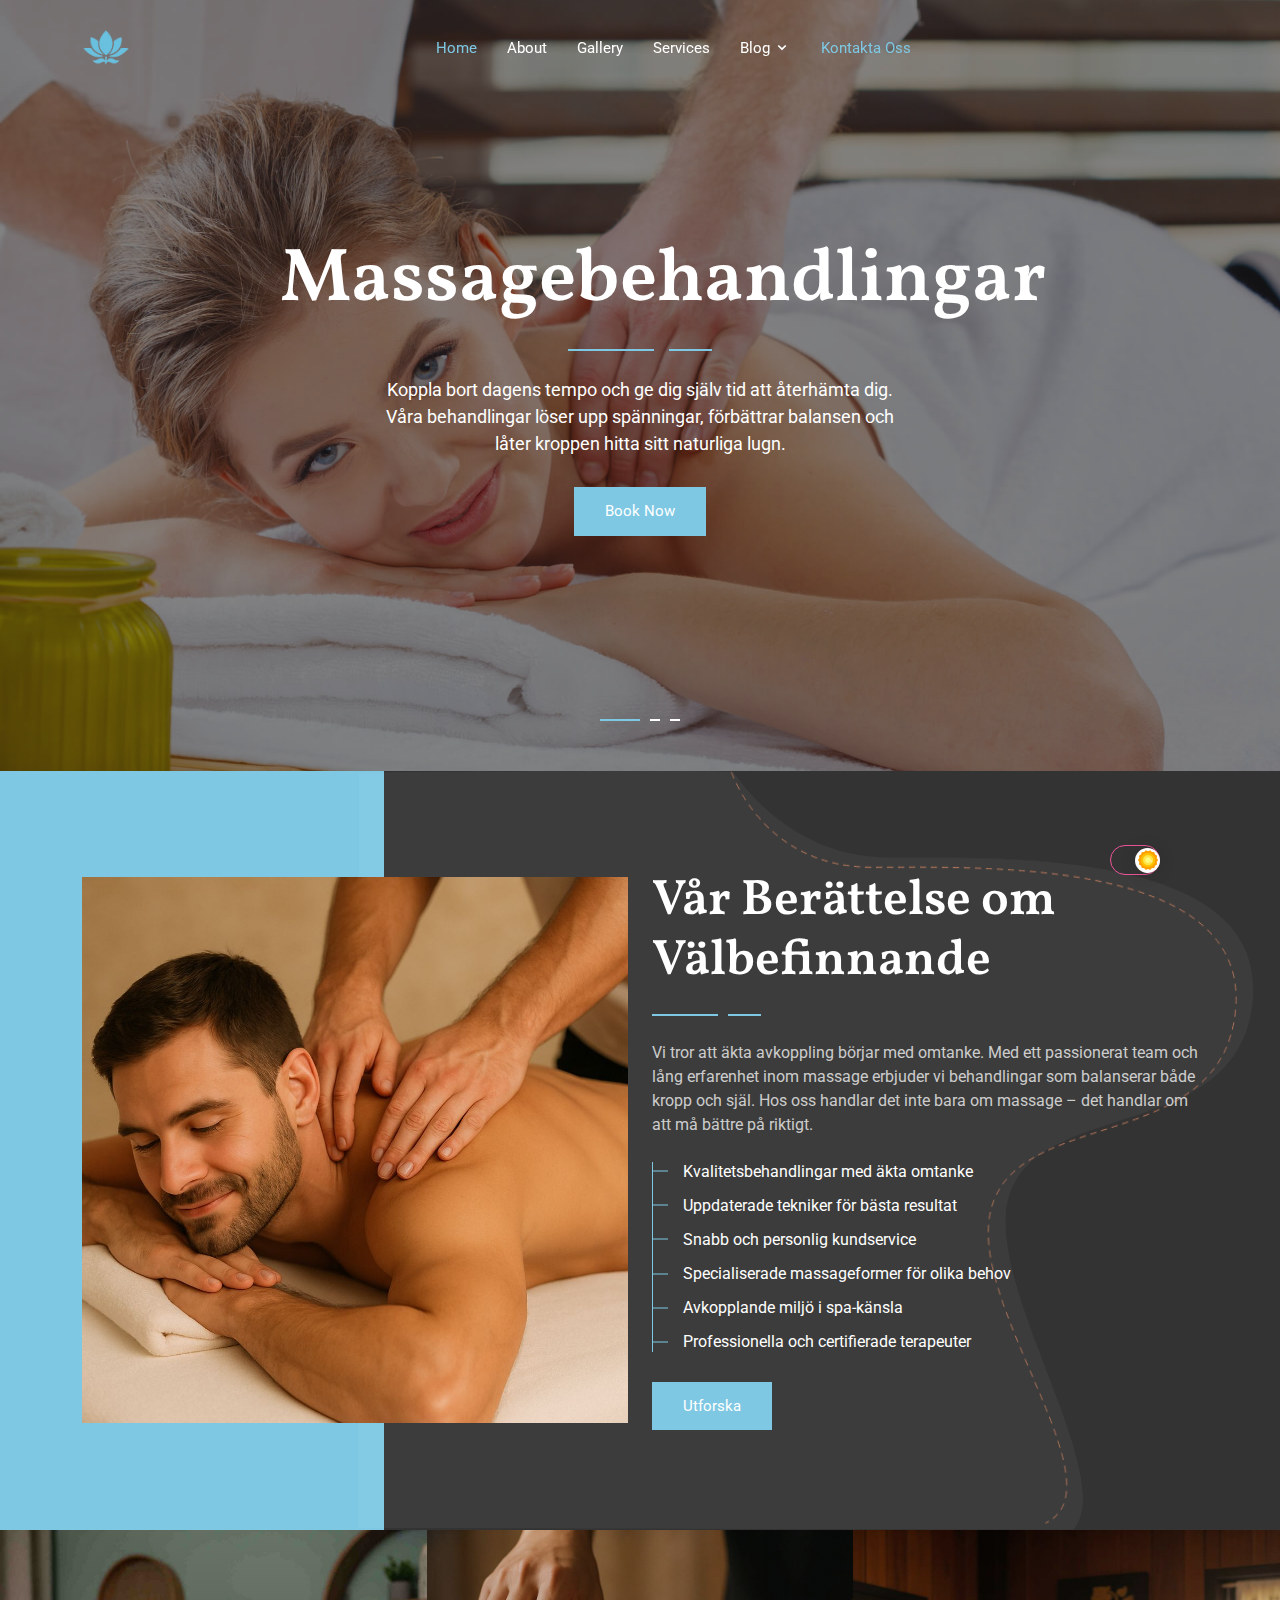
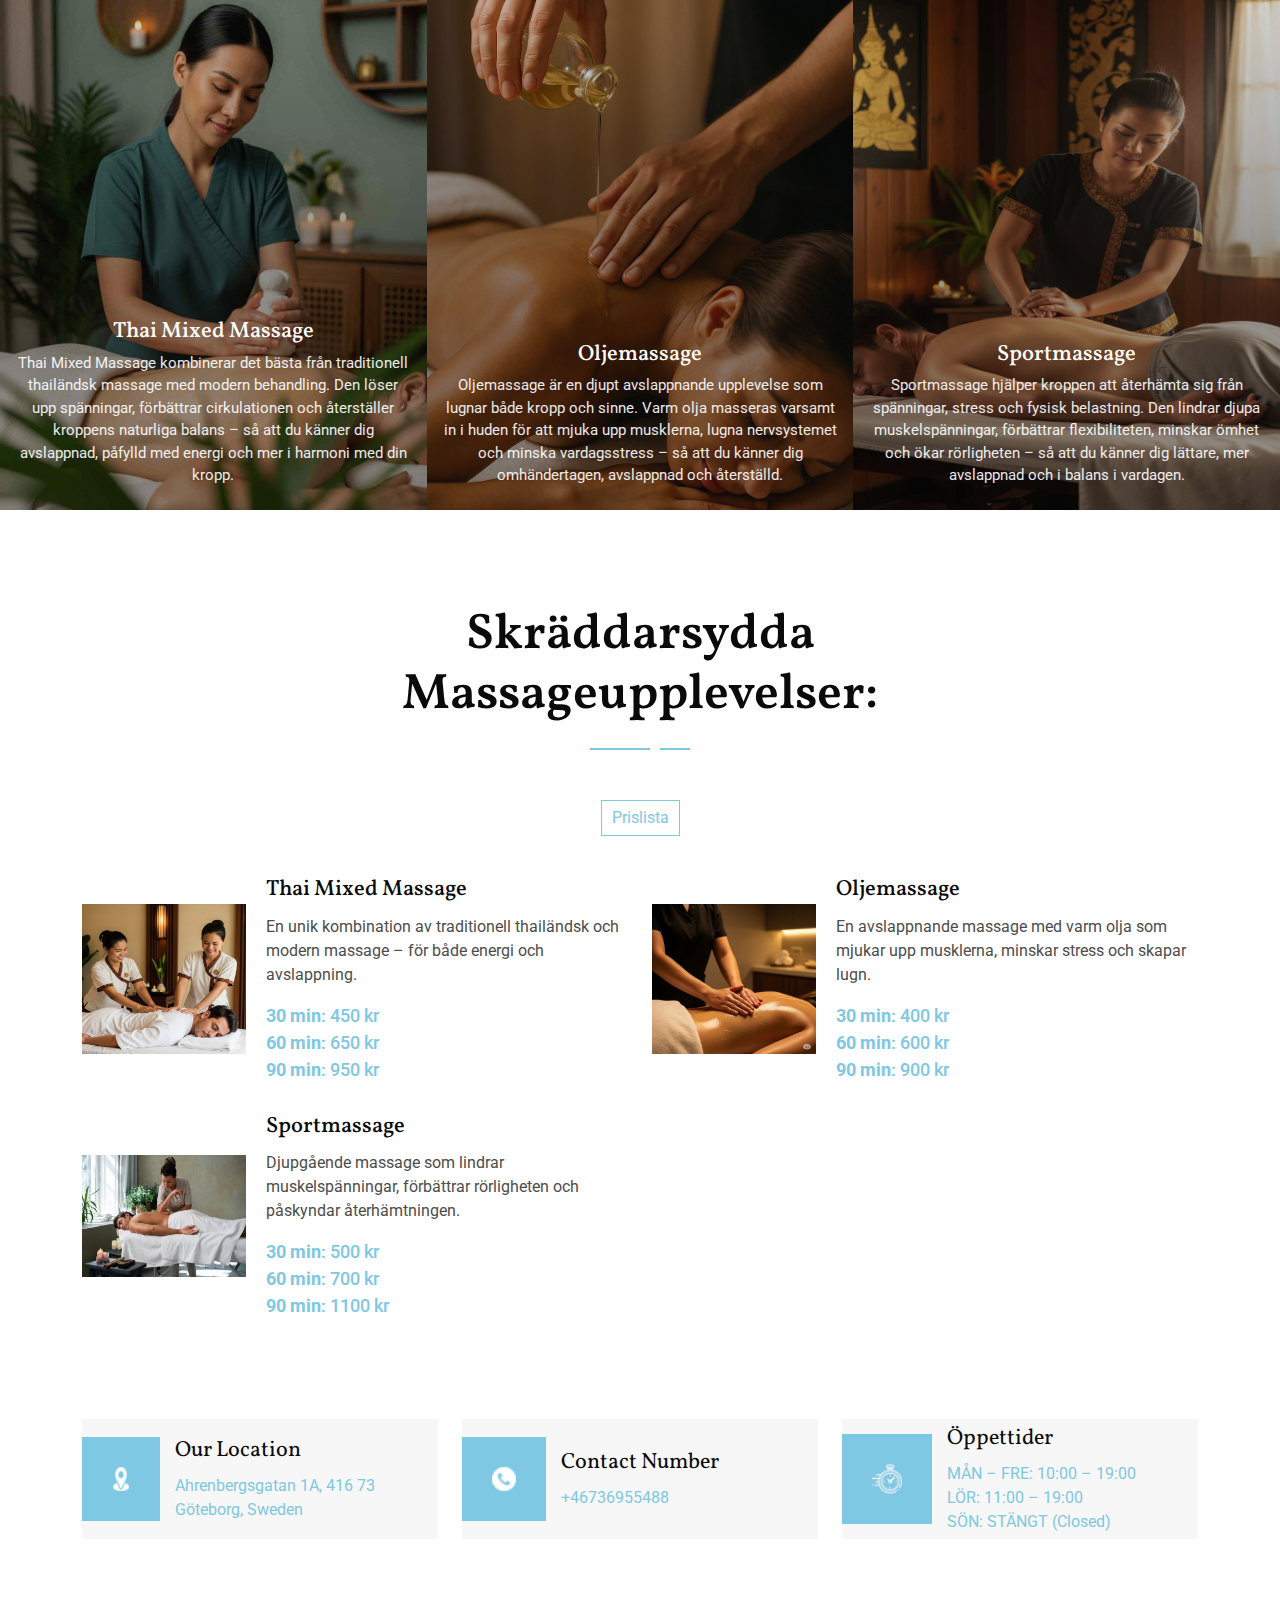
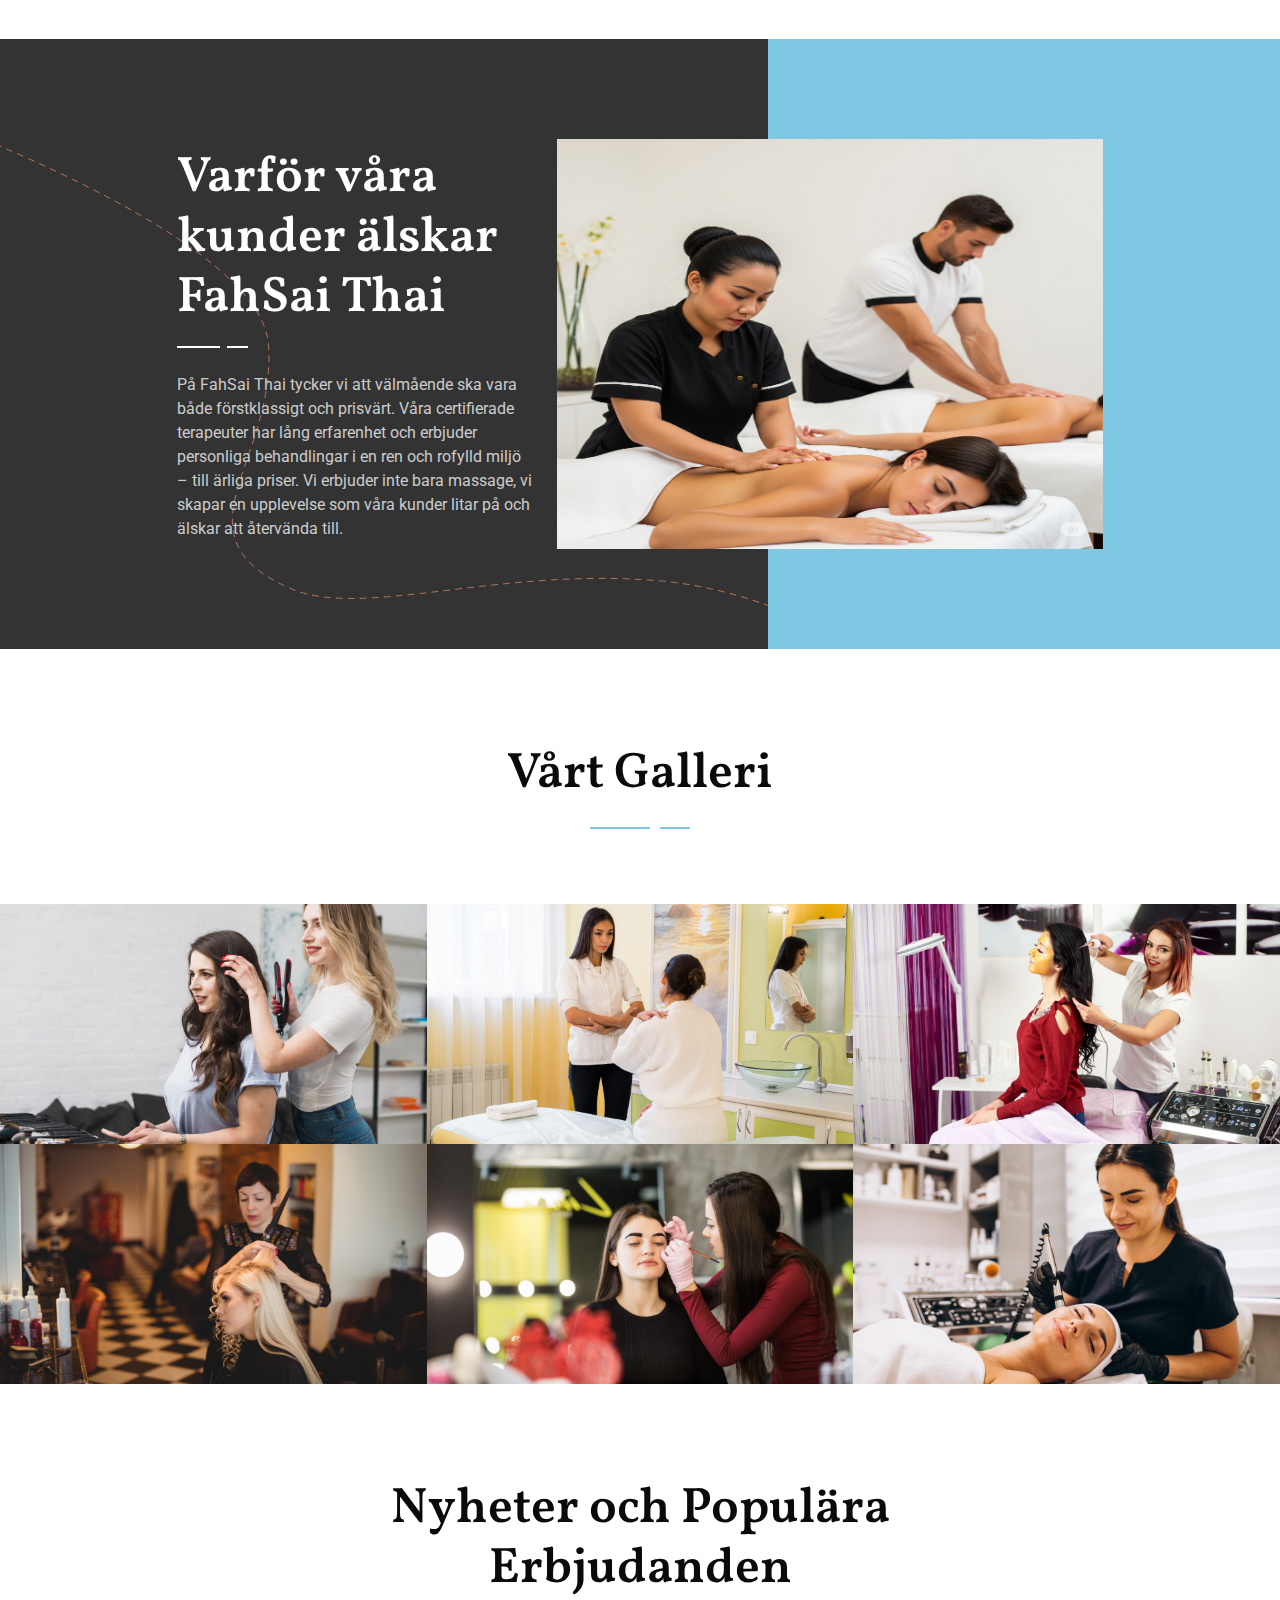
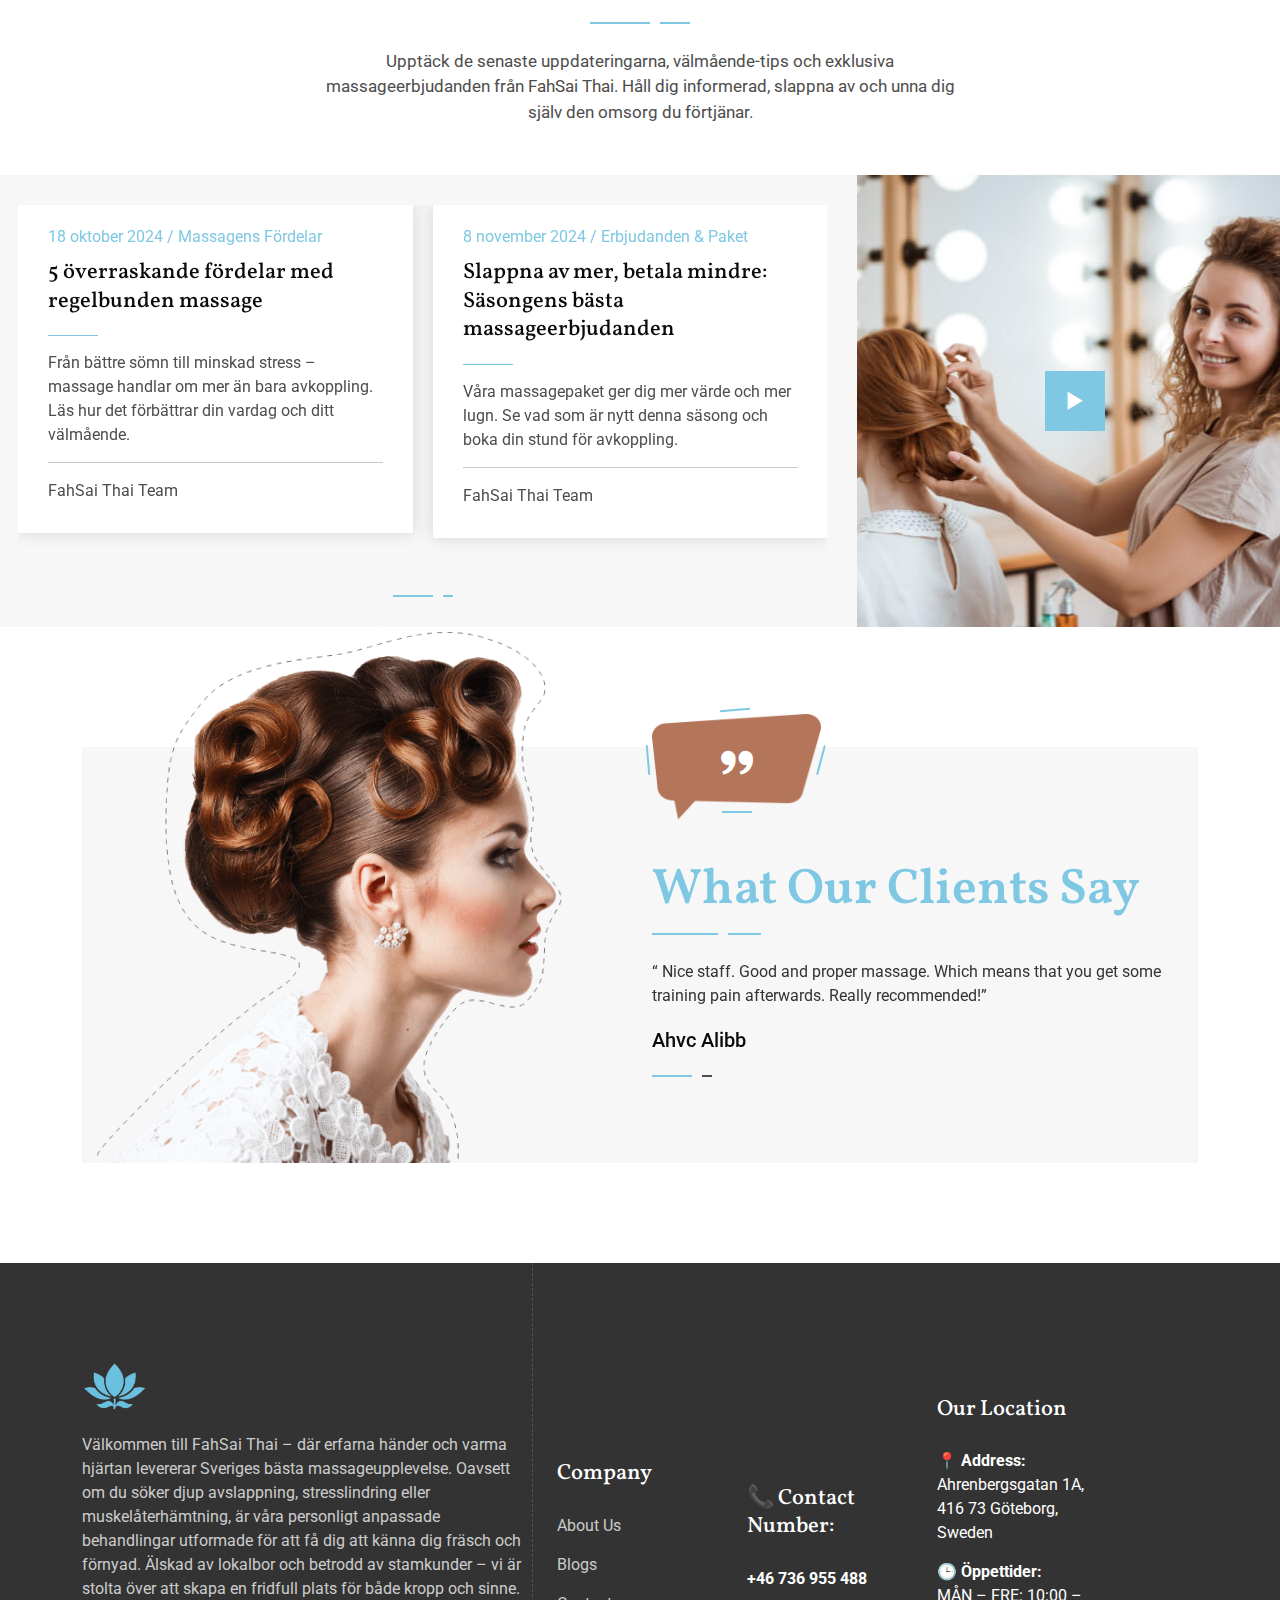
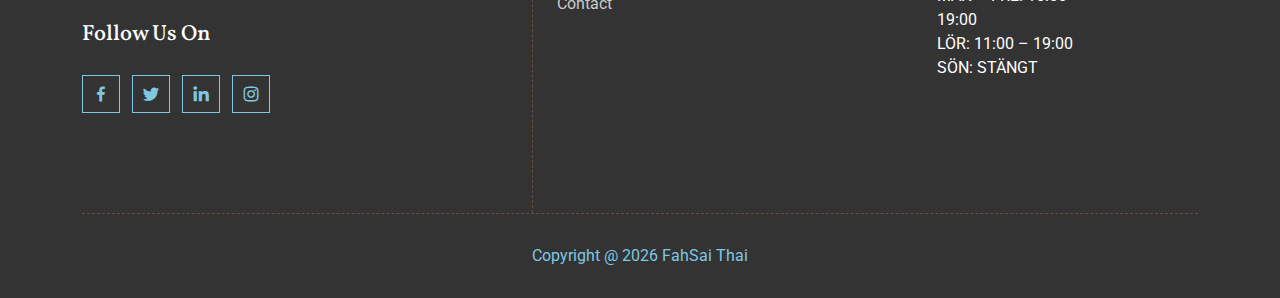
<file: index.html>
<!DOCTYPE html>
<html lang="en">

<head>
    <!--=== meta tags ===-->
    <meta charset="UTF-8" />
    <meta name="viewport" content="width=device-width, initial-scale=1.0" />
    <meta name="description" content="Author: HiBootstrap, Category: Beauty, Multipurpose, HTML, SASS, Bootstrap" />

    <!--=== link Oof css files ===-->
    <link rel="stylesheet" href="assets/css/bootstrap.min.css" />
    <link rel="stylesheet" href="assets/css/boxicons.min.css" />
    <link rel="stylesheet" href="assets/css/flaticon.css" />
    <link rel="stylesheet" href="assets/css/animate.min.css" />
    <link rel="stylesheet" href="assets/css/nice-select.css" />
    <link rel="stylesheet" href="assets/css/magnific-popup.min.css" />
    <link rel="stylesheet" href="assets/css/owl.carousel.min.css" />
    <link rel="stylesheet" href="assets/css/meanmenu.min.css" />
    <link rel="stylesheet" href="assets/css/style.css" />
    <link rel="stylesheet" href="assets/css/responsive.css" />
    <link rel="stylesheet" href="assets/css/theme-dark.css" />

    <!--=== title & favicon ===-->
    <title>FahSai Thai </title>
    <link rel="icon" href="assets/images/favicon.png" type="image/png" />
</head>

<body>
    <!-- start preloader area -->
    <!-- <div id="preloader">
            <div class="loader"><span></span></div>
        </div> -->
    <!-- end preloader area -->

    <!-- start header area -->
    <header class="header-area">
        <!-- start navbar area -->
        <div class="main-navbar-area">
            <div class="main-responsive-nav">
                <div class="container">
                    <div class="main-responsive-menu">
                        <div class="logo">
                            <a href="index.html">

                                <img src="assets/images/logo.png" alt="logo"
                                    style="width: 60px !important; height: auto !important;">

                            </a>

                        </div>
                        <div class="side-option-responsive">
                            <a href="#" class="side-option-button">
                                <!-- <i class='bx bx-dots-horizontal-rounded'></i> -->
                                <span class="dot1"></span>
                                <span class="dot2"></span>
                                <span class="dot3"></span>
                            </a>
                            <!-- <div class="side-option-inner"> 
                                    <div class="item">
                                        <div class="language">
                                            <a href="#language" class="language-button">Language<i class='bx bx-chevron-down'></i>
                                            </a>
                                            <ul class="menu">
                                                <li class="menu-item">
                                                    <a href="#" class="menu-link">
                                                        <img src="assets/images/flag-uk.png" alt="flag">
                                                        English
                                                    </a>
                                                </li>
                                                
                                                <li class="menu-item"><a href="#" class="menu-link">
                                                    <img src="assets/images/flag-germany.png" alt="flag">
                                                    Deutsch</a>
                                                </li>
    
                                                <li class="menu-item"><a href="#" class="menu-link">
                                                    <img src="assets/images/flag-portugal.png" alt="flag">
                                                    󠁥Português
                                                    </a>
                                                </li>
            
                                                <li class="menu-item">
                                                    <a href="#" class="menu-link">
                                                        <img src="assets/images/flag-jordan.png" alt="flag">
                                                        العربية
                                                    </a>
                                                </li>
            
                                                <li class="menu-item">
                                                    <a href="#" class="menu-link">
                                                        <img src="assets/images/flag-china.png" alt="flag">
                                                        中文
                                                    </a>
                                                </li>
                                            </ul>
                                        </div>
                                    </div>
                                    <div class="item">
                                        <div class="cart">
                                            <a href="cart.html" class="cart-btn">
                                                <i class="flaticon shopping-bag"></i>
                                                <span class="badge">0</span>
                                            </a>
                                        </div>
                                    </div>
                                    <div class="item">
                                        <a href="#searchBoxResponsive" class="btn-search" data-effect="mfp-zoom-in">
                                            <i class='bx bx-search'></i>
                                        </a>
                                        <div id="searchBoxResponsive" class="search-box mfp-with-anim mfp-hide">
                                            <form class="search-form">
                                                <input class="search-input" name="search" placeholder="Search" type="text">
                                                <button type="submit" class="btn-search">
                                                    <i class='bx bx-search'></i>
                                                </button>
                                            </form>
                                        </div>
                                    </div>
                                </div> -->
                        </div>
                    </div>
                </div>
            </div>

            <div class="main-nav">
                <div class="container">
                    <nav class="navbar navbar-expand-md navbar-light">
                        <a class="navbar-brand" href="index.html">
                            <img src="assets/images/logo.png" alt="Logo" width="50px" height="auto">
                            <img src="assets/images/logo.png" alt="Logo" width="50px" height="auto">
                        </a>
                        <div class="collapse navbar-collapse mean-menu">
                            <ul class="navbar-nav m-auto">
                                <li class="nav-item">
                                    <a href="index.html" class="nav-link active toggle">Home</a>

                                </li>
                                <li class="nav-item">
                                    <a href="about.html" class="nav-link">About</a>
                                </li>
                                <li class="nav-item">
                                    <a href="gallery.html" class="nav-link toggle">Gallery</a>
                                </li>


                                <li class="nav-item">
                                    <a href="services.html" class="nav-link toggle">Services</a>
                                </li>

                                <li class="nav-item">
                                    <a href="#" class="nav-link toggle ">Blog<i class='bx bx-chevron-down'></i></a>
                                    <ul class="dropdown-menu">
                                        <li class="nav-item">
                                            <a href="blog.html" class="nav-link ">Blog</a>
                                        </li>

                                        <li class="nav-item">
                                            <a href="blog-details.html" class="nav-link">Blog Details</a>
                                        </li>
                                    </ul>
                                </li>

                                <li class="nav-item">
                                    <a href="https://wa.me/46736955488?text=Hi%2C%20I%20would%20like%20to%20know%20more%20about%20your%20services."
                                        class="nav-link " style="color:#7EC8E3">Kontakta oss</a>
                                </li>
                            </ul>
                        </div>
                        <!-- <div class="side-option">
                                <div class="item">
                                    <div class="language">
                                        <a href="#language" class="language-button">Language<i class='bx bx-chevron-down'></i>
                                        </a>
                                        <ul class="menu">
                                            <li class="menu-item">
                                                <a href="#" class="menu-link">
                                                    <img src="assets/images/flag-uk.png" alt="flag">
                                                    English
                                                </a>
                                            </li>
                                            
                                            <li class="menu-item"><a href="#" class="menu-link">
                                                <img src="assets/images/flag-germany.png" alt="flag">
                                                Deutsch</a>
                                            </li>

                                            <li class="menu-item"><a href="#" class="menu-link">
                                                <img src="assets/images/flag-portugal.png" alt="flag">
                                                󠁥Português
												</a>
                                            </li>
        
                                            <li class="menu-item">
                                                <a href="#" class="menu-link">
                                                    <img src="assets/images/flag-jordan.png" alt="flag">
                                                    العربية
                                                </a>
                                            </li>
        
                                            <li class="menu-item">
                                                <a href="#" class="menu-link">
                                                    <img src="assets/images/flag-china.png" alt="flag">
                                                    中文
                                                </a>
                                            </li>
                                        </ul>
                                    </div>
                                </div>
                                <div class="item">
                                    <div class="cart">
                                        <a href="cart.html" class="cart-btn">
                                            <i class="flaticon shopping-bag"></i>
                                            <span class="badge">0</span>
                                        </a>
                                    </div>
                                </div>
                                <div class="item">
                                    <a href="#searchBox" class="btn-search" data-effect="mfp-zoom-in">
                                        <i class='bx bx-search'></i>
                                    </a>
                                    <div id="searchBox" class="search-box mfp-with-anim mfp-hide">
                                        <form class="search-form">
                                            <input class="search-input" name="search" placeholder="Search" type="text">
                                            <button type="submit" class="btn-search">
                                                <i class='bx bx-search'></i>
                                            </button>
                                        </form>
                                    </div>
                                </div>
                            </div> -->
                    </nav>
                </div>
            </div>
        </div>
        <!-- end navbar area -->
    </header>
    <!-- end header area -->

    <!-- start home banner area -->
    <div id="home" class="home-banner-area">
        <div class="container-fluid p-0">
            <div class="banner-slider owl-carousel">
                <div class="slider-item item-one">
                    <div class="container">
                        <div class="banner-content">
                            <h1 class="title">
                                Massagebehandlingar
                                <span></span>
                            </h1>
                            <p class="text">
                                Koppla bort dagens tempo och ge dig själv tid att återhämta dig. Våra behandlingar löser
                                upp spänningar, förbättrar balansen och låter kroppen hitta sitt naturliga lugn.
                            </p>
                            <div class="btn-group">
                                <a href="https://wa.me/46736955488?text=Hi%2C%20I%20would%20like%20to%20know%20more%20about%20your%20services."
                                    class="primary-btn">Book Now</a>
                            </div>
                        </div>
                    </div>
                </div>
                <div class="slider-item item-two">
                    <div class="container">
                        <div class="banner-content">
                            <h1 class="title">
                                Må Bättre
                                <span></span>
                            </h1>
                            <p class="text">
                                Fly vardagsstressen och unna dig en helande beröring. Våra professionella
                                massagebehandlingar är utformade för att slappna av kroppen, lugna sinnet och fylla dig
                                med ny energi.
                            </p>
                            <div class="btn-group">
                                <a href="https://wa.me/46736955488?text=Hi%2C%20I%20would%20like%20to%20know%20more%20about%20your%20services."
                                    target="_blank" class="primary-btn">Book Now</a>
                            </div>
                        </div>
                    </div>
                </div>
                <div class="slider-item item-three">
                    <div class="container">
                        <div class="banner-content">
                            <h1 class="title">
                                Ren Avkoppling
                                <span></span>
                            </h1>
                            <p class="text">
                                Lämna vardagsstressen bakom dig och ge kroppen nytt liv. Våra certifierade terapeuter
                                erbjuder behandlingar som stärker kroppen, stillar sinnet och fyller dig med positiv
                                energi.
                            </p>
                            <div class="btn-group">
                                <a href="https://wa.me/46736955488?text=Hi%2C%20I%20would%20like%20to%20know%20more%20about%20your%20services."
                                    target="_blank" class="primary-btn">Book Now</a>
                            </div>
                        </div>
                    </div>
                </div>
            </div>
        </div>
    </div>
    <!-- end home banner area -->

    <!-- start about section -->
    <section id="about" class="about-section pt-100 pb-70">
        <div class="container">
            <div class="row align-items-center">
                <div class="col-lg-6">
                    <div class="image mb-30">
                        <img src="assets/images/about/about.jpeg" alt="Demo Image" />
                    </div>
                </div>
                <div class="col-lg-6">
                    <div class="content mb-30">
                        <h2 class="title" style="color: white">
                            Vår Berättelse om Välbefinnande
                            <span></span>
                        </h2>
                        <p class="text">
                            Vi tror att äkta avkoppling börjar med omtanke. Med ett passionerat team och lång erfarenhet
                            inom massage erbjuder vi behandlingar som balanserar både kropp och själ. Hos oss handlar
                            det inte bara om massage – det handlar om att må bättre på riktigt.
                        </p>
                        <ul class="content-list">
                            <li>
                                <h6>Kvalitetsbehandlingar med äkta omtanke</h6>
                            </li>
                            <li>
                                <h6>Uppdaterade tekniker för bästa resultat</h6>
                            </li>
                            <li>
                                <h6>Snabb och personlig kundservice</h6>
                            </li>
                            <li>
                                <h6>Specialiserade massageformer för olika behov</h6>
                            </li>
                            <li>
                                <h6>Avkopplande miljö i spa-känsla</h6>
                            </li>
                            <li>
                                <h6>Professionella och certifierade terapeuter </h6>
                            </li>
                        </ul>
                        <a href="about.html" class="primary-btn">Utforska</a>
                    </div>
                </div>
            </div>
        </div>
        <div class="bg-shape">
            <img src="assets/images/shape1.png" alt="Shape Image">
            <img src="assets/images/line1.png" alt="Shape Image">
        </div>
    </section>
    <!-- end about section -->

    <!-- start service section -->
    <section id="service" class="service-section">
        <div class="container-fluid">
            <div class="row justify-content-center">
                <!-- <div class="col p-0">
                    <div class="card">
                        <div class="image">
                            <img src="assets/images/service/service1.jpg" alt="Demo Image">
                        </div>
                        <div class="content">
                            
                            <h3 class="title"><a href="services-details.html">Sportmassage</a></h3>
                            <p class="text">Sportmassage hjälper kroppen att återhämta sig från spänningar,
                                 stress och fysisk belastning. Den lindrar djupa muskelspänningar, förbättrar 
                                 flexibiliteten, minskar ömhet och ökar rörligheten – 
                                så att du känner dig lättare, mer avslappnad och i balans i vardagen.
                            </p>
                            

                                <a href="https://wa.me/46736955488?text=Hi%2C%20I%27m%20interested%20in%20your%20massage%20services.%20Is%20Sportmassage%20available%3F" class="primary-btn">Appointment</a>
                            </div>
                        </div>
                    </div>
                </div> -->
                <div class="col p-0">
                    <div class="card">
                        <div class="image">
                            <img src="assets/images/service/thai.jpeg" alt="Demo Image">
                        </div>
                        <div class="content">
                            <h3 class="title" style="color: white;">Thai Mixed Massage</h3>
                            <p class="text">Thai Mixed Massage kombinerar det bästa från traditionell thailändsk massage
                                med
                                modern behandling. Den löser upp spänningar, förbättrar cirkulationen och återställer
                                kroppens naturliga balans –
                                så att du känner dig avslappnad, påfylld med energi och mer i harmoni med din kropp.
                            </p>
                            <div class="hover-content">
                                <a href="https://wa.me/46736955488?text=Hi%2C%20I%20would%20like%20to%20know%20more%20about%20your%20services."
                                    target="_blank" class="primary-btn">Appointment</a>
                            </div>
                        </div>
                    </div>
                </div>
                <div class="col p-0">
                    <div class="card">
                        <div class="image">
                            <img src="assets/images/service/oil.jpeg" alt="Demo Image">
                        </div>
                        <div class="content">
                            <h3 class="title" style="color: white;">Oljemassage</h3>

                            <p class="text">Oljemassage är en djupt avslappnande upplevelse som lugnar
                                både kropp och sinne. Varm olja masseras varsamt in i huden för att mjuka upp musklerna,
                                lugna nervsystemet och minska vardagsstress –
                                så att du känner dig omhändertagen, avslappnad och återställd.
                            </p>
                            <div class="hover-content">
                                <a href="https://wa.me/46736955488?text=Hi%2C%20I%27m%20interested%20in%20your%20massage%20services.%20Is%20Sportmassage%20available%3F"
                                    class="primary-btn">Appointment</a>
                            </div>
                        </div>
                    </div>
                </div>
                <!-- <div class="col p-0">
                    <div class="card">
                        <div class="image">
                            <img src="assets/images/service/service1" alt="Demo Image">
                        </div>
                        <div class="content">
                            <h3 class="title">Sportmassage</h3>
                            <p class="text">Sportmassage hjälper kroppen att återhämta sig från spänningar,
                                stress och fysisk belastning. Den lindrar djupa muskelspänningar, förbättrar
                                flexibiliteten, minskar ömhet och ökar rörligheten –
                                så att du känner dig lättare, mer avslappnad och i balans i vardagen.
                            </p>
                            <div class="hover-content">
                                <a href="https://wa.me/46736955488?text=Hi%2C%20I%27m%20interested%20in%20your%20massage%20services.%20Is%20Sportmassage%20available%3F"
                                    class="primary-btn">Appointment</a>
                            </div>
                        </div>
                    </div>
                </div> -->


                <div class="col p-0">
                    <div class="card">
                        <div class="image">
                            <img src="assets/images/service/services1.jpeg" alt="Demo Image">
                        </div>
                        <div class="content">
                            <h3 class="title"><a href="services-details.html">Sportmassage</a></h3>
                            <p class="text">Sportmassage hjälper kroppen att återhämta sig från spänningar,
                                stress och fysisk belastning. Den lindrar djupa muskelspänningar, förbättrar
                                flexibiliteten, minskar ömhet och ökar rörligheten –
                                så att du känner dig lättare, mer avslappnad och i balans i vardagen.
                            </p>
                            <div class="hover-content">
                                <a href="https://wa.me/46736955488?text=Hi%2C%20I%27m%20interested%20in%20your%20massage%20services.%20Is%20Sportmassage%20available%3F"
                                    class="primary-btn">Appointment</a>
                            </div>
                        </div>
                    </div>
                </div>
                <!-- <div class="col p-0">
                    <div class="card">
                        <div class="image">
                            <img src="assets/images/service/service5.jpg" alt="Demo Image">
                        </div>
                        <div class="content">
                            <h3 class="title"><a href="services-details.html">Bridal</a></h3>
                            <p class="text">Lorem ipsum dolor sit amet, consetetur sadip scing elitr, sed diam nonumy.
                            </p>
                            <div class="hover-content">
                                <a href="appointment.html" class="primary-btn">Appointment</a>
                            </div>
                        </div>
                    </div>
                </div>  -->
            </div>
        </div>
    </section>
    <!-- end service contact section -->

    <!-- start gallery section -->
    <section id="gallery" class="gallery-section pt-100">
        <div class="container">
            <div class="section-title">
                <h2>Skräddarsydda Massageupplevelser:<span></span></h2>
            </div>
            <div class="nav-tabs-navigation">
                <ul class="nav nav-tabs" role="tablist">
                    <li class="nav-item">
                        <a class="nav-link active" id="spa-tab" data-bs-toggle="tab" href="#tab1" role="tab"
                            aria-controls="tab1" aria-selected="true">Prislista</a>
                    </li>
                    <!-- <li class="nav-item">
                          <a class="nav-link" id="hair-tab" data-bs-toggle="tab" href="#tab2" role="tab" aria-controls="tab2" aria-selected="false">Hair Cut</a>
                        </li>
                        <li class="nav-item">
                          <a class="nav-link" id="makeup-tab" data-bs-toggle="tab" href="#tab3" role="tab" aria-controls="tab3" aria-selected="false">Makeup</a>
                        </li> -->
                </ul>
            </div>
            <div class="tab-content">
                <div class="tab-pane show active" id="tab1" role="tabpanel" aria-labelledby="spa-tab">
                    <div class="row">
                        <div class="col-md-6">
                            <div class="card mb-30">
                                <div class="image">
                                    <img src="assets/images/gallery/first.jpeg" alt="Demo Image">
                                    <div class="hover-content">
                                        <a href="https://wa.me/46736955488?text=Hi%2C%20I%27m%20interested%20in%20your%20massage%20services.%20Is%20Sportmassage%20available%3F"
                                            target="_blank">Book Now</a>
                                    </div>
                                </div>
                                <div class="content">
                                    <a href="https://wa.me/46736955488?text=Hi%2C%20I'm%20interested%20in%20booking%20a%20Thai%20Mixed%20Massage.%20Is%20it%20available%3F"
                                        target="_blank">

                                        <h3 class="title">Thai Mixed Massage </h3>
                                        <p class="text">En unik kombination av traditionell thailändsk och modern
                                            massage –
                                            för både energi och avslappning.</p>
                                        <span class="price" style="font-size: 18px;">
                                            <strong style="color: #7ec8e3;">30 min</strong>: 450 kr<br>
                                            <strong style="color: #7ec8e3;">60 min</strong>: 650 kr<br>
                                            <strong style="color: #7ec8e3;">90 min</strong>: 950 kr
                                        </span>
                                    </a>

                                </div>


                            </div>
                        </div>
                        <div class="col-md-6">
                            <div class="card mb-30">
                                <div class="image">
                                    <img src="assets/images/gallery/second.jpeg" alt="Demo Image">
                                    <div class="hover-content">
                                        <a href="https://wa.me/46736955488?text=Hi%2C%20I%27m%20interested%20in%20booking%20an%20Oil%20Massage.%20Is%20it%20available%3F"
                                            target="_blank">Book Now</a>
                                        <!-- <div class="content">




                                            <a href="https://wa.me/46736955488?text=Hi%2C%20I'm%20interested%20in%20booking%20a%20Thai%20Mixed%20Massage.%20Is%20it%20available%3F"
                                                target="_blank">

                                                <h3 class="title">Thai Mixed Massage </h3>
                                                <p class="text">En unik kombination av traditionell thailändsk och
                                                    modern
                                                    massage –
                                                    för både energi och avslappning.</p>
                                                <span class="price" style="font-size: 18px;">
                                                    <strong style="color: #7ec8e3;">30 min</strong>: 450 kr<br>
                                                    <strong style="color: #7ec8e3;">60 min</strong>: 650 kr<br>
                                                    <strong style="color: #7ec8e3;">90 min</strong>: 950 kr
                                                </span>
                                            </a>

                                        </div> -->
                                    </div>
                                </div>

                                <div class="content">
                                    <a href="https://wa.me/46736955488?text=Hi%2C%20I%27m%20interested%20in%20booking%20an%20Oil%20Massage.%20Is%20it%20available%3F"
                                        target="_blank">

                                        <h3 class="title">Oljemassage</h3>
                                        <p class="text">En avslappnande massage med varm olja som mjukar upp musklerna,
                                            minskar stress och skapar lugn.</p>
                                        <span class="price" style="font-size: 18px;">
                                            <strong style="color: #7ec8e3;">30 min</strong>: 400 kr<br>
                                            <!-- <strong style="color: #7ec8e3;">45 min</strong>: 500 kr<br> -->
                                            <strong style="color: #7ec8e3;">60 min</strong>: 600 kr<br>
                                            <strong style="color: #7ec8e3;">90 min</strong>: 900 kr
                                        </span>

                                    </a>
                                </div>
                            </div>
                        </div>
                        <div class="col-md-6">
                            <div class="card mb-30">
                                <div class="image">
                                    <img src="assets/images/gallery/woman-working-spa.jpeg" alt="Demo Image">
                                    <div class="hover-content">
                                        <a href="https://wa.me/46736955488?text=Hi%2C%20I'm%20interested%20in%20booking%20a%20Thai%20Mixed%20Massage.%20Is%20it%20available%3F"
                                            target="_blank">Book Now</a>

                                    </div>
                                </div>

                                <div class="content">
                                    <a href="https://wa.me/46736955488?text=Hi%2C%20I%27m%20interested%20in%20your%20massage%20services.%20Is%20Sportmassage%20available%3F"
                                        target="_blank">
                                        <h3 class="title">Sportmassage</h3>
                                        <p class="text">Djupgående massage som lindrar muskelspänningar, förbättrar
                                            rörligheten och påskyndar återhämtningen.</p>
                                        <span class="price" style="font-size: 18px;">
                                            <strong style="color: #7ec8e3;">30 min</strong>: 500 kr<br>
                                            <strong style="color: #7ec8e3;">60 min</strong>: 700 kr<br>
                                            <strong style="color: #7ec8e3;">90 min</strong>: 1100 kr
                                        </span>
                                    </a>



                                </div>
                            </div>
                        </div>
                        <!-- <div class="col-md-6">
                            <div class="card mb-30">
                                <div class="image">
                                    <img src="assets/images/gallery/gallery4.jpg" alt="Demo Image">
                                    <div class="hover-content">
                                        <a href="appointment.html">Book Now</a>
                                    </div>
                                </div>
                                <div class="content">
                                    <h3 class="title"><a href="services-details.html">Body Wraps</a></h3>
                                    <p class="text">Lorem Ipsum is simply dummy text of the printing and typesetting
                                        industry. Lorem Ipsum has been the industry's standard dummy text ever since.
                                    </p>
                                    <span class="price">$15.00</span>
                                </div>
                            </div>
                        </div>
                        <div class="col-md-6">
                            <div class="card mb-30">
                                <div class="image">
                                    <img src="assets/images/gallery/gallery5.jpg" alt="Demo Image">
                                    <div class="hover-content">
                                        <a href="appointment.html">Book Now</a>
                                    </div>
                                </div>
                                <div class="content">
                                    <h3 class="title"><a href="services-details.html">Cellulite Removal</a></h3>
                                    <p class="text">Lorem Ipsum is simply dummy text of the printing and typesetting
                                        industry. Lorem Ipsum has been the industry's standard dummy text ever since.
                                    </p>
                                    <span class="price">$11.00</span>
                                </div>
                            </div>
                        </div>
                        <div class="col-md-6">
                            <div class="card mb-30">
                                <div class="image">
                                    <img src="assets/images/gallery/gallery6.jpg" alt="Demo Image">
                                    <div class="hover-content">
                                        <a href="appointment.html">Book Now</a>
                                    </div>
                                </div>
                                <div class="content">
                                    <h3 class="title"><a href="services-details.html">Facial Treatment</a></h3>
                                    <p class="text">Lorem Ipsum is simply dummy text of the printing and typesetting
                                        industry. Lorem Ipsum has been the industry's standard dummy text ever since.
                                    </p>
                                    <span class="price">$13.40</span>
                                </div>
                            </div>
                        </div> -->
                    </div>
                </div>
                <!-- <div class="tab-pane" id="tab2" role="tabpanel" aria-labelledby="hair-tab">
                    <div class="row">
                        <div class="col-md-6">
                            <div class="card mb-30">
                                <div class="image">
                                    <img src="assets/images/gallery/gallery1.jpg" alt="Demo Image">
                                    <div class="hover-content">
                                        <a href="appointment.html">Book Now</a>
                                    </div>
                                </div>
                                <div class="content">
                                    <h3 class="title"><a href="services-details.html">Hydrotherapy</a></h3>
                                    <p class="text">Lorem Ipsum is simply dummy text of the printing and typesetting
                                        industry. Lorem Ipsum has been the industry's standard dummy text ever since.
                                    </p>
                                    <span class="price">$13.00</span>
                                </div>
                            </div>
                        </div>
                        <div class="col-md-6">
                            <div class="card mb-30">
                                <div class="image">
                                    <img src="assets/images/gallery/gallery2.jpg" alt="Demo Image">
                                    <div class="hover-content">
                                        <a href="appointment.html">Book Now</a>
                                    </div>
                                </div>
                                <div class="content">
                                    <h3 class="title"><a href="services-details.html">Spa Manicures</a></h3>
                                    <p class="text">Lorem Ipsum is simply dummy text of the printing and typesetting
                                        industry. Lorem Ipsum has been the industry's standard dummy text ever since.
                                    </p>
                                    <span class="price">$11.99</span>
                                </div>
                            </div>
                        </div>
                        <div class="col-md-6">
                            <div class="card mb-30">
                                <div class="image">
                                    <img src="assets/images/gallery/gallery3.jpg" alt="Demo Image">
                                    <div class="hover-content">
                                        <a href="appointment.html">Book Now</a>
                                    </div>
                                </div>
                                <div class="content">
                                    <h3 class="title"><a href="services-details.html">Sugar Scrubs</a></h3>
                                    <p class="text">Lorem Ipsum is simply dummy text of the printing and typesetting
                                        industry. Lorem Ipsum has been the industry's standard dummy text ever since.
                                    </p>
                                    <span class="price">$19.10</span>
                                </div>
                            </div>
                        </div>
                        <div class="col-md-6">
                            <div class="card mb-30">
                                <div class="image">
                                    <img src="assets/images/gallery/gallery4.jpg" alt="Demo Image">
                                    <div class="hover-content">
                                        <a href="appointment.html">Book Now</a>
                                    </div>
                                </div>
                                <div class="content">
                                    <h3 class="title"><a href="services-details.html">Body Wraps</a></h3>
                                    <p class="text">Lorem Ipsum is simply dummy text of the printing and typesetting
                                        industry. Lorem Ipsum has been the industry's standard dummy text ever since.
                                    </p>
                                    <span class="price">$15.00</span>
                                </div>
                            </div>
                        </div>
                        <div class="col-md-6">
                            <div class="card mb-30">
                                <div class="image">
                                    <img src="assets/images/gallery/gallery5.jpg" alt="Demo Image">
                                    <div class="hover-content">
                                        <a href="appointment.html">Book Now</a>
                                    </div>
                                </div>
                                <div class="content">
                                    <h3 class="title"><a href="services-details.html">Cellulite Removal</a></h3>
                                    <p class="text">Lorem Ipsum is simply dummy text of the printing and typesetting
                                        industry. Lorem Ipsum has been the industry's standard dummy text ever since.
                                    </p>
                                    <span class="price">$11.00</span>
                                </div>
                            </div>
                        </div>
                        <div class="col-md-6">
                            <div class="card mb-30">
                                <div class="image">
                                    <img src="assets/images/gallery/gallery6.jpg" alt="Demo Image">
                                    <div class="hover-content">
                                        <a href="appointment.html">Book Now</a>
                                    </div>
                                </div>
                                <div class="content">
                                    <h3 class="title"><a href="services-details.html">Facial Treatment</a></h3>
                                    <p class="text">Lorem Ipsum is simply dummy text of the printing and typesetting
                                        industry. Lorem Ipsum has been the industry's standard dummy text ever since.
                                    </p>
                                    <span class="price">$13.40</span>
                                </div>
                            </div>
                        </div>
                    </div>
                </div>
                <div class="tab-pane" id="tab3" role="tabpanel" aria-labelledby="makeup-tab">
                    <div class="row">
                        <div class="col-md-6">
                            <div class="card mb-30">
                                <div class="image">
                                    <img src="assets/images/gallery/gallery1.jpg" alt="Demo Image">
                                    <div class="hover-content">
                                        <a href="appointment.html">Book Now</a>
                                    </div>
                                </div>
                                <div class="content">
                                    <h3 class="title"><a href="services-details.html">Hydrotherapy</a></h3>
                                    <p class="text">Lorem Ipsum is simply dummy text of the printing and typesetting
                                        industry. Lorem Ipsum has been the industry's standard dummy text ever since.
                                    </p>
                                    <span class="price">$13.00</span>
                                </div>
                            </div>
                        </div>
                        <div class="col-md-6">
                            <div class="card mb-30">
                                <div class="image">
                                    <img src="assets/images/gallery/gallery2.jpg" alt="Demo Image">
                                    <div class="hover-content">
                                        <a href="appointment.html">Book Now</a>
                                    </div>
                                </div>
                                <div class="content">
                                    <h3 class="title"><a href="services-details.html">Spa Manicures</a></h3>
                                    <p class="text">Lorem Ipsum is simply dummy text of the printing and typesetting
                                        industry. Lorem Ipsum has been the industry's standard dummy text ever since.
                                    </p>
                                    <span class="price">$11.99</span>
                                </div>
                            </div>
                        </div>
                        <div class="col-md-6">
                            <div class="card mb-30">
                                <div class="image">
                                    <img src="assets/images/gallery/gallery3.jpg" alt="Demo Image">
                                    <div class="hover-content">
                                        <a href="appointment.html">Book Now</a>
                                    </div>
                                </div>
                                <div class="content">
                                    <h3 class="title"><a href="services-details.html">Sugar Scrubs</a></h3>
                                    <p class="text">Lorem Ipsum is simply dummy text of the printing and typesetting
                                        industry. Lorem Ipsum has been the industry's standard dummy text ever since.
                                    </p>
                                    <span class="price">$19.10</span>
                                </div>
                            </div>
                        </div>
                        <div class="col-md-6">
                            <div class="card mb-30">
                                <div class="image">
                                    <img src="assets/images/gallery/gallery4.jpg" alt="Demo Image">
                                    <div class="hover-content">
                                        <a href="appointment.html">Book Now</a>
                                    </div>
                                </div>
                                <div class="content">
                                    <h3 class="title"><a href="services-details.html">Body Wraps</a></h3>
                                    <p class="text">Lorem Ipsum is simply dummy text of the printing and typesetting
                                        industry. Lorem Ipsum has been the industry's standard dummy text ever since.
                                    </p>
                                    <span class="price">$15.00</span>
                                </div>
                            </div>
                        </div>
                        <div class="col-md-6">
                            <div class="card mb-30">
                                <div class="image">
                                    <img src="assets/images/gallery/gallery5.jpg" alt="Demo Image">
                                    <div class="hover-content">
                                        <a href="appointment.html">Book Now</a>
                                    </div>
                                </div>
                                <div class="content">
                                    <h3 class="title"><a href="services-details.html">Cellulite Removal</a></h3>
                                    <p class="text">Lorem Ipsum is simply dummy text of the printing and typesetting
                                        industry. Lorem Ipsum has been the industry's standard dummy text ever since.
                                    </p>
                                    <span class="price">$11.00</span>
                                </div>
                            </div>
                        </div>
                        <div class="col-md-6">
                            <div class="card mb-30">
                                <div class="image">
                                    <img src="assets/images/gallery/gallery6.jpg" alt="Demo Image">
                                    <div class="hover-content">
                                        <a href="appointment.html">Book Now</a>
                                    </div>
                                </div>
                                <div class="content">
                                    <h3 class="title"><a href="services-details.html">Facial Treatment</a></h3>
                                    <p class="text">Lorem Ipsum is simply dummy text of the printing and typesetting
                                        industry. Lorem Ipsum has been the industry's standard dummy text ever since.
                                    </p>
                                    <span class="price">$13.40</span>
                                </div>
                            </div>
                        </div>
                    </div>
                </div> -->
            </div>
        </div>
    </section>
    <!-- end gallery section -->

    <!-- start promo contact section -->
    <section id="promo-contact" class="promo-contact-section pt-70 pb-70">
        <div class="container">
            <div class="row align-items-center justify-content-center">
                <div class="col-lg-4 col-md-6">
                    <div class="card mb-30 " style="height: 120px !important;">
                        <div class="icon">
                            <img src="assets/images/location.png" alt="Location Icon"
                                style="width: 24px; height: 24px;">
                        </div>

                        <div class="content">
                            <a href="https://maps.app.goo.gl/Tkfho3nfYHAavbZV8" target="_blank"
                                style="text-decoration: none; color: inherit;">
                                <h3 class="title">Our Location</h3>
                                <span class="text">Ahrenbergsgatan 1A, 416 73 Göteborg, Sweden</span>
                            </a>
                        </div>
                    </div>
                </div>
                <div class="col-lg-4 col-md-6">
                    <div class="card mb-30" style="height: 120px !important;">
                        <div class="icon">
                            <img src="assets/images/phone-call (1).png" alt="Location Icon"
                                style="width: 24px; height: 24px;">
                        </div>
                        <div class="content">
                            <a href="https://wa.me/46736955488?text=Hi%2C%20I%20would%20like%20to%20know%20more%20about%20your%20services."
                                target="_blank">



                                <h3 class="title">Contact Number</h3>

                                <span class="text">+46736955488</span>
                            </a>
                        </div>
                    </div>
                </div>
                <div class="col-lg-4 col-md-6">
                    <div class="card mb-30" style="height: 120px !important;">
                        <div class="icon">
                            <img src="assets/images/clock.png" alt="Location Icon" style="width: 30px; height: 30px;">
                        </div>
                        <div class="content">
                            <h3 class="title"> Öppettider</h3>
                            <span class="text">MÅN – FRE: 10:00 – 19:00 <br>

                                LÖR: 11:00 – 19:00 <br>

                                SÖN: STÄNGT (Closed)</span>
                        </div>
                    </div>
                </div>
            </div>
        </div>
    </section>
    <!-- end promo contact section -->

    <!-- start newsletter section -->
    <section id="newsletter" class="newsletter-section pt-100 pb-70">
        <div class="container">
            <div class="row align-items-center justify-content-center">
                <div class="col-lg-4 col-md-10">
                    <div class="content mb-30">
                        <h2>
                            Varför våra kunder älskar FahSai Thai
                            <span></span>
                        </h2>
                        <p>
                            På FahSai Thai tycker vi att välmående ska vara både förstklassigt och prisvärt. Våra
                            certifierade
                            terapeuter har lång erfarenhet och erbjuder personliga behandlingar i en ren och rofylld
                            miljö –
                            till ärliga priser. Vi erbjuder inte bara massage, vi skapar en upplevelse som våra kunder
                            litar
                            på och älskar att återvända till.


                        </p>
                        <!-- <form class="newsletter-form">
                            <div class="form-group">
                                <input class="form-control" placeholder="Full Name" type="text" name="NAME" required=""
                                    autocomplete="off">
                            </div>
                            <div class="form-group">
                                <input class="form-control" placeholder="E-mail Address" type="text" name="EMAIL"
                                    required="" autocomplete="off">
                            </div>
                            <button class="primary-btn" type="submit">
                                Subscribe
                            </button>
                            <div id="validator-newsletter" class="form-result"></div>
                        </form> -->
                    </div>
                </div>
                <div class="col-lg-6 col-md-10 mb-30">
                    <div class="image">
                        <img src="assets/images/new.jpeg" alt="Demo Image">
                    </div>
                </div>
            </div>
            <div class="bg-shape">
                <img src="assets/images/line2.png" alt="Shape Image">
            </div>
        </div>
    </section>
    <!-- end newsletter section -->

    <!-- start fashion section -->
    <section id="fashion" class="fashion-section ptb-100">
        <div class="container-fluid">
            <div class="section-title">
                <h2 class="title">Vårt Galleri <span></span> </h2>
                <!-- <p>
                    Lorem ipsum dolor sit amet, consetetur sadipscing elitr, sed diam nonumy eirmod tempor invidunt ut
                    labore et dolore.
                </p> -->
            </div>
            <div class="row">
                <div class="col-lg-4 col-md-6 p-0">
                    <div class="card">
                        <div class="image">
                            <img src="assets/images/fashion1.jpg" alt="Demo Image">
                        </div>
                        <!-- <div class="hover-content">
                            <h3><a href="services-details.html">View Details</a></h3>
                        </div> -->
                    </div>
                </div>
                <div class="col-lg-4 col-md-6 p-0">
                    <div class="card">
                        <div class="image">
                            <img src="assets/images/fashion2.jpg" alt="Demo Image">
                        </div>
                        <!-- <div class="hover-content">
                            <h3><a href="services-details.html">View Details</a></h3>
                        </div> -->
                    </div>
                </div>
                <div class="col-lg-4 col-md-6 p-0">
                    <div class="card">
                        <div class="image">
                            <img src="assets/images/fashion3.jpg" alt="Demo Image">
                        </div>
                        <!-- <div class="hover-content">
                            <h3><a href="services-details.html">View Details</a></h3>
                        </div> -->
                    </div>
                </div>
                <div class="col-lg-4 col-md-6 p-0">
                    <div class="card">
                        <div class="image">
                            <img src="assets/images/fashion4.jpg" alt="Demo Image">
                        </div>
                        <!-- <div class="hover-content">
                            <h3><a href="services-details.html">View Details</a></h3>
                        </div> -->
                    </div>
                </div>
                <div class="col-lg-4 col-md-6 p-0">
                    <div class="card">
                        <div class="image">
                            <img src="assets/images/fashion5.jpg" alt="Demo Image">
                        </div>
                        <!-- <div class="hover-content">
                            <h3><a href="services-details.html">View Details</a></h3>
                        </div> -->
                    </div>
                </div>
                <div class="col-lg-4 col-md-6 p-0">
                    <div class="card">
                        <div class="image">
                            <img src="assets/images/fashion6.jpg" alt="Demo Image">
                        </div>
                        <!-- <div class="hover-content">
                            <h3><a href="services-details.html">View Details</a></h3>
                        </div> -->
                    </div>
                </div>
            </div>
        </div>
    </section>
    <!-- end fashion section -->

    <!-- start blog section -->
    <section id="blog" class="blog-section">
        <div class="container-fluid">
            <div class="section-title">
                <h2 class="title">Nyheter och Populära Erbjudanden<span></span></h2>
                <p>
                    Upptäck de senaste uppdateringarna, välmående-tips och exklusiva massageerbjudanden från FahSai
                    Thai. Håll dig informerad, slappna av och unna dig själv den omsorg du förtjänar.
                </p>
            </div>
        </div>
        <div class="row">
            <div class="col-lg-8 col-md-12 p-0">
                <div class="blog-slider owl-carousel">

                    <!-- Blogginlägg 1 -->
                    <div class="slider-item">
                        <div class="card">
                            <span class="time">18 oktober 2024 / Massagens Fördelar</span>
                            <h3 class="title">
                                <a href="blog-details.html">5 överraskande fördelar med regelbunden massage</a>
                            </h3>
                            <p class="text">
                                Från bättre sömn till minskad stress – massage handlar om mer än bara avkoppling. Läs
                                hur det förbättrar din vardag och ditt välmående.
                            </p>
                            <hr>
                            <ul class="info-list">
                                <li>FahSai Thai Team</li>

                            </ul>
                        </div>
                    </div>

                    <!-- Blogginlägg 2 -->
                    <div class="slider-item">
                        <div class="card">
                            <span class="time">8 november 2024 / Erbjudanden & Paket</span>
                            <h3 class="title">
                                <a href="blog-details.html">Slappna av mer, betala mindre: Säsongens bästa
                                    massageerbjudanden</a>
                            </h3>
                            <p class="text">
                                Våra massagepaket ger dig mer värde och mer lugn. Se vad som är nytt denna säsong och
                                boka din stund för avkoppling.
                            </p>
                            <hr>
                            <ul class="info-list">
                                <li>FahSai Thai Team</li>

                            </ul>
                        </div>
                    </div>

                    <!-- Blogginlägg 3 -->
                    <div class="slider-item">
                        <div class="card">
                            <span class="time">Kommer snart / Massage & Välmående</span>
                            <h3 class="title">
                                <a href="blog-details.html">Återfå balansen: Så hjälper thailändsk massage kropp &
                                    sinne</a>
                            </h3>
                            <p class="text">
                                Upptäck hur traditionella thailändska tekniker löser upp spänningar, ökar flexibilitet
                                och hjälper dig hitta din naturliga rytm igen.
                            </p>
                            <hr>
                            <ul class="info-list">
                                <li>FahSai Thai Team</li>
                                <li>Under granskning</li>
                            </ul>
                            <div class="cta-btn">
                                <a href="blog-details.html" class="btn-text read-more-btn">Läs mer <i
                                        class='bx bxs-right-arrow-alt'></i></a>
                            </div>
                        </div>
                    </div>

                </div>
            </div>

            <!-- Video-del -->
            <div class="col-lg-4 col-md-12 p-0">
                <div class="video-content">
                    <div class="video-image">
                        <img src="assets/images/video.jpg" alt="FahSai Thai Massage Video" />
                    </div>
                    <a href="https://www.youtube.com" class="youtube-popup video-btn">
                        <i class='bx bx-play'></i>
                    </a>
                </div>
            </div>
        </div>
    </section>

    <!-- end blog section -->

    <!-- start team section -->
    <!-- <section id="team" class="team-section pt-100 pb-70">
        <div class="container">
            <div class="section-title">
                <h2 class="title">Erfarna Skönhetsterapeuter<span></span></h2>
                <p>
                    Vi finns här för att få dig att känna dig trygg, vacker och nöjd. Varje behandling görs med omtanke
                    och kärlek – din komfort och glädje är alltid vår första prioritet.
                </p>

            </div>
            <div class="row">
                <div class="col-lg-3 col-md-6 col-sm-6">
                    <div class="card mb-30">
                        <div class="image">
                            <img src="assets/images/team/team1.jpg" alt="Demo Images">
                        </div>
                        <div class="social-link">
                            <a href="https://www.twitter.com/" target="_blank">
                                <i class='bx bxl-twitter'></i>
                            </a>
                            <a href="https://www.facebook.com/" target="_blank">
                                <i class='bx bxl-facebook'></i>
                            </a>
                            <a href="https://www.linkedin.com/" target="_blank">
                                <i class='bx bxl-linkedin'></i>
                            </a>
                            <a href="https://www.skype.com/" target="_blank">
                                <i class='bx bxl-skype'></i>
                            </a>
                        </div>
                        <hr>
                        <div class="content">
                            <h3 class="title">
                                <a href="team.html">Cory </a>
                            </h3>
                            <span class="text">Kropps- och själsterapeut</span>
                        </div>
                    </div>
                </div>
                <div class="col-lg-3 col-md-6 col-sm-6">
                    <div class="card mb-30">
                        <div class="image">
                            <img src="assets/images/team/team2.jpg" alt="Demo Image">
                        </div>
                        <div class="social-link">
                            <a href="https://www.twitter.com/" target="_blank">
                                <i class='bx bxl-twitter'></i>
                            </a>
                            <a href="https://www.facebook.com/" target="_blank">
                                <i class='bx bxl-facebook'></i>
                            </a>
                            <a href="https://www.linkedin.com/" target="_blank">
                                <i class='bx bxl-linkedin'></i>
                            </a>
                            <a href="https://www.skype.com/" target="_blank">
                                <i class='bx bxl-skype'></i>
                            </a>
                        </div>
                        <hr>
                        <div class="content">
                            <h3 class="title">
                                <a href="team.html">Brandi Boyd</a>
                            </h3>
                            <span class="text">Avslappningsexpert</span>
                        </div>
                    </div>
                </div>
                <div class="col-lg-3 col-md-6 col-sm-6">
                    <div class="card mb-30">
                        <div class="image">
                            <img src="assets/images/team/team3.jpg" alt="Demo Image">
                        </div>
                        <div class="social-link">
                            <a href="https://www.twitter.com/" target="_blank">
                                <i class='bx bxl-twitter'></i>
                            </a>
                            <a href="https://www.facebook.com/" target="_blank">
                                <i class='bx bxl-facebook'></i>
                            </a>
                            <a href="https://www.linkedin.com/" target="_blank">
                                <i class='bx bxl-linkedin'></i>
                            </a>
                            <a href="https://www.skype.com/" target="_blank">
                                <i class='bx bxl-skype'></i>
                            </a>
                        </div>
                        <hr>
                        <div class="content">
                            <h3 class="title">
                                <a href="team.html">Alicia Salazar</a>
                            </h3>
                            <span class="text"> Skapare av lugn</span>
                        </div>
                    </div>
                </div>
                <div class="col-lg-3 col-md-6 col-sm-6">
                    <div class="card mb-30">
                        <div class="image">
                            <img src="assets/images/team/team4.jpg" alt="Demo Image">
                        </div>
                        <div class="social-link">
                            <a href="https://www.twitter.com/" target="_blank">
                                <i class='bx bxl-twitter'></i>
                            </a>
                            <a href="https://www.facebook.com/" target="_blank">
                                <i class='bx bxl-facebook'></i>
                            </a>
                            <a href="https://www.linkedin.com/" target="_blank">
                                <i class='bx bxl-linkedin'></i>
                            </a>
                            <a href="https://www.skype.com/" target="_blank">
                                <i class='bx bxl-skype'></i>
                            </a>
                        </div>
                        <hr>
                        <div class="content">
                            <h3 class="title">
                                <a href="team.html">Edward Stevens</a>
                            </h3>
                            <span class="text">Energiåterställare</span>
                        </div>
                    </div>
                </div>
            </div>
        </div>
    </section> -->
    <!-- end team section -->

    <!-- start testimonial section -->
    <section id="testimonial" class="testimonial-section pb-100">
        <div class="container">
            <div class="container-inner">
                <div class="row align-items-center">
                    <div class="col-lg-6 col-sm-12">
                        <div class="image">
                            <img src="assets/images/testimonial.png" alt="Demo Image">
                            <img src="assets/images/line3.png" alt="Shape Image" class="shape">
                        </div>
                    </div>
                    <div class="col-lg-6 col-sm-12">
                        <div class="content">
                            <div class="quote">
                                <i class='bx bxs-quote-alt-right'></i>
                                <img src="assets/images/shape2.png" alt="Shape Image">
                                <span class="top"></span>
                                <span class="left"></span>
                                <span class="right"></span>
                                <span class="bottom"></span>
                            </div>
                            <h2 class="title">What Our Clients Say<span></span> </h2>
                        </div>
                        <div class="testimonial-slider owl-carousel">
                            <div class="slider-item">
                                <div class="card">
                                    <p class="text">
                                        <q>

                                            Nice staff. Good and proper massage. Which means that you get some training
                                            pain afterwards. Really recommended!</q>
                                    </p>
                                    <h5 class="client-name">Ahvc Alibb</h5>
                                </div>
                            </div>
                            <div class="slider-item">
                                <div class="card">
                                    <p class="text">
                                        <q>Clean and tidy premises and a good masseuse.
                                            Keeps time well and shower afterwards.</q>
                                    </p>
                                    <h5 class="client-name">



                                        Finna Ting</h5>
                                </div>
                            </div>
                        </div>
                    </div>
                </div>
            </div>
        </div>
    </section>
    <!-- end testimonial section -->

    <!-- start footer area -->
    <footer class="footer-area">
        <div class="container">
            <div class="footer-top">
                <div class="row align-items-center">
                    <div class="col-lg-5 col-md-6 col-sm-6 col-12">
                        <div class="footer-widget ptb-100 border-right">
                            <div class="navbar-brand">
                                <a href="index.html">
                                    <img src="assets/images/logo.png" alt="Logo" style="height: 50px; width: auto;" />

                                </a>
                            </div>
                            <p>
                                Välkommen till FahSai Thai – där erfarna händer och varma hjärtan levererar Sveriges
                                bästa massageupplevelse. Oavsett om du söker djup avslappning, stresslindring eller
                                muskelåterhämtning, är våra personligt anpassade behandlingar utformade för att få dig
                                att känna dig fräsch och förnyad. Älskad av lokalbor och betrodd av stamkunder – vi är
                                stolta över att skapa en fridfull plats för både kropp och sinne.

                            </p>
                            <div class="social-link">
                                <h3>Follow Us On</h3>
                                <a href="https://www.facebook.com/" target="_blank">
                                    <i class='bx bxl-facebook'></i>
                                </a>
                                <a href="https://www.twitter.com/" target="_blank">
                                    <i class='bx bxl-twitter'></i>
                                </a>
                                <a href="https://www.linkedin.com/" target="_blank">
                                    <i class='bx bxl-linkedin'></i>
                                </a>
                                <a href="https://www.instagram.com/" target="_blank">
                                    <i class='bx bxl-instagram'></i>
                                </a>
                            </div>
                        </div>
                    </div>
                    <div class="col-lg-2 col-md-6 col-sm-6 col-12">
                        <div class="footer-widget ptb-100">
                            <h3>Company</h3>
                            <ul class="footer-links">
                                <li>
                                    <a href="about.html">About Us</a>
                                </li>
                                <li>
                                    <a href="blog.html">Blogs</a>
                                </li>
                                <!-- <li>
                                    <a href="team.html">Team</a>
                                </li>
                                <li>
                                    <a href="shop-left-sidebar.html">Shop</a>
                                </li> -->
                                <li>
                                    <a href="https://wa.me/46736955488?text=Hi%2C%20I%20would%20like%20to%20know%20more%20about%20your%20services."
                                        target="_blank">Contact</a>
                                </li>
                            </ul>
                        </div>
                    </div>
                    <div class="col-lg-2 col-md-6 col-sm-6 col-12">
                        <div class="footer-widget ptb-100">
                            <h3>📞 Contact Number:</h3>
                            <ul class="footer-links" style="color: white;">
                                <li>
                                    <strong>+46 736 955 488</strong><br>

                                </li>
                                <!-- <li>
                                    <a href="services-details.html">Hair Cut</a>
                                </li>
                                <li>
                                    <a href="services-details.html">Massage</a>
                                </li>
                                <li>
                                    <a href="services-details.html">Makeup</a>
                                </li>
                                <li>
                                    <a href="services-details.html">Bridal</a>
                                </li> -->
                            </ul>
                        </div>
                    </div>
                    <div class="col-lg-2 col-md-6 col-sm-6 col-12">
                        <div class="footer-widget ptb-100">


                            <h3 style="color: white;">Our Location</h3>
                            <ul class="footer-links" style="color: white;">
                                <li>
                                    <strong>📍 Address:</strong><br>
                                    Ahrenbergsgatan 1A,<br>
                                    416 73 Göteborg, Sweden
                                </li>
                                <li>
                                    <strong>🕒 Öppettider:</strong><br>
                                    MÅN – FRE: 10:00 – 19:00<br>
                                    LÖR: 11:00 – 19:00<br>
                                    SÖN: STÄNGT
                                </li>


                            </ul>
                        </div>
                    </div>
                </div>
            </div>
            <div class="copy-right-area border-top">
                <div class="copy-right-content">
                    <span>
                        Copyright @
                        <script>document.write(new Date().getFullYear())</script> FahSai Thai
                        <a href="#" target="_blank">

                        </a>
                    </span>
                </div>
            </div>
        </div>
    </footer>
    <!-- end footer area -->

    <!--=== start go to top area ===-->
    <div class='go-top'>
        <i class='bx bx-upvote'></i>
    </div>
    <!--=== end go to top area ===-->

    <!--=== link of JS files ===-->
    <script src="assets/js/jquery.min.js"></script>
    <script src="assets/js/bootstrap.bundle.min.js"></script>
    <script src="assets/js/smoothscroll.js"></script>
    <script src="assets/js/jquery.nice-select.min.js"></script>
    <script src="assets/js/jquery.magnific-popup.min.js"></script>
    <script src="assets/js/owl.carousel.min.js"></script>
    <script src="assets/js/jquery.mixitup.min.js"></script>
    <script src="assets/js/range-slider.min.js"></script>
    <script src="assets/js/meanmenu.min.js"></script>
    <script src="assets/js/form-validator.min.js"></script>
    <script src="assets/js/contact-form-script.js"></script>
    <script src="assets/js/jquery.ajaxchimp.min.js"></script>
    <script src="assets/js/script.js"> </script>
</body>

</html>
</file>
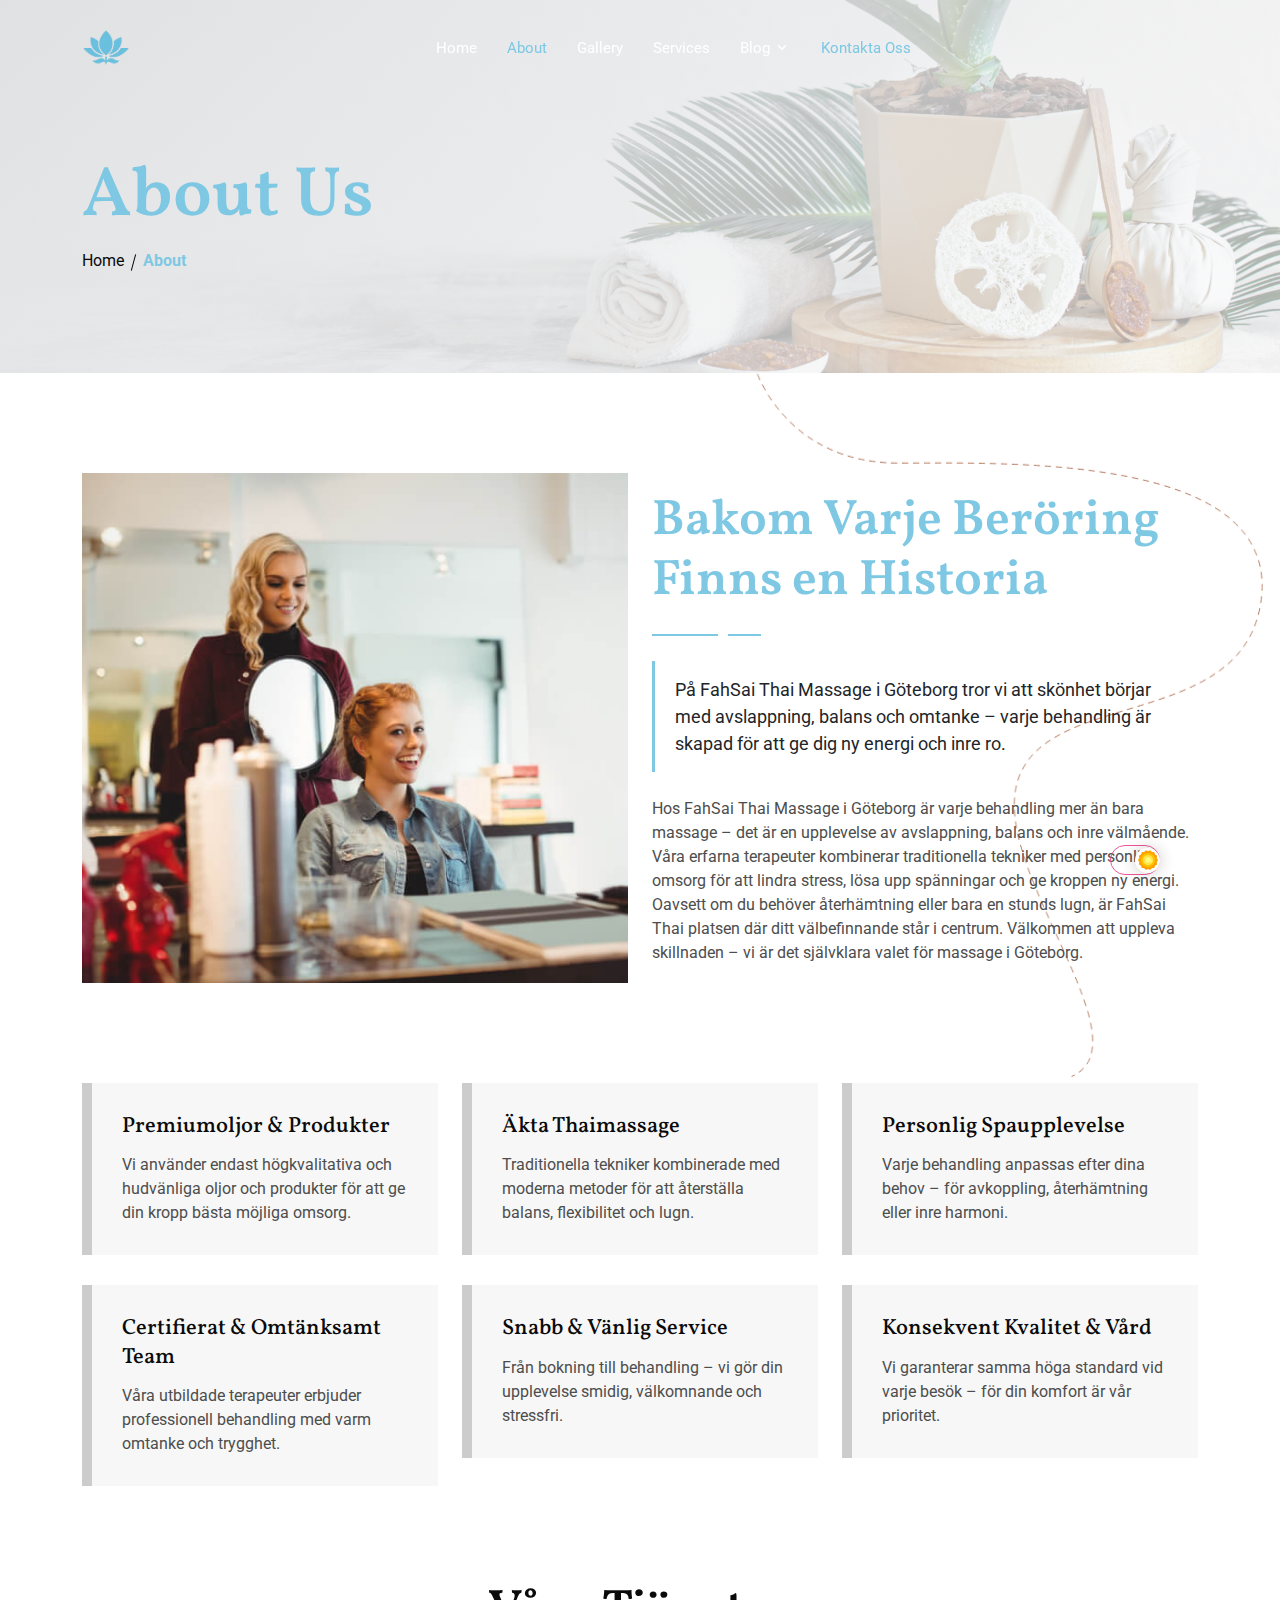
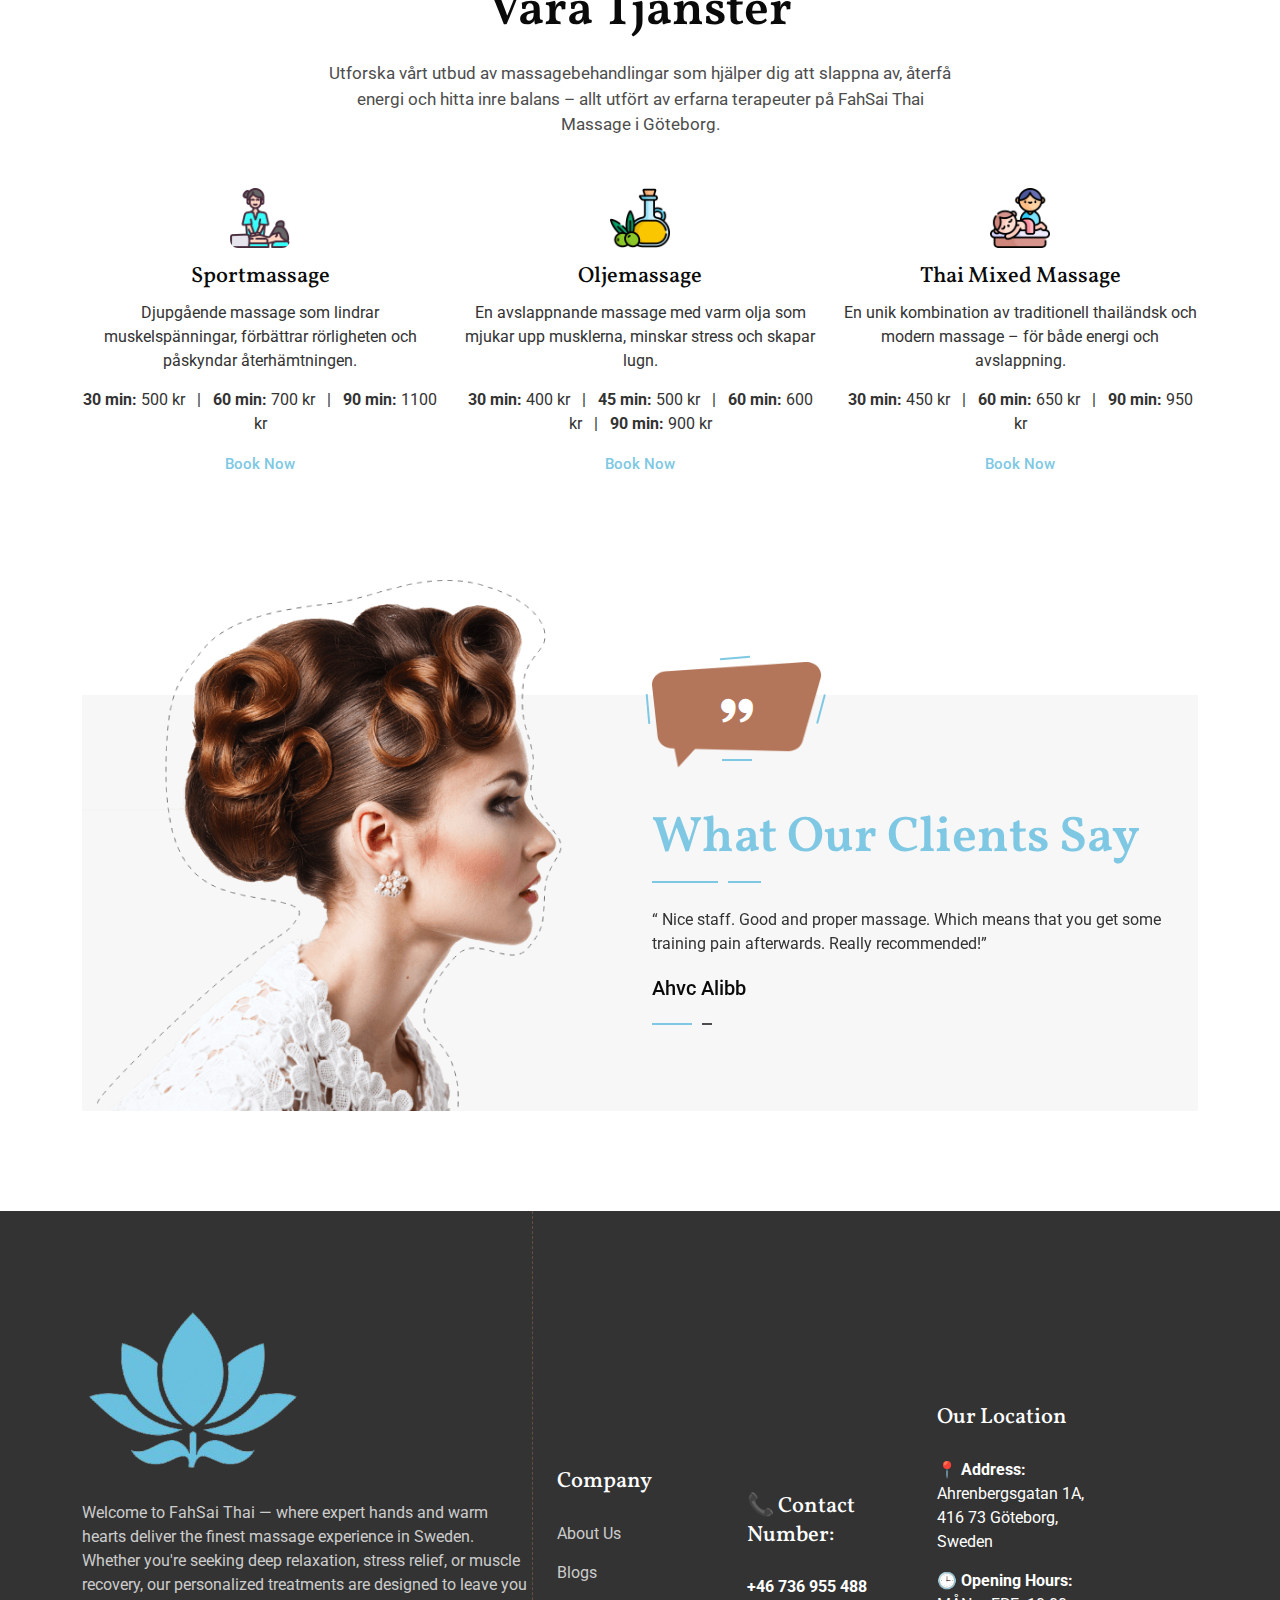
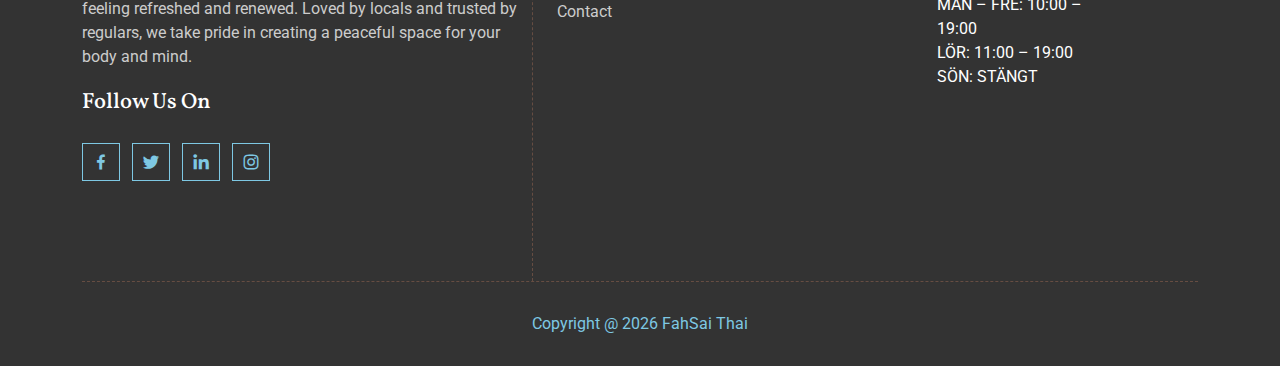
<file: about.html>
<!DOCTYPE html>
<html lang="en">

<head>
    <!--=== meta tags ===-->
    <meta charset="UTF-8" />
    <meta name="viewport" content="width=device-width, initial-scale=1.0" />
    <meta name="description" content="Author: HiBootstrap, Category: Beauty, Multipurpose, HTML, SASS, Bootstrap" />

    <!--=== link Oof css files ===-->
    <link rel="stylesheet" href="assets/css/bootstrap.min.css" />
    <link rel="stylesheet" href="assets/css/boxicons.min.css" />
    <link rel="stylesheet" href="assets/css/flaticon.css" />
    <link rel="stylesheet" href="assets/css/animate.min.css" />
    <link rel="stylesheet" href="assets/css/nice-select.css" />
    <link rel="stylesheet" href="assets/css/magnific-popup.min.css" />
    <link rel="stylesheet" href="assets/css/owl.carousel.min.css" />
    <link rel="stylesheet" href="assets/css/meanmenu.min.css" />
    <link rel="stylesheet" href="assets/css/style.css" />
    <link rel="stylesheet" href="assets/css/responsive.css" />
    <link rel="stylesheet" href="assets/css/theme-dark.css" />

    <!--=== title & favicon ===-->
    <title>FahSai Thai massage</title>
    <link rel="icon" href="assets/images/favicon.png" type="image/png" />
</head>

<body>
    <!-- start preloader area -->
    <!-- <div id="preloader">
            <div class="loader"><span></span></div>
        </div> -->
    <!-- end preloader area -->

    <!-- start header area -->
    <header class="header-area">
        <!-- start navbar area -->
        <div class="main-navbar-area">
            <div class="main-responsive-nav">
                <div class="container">
                    <div class="main-responsive-menu">
                        <div class="logo">
                            <a href="index.html">
                              <img src="assets/images/logo.png" alt="logo" style="width: 60px !important; height: auto !important;">

                            </a>
                        </div>
                        <div class="side-option-responsive">
                            <a href="#" class="side-option-button">
                                <!-- <i class='bx bx-dots-horizontal-rounded'></i> -->
                                <span class="dot1"></span>
                                <span class="dot2"></span>
                                <span class="dot3"></span>
                            </a>
                            <!-- <div class="side-option-inner"> 
                                    <div class="item">
                                        <div class="language">
                                            <a href="#language" class="language-button">Language<i class='bx bx-chevron-down'></i>
                                            </a>
                                            <ul class="menu">
                                                <li class="menu-item">
                                                    <a href="#" class="menu-link">
                                                        <img src="assets/images/flag-uk.png" alt="flag">
                                                        English
                                                    </a>
                                                </li>
                                                
                                                <li class="menu-item"><a href="#" class="menu-link">
                                                    <img src="assets/images/flag-germany.png" alt="flag">
                                                    Deutsch</a>
                                                </li>
    
                                                <li class="menu-item"><a href="#" class="menu-link">
                                                    <img src="assets/images/flag-portugal.png" alt="flag">
                                                    󠁥Português
                                                    </a>
                                                </li>
            
                                                <li class="menu-item">
                                                    <a href="#" class="menu-link">
                                                        <img src="assets/images/flag-jordan.png" alt="flag">
                                                        العربية
                                                    </a>
                                                </li>
            
                                                <li class="menu-item">
                                                    <a href="#" class="menu-link">
                                                        <img src="assets/images/flag-china.png" alt="flag">
                                                        中文
                                                    </a>
                                                </li>
                                            </ul>
                                        </div>
                                    </div>
                                    <div class="item">
                                        <div class="cart">
                                            <a href="cart.html" class="cart-btn">
                                                <i class="flaticon shopping-bag"></i>
                                                <span class="badge">0</span>
                                            </a>
                                        </div>
                                    </div>
                                    <div class="item">
                                        <a href="#searchBoxResponsive" class="btn-search" data-effect="mfp-zoom-in">
                                            <i class='bx bx-search'></i>
                                        </a>
                                        <div id="searchBoxResponsive" class="search-box mfp-with-anim mfp-hide">
                                            <form class="search-form">
                                                <input class="search-input" name="search" placeholder="Search" type="text">
                                                <button type="submit" class="btn-search">
                                                    <i class='bx bx-search'></i>
                                                </button>
                                            </form>
                                        </div>
                                    </div>
                                </div> -->
                        </div>
                    </div>
                </div>
            </div>

            <div class="main-nav">
                <div class="container">
                    <nav class="navbar navbar-expand-md navbar-light">
                        <a class="navbar-brand" href="index.html">
                           <img src="assets/images/logo.png" alt="Logo" width="50px" height="auto">
                           <img src="assets/images/logo.png" alt="Logo" width="50px" height="auto">
                        </a>
                        <div class="collapse navbar-collapse mean-menu">
                            <ul class="navbar-nav m-auto">
                                <li class="nav-item">
                                    <a href="index.html" class="nav-link ">Home</a>

                                </li>
                                <li class="nav-item">
                                    <a href="about.html" class="nav-link active toggle">About</a>
                                </li>
                                <li class="nav-item">
                                    <a href="gallery.html" class="nav-link toggle">Gallery</a>
                                </li>


                                <li class="nav-item">
                                    <a href="services.html" class="nav-link toggle">Services</a>
                                </li>

                               <li class="nav-item">
                                        <a href="#" class="nav-link toggle ">Blog<i class='bx bx-chevron-down'></i></a>
                                        <ul class="dropdown-menu">
                                            <li class="nav-item">
                                                <a href="blog.html" class="nav-link ">Blog</a>
                                            </li>

                                            <li class="nav-item">
                                                <a href="blog-details.html" class="nav-link">Blog Details</a>
                                            </li>
                                        </ul>
                                    </li>

                                <li class="nav-item">
                                    <a href="https://wa.me/46736955488?text=Hi%2C%20I%20would%20like%20to%20know%20more%20about%20your%20services."
                                        class="nav-link " style="color:#7EC8E3">Kontakta oss</a>
                                </li>
                            </ul>
                        </div>
                        <!-- <div class="side-option">
                                <div class="item">
                                    <div class="language">
                                        <a href="#language" class="language-button">Language<i class='bx bx-chevron-down'></i>
                                        </a>
                                        <ul class="menu">
                                            <li class="menu-item">
                                                <a href="#" class="menu-link">
                                                    <img src="assets/images/flag-uk.png" alt="flag">
                                                    English
                                                </a>
                                            </li>
                                            
                                            <li class="menu-item"><a href="#" class="menu-link">
                                                <img src="assets/images/flag-germany.png" alt="flag">
                                                Deutsch</a>
                                            </li>

                                            <li class="menu-item"><a href="#" class="menu-link">
                                                <img src="assets/images/flag-portugal.png" alt="flag">
                                                󠁥Português
												</a>
                                            </li>
        
                                            <li class="menu-item">
                                                <a href="#" class="menu-link">
                                                    <img src="assets/images/flag-jordan.png" alt="flag">
                                                    العربية
                                                </a>
                                            </li>
        
                                            <li class="menu-item">
                                                <a href="#" class="menu-link">
                                                    <img src="assets/images/flag-china.png" alt="flag">
                                                    中文
                                                </a>
                                            </li>
                                        </ul>
                                    </div>
                                </div>
                                <div class="item">
                                    <div class="cart">
                                        <a href="cart.html" class="cart-btn">
                                            <i class="flaticon shopping-bag"></i>
                                            <span class="badge">0</span>
                                        </a>
                                    </div>
                                </div>
                                <div class="item">
                                    <a href="#searchBox" class="btn-search" data-effect="mfp-zoom-in">
                                        <i class='bx bx-search'></i>
                                    </a>
                                    <div id="searchBox" class="search-box mfp-with-anim mfp-hide">
                                        <form class="search-form">
                                            <input class="search-input" name="search" placeholder="Search" type="text">
                                            <button type="submit" class="btn-search">
                                                <i class='bx bx-search'></i>
                                            </button>
                                        </form>
                                    </div>
                                </div>
                            </div> -->
                    </nav>
                </div>
            </div>
        </div>
        <!-- end navbar area -->
    </header>
    <!-- end header area -->


    <!-- start page title area-->
    <div class="page-title-area">
        <div class="container">
            <div class="page-title-content">
                <h1>About Us</h1>
                <ul>
                    <li class="item"><a href="index.html">Home</a></li>
                    <li class="item active"><span></span> <strong style="color: #7ec8e3;">About</strong></li>
                </ul>
            </div>
        </div>
        <div class="bg-image">
            <img src="assets/images/page-title/about.jpg" alt="Demo Image">
        </div>
    </div>
    <!-- end page title area -->

    <div class="about-single-area">
        <!-- start about section -->
        <section id="about" class="about-section pt-100 pb-70">
            <div class="container">
                <div class="row align-items-center">
                    <div class="col-lg-6">
                        <div class="image mb-30">
                            <img src="assets/images/about/about1.jpg" alt="Demo Image" />
                        </div>
                    </div>
                    <div class="col-lg-6">
                        <div class="content mb-30">
                            <h2 class="title">
                                Bakom Varje Beröring Finns en Historia
                                <span></span>
                            </h2>
                            <blockquote class="blockquote">
                                På FahSai Thai Massage i Göteborg tror vi att skönhet börjar med avslappning, balans och
                                omtanke – varje behandling är skapad för att ge dig ny energi och inre ro. </blockquote>
                            <p class="text">
                                Hos FahSai Thai Massage i Göteborg är varje behandling mer än bara massage – det är en
                                upplevelse av avslappning, balans och inre välmående. Våra erfarna terapeuter kombinerar
                                traditionella tekniker med personlig omsorg för att lindra stress, lösa upp spänningar
                                och ge kroppen ny energi. Oavsett om du behöver återhämtning eller bara en stunds lugn,
                                är FahSai Thai platsen där ditt välbefinnande står i centrum. Välkommen att uppleva
                                skillnaden – vi är det självklara valet för massage i Göteborg. </p>
                        </div>
                    </div>
                </div>
            </div>
            <div class="bg-shape">
                <img src="assets/images/line1.png" alt="Shape Image">
            </div>
        </section>
        <!-- end about section -->

        <!-- start promo service section -->
        <section class="promo-service-section pb-70">
            <div class="container">
                <div class="row justify-content-center">

                    <div class="col-lg-4 col-md-6">
                        <div class="card mb-30">
                            <h3 class="title"><a href="services-details.html">Premiumoljor & Produkter</a></h3>
                            <p class="text">Vi använder endast högkvalitativa och hudvänliga oljor och produkter för att
                                ge din kropp bästa möjliga omsorg.</p>
                        </div>
                    </div>

                    <div class="col-lg-4 col-md-6">
                        <div class="card mb-30">
                            <h3 class="title"><a href="services-details.html">Äkta Thaimassage</a></h3>
                            <p class="text">Traditionella tekniker kombinerade med moderna metoder för att återställa
                                balans, flexibilitet och lugn.</p>
                        </div>
                    </div>

                    <div class="col-lg-4 col-md-6">
                        <div class="card mb-30">
                            <h3 class="title"><a href="services-details.html">Personlig Spaupplevelse</a></h3>
                            <p class="text">Varje behandling anpassas efter dina behov – för avkoppling, återhämtning
                                eller inre harmoni.</p>
                        </div>
                    </div>

                    <div class="col-lg-4 col-md-6">
                        <div class="card mb-30">
                            <h3 class="title"><a href="services-details.html">Certifierat & Omtänksamt Team</a></h3>
                            <p class="text">Våra utbildade terapeuter erbjuder professionell behandling med varm omtanke
                                och trygghet.</p>
                        </div>
                    </div>

                    <div class="col-lg-4 col-md-6">
                        <div class="card mb-30">
                            <h3 class="title"><a href="services-details.html">Snabb & Vänlig Service</a></h3>
                            <p class="text">Från bokning till behandling – vi gör din upplevelse smidig, välkomnande och
                                stressfri.</p>
                        </div>
                    </div>

                    <div class="col-lg-4 col-md-6">
                        <div class="card mb-30">
                            <h3 class="title"><a href="services-details.html">Konsekvent Kvalitet & Vård</a></h3>
                            <p class="text">Vi garanterar samma höga standard vid varje besök – för din komfort är vår
                                prioritet.</p>
                        </div>
                    </div>

                </div>
            </div>
        </section>


        <!-- end promo service section -->

        <!-- start service section -->
        <section id="service" class="service-section-four pb-70">
            <div class="container">
                <div class="section-title style-two">
                    <h2 class="title">Våra Tjänster</h2>
                    <p>
                        Utforska vårt utbud av massagebehandlingar som hjälper dig att slappna av, återfå energi och
                        hitta inre balans – allt utfört av erfarna terapeuter på FahSai Thai Massage i Göteborg.
                    </p>

                </div>
                <div class="row justify-content-center">
                    <div class="col-lg-4 col-md-6 col-sm-12">
                        <div class="card mb-30">
                              <div class="icon">
    <img src="assets/images/massage.png" alt="Oil Massage" style="width: 60px; height: auto; border-radius: 8px;">
</div>
                            <div class="content">
                                <h3 class="title">
                                    <a href="#">Sportmassage</a>
                                </h3>
                                <p class="text">
                                    Djupgående massage som lindrar muskelspänningar, förbättrar rörligheten och
                                    påskyndar återhämtningen.
                                </p>
                                <p class="text">
                                    <strong>30 min:</strong> 500 kr &nbsp; | &nbsp;
                                    <strong>60 min:</strong> 700 kr &nbsp; | &nbsp;
                                    <strong>90 min:</strong> 1100 kr
                                </p>
<a href="https://wa.me/46736955488?text=Hi! I’m interested in booking a Sport Massage. Is there any slot available?" class="btn-text" target="_blank">Book Now</a>

                            </div>
                        </div>
                    </div>
                    <div class="col-lg-4 col-md-6 col-sm-12">
                        <div class="card mb-30">
                         <div class="icon">
    <img src="assets/images/olive-oil.png" alt="Oil Massage" style="width: 60px; height: auto; border-radius: 8px;">
</div>

                            <div class="content">
                                <h3 class="title">
                                    <a href="#">Oljemassage</a>
                                </h3>
                                <p class="text">
                                    En avslappnande massage med varm olja som mjukar upp musklerna, minskar stress och
                                    skapar lugn.
                                </p>
                                <p class="text">
                                    <strong>30 min:</strong> 400 kr &nbsp; | &nbsp;
                                    <strong>45 min:</strong> 500 kr &nbsp; | &nbsp;
                                    <strong>60 min:</strong> 600 kr &nbsp; | &nbsp;
                                    <strong>90 min:</strong> 900 kr
                                </p>
<a href="https://wa.me/46736955488?text=Hi! I would like to book an Oil Massage. Can you let me know what times are available?" class="btn-text" target="_blank">Book Now</a>
                                    
                            </div>

                        </div>
                    </div>
                    <div class="col-lg-4 col-md-6 col-sm-12">
                        <div class="card mb-30">
                            <div class="icon">
    <img src="assets/images/massage (1).png" alt="Oil Massage" style="width: 60px; height: auto; border-radius: 8px;">
</div>
                            <div class="content">
                                <h3 class="title">
                                    <a href="#">Thai Mixed Massage</a>
                                </h3>
                                <p class="text">
                                    En unik kombination av traditionell thailändsk och modern massage – för både energi
                                    och avslappning.
                                </p>
                                <p class="text">
                                    <strong>30 min:</strong> 450 kr &nbsp; | &nbsp;
                                    <strong>60 min:</strong> 650 kr &nbsp; | &nbsp;
                                    <strong>90 min:</strong> 950 kr
                                </p>
<a href="https://wa.me/46736955488?text=Hello! I’d like to know more about the Thai Mixed Massage. Are there any available appointments?" class="btn-text" target="_blank">Book Now</a>
                                   
                            </div>

                        </div>
                    </div>
                </div>
            </div>
        </section>
        <!-- end service section -->


    <!-- start testimonial section -->
    <section id="testimonial" class="testimonial-section pb-100">
        <div class="container">
            <div class="container-inner">
                <div class="row align-items-center">
                    <div class="col-lg-6 col-sm-12">
                        <div class="image">
                            <img src="assets/images/testimonial.png" alt="Demo Image">
                            <img src="assets/images/line3.png" alt="Shape Image" class="shape">
                        </div>
                    </div>
                    <div class="col-lg-6 col-sm-12">
                        <div class="content">
                            <div class="quote">
                                <i class='bx bxs-quote-alt-right'></i>
                                <img src="assets/images/shape2.png" alt="Shape Image">
                                <span class="top"></span>
                                <span class="left"></span>
                                <span class="right"></span>
                                <span class="bottom"></span>
                            </div>
                            <h2 class="title">What Our Clients Say<span></span> </h2>
                        </div>
                        <div class="testimonial-slider owl-carousel">
                            <div class="slider-item">
                                <div class="card">
                                    <p class="text">
                                        <q>

                                            Nice staff. Good and proper massage. Which means that you get some training
                                            pain afterwards. Really recommended!</q>
                                    </p>
                                    <h5 class="client-name">Ahvc Alibb</h5>
                                </div>
                            </div>
                            <div class="slider-item">
                                <div class="card">
                                    <p class="text">
                                        <q>Clean and tidy premises and a good masseuse.
                                            Keeps time well and shower afterwards.</q>
                                    </p>
                                    <h5 class="client-name">



                                        Finna Ting</h5>
                                </div>
                            </div>
                        </div>
                    </div>
                </div>
            </div>
        </div>
    </section>
    <!-- end testimonial section -->

    <!-- start footer area -->
    <footer class="footer-area">
        <div class="container">
            <div class="footer-top">
                <div class="row align-items-center">
                    <div class="col-lg-5 col-md-6 col-sm-6 col-12">
                        <div class="footer-widget ptb-100 border-right">
                            <div class="navbar-brand">
                                <a href="index.html">
                                    <img src="assets/images/logo.png" alt="Logo" />
                                </a>
                            </div>
                            <p>
                                Welcome to FahSai Thai — where expert hands and warm hearts deliver the finest massage
                                experience in Sweden. Whether you're seeking deep relaxation, stress relief, or muscle
                                recovery, our personalized treatments are designed to leave you feeling refreshed and
                                renewed. Loved by locals and trusted by regulars, we take pride in creating a peaceful
                                space for your body and mind.
                            </p>
                            <div class="social-link">
                                <h3>Follow Us On</h3>
                                <a href="https://www.facebook.com/" target="_blank">
                                    <i class='bx bxl-facebook'></i>
                                </a>
                                <a href="https://www.twitter.com/" target="_blank">
                                    <i class='bx bxl-twitter'></i>
                                </a>
                                <a href="https://www.linkedin.com/" target="_blank">
                                    <i class='bx bxl-linkedin'></i>
                                </a>
                                <a href="https://www.instagram.com/" target="_blank">
                                    <i class='bx bxl-instagram'></i>
                                </a>
                            </div>
                        </div>
                    </div>
                    <div class="col-lg-2 col-md-6 col-sm-6 col-12">
                        <div class="footer-widget ptb-100">
                            <h3>Company</h3>
                            <ul class="footer-links">
                                <li>
                                    <a href="about.html">About Us</a>
                                </li>
                                <li>
                                    <a href="blog.html">Blogs</a>
                                </li>
                                <!-- <li>
                                    <a href="team.html">Team</a>
                                </li>
                                <li>
                                    <a href="shop-left-sidebar.html">Shop</a>
                                </li> -->
                                <li>
                                    <a href="https://wa.me/46736955488?text=Hi%2C%20I%20would%20like%20to%20know%20more%20about%20your%20services." target="_blank">Contact</a>
                                </li>
                            </ul>
                        </div>
                    </div>
                    <div class="col-lg-2 col-md-6 col-sm-6 col-12">
                        <div class="footer-widget ptb-100">
                            <h3>📞 Contact Number:</h3>
                            <ul class="footer-links" style="color: white;">
                               <li>
                                    <strong>+46 736 955 488</strong><br>
                                    
                                </li>
                                <!-- <li>
                                    <a href="services-details.html">Hair Cut</a>
                                </li>
                                <li>
                                    <a href="services-details.html">Massage</a>
                                </li>
                                <li>
                                    <a href="services-details.html">Makeup</a>
                                </li>
                                <li>
                                    <a href="services-details.html">Bridal</a>
                                </li> -->
                            </ul>
                        </div>
                    </div>
                    <div class="col-lg-2 col-md-6 col-sm-6 col-12">
                        <div class="footer-widget ptb-100">


                            <h3 style="color: white;">Our Location</h3>
                            <ul class="footer-links" style="color: white;">
                                <li>
                                    <strong>📍 Address:</strong><br>
                                    Ahrenbergsgatan 1A,<br>
                                    416 73 Göteborg, Sweden
                                </li>
                                <li>
                                    <strong>🕒 Opening Hours:</strong><br>
                                    MÅN – FRE: 10:00 – 19:00<br>
                                    LÖR: 11:00 – 19:00<br>
                                    SÖN: STÄNGT
                                </li>


                            </ul>
                        </div>
                    </div>
                </div>
            </div>
            <div class="copy-right-area border-top">
                <div class="copy-right-content">
                    <span>
                        Copyright @
                        <script>document.write(new Date().getFullYear())</script>  FahSai Thai
                        <a href="#" target="_blank">
                    
                        </a>
                    </span>
                </div>
            </div>
        </div>
    </footer>
    <!-- end footer area -->


    <!--=== start go to top area ===-->
    <div class='go-top'>
        <i class='bx bx-upvote'></i>
    </div>
    <!--=== end go to top area ===-->

    <!--=== link of JS files ===-->
    <script src="assets/js/jquery.min.js"></script>
    <script src="assets/js/bootstrap.bundle.min.js"></script>
    <script src="assets/js/smoothscroll.js"></script>
    <script src="assets/js/jquery.nice-select.min.js"></script>
    <script src="assets/js/jquery.magnific-popup.min.js"></script>
    <script src="assets/js/owl.carousel.min.js"></script>
    <script src="assets/js/jquery.mixitup.min.js"></script>
    <script src="assets/js/range-slider.min.js"></script>
    <script src="assets/js/meanmenu.min.js"></script>
    <script src="assets/js/form-validator.min.js"></script>
    <script src="assets/js/contact-form-script.js"></script>
    <script src="assets/js/jquery.ajaxchimp.min.js"></script>
    <script src="assets/js/script.js"></script>
</body>

</html>
</file>
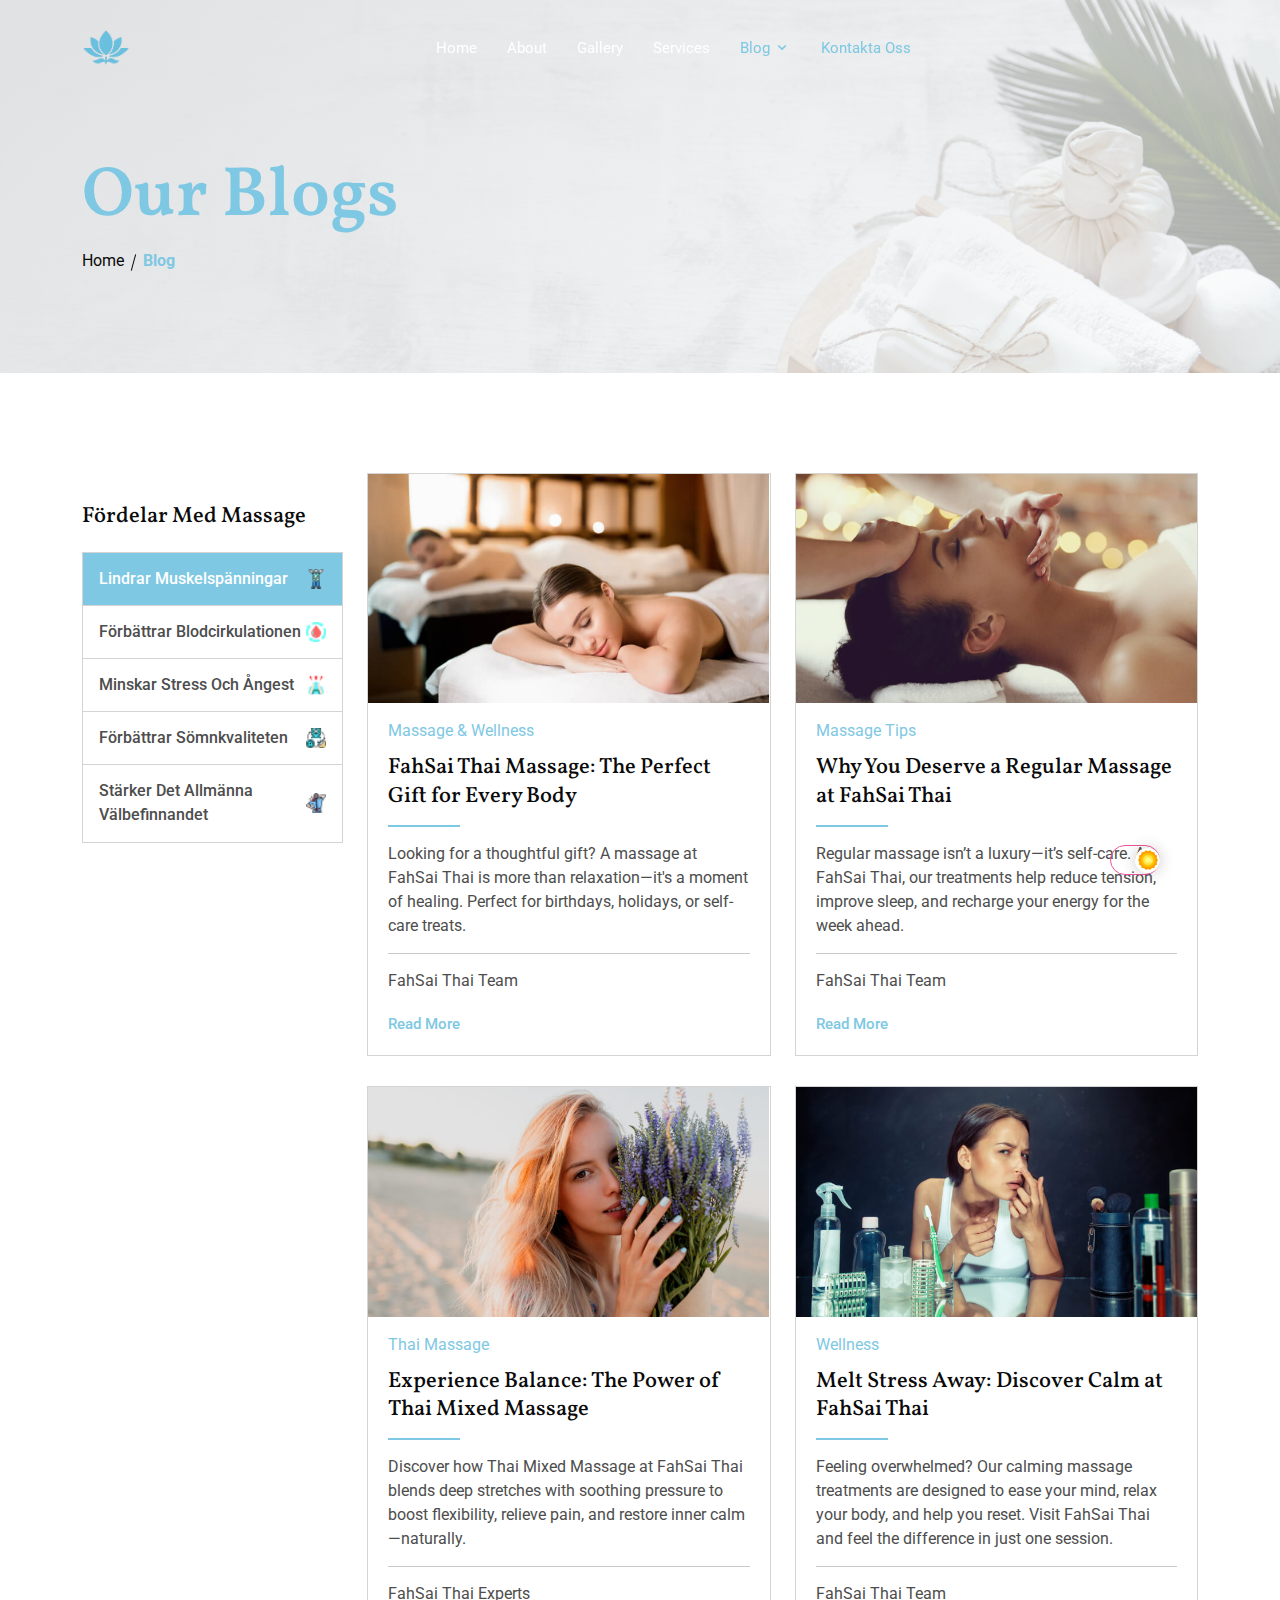
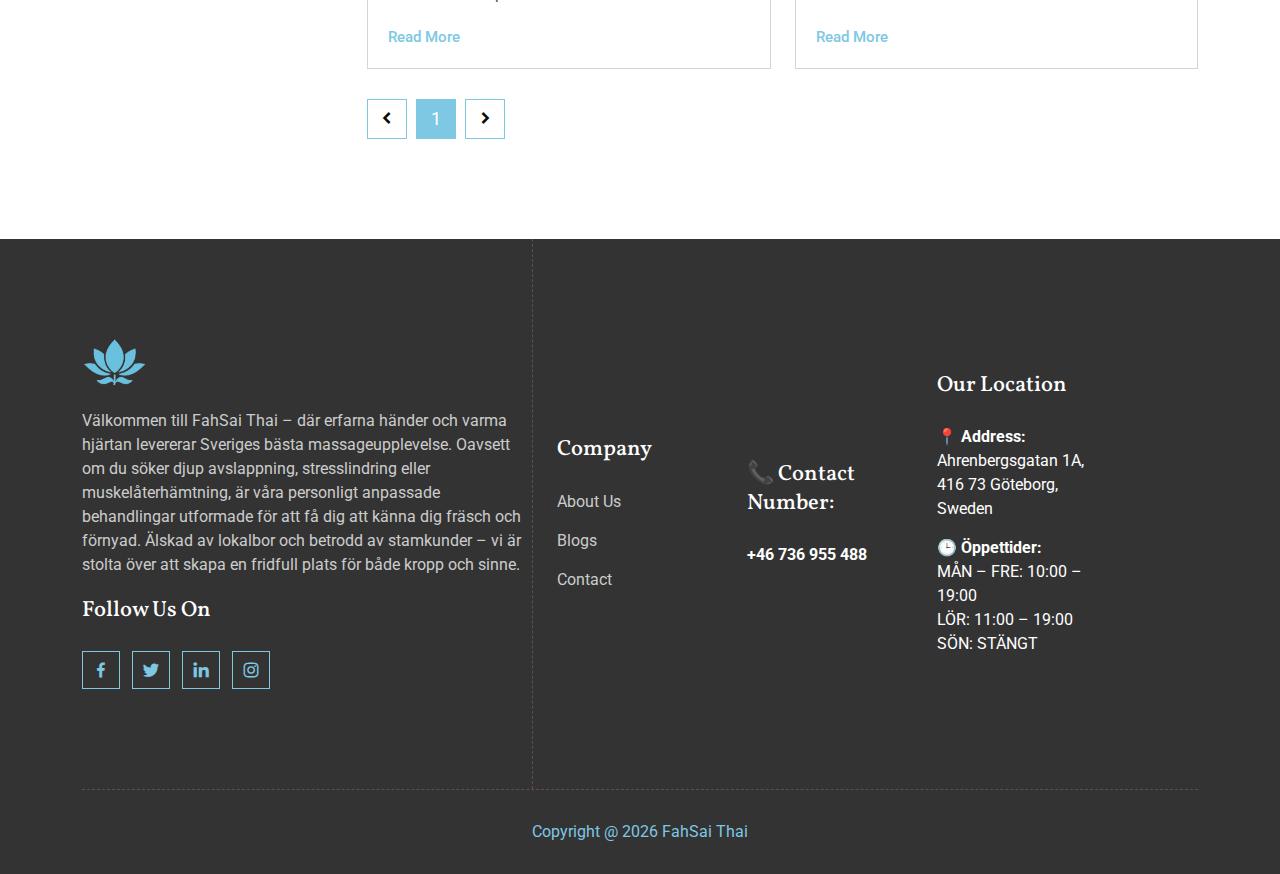
<file: blog.html>
<!DOCTYPE html>
<html lang="en">

<head>
    <!--=== meta tags ===-->
    <meta charset="UTF-8" />
    <meta name="viewport" content="width=device-width, initial-scale=1.0" />
    <meta name="description" content="Author: HiBootstrap, Category: Beauty, Multipurpose, HTML, SASS, Bootstrap" />

    <!--=== link Oof css files ===-->
    <link rel="stylesheet" href="assets/css/bootstrap.min.css" />
    <link rel="stylesheet" href="assets/css/boxicons.min.css" />
    <link rel="stylesheet" href="assets/css/flaticon.css" />
    <link rel="stylesheet" href="assets/css/animate.min.css" />
    <link rel="stylesheet" href="assets/css/nice-select.css" />
    <link rel="stylesheet" href="assets/css/magnific-popup.min.css" />
    <link rel="stylesheet" href="assets/css/owl.carousel.min.css" />
    <link rel="stylesheet" href="assets/css/meanmenu.min.css" />
    <link rel="stylesheet" href="assets/css/style.css" />
    <link rel="stylesheet" href="assets/css/responsive.css" />
    <link rel="stylesheet" href="assets/css/theme-dark.css" />

    <!--=== title & favicon ===-->
    <title>FahSai Thai </title>
    <link rel="icon" href="assets/images/favicon.png" type="image/png" />
</head>

<body>
    <!-- start preloader area -->
    <!-- <div id="preloader">
            <div class="loader"><span></span></div>
        </div> -->
    <!-- end preloader area -->

    <!-- start header area -->
    <header class="header-area">
        <!-- start navbar area -->
        <div class="main-navbar-area">
            <div class="main-responsive-nav">
                <div class="container">
                    <div class="main-responsive-menu">
                        <div class="logo">
                            <a href="index.html">
                               <img src="assets/images/logo.png" alt="logo" style="width: 60px !important; height: auto !important;">

                            </a>
                        </div>
                        <div class="side-option-responsive">
                            <a href="#" class="side-option-button">
                                <!-- <i class='bx bx-dots-horizontal-rounded'></i> -->
                                <span class="dot1"></span>
                                <span class="dot2"></span>
                                <span class="dot3"></span>
                            </a>
                            <!-- <div class="side-option-inner"> 
                                    <div class="item">
                                        <div class="language">
                                            <a href="#language" class="language-button">Language<i class='bx bx-chevron-down'></i>
                                            </a>
                                            <ul class="menu">
                                                <li class="menu-item">
                                                    <a href="#" class="menu-link">
                                                        <img src="assets/images/flag-uk.png" alt="flag">
                                                        English
                                                    </a>
                                                </li>
                                                
                                                <li class="menu-item"><a href="#" class="menu-link">
                                                    <img src="assets/images/flag-germany.png" alt="flag">
                                                    Deutsch</a>
                                                </li>
    
                                                <li class="menu-item"><a href="#" class="menu-link">
                                                    <img src="assets/images/flag-portugal.png" alt="flag">
                                                    󠁥Português
                                                    </a>
                                                </li>
            
                                                <li class="menu-item">
                                                    <a href="#" class="menu-link">
                                                        <img src="assets/images/flag-jordan.png" alt="flag">
                                                        العربية
                                                    </a>
                                                </li>
            
                                                <li class="menu-item">
                                                    <a href="#" class="menu-link">
                                                        <img src="assets/images/flag-china.png" alt="flag">
                                                        中文
                                                    </a>
                                                </li>
                                            </ul>
                                        </div>
                                    </div>
                                    <div class="item">
                                        <div class="cart">
                                            <a href="cart.html" class="cart-btn">
                                                <i class="flaticon shopping-bag"></i>
                                                <span class="badge">0</span>
                                            </a>
                                        </div>
                                    </div>
                                    <div class="item">
                                        <a href="#searchBoxResponsive" class="btn-search" data-effect="mfp-zoom-in">
                                            <i class='bx bx-search'></i>
                                        </a>
                                        <div id="searchBoxResponsive" class="search-box mfp-with-anim mfp-hide">
                                            <form class="search-form">
                                                <input class="search-input" name="search" placeholder="Search" type="text">
                                                <button type="submit" class="btn-search">
                                                    <i class='bx bx-search'></i>
                                                </button>
                                            </form>
                                        </div>
                                    </div>
                                </div> -->
                        </div>
                    </div>
                </div>
            </div>

            <div class="main-nav">
                <div class="container">
                    <nav class="navbar navbar-expand-md navbar-light">
                        <a class="navbar-brand" href="index.html">
                           <img src="assets/images/logo.png" alt="Logo" width="50px" height="auto">
                           <img src="assets/images/logo.png" alt="Logo" width="50px" height="auto">
                        </a>
                        <div class="collapse navbar-collapse mean-menu">
                            <ul class="navbar-nav m-auto">
                                <li class="nav-item">
                                    <a href="index.html" class="nav-link  toggle">Home</a>

                                </li>
                                <li class="nav-item">
                                    <a href="about.html" class="nav-link">About</a>
                                </li>
                                <li class="nav-item">
                                    <a href="gallery.html" class="nav-link toggle">Gallery</a>
                                </li>


                                <li class="nav-item">
                                    <a href="services.html" class="nav-link toggle">Services</a>
                                </li>

                                <li class="nav-item">
                                    <a href="#" class="nav-link toggle active">Blog<i
                                            class='bx bx-chevron-down'></i></a>
                                    <ul class="dropdown-menu">
                                        <li class="nav-item">
                                            <a href="blog.html" class="nav-link active">Blog</a>
                                        </li>

                                        <li class="nav-item">
                                            <a href="blog-details.html" class="nav-link">Blog Details</a>
                                        </li>
                                    </ul>
                                </li>

                                <li class="nav-item">
                                    <a href="https://wa.me/46736955488?text=Hi%2C%20I%20would%20like%20to%20know%20more%20about%20your%20services."
                                        class="nav-link " style="color:#7EC8E3">Kontakta oss</a>
                                </li>
                            </ul>
                        </div>
                        <!-- <div class="side-option">
                                <div class="item">
                                    <div class="language">
                                        <a href="#language" class="language-button">Language<i class='bx bx-chevron-down'></i>
                                        </a>
                                        <ul class="menu">
                                            <li class="menu-item">
                                                <a href="#" class="menu-link">
                                                    <img src="assets/images/flag-uk.png" alt="flag">
                                                    English
                                                </a>
                                            </li>
                                            
                                            <li class="menu-item"><a href="#" class="menu-link">
                                                <img src="assets/images/flag-germany.png" alt="flag">
                                                Deutsch</a>
                                            </li>

                                            <li class="menu-item"><a href="#" class="menu-link">
                                                <img src="assets/images/flag-portugal.png" alt="flag">
                                                󠁥Português
												</a>
                                            </li>
        
                                            <li class="menu-item">
                                                <a href="#" class="menu-link">
                                                    <img src="assets/images/flag-jordan.png" alt="flag">
                                                    العربية
                                                </a>
                                            </li>
        
                                            <li class="menu-item">
                                                <a href="#" class="menu-link">
                                                    <img src="assets/images/flag-china.png" alt="flag">
                                                    中文
                                                </a>
                                            </li>
                                        </ul>
                                    </div>
                                </div>
                                <div class="item">
                                    <div class="cart">
                                        <a href="cart.html" class="cart-btn">
                                            <i class="flaticon shopping-bag"></i>
                                            <span class="badge">0</span>
                                        </a>
                                    </div>
                                </div>
                                <div class="item">
                                    <a href="#searchBox" class="btn-search" data-effect="mfp-zoom-in">
                                        <i class='bx bx-search'></i>
                                    </a>
                                    <div id="searchBox" class="search-box mfp-with-anim mfp-hide">
                                        <form class="search-form">
                                            <input class="search-input" name="search" placeholder="Search" type="text">
                                            <button type="submit" class="btn-search">
                                                <i class='bx bx-search'></i>
                                            </button>
                                        </form>
                                    </div>
                                </div>
                            </div> -->
                    </nav>
                </div>
            </div>
        </div>
        <!-- end navbar area -->
    </header>
    <!-- end header area -->

    <!-- start page title area-->
    <div class="page-title-area">
        <div class="container">
            <div class="page-title-content">
                <h1>Our Blogs</h1>
                <ul>
                    <li class="item"><a href="index.html">Home</a></li>
                    <li class="item active"><span></span><strong style="color:#7ec8e3;">Blog</strong></li>
                </ul>
            </div>
        </div>
        <div class="bg-image">
            <img src="assets/images/page-title/blog.jpg" alt="Demo Image">
        </div>
    </div>
    <!-- end page title area -->

    <!-- start blog single area -->
    <div class="blog-single-area ptb-100">
        <div class="container">
            <div class="row">
                <div class="col-lg-3 col-md-12">
                    <aside class="aside-widget-area">
                        <div class="widget widget-search mb-30">
                            <!-- <form class="search-form">
                                    <input type="search" class="form-control" placeholder="Find Products" />
                                    <button type="submit" class="btn-text-only">
                                        <i class='bx bx-search'></i>
                                    </button>
                                </form> -->
                        </div>
                        <div class="widget widget-category mb-30">
                            <h3 class="title">Fördelar med massage</h3>
                            <ul class="nav-list">
                                <li class="active">
                                    <a href="blog-details.html">Lindrar muskelspänningar</a>
                                    <img src="assets/images/healthy.png" alt="Muscle Relief"
                                        style="width: 20px; height: 20px; float: right;">
                                </li>
                                <li>
                                    <a href="blog-details.html">Förbättrar blodcirkulationen</a>
                                    <img src="assets/images/blood.png" alt="Pain Relief"
                                        style="width: 20px; height: 20px; float: right;">
                                </li>
                                <li>
                                    <a href="blog-details.html">Minskar stress och ångest</a>
                                    <img src="assets/images/stress.png" alt="Pain Relief"
                                        style="width: 20px; height: 20px; float: right;">
                                </li>
                                <li>
                                    <a href="blog-details.html">Förbättrar sömnkvaliteten</a>
                                    <img src="assets/images/sleep-quality.png" alt="Pain Relief"
                                        style="width: 20px; height: 20px; float: right;">
                                </li>
                                <li>
                                    <a href="blog-details.html">Stärker det allmänna välbefinnandet</a>
                                    <img src="assets/images/pain.png" alt="Wellbeing"
                                        style="width: 20px; height: 20px; float: right;">
                                </li>
                            </ul>
                        </div>

                        <div class="widget widget-post mb-30">
                            <!-- <h3 class="title">Recent Post</h3>
                            <article class="article-item">
                                <div class="image">
                                    <a href="blog-details.html"><img src="assets/images/blog/blog-sm-1.jpg"
                                            alt="Demo Image" /></a>
                                </div>
                                <div class="content">
                                    <h3>
                                        <a href="blog-details.html">Tips for Stress-free Weddings</a>
                                    </h3>
                                    <div class="author">
                                        By Courtney McKenzie
                                    </div>
                                </div>
                            </article>
                            <article class="article-item">
                                <div class="image">
                                    <a href="blog-details.html"><img src="assets/images/blog/blog-sm-2.jpg"
                                            alt="Demo Image" /></a>
                                </div>
                                <div class="content">
                                    <h3>
                                        <a href="blog-details.html">Take Steps to Beautiful Summer</a>
                                    </h3>
                                    <div class="author">
                                        By Alexandra Morton
                                    </div>
                                </div>
                            </article>
                            <article class="article-item">
                                <div class="image">
                                    <a href="blog-details.html"><img src="assets/images/blog/blog-sm-3.jpg"
                                            alt="Demo Image" /></a>
                                </div>
                                <div class="content">
                                    <h3>
                                        <a href="blog-details.html">Elemis Super-food Pro Radiance</a>
                                    </h3>
                                    <div class="author">
                                        By Lydia Birch
                                    </div>
                                </div>
                            </article>
                            <article class="article-item">
                                <div class="image">
                                    <a href="blog-details.html"><img src="assets/images/blog/blog-sm-4.jpg"
                                            alt="Demo Image" /></a>
                                </div>
                                <div class="content">
                                    <h3>
                                        <a href="blog-details.html">Spa Experiences Last Minute Guide</a>
                                    </h3>
                                    <div class="author">
                                        By Jasmine Page
                                    </div>
                                </div>
                            </article> -->
                        </div>
                        <div class="widget widget-tag mb-30">
                            <!-- <h3 class="title">Tag</h3>
                            <div class="tags">
                                <a href="#"> Body Care </a>
                                <a href="#"> Facial </a>
                                <a href="#"> Mask </a>
                                <a href="#"> Salt </a>
                                <a href="#"> Cream </a>
                            </div> -->
                        </div>
                    </aside>
                </div>
                <div class="col-lg-9 col-md-12">
                    <!-- start blog section -->
                    <section id="blog" class="blog-section">
                        <div class="row">
                            <div class="col-md-6 col-sm-12">
                                <div class="card mb-30">
                                    <div class="image">
                                        <a href="blog-details.html"><img src="assets/images/blog/blog-lg-4.jpg"
                                                alt="Demo Image"></a>
                                    </div>
                                    <div class="content">
                                        <span class="time">Massage & Wellness</span>
                                        <h3 class="title">
                                            <a href="blog-details.html">FahSai Thai Massage: The Perfect Gift for Every
                                                Body</a>
                                            <span></span>
                                        </h3>
                                        <p class="text">
                                            Looking for a thoughtful gift? A massage at FahSai Thai is more than
                                            relaxation—it's a moment of healing. Perfect for birthdays, holidays, or
                                            self-care treats.
                                        </p>
                                        <hr>
                                        <ul class="info-list">
                                            <li>FahSai Thai Team</li>

                                        </ul>
                                        <div class="cta-btn">
                                            <a href="blog-details.html" class="btn-text">Read More</a>
                                        </div>
                                    </div>

                                </div>
                            </div>
                            <div class="col-md-6 col-sm-12">
                                <div class="card mb-30">
                                    <div class="image">
                                        <a href="blog-details.html"><img src="assets/images/blog/blog-lg-5.jpg"
                                                alt="Demo Image"></a>
                                        <span></span>
                                    </div>
                                    <div class="content">
                                        <span class="time">Massage Tips</span>
                                        <h3 class="title">
                                            <a href="blog-details.html">Why You Deserve a Regular Massage at FahSai
                                                Thai</a>
                                            <span></span>
                                        </h3>
                                        <p class="text">
                                            Regular massage isn’t a luxury—it’s self-care. At FahSai Thai, our
                                            treatments help reduce tension, improve sleep, and recharge your energy for
                                            the week ahead.
                                        </p>
                                        <hr>
                                        <ul class="info-list">
                                            <li>FahSai Thai Team</li>
                                        </ul>
                                        <div class="cta-btn">
                                            <a href="blog-details.html" class="btn-text">Read More</a>
                                        </div>
                                    </div>

                                </div>
                            </div>
                            <div class="col-md-6 col-sm-12">
                                <div class="card mb-30">
                                    <div class="image">
                                        <a href="blog-details.html"><img src="assets/images/blog/blog-lg-6.jpg"
                                                alt="Demo Image"></a>
                                    </div>
                                    <div class="content">
                                        <span class="time">Thai Massage</span>
                                        <h3 class="title">
                                            <a href="blog-details.html">Experience Balance: The Power of Thai Mixed
                                                Massage</a>
                                            <span></span>
                                        </h3>
                                        <p class="text">
                                            Discover how Thai Mixed Massage at FahSai Thai blends deep stretches with
                                            soothing pressure to boost flexibility, relieve pain, and restore inner
                                            calm—naturally.
                                        </p>
                                        <hr>
                                        <ul class="info-list">
                                            <li>FahSai Thai Experts</li>
                                        </ul>
                                        <div class="cta-btn">
                                            <a href="blog-details.html" class="btn-text">Read More</a>
                                        </div>
                                    </div>

                                </div>
                            </div>
                            <div class="col-md-6 col-sm-12">
                                <div class="card mb-30">
                                    <div class="image">
                                        <a href="blog-details.html"><img src="assets/images/blog/blog-lg-7.jpg"
                                                alt="Demo Image"></a>
                                    </div>
                                    <div class="content">
                                        <span class="time"> Wellness</span>
                                        <h3 class="title">
                                            <a href="blog-details.html">Melt Stress Away: Discover Calm at FahSai
                                                Thai</a>
                                            <span></span>
                                        </h3>
                                        <p class="text">
                                            Feeling overwhelmed? Our calming massage treatments are designed to ease
                                            your mind, relax your body, and help you reset. Visit FahSai Thai and feel
                                            the difference in just one session.
                                        </p>
                                        <hr>
                                        <ul class="info-list">
                                            <li>FahSai Thai Team</li>
                                           
                                        </ul>
                                        <div class="cta-btn">
                                            <a href="blog-details.html" class="btn-text">Read More</a>
                                        </div>
                                    </div>

                                </div>
                            </div>
                        </div>
                        <div class="pagination">
                            <a href="#" class="page-numbers"><i class='bx bxs-chevron-left'></i></a>
                            <a href="#" class="page-numbers current" aria-current="page">1</a>
                            <!-- <a href="#" class="page-numbers">2</a>
                            <a href="#" class="page-numbers">3</a> -->
                            <a href="#" class="page-numbers"><i class='bx bxs-chevron-right'></i></a>
                        </div>
                    </section>
                    <!-- end blog section -->
                </div>
            </div>
        </div>
    </div>

    <!-- start footer area -->
    <footer class="footer-area">
        <div class="container">
            <div class="footer-top">
                <div class="row align-items-center">
                    <div class="col-lg-5 col-md-6 col-sm-6 col-12">
                        <div class="footer-widget ptb-100 border-right">
                            <div class="navbar-brand">
                                <a href="index.html">
                                    <img src="assets/images/logo.png" alt="Logo" style="height: 50px; width: auto;" />

                                </a>
                            </div>
                            <p>
                              Välkommen till FahSai Thai – där erfarna händer och varma hjärtan levererar Sveriges bästa massageupplevelse. Oavsett om du söker djup avslappning, stresslindring eller muskelåterhämtning, är våra personligt anpassade behandlingar utformade för att få dig att känna dig fräsch och förnyad. Älskad av lokalbor och betrodd av stamkunder – vi är stolta över att skapa en fridfull plats för både kropp och sinne.

                            </p>
                            <div class="social-link">
                                <h3>Follow Us On</h3>
                                <a href="https://www.facebook.com/" target="_blank">
                                    <i class='bx bxl-facebook'></i>
                                </a>
                                <a href="https://www.twitter.com/" target="_blank">
                                    <i class='bx bxl-twitter'></i>
                                </a>
                                <a href="https://www.linkedin.com/" target="_blank">
                                    <i class='bx bxl-linkedin'></i>
                                </a>
                                <a href="https://www.instagram.com/" target="_blank">
                                    <i class='bx bxl-instagram'></i>
                                </a>
                            </div>
                        </div>
                    </div>
                    <div class="col-lg-2 col-md-6 col-sm-6 col-12">
                        <div class="footer-widget ptb-100">
                            <h3>Company</h3>
                            <ul class="footer-links">
                                <li>
                                    <a href="about.html">About Us</a>
                                </li>
                                <li>
                                    <a href="blog.html">Blogs</a>
                                </li>
                                <!-- <li>
                                    <a href="team.html">Team</a>
                                </li>
                                <li>
                                    <a href="shop-left-sidebar.html">Shop</a>
                                </li> -->
                                <li>
                                    <a href="https://wa.me/46736955488?text=Hi%2C%20I%20would%20like%20to%20know%20more%20about%20your%20services."
                                        target="_blank">Contact</a>
                                </li>
                            </ul>
                        </div>
                    </div>
                    <div class="col-lg-2 col-md-6 col-sm-6 col-12">
                        <div class="footer-widget ptb-100">
                            <h3>📞 Contact Number:</h3>
                            <ul class="footer-links" style="color: white;">
                                <li>
                                    <strong>+46 736 955 488</strong><br>

                                </li>
                                <!-- <li>
                                    <a href="services-details.html">Hair Cut</a>
                                </li>
                                <li>
                                    <a href="services-details.html">Massage</a>
                                </li>
                                <li>
                                    <a href="services-details.html">Makeup</a>
                                </li>
                                <li>
                                    <a href="services-details.html">Bridal</a>
                                </li> -->
                            </ul>
                        </div>
                    </div>
                    <div class="col-lg-2 col-md-6 col-sm-6 col-12">
                        <div class="footer-widget ptb-100">


                            <h3 style="color: white;">Our Location</h3>
                            <ul class="footer-links" style="color: white;">
                                <li>
                                    <strong>📍 Address:</strong><br>
                                    Ahrenbergsgatan 1A,<br>
                                    416 73 Göteborg, Sweden
                                </li>
                                <li>
                                    <strong>🕒 Öppettider:</strong><br>
                                    MÅN – FRE: 10:00 – 19:00<br>
                                    LÖR: 11:00 – 19:00<br>
                                    SÖN: STÄNGT
                                </li>


                            </ul>
                        </div>
                    </div>
                </div>
            </div>
            <div class="copy-right-area border-top">
                <div class="copy-right-content">
                    <span>
                        Copyright @
                        <script>document.write(new Date().getFullYear())</script> FahSai Thai
                        <a href="#" target="_blank">

                        </a>
                    </span>
                </div>
            </div>
        </div>
    </footer>
    <!-- end footer area -->

    <!--=== start go to top area ===-->
    <div class='go-top'>
        <i class='bx bx-upvote'></i>
    </div>
    <!--=== end go to top area ===-->

    <!--=== link of JS files ===-->
    <script src="assets/js/jquery.min.js"></script>
    <script src="assets/js/bootstrap.bundle.min.js"></script>
    <script src="assets/js/smoothscroll.js"></script>
    <script src="assets/js/jquery.nice-select.min.js"></script>
    <script src="assets/js/jquery.magnific-popup.min.js"></script>
    <script src="assets/js/owl.carousel.min.js"></script>
    <script src="assets/js/jquery.mixitup.min.js"></script>
    <script src="assets/js/range-slider.min.js"></script>
    <script src="assets/js/meanmenu.min.js"></script>
    <script src="assets/js/form-validator.min.js"></script>
    <script src="assets/js/contact-form-script.js"></script>
    <script src="assets/js/jquery.ajaxchimp.min.js"></script>
    <script src="assets/js/script.js"></script>
</body>

</html>
</file>
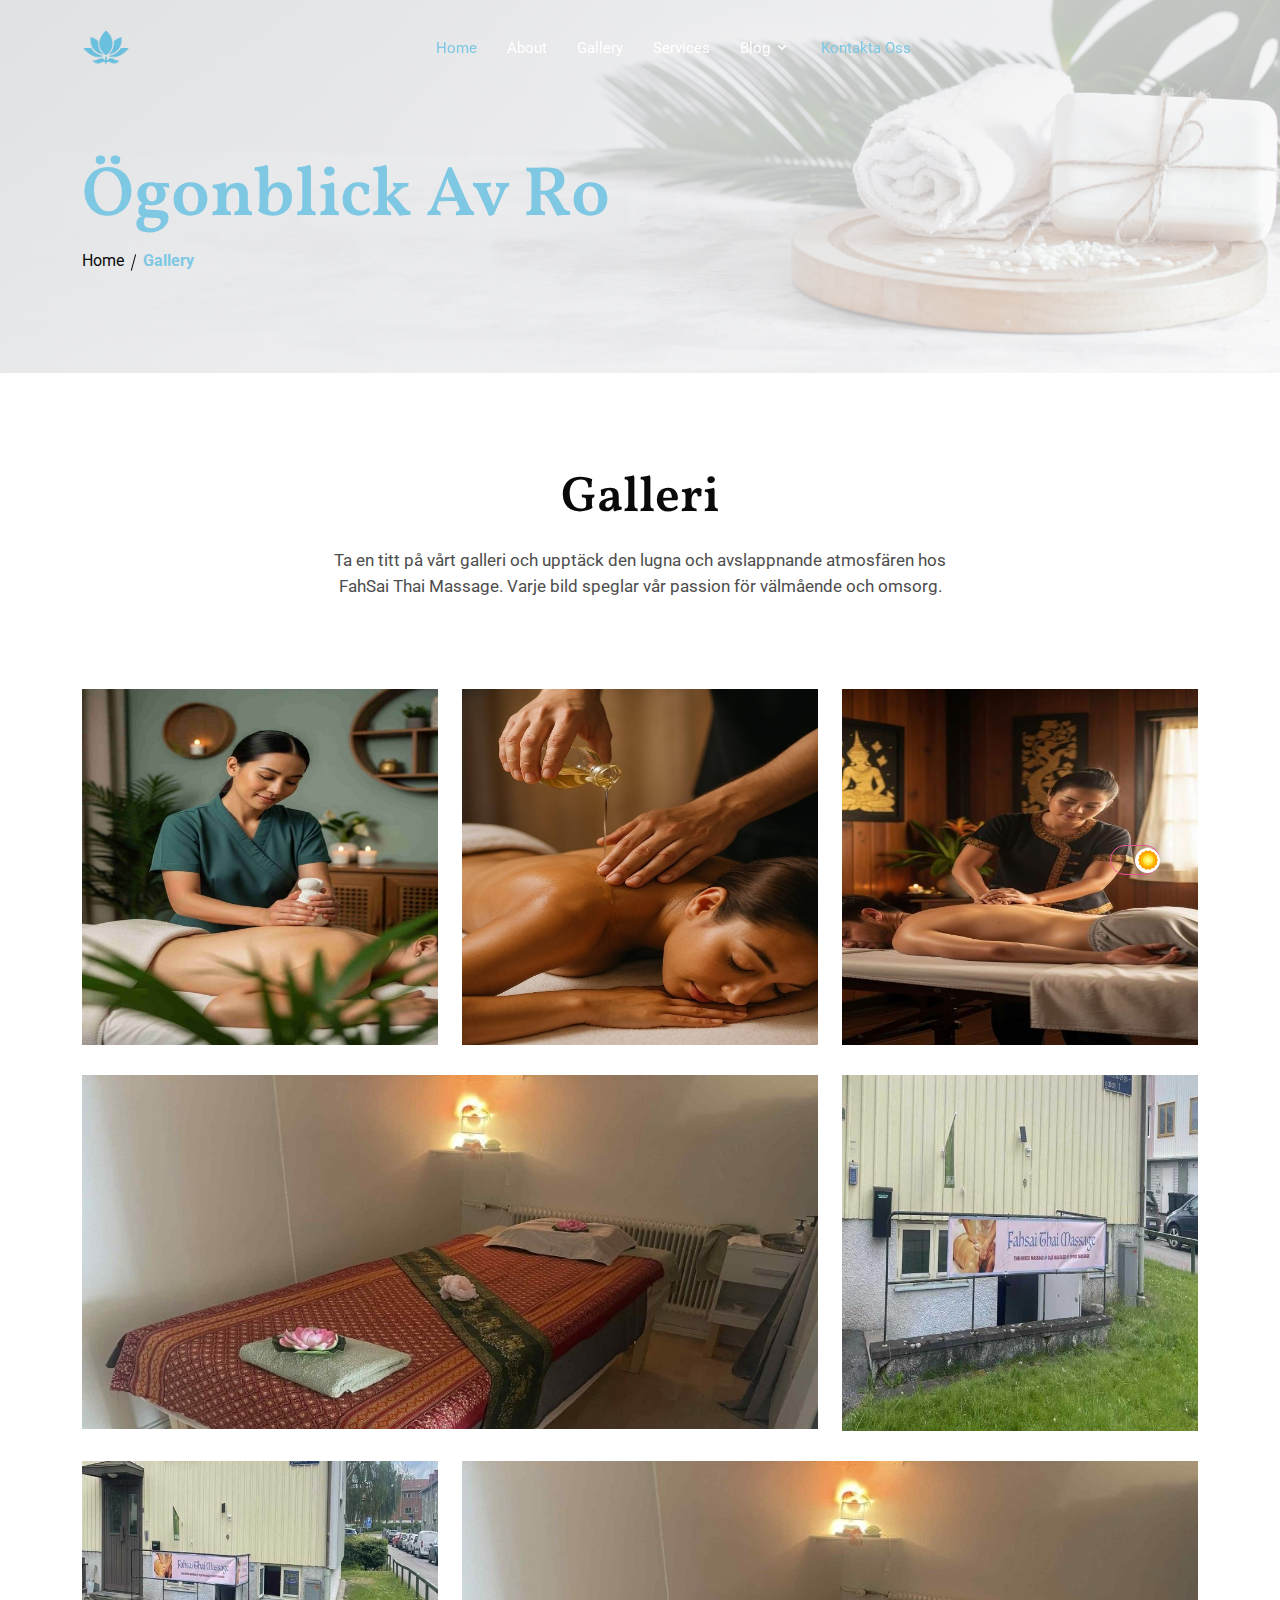
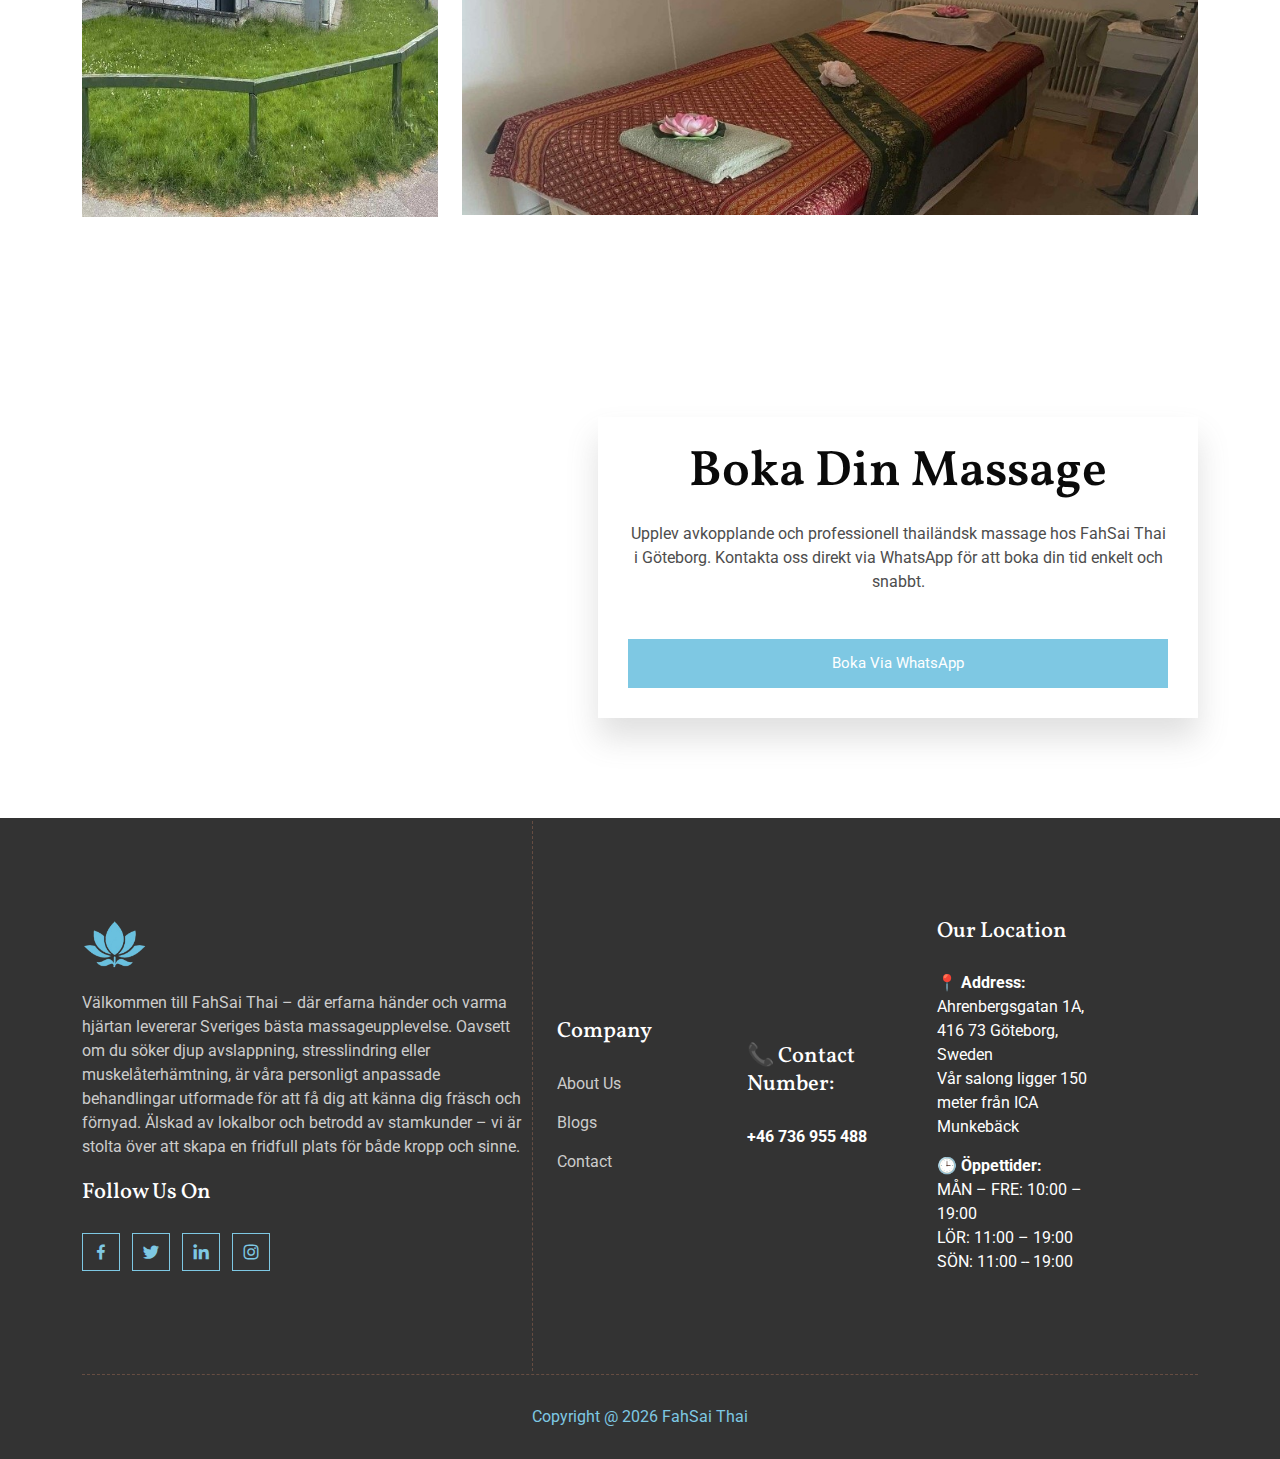
<file: gallery.html>
<!DOCTYPE html>
<html lang="en">

<head>
    <!--=== meta tags ===-->
    <meta charset="UTF-8" />
    <meta name="viewport" content="width=device-width, initial-scale=1.0" />
    <meta name="description" content="Author: HiBootstrap, Category: Beauty, Multipurpose, HTML, SASS, Bootstrap" />

    <!--=== link Oof css files ===-->
    <link rel="stylesheet" href="assets/css/bootstrap.min.css" />
    <link rel="stylesheet" href="assets/css/boxicons.min.css" />
    <link rel="stylesheet" href="assets/css/flaticon.css" />
    <link rel="stylesheet" href="assets/css/animate.min.css" />
    <link rel="stylesheet" href="assets/css/nice-select.css" />
    <link rel="stylesheet" href="assets/css/magnific-popup.min.css" />
    <link rel="stylesheet" href="assets/css/owl.carousel.min.css" />
    <link rel="stylesheet" href="assets/css/meanmenu.min.css" />
    <link rel="stylesheet" href="assets/css/style.css" />
    <link rel="stylesheet" href="assets/css/responsive.css" />
    <link rel="stylesheet" href="assets/css/theme-dark.css" />

    <!--=== title & favicon ===-->
    <title>FahSai Thai </title>
    <link rel="icon" href="assets/images/favicon.png" type="image/png" />
</head>

<body>
    <!-- start preloader area -->
    <!-- <div id="preloader">
            <div class="loader"><span></span></div>
        </div> -->
    <!-- end preloader area -->

    <!-- start header area -->
    <header class="header-area">
        <!-- start navbar area -->
        <div class="main-navbar-area">
            <div class="main-responsive-nav">
                <div class="container">
                    <div class="main-responsive-menu">
                        <div class="logo">
                            <a href="index.html">

                                <img src="assets/images/logo.png" alt="logo"
                                    style="width: 60px !important; height: auto !important;">

                            </a>

                        </div>
                        <div class="side-option-responsive">
                            <a href="#" class="side-option-button">
                                <!-- <i class='bx bx-dots-horizontal-rounded'></i> -->
                                <span class="dot1"></span>
                                <span class="dot2"></span>
                                <span class="dot3"></span>
                            </a>
                            <!-- <div class="side-option-inner"> 
                                    <div class="item">
                                        <div class="language">
                                            <a href="#language" class="language-button">Language<i class='bx bx-chevron-down'></i>
                                            </a>
                                            <ul class="menu">
                                                <li class="menu-item">
                                                    <a href="#" class="menu-link">
                                                        <img src="assets/images/flag-uk.png" alt="flag">
                                                        English
                                                    </a>
                                                </li>
                                                
                                                <li class="menu-item"><a href="#" class="menu-link">
                                                    <img src="assets/images/flag-germany.png" alt="flag">
                                                    Deutsch</a>
                                                </li>
    
                                                <li class="menu-item"><a href="#" class="menu-link">
                                                    <img src="assets/images/flag-portugal.png" alt="flag">
                                                    󠁥Português
                                                    </a>
                                                </li>
            
                                                <li class="menu-item">
                                                    <a href="#" class="menu-link">
                                                        <img src="assets/images/flag-jordan.png" alt="flag">
                                                        العربية
                                                    </a>
                                                </li>
            
                                                <li class="menu-item">
                                                    <a href="#" class="menu-link">
                                                        <img src="assets/images/flag-china.png" alt="flag">
                                                        中文
                                                    </a>
                                                </li>
                                            </ul>
                                        </div>
                                    </div>
                                    <div class="item">
                                        <div class="cart">
                                            <a href="cart.html" class="cart-btn">
                                                <i class="flaticon shopping-bag"></i>
                                                <span class="badge">0</span>
                                            </a>
                                        </div>
                                    </div>
                                    <div class="item">
                                        <a href="#searchBoxResponsive" class="btn-search" data-effect="mfp-zoom-in">
                                            <i class='bx bx-search'></i>
                                        </a>
                                        <div id="searchBoxResponsive" class="search-box mfp-with-anim mfp-hide">
                                            <form class="search-form">
                                                <input class="search-input" name="search" placeholder="Search" type="text">
                                                <button type="submit" class="btn-search">
                                                    <i class='bx bx-search'></i>
                                                </button>
                                            </form>
                                        </div>
                                    </div>
                                </div> -->
                        </div>
                    </div>
                </div>
            </div>

            <div class="main-nav">
                <div class="container">
                    <nav class="navbar navbar-expand-md navbar-light">
                        <a class="navbar-brand" href="index.html">
                            <img src="assets/images/logo.png" alt="Logo" width="50px" height="auto">
                            <img src="assets/images/logo.png" alt="Logo" width="50px" height="auto">
                        </a>
                        <div class="collapse navbar-collapse mean-menu">
                            <ul class="navbar-nav m-auto">
                                <li class="nav-item">
                                    <a href="index.html" class="nav-link active toggle">Home</a>

                                </li>
                                <li class="nav-item">
                                    <a href="about.html" class="nav-link">About</a>
                                </li>
                                <li class="nav-item">
                                    <a href="gallery.html" class="nav-link toggle">Gallery</a>
                                </li>


                                <li class="nav-item">
                                    <a href="services.html" class="nav-link toggle">Services</a>
                                </li>

                                <li class="nav-item">
                                    <a href="#" class="nav-link toggle ">Blog<i class='bx bx-chevron-down'></i></a>
                                    <ul class="dropdown-menu">
                                        <li class="nav-item">
                                            <a href="blog.html" class="nav-link ">Blog</a>
                                        </li>

                                        <li class="nav-item">
                                            <a href="blog-details.html" class="nav-link">Blog Details</a>
                                        </li>
                                    </ul>
                                </li>

                                <li class="nav-item">
                                    <a href="https://wa.me/46736955488?text=Hi%2C%20I%20would%20like%20to%20know%20more%20about%20your%20services."
                                        class="nav-link " style="color:#7EC8E3">Kontakta oss</a>
                                </li>
                            </ul>
                        </div>
                        <!-- <div class="side-option">
                                <div class="item">
                                    <div class="language">
                                        <a href="#language" class="language-button">Language<i class='bx bx-chevron-down'></i>
                                        </a>
                                        <ul class="menu">
                                            <li class="menu-item">
                                                <a href="#" class="menu-link">
                                                    <img src="assets/images/flag-uk.png" alt="flag">
                                                    English
                                                </a>
                                            </li>
                                            
                                            <li class="menu-item"><a href="#" class="menu-link">
                                                <img src="assets/images/flag-germany.png" alt="flag">
                                                Deutsch</a>
                                            </li>

                                            <li class="menu-item"><a href="#" class="menu-link">
                                                <img src="assets/images/flag-portugal.png" alt="flag">
                                                󠁥Português
												</a>
                                            </li>
        
                                            <li class="menu-item">
                                                <a href="#" class="menu-link">
                                                    <img src="assets/images/flag-jordan.png" alt="flag">
                                                    العربية
                                                </a>
                                            </li>
        
                                            <li class="menu-item">
                                                <a href="#" class="menu-link">
                                                    <img src="assets/images/flag-china.png" alt="flag">
                                                    中文
                                                </a>
                                            </li>
                                        </ul>
                                    </div>
                                </div>
                                <div class="item">
                                    <div class="cart">
                                        <a href="cart.html" class="cart-btn">
                                            <i class="flaticon shopping-bag"></i>
                                            <span class="badge">0</span>
                                        </a>
                                    </div>
                                </div>
                                <div class="item">
                                    <a href="#searchBox" class="btn-search" data-effect="mfp-zoom-in">
                                        <i class='bx bx-search'></i>
                                    </a>
                                    <div id="searchBox" class="search-box mfp-with-anim mfp-hide">
                                        <form class="search-form">
                                            <input class="search-input" name="search" placeholder="Search" type="text">
                                            <button type="submit" class="btn-search">
                                                <i class='bx bx-search'></i>
                                            </button>
                                        </form>
                                    </div>
                                </div>
                            </div> -->
                    </nav>
                </div>
            </div>
        </div>
        <!-- end navbar area -->
    </header>
    <!-- end header area -->

    <!-- start page title area-->
    <div class="page-title-area">
        <div class="container">
            <div class="page-title-content">
                <h1>Ögonblick av Ro</h1>
                <ul>
                    <li class="item"><a href="index.html">Home</a></li>
                    <li class="item active"><span></span><strong style="color: #7ec8e3;">Gallery</strong></li>
                </ul>
            </div>
        </div>
        <div class="bg-image">
            <img src="assets/images/page-title/gallery.jpg" alt="Demo Image">
        </div>
    </div>
    <!-- end page title area -->

    <div class="gallery-single-area">
        <!-- start gallery section -->
        <section id="gallery" class="gallery-section-three ptb-100 pb-70">
            <div class="container" id="container">
                <div class="section-title style-two">
                    <h2>Galleri</h2>
                    <p>
                        Ta en titt på vårt galleri och upptäck den lugna och avslappnande atmosfären hos FahSai Thai
                        Massage. Varje bild speglar vår passion för välmående och omsorg.
                    </p>

                </div>
                <div class="nav-tabs-navigation style-three">
                    <ul class="nav">
                        <!-- <li class="nav-link filter-btn mixitup-control-active" data-filter="all">All</li> -->
                        <!-- <li class="nav-link filter-btn" data-filter=".spa-health">Massage</li> -->
                        <!-- <li class="nav-link filter-btn" data-filter=".hair">hair</li> -->
                        <!-- <li class="nav-link filter-btn" data-filter=".makeup">makeup</li> -->
                    </ul>
                </div>
                <div class="row shorting">
                    <div class="grid-item col-sm-12 col-md-6 col-lg-4 mix hair">
                        <div class="card mb-30">
                            <div class="image">
                                <img src="assets/images/gallery/thai.jpeg" alt="Demo Image">
                            </div>
                            <div class="content">
                                <h3 class="title">
                                    <a href="https://wa.me/46736955488?text=Hej! Jag är intresserad av att boka en thaimassage."
                                        target="_blank">Thaimassage</a>
                                </h3>
                                <p class="text">
                                    En traditionell massage med stretching och tryck som frigör spänningar och ger
                                    balans.
                                </p>
                                <a href="https://wa.me/46736955488?text=Hej! Jag är intresserad av att boka en thaimassage."
                                    class="primary-btn" target="_blank">Visa mer</a>
                            </div>


                        </div>
                    </div>
                    <div class="grid-item col-sm-12 col-md-6 col-lg-4 mix hair">
                        <div class="card mb-30">
                            <div class="image">
                                <img src="assets/images/gallery/oil.jpeg" alt="Demo Image">
                            </div>
                            <div class="content">
                                <h3 class="title">
                                    <a href="https://wa.me/46736955488?text=Hej! Jag är intresserad av att boka en oljemassage."
                                        target="_blank">Oljemassage</a>
                                </h3>
                                <p class="text">
                                    En lugnande massage med varm olja som minskar stress och förbättrar
                                    blodcirkulationen.
                                </p>
                                <a href="https://wa.me/46736955488?text=Hej! Jag är intresserad av att boka en oljemassage."
                                    class="primary-btn" target="_blank">Visa mer</a>
                            </div>


                        </div>
                    </div>
                    <div class="grid-item col-sm-12 col-md-12 col-lg-4 mix makeup">
                        <div class="card mb-30">
                            <div class="image">
                                <img src="assets/images/gallery/services1.jpeg" alt="Demo Image">
                            </div>
                            <div class="content">
                                <h3 class="title">
                                    <a href="https://wa.me/46736955488?text=Hej! Jag är intresserad av att boka en sportmassage."
                                        target="_blank">Sportmassage</a>
                                </h3>
                                <p class="text">
                                    Djupgående massage för att lindra muskelspänningar och främja återhämtning efter
                                    träning.
                                </p>
                                <a href="https://wa.me/46736955488?text=Hej! Jag är intresserad av att boka en sportmassage."
                                    class="primary-btn" target="_blank">Visa mer</a>
                            </div>

                        </div>
                    </div>
                    <div class="grid-item col-sm-12 col-md-12 col-lg-8 mix hair makeup">
                        <div class="card mb-30">
                            <div class="image">
                                <img src="assets/images/gallery/fashion01.jpeg" alt="Demo Image">
                            </div>
                            <div class="content">
                                <h3 class="title">
                                    <a href="https://wa.me/46736955488?text=Hej! Jag vill veta mer om era behandlingar."
                                        target="_blank">Toppklass Anläggning </a>
                                </h3>
                                <p class="text">Vi erbjuder de bästa behandlingarna i stan – professionella terapeuter,
                                    ren miljö och total kundnöjdhet.</p>
                                <a href="https://wa.me/46736955488?text=Hej! Jag vill veta mer om era behandlingar."
                                    class="primary-btn" target="_blank">Kontakta oss</a>
                            </div>

                        </div>
                    </div>
                    <div class="grid-item col-sm-12 col-md-6 col-lg-4 mix makeup spa-health">
                        <div class="card mb-30">
                            <div class="image">
                                <img src="assets/images/gallery/fashion032.jpeg" alt="Demo Image">
                            </div>
                            <div class="content">
                                <h3 class="title">
                                    <a href="https://wa.me/46736955488?text=Hej! Jag vill veta mer om era behandlingar."
                                        target="_blank">Lätt att nå</a>
                                </h3>
                                <p class="text">Vi erbjuder de bästa behandlingarna i stan – professionella terapeuter,
                                    ren miljö och total kundnöjdhet.</p>
                                <a href="https://wa.me/46736955488?text=Hej! Jag vill veta mer om era behandlingar."
                                    class="primary-btn" target="_blank">Kontakta oss</a>
                            </div>
                        </div>
                    </div>
                    <div class="grid-item col-sm-12 col-md-6 col-lg-4 mix makeup spa-health">
                        <div class="card mb-30">
                            <div class="image">
                                <img src="assets/images/gallery/fashion052.jpeg" alt="Demo Image">
                            </div>
                            <div class="content">
                                <h3 class="title">
                                    <a href="https://wa.me/46736955488?text=Hej! Jag vill veta mer om era behandlingar."
                                        target="_blank">Lätt att nå</a>
                                </h3>
                                <p class="text">Vi erbjuder de bästa behandlingarna i stan – professionella terapeuter,
                                    ren miljö och total kundnöjdhet.</p>
                                <a href="https://wa.me/46736955488?text=Hej! Jag vill veta mer om era behandlingar."
                                    class="primary-btn" target="_blank">Kontakta oss</a>
                            </div>
                        </div>
                    </div>
                    <div class="grid-item col-sm-12 col-md-12 col-lg-8 mix spa-health">
                        <div class="card mb-30">
                            <div class="image">
                                <img src="assets/images/gallery/fashion01.jpeg" alt="Demo Image">
                            </div>
                            <div class="content">
                                <h3 class="title">
                                    <a href="https://wa.me/46736955488?text=Hej! Jag vill veta mer om era behandlingar."
                                        target="_blank">Toppklass Anläggning </a>
                                </h3>
                                <p class="text">Vi erbjuder de bästa behandlingarna i stan – professionella terapeuter,
                                    ren miljö och total kundnöjdhet.</p>
                                <a href="https://wa.me/46736955488?text=Hej! Jag vill veta mer om era behandlingar."
                                    class="primary-btn" target="_blank">Kontakta oss</a>
                            </div>
                        </div>
                    </div>
                </div>
            </div>
        </section>
        <!-- end gallery section -->

        <!-- start appointment area -->
        <section id="appointment" class="appointment-section ptb-100">
            <div class="container">
                <div class="appointment-form text-center">
                    <div class="content">
                        <h2 class="title">Boka Din Massage</h2>
                        <p class="text">
                            Upplev avkopplande och professionell thailändsk massage hos FahSai Thai i Göteborg. Kontakta
                            oss direkt via WhatsApp för att boka din tid enkelt och snabbt.
                        </p>
                        <a href="https://wa.me/+46736955488" target="_blank" class="primary-btn"
                            style="margin-top: 20px;">
                            Boka via WhatsApp
                        </a>
                    </div>
                </div>
            </div>
        </section>


        <!-- end appointment area -->
    </div>

    <!-- start footer area -->
    <footer class="footer-area">
        <div class="container">
            <div class="footer-top">
                <div class="row align-items-center">
                    <div class="col-lg-5 col-md-6 col-sm-6 col-12">
                        <div class="footer-widget ptb-100 border-right">
                            <div class="navbar-brand">
                                <a href="index.html">
                                    <img src="assets/images/logo.png" alt="Logo" style="height: 50px; width: auto;" />

                                </a>
                            </div>
                            <p>
                                Välkommen till FahSai Thai – där erfarna händer och varma hjärtan levererar Sveriges
                                bästa massageupplevelse. Oavsett om du söker djup avslappning, stresslindring eller
                                muskelåterhämtning, är våra personligt anpassade behandlingar utformade för att få dig
                                att känna dig fräsch och förnyad. Älskad av lokalbor och betrodd av stamkunder – vi är
                                stolta över att skapa en fridfull plats för både kropp och sinne.

                            </p>
                            <div class="social-link">
                                <h3>Follow Us On</h3>
                                <a href="https://www.facebook.com/" target="_blank">
                                    <i class='bx bxl-facebook'></i>
                                </a>
                                <a href="https://www.twitter.com/" target="_blank">
                                    <i class='bx bxl-twitter'></i>
                                </a>
                                <a href="https://www.linkedin.com/" target="_blank">
                                    <i class='bx bxl-linkedin'></i>
                                </a>
                                <a href="https://www.instagram.com/" target="_blank">
                                    <i class='bx bxl-instagram'></i>
                                </a>
                            </div>
                        </div>
                    </div>
                    <div class="col-lg-2 col-md-6 col-sm-6 col-12">
                        <div class="footer-widget ptb-100">
                            <h3>Company</h3>
                            <ul class="footer-links">
                                <li>
                                    <a href="about.html">About Us</a>
                                </li>
                                <li>
                                    <a href="blog.html">Blogs</a>
                                </li>
                                <!-- <li>
                                    <a href="team.html">Team</a>
                                </li>
                                <li>
                                    <a href="shop-left-sidebar.html">Shop</a>
                                </li> -->
                                <li>
                                    <a href="https://wa.me/46736955488?text=Hi%2C%20I%20would%20like%20to%20know%20more%20about%20your%20services."
                                        target="_blank">Contact</a>
                                </li>
                            </ul>
                        </div>
                    </div>
                    <div class="col-lg-2 col-md-6 col-sm-6 col-12">
                        <div class="footer-widget ptb-100">
                            <h3>📞 Contact Number:</h3>
                            <ul class="footer-links" style="color: white;">
                                <li>
                                    <strong>+46 736 955 488</strong><br>

                                </li>
                                <!-- <li>
                                    <a href=" ">Hair Cut</a>
                                </li>
                                <li>
                                    <a href=" ">Massage</a>
                                </li>
                                <li>
                                    <a href=" ">Makeup</a>
                                </li>
                                <li>
                                    <a href=" ">Bridal</a>
                                </li> -->
                            </ul>
                        </div>
                    </div>
                    <div class="col-lg-2 col-md-6 col-sm-6 col-12">
                        <div class="footer-widget ptb-100">


                            <h3 style="color: white;">Our Location</h3>
                            <ul class="footer-links" style="color: white;">
                                <li>
                                    <strong>📍 Address:</strong><br>
                                    Ahrenbergsgatan 1A,<br>
                                    416 73 Göteborg, Sweden <br>
                                    Vår salong ligger 150 meter från ICA Munkebäck
                                </li>
                                <li>
                                    <strong>🕒 Öppettider:</strong><br>
                                    MÅN – FRE: 10:00 – 19:00<br>
                                    LÖR: 11:00 – 19:00<br>
                                    SÖN: 11:00 -- 19:00
                                </li>


                            </ul>
                        </div>
                    </div>
                </div>
            </div>
            <div class="copy-right-area border-top">
                <div class="copy-right-content">
                    <span>
                        Copyright @
                        <script>document.write(new Date().getFullYear())</script> FahSai Thai
                        <a href="#" target="_blank">

                        </a>
                    </span>
                </div>
            </div>
        </div>
    </footer>
    <!-- end footer area -->

    <!--=== start go to top area ===-->
    <div class='go-top'>
        <i class='bx bx-upvote'></i>
    </div>
    <!--=== end go to top area ===-->

    <!--=== link of JS files ===-->
    <script src="assets/js/jquery.min.js"></script>
    <script src="assets/js/bootstrap.bundle.min.js"></script>
    <script src="assets/js/smoothscroll.js"></script>
    <script src="assets/js/jquery.nice-select.min.js"></script>
    <script src="assets/js/jquery.magnific-popup.min.js"></script>
    <script src="assets/js/owl.carousel.min.js"></script>
    <script src="assets/js/jquery.mixitup.min.js"></script>
    <script src="assets/js/range-slider.min.js"></script>
    <script src="assets/js/meanmenu.min.js"></script>
    <script src="assets/js/form-validator.min.js"></script>
    <script src="assets/js/contact-form-script.js"></script>
    <script src="assets/js/jquery.ajaxchimp.min.js"></script>
    <script src="assets/js/script.js"></script>
</body>

</html>
</file>
<file: assets/css/flaticon.css>
@font-face {
  font-family: 'flaticon';
  src:  url('../fonts/flaticon.eot');
  src:  url('../fonts/flaticon.eot#iefix') format('embedded-opentype'),
    url('../fonts/flaticon.ttf') format('truetype'),
    url('../fonts/flaticon.woff') format('woff');
  font-weight: normal;
  font-style: normal;
  font-display: block;
}

i {
  /* use !important to prevent issues with browser extensions that change fonts */
  font-family: 'flaticon' !important;
  speak: never;
  font-style: normal;
  font-weight: normala;
  font-variant: normal;
  font-size: 20px;
  text-transform: none;
  line-height: 1;

  /* Better Font Rendering =========== */
  -webkit-font-smoothing: antialiased;
  -moz-osx-font-smoothing: grayscale;
}

.alarm-clock:before {
  content: "\e900";
}
.cosmetics:before {
  content: "\e901";
}
.delete:before {
  content: "\e902";
}
.heart:before {
  content: "\e903";
}
.location-pin:before {
  content: "\e904";
}
.phone:before {
  content: "\e905";
}
.point:before {
  content: "\e906";
}
.scissors:before {
  content: "\e907";
}
.shopping-bag:before {
  content: "\e908";
}
.spa:before {
  content: "\e909";
}
.star:before {
  content: "\e90a";
}
</file>
<file: assets/css/nice-select.css>
.nice-select {
    -webkit-tap-highlight-color: transparent;
    background-color: #fff;
    border-radius: 5px;
    border: solid 1px #e8e8e8;
    box-sizing: border-box;
    clear: both;
    cursor: pointer;
    display: block;
    float: left;
    font-family: inherit;
    font-size: 14px;
    font-weight: 400;
    height: 42px;
    line-height: 40px;
    outline: 0;
    padding-left: 18px;
    padding-right: 30px;
    position: relative;
    text-align: left!important;
    -webkit-transition: all .2s ease-in-out;
    transition: all .2s ease-in-out;
    -webkit-user-select: none;
    -moz-user-select: none;
    -ms-user-select: none;
    user-select: none;
    white-space: nowrap;
    width: auto
}

.nice-select:hover {
    border-color: #dbdbdb
}

.nice-select.open,.nice-select:active,.nice-select:focus {
    border-color: #999
}

.nice-select:after {
    border-bottom: 2px solid #999;
    border-right: 2px solid #999;
    content: '';
    display: block;
    height: 5px;
    margin-top: -4px;
    pointer-events: none;
    position: absolute;
    right: 12px;
    top: 50%;
    -webkit-transform-origin: 66% 66%;
    -ms-transform-origin: 66% 66%;
    transform-origin: 66% 66%;
    -webkit-transform: rotate(45deg);
    -ms-transform: rotate(45deg);
    transform: rotate(45deg);
    -webkit-transition: all .15s ease-in-out;
    transition: all .15s ease-in-out;
    width: 5px
}

.nice-select.open:after {
    -webkit-transform: rotate(-135deg);
    -ms-transform: rotate(-135deg);
    transform: rotate(-135deg)
}

.nice-select.open .list {
    opacity: 1;
    pointer-events: auto;
    -webkit-transform: scale(1) translateY(0);
    -ms-transform: scale(1) translateY(0);
    transform: scale(1) translateY(0)
}

.nice-select.disabled {
    border-color: #ededed;
    color: #999;
    pointer-events: none
}

.nice-select.disabled:after {
    border-color: #ccc
}

.nice-select.wide {
    width: 100%
}

.nice-select.wide .list {
    left: 0!important;
    right: 0!important
}

.nice-select.right {
    float: right
}

.nice-select.right .list {
    left: auto;
    right: 0
}

.nice-select.small {
    font-size: 12px;
    height: 36px;
    line-height: 34px
}

.nice-select.small:after {
    height: 4px;
    width: 4px
}

.nice-select.small .option {
    line-height: 34px;
    min-height: 34px
}

.nice-select .list {
    background-color: #fff;
    border-radius: 5px;
    box-shadow: 0 0 0 1px rgba(68,68,68,.11);
    box-sizing: border-box;
    margin-top: 4px;
    opacity: 0;
    overflow: hidden;
    padding: 0;
    pointer-events: none;
    position: absolute;
    top: 100%;
    left: 0;
    -webkit-transform-origin: 50% 0;
    -ms-transform-origin: 50% 0;
    transform-origin: 50% 0;
    -webkit-transform: scale(.75) translateY(-21px);
    -ms-transform: scale(.75) translateY(-21px);
    transform: scale(.75) translateY(-21px);
    -webkit-transition: all .2s cubic-bezier(.5,0,0,1.25),opacity .15s ease-out;
    transition: all .2s cubic-bezier(.5,0,0,1.25),opacity .15s ease-out;
    z-index: 9
}

.nice-select .list:hover .option:not(:hover) {
    background-color: transparent!important
}

.nice-select .option {
    cursor: pointer;
    font-weight: 400;
    line-height: 40px;
    list-style: none;
    min-height: 40px;
    outline: 0;
    padding-left: 18px;
    padding-right: 29px;
    text-align: left;
    -webkit-transition: all .2s;
    transition: all .2s
}

.nice-select .option.focus,.nice-select .option.selected.focus,.nice-select .option:hover {
    background-color: #f6f6f6
}

.nice-select .option.selected {
    font-weight: 700
}

.nice-select .option.disabled {
    background-color: transparent;
    color: #999;
    cursor: default
}

.no-csspointerevents .nice-select .list {
    display: none
}

.no-csspointerevents .nice-select.open .list {
    display: block
}
</file>
<file: assets/css/style.css>
/*
@File: Wofy Template Styles

* This file contains the styling for the actual template, this
is the file you need to edit to change the look of the
template.

This files table contents are outlined below>>>>>

*******************************************
*******************************************
** - Google Fonts
** - Default css
** - Section Title css
** - Navbar css
** - Banner css
** - About css
** - Gallery css
** - Promo Service css
** - Services css
** - Newsletter css
** - Fashion css
** - Blog css
** - Team css
** - Testimonial css
** - Product css
** - Shop css
** - Product Details css
** - Cart css
** - Checkout css
** - Wishlist css
** - Order css
** - Order Details css
** - My Account css
** - Authentication css
** - Gallery Single css
** - Expert Single css
** - About Single css
** - Add Cart Modal css
** - Form Validation css
** - Custom Tabs css
** - Page Title css
** - Pagination css
** - Appointment css
** - Blog Single css
** - Blog Details css
** - Aside Widget css
** - Faq css
** - Contact Map css
** - Error css
** - Coming Soon css
** - Terms & Conditions css
** - Privacy css
** - Footer css
** - Go Top css
** - Custom Owl Button css
** - Preloader css
** - Animation css
*/
/* -----------------------------------------
  Google Fonts
----------------------------------------- */
@import url("https://fonts.googleapis.com/css2?family=Roboto:wght@400;500;700&family=Vollkorn:wght@500;600;700;800&display=swap");
/* -----------------------------------------
  Variables css
----------------------------------------- */
/* -----------------------------------------
  Default css
----------------------------------------- */
body {
  margin: 0;
  padding: 0;
  font-size: 16px;
  font-family: "Roboto", sans-serif;
}

.h1,
.h2,
.h3,
.h4,
.h5,
.h6,
h1,
h2,
h3,
h4,
h5,
h6 {
  color: #0a0a0a;
}

h1 {
  font-size: 70px;
  font-weight: 600;
  font-family: "Vollkorn", serif;
}

h2 {
  font-size: 50px;
  font-weight: 600;
  font-family: "Vollkorn", serif;
}

h3, .h3 {
  font-size: 22px;
  font-weight: 500;
  font-family: "Vollkorn", serif;
  line-height: 1.3;
}

h4 {
  font-size: 20px;
  font-weight: 500;
}

h5 {
  font-weight: 500;
}

h6 {
  font-weight: 500;
}

a {
  color: #0a0a0a;
  transition: 0.5s;
  text-decoration: none;
  outline: 0 !important;
}
a:hover {
  color: #7EC8E3;
  text-decoration: none;
}

.form-group label a {
  color: #7EC8E3;
}
.form-group label a:hover {
  color: #ec5598;
}

:focus {
  outline: 0 !important;
}

img {
  max-width: 100%;
  height: auto;
}

p {
  color: #333333;
  margin-bottom: 15px;
  font-weight: 400;
}

/* padding css */
.ptb-100 {
  padding-top: 100px;
  padding-bottom: 100px;
}

.pt-100 {
  padding-top: 100px;
}

.pb-100 {
  padding-bottom: 100px;
}

.ptb-70 {
  padding-top: 70px;
  padding-bottom: 70px;
}

.pt-70 {
  padding-top: 70px;
}

.pb-70 {
  padding-bottom: 70px;
}

/* margin css */
.mb-15 {
  margin-bottom: 15px;
}

.mt-15 {
  margin-top: 15px;
}

.mt-20 {
  margin-top: 20px;
}

.mb-20 {
  margin-bottom: 20px;
}

.mb-30 {
  margin-bottom: 30px;
}

.mt-30 {
  margin-top: 30px;
}

.no-wrap {
  flex-wrap: nowrap;
}

.card {
  border: none;
  border-radius: 0;
  background: transparent;
}

/* Section Title css */
.section-title {
  max-width: 720px;
  text-align: center;
  margin-right: auto;
  margin-left: auto;
  margin-top: -5px;
  margin-bottom: 50px;
  z-index: 5;
}
.section-title h2 {
  font-size: 50px;
  padding-bottom: 25px;
  margin-bottom: 25px;
  position: relative;
  display: inline-block;
}
.section-title h2 span {
  position: absolute;
  left: 50%;
  bottom: 0;
  transform: translateX(-50%);
  width: 100px;
  height: 2px;
  z-index: 1;
}
.section-title h2 span::after {
  position: absolute;
  content: "";
  left: 0;
  bottom: 0;
  width: 60%;
  height: 2px;
  background: #7EC8E3;
}
.section-title h2 span::before {
  position: absolute;
  content: "";
  right: 0;
  bottom: 0;
  width: 30%;
  height: 2px;
  background: #7EC8E3;
}
.section-title p {
  max-width: 640px;
  font-size: 17px;
  font-weight: 400;
  margin-left: auto;
  margin-right: auto;
  margin-bottom: 0;
  color: #4d4d4d;
}

.section-title.style-two h2 {
  padding-bottom: 0;
  margin-bottom: 0;
}
.section-title.style-two h2 span {
  display: none;
}
.section-title.style-two p {
  margin-top: 20px;
}

/* Primary Button */
.primary-btn {
  outline: none !important;
  cursor: pointer;
  display: inline-block;
  vertical-align: middle;
  text-align: center;
  background: #7EC8E3;
  color: #ffffff;
  text-transform: capitalize;
  font-size: 15px;
  padding: 12px 30px;
  border-radius: 0;
  border: 1px solid transparent;
  transition: 0.5s;
}
.primary-btn:hover {
  color: #7EC8E3;
  background-color: transparent;
  border-color: #7EC8E3;
}

.primary-btn.style-two {
  background: #ec5598;
}
.primary-btn.style-two:hover {
  color: #ec5598;
  border-color: #ec5598;
  background: transparent;
}

.primary-btn.style-three {
  background: #877261;
}
.primary-btn.style-three:hover {
  color: #877261;
  border-color: #877261;
  background: transparent;
}

/* Text Button*/
.btn-text {
  border: none;
  outline: none !important;
  cursor: pointer;
  display: inline-block;
  vertical-align: middle;
  text-align: center;
  background: transparent;
  font-size: 15px;
  font-weight: 500;
  font-family: "Roboto", sans-serif;
  text-transform: capitalize;
  transition: 0.5s;
}

.btn-text.read-more-btn {
  position: relative;
}
.btn-text.read-more-btn i {
  position: absolute;
  right: 30px;
  top: 50%;
  opacity: 0;
  visibility: hidden;
  transform: translateY(-50%);
  vertical-align: middle;
  transition: 0.5s;
}
.btn-text.read-more-btn:hover {
  padding-right: 20px;
}
.btn-text.read-more-btn:hover i {
  opacity: 1;
  visibility: visible;
  right: 0;
  transition: 0.5s;
}

/* Social Icon css*/
.social-link a {
  display: inline-block;
  line-height: 0;
  text-align: center;
  background: transparent;
  border: 1px solid #7EC8E3;
  color: #7EC8E3;
  padding: 8px;
  font-size: 15px;
  margin-right: 8px;
}
.social-link a:hover {
  background: #7EC8E3;
  border-color: transparent;
  color: #ffffff;
}
.social-link a:last-child {
  margin-right: 0;
}

/*Form-Control css*/
.form-control {
  height: 50px;
  color: #0a0a0a;
  box-shadow: unset !important;
  border: 1px solid #d4d4d4;
  border-radius: 0;
  background-color: #ffffff;
  transition: 0.5s;
  padding: 0 0 0 18px;
  font-size: 14px;
}
.form-control::-moz-placeholder {
  color: #4d4d4d;
  -moz-transition: 0.5s;
  transition: 0.5s;
}
.form-control::placeholder {
  color: #4d4d4d;
  transition: 0.5s;
}

input[type=date].form-control {
  padding: 0 18px 0 18px;
}

textarea.form-control {
  height: auto;
  padding-top: 15px;
}

.form-group {
  margin-bottom: 15px;
}

/* -----------------------------------------
  Navbar css
----------------------------------------- */
.search-box {
  position: relative;
  width: auto;
  max-width: 400px;
  padding: 5px;
  margin: 0 auto;
  border: 1px solid #7EC8E3;
  background: #ffffff;
}
.search-box .search-form {
  position: relative;
  display: flex;
}
.search-box .search-form .search-input {
  display: block;
  width: 100%;
  line-height: initial;
  border: none;
  color: #0a0a0a;
  outline: 0;
  padding: 6px 12px;
  transition: 0.5s;
  background: transparent;
}
.search-box .search-form .search-input:focus {
  border-color: #7EC8E3;
}
.search-box .search-form .btn-search {
  text-align: center;
  transition: 0.5s;
  padding: 16px 22px;
  color: #ffffff;
  background-color: #7EC8E3;
  font-size: 18px;
  font-weight: 600;
  margin-left: auto;
  margin-right: auto;
  border: 1px solid #7EC8E3;
}
.search-box .search-form .btn-search:hover {
  color: #7EC8E3;
  background-color: transparent;
  border: 1px solid #7EC8E3;
}
.search-box .search-form .btn-search i {
  vertical-align: middle;
}
.search-box .mfp-close {
  width: unset;
  height: unset;
  top: -50px;
  opacity: 1;
  padding: 0 0 18px 10px;
  color: #ffffff;
}

.search-box-two {
  border: 1px solid #ec5598;
}
.search-box-two .search-form .search-input:focus {
  border-color: #ec5598;
}
.search-box-two .search-form .btn-search {
  background-color: #ec5598;
  border: 1px solid #ec5598;
}
.search-box-two .search-form .btn-search:hover {
  color: #ec5598;
}

.search-box-three {
  border: 1px solid #877261;
}
.search-box-three .search-form .search-input:focus {
  border-color: #877261;
}
.search-box-three .search-form .btn-search {
  background-color: #877261;
  border: 1px solid #877261;
}
.search-box-three .search-form .btn-search:hover {
  color: #877261;
}

.mfp-zoom-in .mfp-with-anim {
  opacity: 0;
  transition: all 0.2s ease-in-out;
  transform: scale(0.8);
}
.mfp-zoom-in.mfp-bg {
  opacity: 0;
  transition: all 0.6s ease-out;
}
.mfp-zoom-in.mfp-bg::before, .mfp-zoom-in.mfp-bg::after {
  position: absolute;
  content: "";
  left: 0;
  width: 100%;
  height: 50%;
  background: rgba(255, 255, 255, 0.6);
  opacity: 1;
  z-index: -1;
  transition: all 0.7s ease-in-out;
}
.mfp-zoom-in.mfp-bg::before {
  top: 0;
}
.mfp-zoom-in.mfp-bg::after {
  bottom: 0;
}
.mfp-zoom-in.mfp-ready .mfp-with-anim {
  opacity: 1;
  transform: scale(1);
}
.mfp-zoom-in.mfp-ready.mfp-bg {
  opacity: 0.8;
}
.mfp-zoom-in.mfp-ready.mfp-bg::before, .mfp-zoom-in.mfp-ready.mfp-bg::after {
  opacity: 1;
  visibility: visible;
}
.mfp-zoom-in.mfp-ready.mfp-bg::before {
  top: -200%;
}
.mfp-zoom-in.mfp-ready.mfp-bg::after {
  bottom: -200%;
}
.mfp-zoom-in.mfp-removing .mfp-with-anim {
  transform: scale(0.8);
  opacity: 0;
}
.mfp-zoom-in.mfp-removing.mfp-bg {
  opacity: 0;
  display: none;
}

.main-navbar-area {
  position: fixed;
  top: 0;
  left: 0;
  width: 100%;
  z-index: 999;
  background: transparent;
}
.main-navbar-area .main-responsive-nav {
  display: none;
}
.main-navbar-area .side-option,
.main-navbar-area .side-option-responsive {
  display: flex;
  align-items: center;
  justify-content: flex-end;
}
.main-navbar-area .side-option .item,
.main-navbar-area .side-option-responsive .item {
  position: relative;
  margin-left: 15px;
  margin-right: 15px;
  padding: 10px 0;
}
.main-navbar-area .side-option .item a,
.main-navbar-area .side-option-responsive .item a {
  color: #ffffff;
  font-weight: 400;
}
.main-navbar-area .side-option .item .language a,
.main-navbar-area .side-option-responsive .item .language a {
  display: flex;
  align-items: center;
  justify-content: center;
  font-size: 15px;
  text-transform: capitalize;
}
.main-navbar-area .side-option .item .language a img,
.main-navbar-area .side-option-responsive .item .language a img {
  border-radius: 50%;
  max-width: 20px;
  margin-right: 10px;
}
.main-navbar-area .side-option .item .language a i,
.main-navbar-area .side-option-responsive .item .language a i {
  margin-left: 3px;
  margin-top: 2px;
}
.main-navbar-area .side-option .item .language .menu,
.main-navbar-area .side-option-responsive .item .language .menu {
  border: none;
  top: 40px;
  right: 0;
  z-index: 99;
  display: none;
  border-radius: 0;
  width: 200px;
  padding: 15px;
  position: absolute;
  background: #ffffff;
  transition: 0.5s;
  box-shadow: 0px 0px 15px 0px rgba(77, 77, 77, 0.2);
  animation: fadeInUp 0.3s linear 1;
  list-style-type: none;
}
.main-navbar-area .side-option .item .language .menu::before,
.main-navbar-area .side-option-responsive .item .language .menu::before {
  content: "";
  position: absolute;
  width: 0;
  height: 0;
  content: "";
  border-top: 0;
  border-right: 8px solid transparent;
  border-bottom: 8px solid #ffffff;
  border-left: 8px solid transparent;
  top: -8px;
  right: 25px;
}
.main-navbar-area .side-option .item .language .menu .menu-item .menu-link,
.main-navbar-area .side-option-responsive .item .language .menu .menu-item .menu-link {
  justify-content: start;
  margin-bottom: 15px;
  font-size: 14px;
  color: #0a0a0a;
}
.main-navbar-area .side-option .item .language .menu .menu-item .menu-link:hover,
.main-navbar-area .side-option-responsive .item .language .menu .menu-item .menu-link:hover {
  color: #7EC8E3;
}
.main-navbar-area .side-option .item .language .menu .menu-item:last-child .menu-link,
.main-navbar-area .side-option-responsive .item .language .menu .menu-item:last-child .menu-link {
  margin-bottom: 0;
}
.main-navbar-area .side-option .item .btn-search,
.main-navbar-area .side-option-responsive .item .btn-search {
  text-align: center;
  transition: 0.5s;
}
.main-navbar-area .side-option .item .btn-search i,
.main-navbar-area .side-option-responsive .item .btn-search i {
  vertical-align: middle;
}
.main-navbar-area .side-option .item:last-child,
.main-navbar-area .side-option-responsive .item:last-child {
  padding: 0;
  margin-right: 0;
}
.main-navbar-area .side-option .item .cart .cart-btn,
.main-navbar-area .side-option-responsive .item .cart .cart-btn {
  position: relative;
}
.main-navbar-area .side-option .item .cart .cart-btn i,
.main-navbar-area .side-option-responsive .item .cart .cart-btn i {
  vertical-align: middle;
}
.main-navbar-area .side-option .item .cart .cart-btn .badge,
.main-navbar-area .side-option-responsive .item .cart .cart-btn .badge {
  position: absolute;
  top: -2px;
  right: -5px;
  border-radius: 50%;
  color: #ffffff;
  padding: 1px 4px;
  line-height: 13px;
  font-size: 8px;
  background: #7EC8E3;
}
.main-navbar-area .side-option-responsive .item {
  margin-left: 10px;
  margin-right: 10px;
}
.main-navbar-area .side-option-responsive .item a {
  color: #0a0a0a;
}
.main-navbar-area .side-option-responsive .item .language .menu {
  width: 150px;
}
.main-navbar-area .side-option-responsive .item:last-child {
  margin-right: 10px;
}
.main-navbar-area .side-option-responsive {
  display: none;
}
.main-navbar-area .main-nav .navbar {
  position: inherit;
  padding: 30px 0 0;
}
.main-navbar-area .main-nav .navbar .navbar-brand {
  padding: 0;
}
.main-navbar-area .main-nav .navbar .navbar-brand img:first-child {
  display: block;
}
.main-navbar-area .main-nav .navbar .navbar-brand img:last-child {
  display: none;
}
.main-navbar-area .main-nav .navbar .navbar-nav .nav-item {
  position: relative;
  margin-left: 15px;
  margin-right: 15px;
}
.main-navbar-area .main-nav .navbar .navbar-nav .nav-item a {
  position: relative;
  color: #ffffff;
  font-size: 15px;
  font-weight: 400;
  padding: 0;
  text-transform: capitalize;
}
.main-navbar-area .main-nav .navbar .navbar-nav .nav-item a:hover {
  color: #7EC8E3;
}
.main-navbar-area .main-nav .navbar .navbar-nav .nav-item a.active {
  color: #7EC8E3;
}
.main-navbar-area .main-nav .navbar .navbar-nav .nav-item .toggle i {
  transition: transform 0.5s;
  vertical-align: -2px;
  margin-left: 3px;
  font-size: 18px;
  font-weight: normal;
}
.main-navbar-area .main-nav .navbar .navbar-nav .nav-item .toggle:hover i {
  transform: rotate(-180deg);
}
.main-navbar-area .main-nav .navbar .navbar-nav .nav-item .dropdown-menu {
  border: none;
  top: 70px;
  left: 0;
  z-index: 99;
  opacity: 0;
  width: 250px;
  display: block;
  border-radius: 0;
  padding: 0;
  position: absolute;
  visibility: hidden;
  background: #ffffff;
  transition: 0.5s;
  box-shadow: 0px 0px 15px 0px rgba(77, 77, 77, 0.2);
}
.main-navbar-area .main-nav .navbar .navbar-nav .nav-item .dropdown-menu::before {
  content: "";
  position: absolute;
  width: 0;
  height: 0;
  content: "";
  border-top: 0;
  border-right: 8px solid transparent;
  border-bottom: 8px solid #ffffff;
  border-left: 8px solid transparent;
  top: -8px;
  left: 25px;
}
.main-navbar-area .main-nav .navbar .navbar-nav .nav-item .dropdown-menu .dropdown-menu {
  margin-left: 8px;
}
.main-navbar-area .main-nav .navbar .navbar-nav .nav-item .dropdown-menu .dropdown-menu::before {
  border-left: 0;
  border-top: 8px solid transparent;
  border-bottom: 8px solid transparent;
  border-right: 8px solid #ffffff;
  top: 10px;
  left: -8px;
}
.main-navbar-area .main-nav .navbar .navbar-nav .nav-item .dropdown-menu .dropdown-menu .nav-item a:hover::before {
  transform: scaleY(0);
}
.main-navbar-area .main-nav .navbar .navbar-nav .nav-item .dropdown-menu .dropdown-menu .nav-item a.active::before {
  transform: scaleY(0);
}
.main-navbar-area .main-nav .navbar .navbar-nav .nav-item .dropdown-menu .nav-item {
  margin-left: 0;
  margin-right: 0;
}
.main-navbar-area .main-nav .navbar .navbar-nav .nav-item .dropdown-menu .nav-item a {
  text-transform: capitalize;
  padding: 10px 15px;
  color: #0a0a0a;
  border-bottom: 1px dashed rgba(204, 204, 204, 0.7);
}
.main-navbar-area .main-nav .navbar .navbar-nav .nav-item .dropdown-menu .nav-item a:hover {
  color: #7EC8E3;
  background-color: #f6f6f6;
}
.main-navbar-area .main-nav .navbar .navbar-nav .nav-item .dropdown-menu .nav-item a:hover::before {
  transform: scaleY(1);
}
.main-navbar-area .main-nav .navbar .navbar-nav .nav-item .dropdown-menu .nav-item a::after {
  display: none;
}
.main-navbar-area .main-nav .navbar .navbar-nav .nav-item .dropdown-menu .nav-item a::before {
  position: absolute;
  content: "";
  width: 2px;
  height: 100%;
  left: 0;
  top: 0;
  transform: scaleY(0);
  transition: 0.5s;
  background: #7EC8E3;
}
.main-navbar-area .main-nav .navbar .navbar-nav .nav-item .dropdown-menu .nav-item a.active {
  color: #7EC8E3;
}
.main-navbar-area .main-nav .navbar .navbar-nav .nav-item .dropdown-menu .nav-item a.active::before {
  transform: scaleY(1);
}
.main-navbar-area .main-nav .navbar .navbar-nav .nav-item .dropdown-menu .toggle i {
  position: absolute;
  top: 50%;
  transform: translateY(-50%);
  transform: rotate(0);
  right: 15px;
  margin-top: -8px;
}
.main-navbar-area .main-nav .navbar .navbar-nav .nav-item .dropdown-menu .toggle:hover i {
  transform: rotate(-180deg);
}
.main-navbar-area .main-nav .navbar .navbar-nav .nav-item:hover .dropdown-menu {
  top: 40px;
}
.main-navbar-area .main-nav .navbar .navbar-nav .nav-item .dropdown-menu li .dropdown-menu {
  top: 0;
  opacity: 0;
  left: 250px;
  visibility: hidden;
}
.main-navbar-area .main-nav .navbar .navbar-nav .nav-item .dropdown-menu li .dropdown-menu li .dropdown-menu {
  top: 0;
  opacity: 0;
  left: 250;
  visibility: hidden;
}
.main-navbar-area .main-nav .navbar .navbar-nav .nav-item .dropdown-menu li .dropdown-menu li .dropdown-menu li .dropdown-menu {
  top: 0;
  opacity: 0;
  left: 250;
  visibility: hidden;
}
.main-navbar-area .main-nav .navbar .navbar-nav .nav-item .dropdown-menu li .dropdown-menu li .dropdown-menu li .dropdown-menu li .dropdown-menu {
  top: 0;
  opacity: 0;
  left: 250;
  visibility: hidden;
}
.main-navbar-area .main-nav .navbar .navbar-nav .nav-item .dropdown-menu li .dropdown-menu li .dropdown-menu li .dropdown-menu li .dropdown-menu li .dropdown-menu {
  top: 0;
  opacity: 0;
  left: 250;
  visibility: hidden;
}
.main-navbar-area .main-nav .navbar .navbar-nav .nav-item .dropdown-menu li .dropdown-menu li .dropdown-menu li .dropdown-menu li .dropdown-menu li .dropdown-menu li .dropdown-menu {
  top: 0;
  opacity: 0;
  left: 250;
  visibility: hidden;
}
.main-navbar-area .main-nav .navbar .navbar-nav .nav-item .dropdown-menu li .dropdown-menu li .dropdown-menu li .dropdown-menu li .dropdown-menu li .dropdown-menu li:hover .dropdown-menu {
  opacity: 1;
  visibility: visible;
}
.main-navbar-area .main-nav .navbar .navbar-nav .nav-item .dropdown-menu li .dropdown-menu li .dropdown-menu li .dropdown-menu li .dropdown-menu li .dropdown-menu li.active a {
  color: #7EC8E3;
}
.main-navbar-area .main-nav .navbar .navbar-nav .nav-item .dropdown-menu li .dropdown-menu li .dropdown-menu li .dropdown-menu li .dropdown-menu li:hover .dropdown-menu {
  opacity: 1;
  visibility: visible;
}
.main-navbar-area .main-nav .navbar .navbar-nav .nav-item .dropdown-menu li .dropdown-menu li .dropdown-menu li .dropdown-menu li:hover .dropdown-menu {
  opacity: 1;
  visibility: visible;
}
.main-navbar-area .main-nav .navbar .navbar-nav .nav-item .dropdown-menu li .dropdown-menu li .dropdown-menu li:hover .dropdown-menu {
  opacity: 1;
  visibility: visible;
}
.main-navbar-area .main-nav .navbar .navbar-nav .nav-item .dropdown-menu li .dropdown-menu li:hover .dropdown-menu {
  opacity: 1;
  visibility: visible;
}
.main-navbar-area .main-nav .navbar .navbar-nav .nav-item .dropdown-menu li:hover .dropdown-menu {
  opacity: 1;
  visibility: visible;
  margin-top: 0;
  animation: flipInX 0.7s linear 1;
}
.main-navbar-area .main-nav .navbar .navbar-nav .nav-item:hover .dropdown-menu {
  opacity: 1;
  visibility: visible;
  margin-top: 0;
}

.header-style-two .main-navbar-area .main-nav .navbar .navbar-nav .nav-item a:hover {
  color: #ec5598;
}
.header-style-two .main-navbar-area .main-nav .navbar .navbar-nav .nav-item a.active {
  color: #ec5598;
}
.header-style-two .main-navbar-area .main-nav .navbar .navbar-nav .nav-item .dropdown-menu .nav-item a:hover {
  color: #ec5598;
}
.header-style-two .main-navbar-area .main-nav .navbar .navbar-nav .nav-item .dropdown-menu .nav-item a::before {
  background: #ec5598;
}
.header-style-two .main-navbar-area .main-nav .navbar .navbar-nav .nav-item .dropdown-menu .nav-item a.active {
  color: #ec5598;
}
.header-style-two .main-navbar-area .side-option .item .language .menu .menu-item .menu-link:hover,
.header-style-two .main-navbar-area .side-option-responsive .item .language .menu .menu-item .menu-link:hover {
  color: #ec5598;
}
.header-style-two .main-navbar-area .side-option .item .cart .cart-btn .badge,
.header-style-two .main-navbar-area .side-option-responsive .item .cart .cart-btn .badge {
  background: #ec5598;
}
.header-style-two .main-navbar-area .side-option-responsive .item a:hover {
  color: #ec5598;
}
.header-style-two .main-navbar-area.stickyadd .main-nav .navbar .navbar-nav .nav-item a:hover {
  color: #ec5598;
}
.header-style-two .main-navbar-area.stickyadd .main-nav .navbar .navbar-nav .nav-item a.active {
  color: #ec5598;
}

.header-style-three .main-navbar-area {
  position: relative;
  background: #ffffff;
  border-bottom: 2px solid #877261;
}
.header-style-three .main-navbar-area .main-nav .navbar {
  padding: 20px 0;
}
.header-style-three .main-navbar-area .main-nav .navbar .navbar-brand {
  padding: 0;
}
.header-style-three .main-navbar-area .main-nav .navbar .navbar-brand img:first-child {
  display: block;
}
.header-style-three .main-navbar-area .main-nav .navbar .navbar-brand img:last-child {
  display: none;
}
.header-style-three .main-navbar-area .main-nav .navbar .navbar-nav .nav-item a {
  color: #0a0a0a;
}
.header-style-three .main-navbar-area .main-nav .navbar .navbar-nav .nav-item a:hover {
  color: #877261;
}
.header-style-three .main-navbar-area .main-nav .navbar .navbar-nav .nav-item a.active {
  color: #877261;
}
.header-style-three .main-navbar-area .main-nav .navbar .navbar-nav .nav-item .dropdown-menu .nav-item a:hover {
  color: #877261;
}
.header-style-three .main-navbar-area .main-nav .navbar .navbar-nav .nav-item .dropdown-menu .nav-item a::before {
  background: #877261;
}
.header-style-three .main-navbar-area .main-nav .navbar .navbar-nav .nav-item .dropdown-menu .nav-item a.active {
  color: #877261;
}
.header-style-three .main-navbar-area .side-option .item a,
.header-style-three .main-navbar-area .side-option-responsive .item a {
  color: #0a0a0a;
}
.header-style-three .main-navbar-area .side-option .item .language .menu .menu-item .menu-link,
.header-style-three .main-navbar-area .side-option-responsive .item .language .menu .menu-item .menu-link {
  color: #0a0a0a;
}
.header-style-three .main-navbar-area .side-option .item .language .menu .menu-item .menu-link:hover,
.header-style-three .main-navbar-area .side-option-responsive .item .language .menu .menu-item .menu-link:hover {
  color: #877261;
}
.header-style-three .main-navbar-area .side-option .item .cart .cart-btn,
.header-style-three .main-navbar-area .side-option-responsive .item .cart .cart-btn {
  color: #0a0a0a;
}
.header-style-three .main-navbar-area .side-option .item .cart .cart-btn .badge,
.header-style-three .main-navbar-area .side-option-responsive .item .cart .cart-btn .badge {
  background: #877261;
}
.header-style-three .main-navbar-area .side-option-responsive .item a {
  color: #0a0a0a;
}
.header-style-three .main-navbar-area .side-option-responsive .item a:hover {
  color: #877261;
}
.header-style-three .main-navbar-area.stickyadd {
  position: fixed;
  top: 0;
  width: 100%;
}
.header-style-three .main-navbar-area.stickyadd .main-nav .navbar .navbar-brand {
  padding: 0;
}
.header-style-three .main-navbar-area.stickyadd .main-nav .navbar .navbar-brand img:first-child {
  display: block;
}
.header-style-three .main-navbar-area.stickyadd .main-nav .navbar .navbar-brand img:last-child {
  display: none;
}
.header-style-three .main-navbar-area.stickyadd .main-nav .navbar .navbar-nav .nav-item a:hover {
  color: #877261;
}
.header-style-three .main-navbar-area.stickyadd .main-nav .navbar .navbar-nav .nav-item a.active {
  color: #877261;
}

.header-style-four .main-navbar-area .main-nav .navbar {
  padding: 20px 0;
}
.header-style-four .main-navbar-area .main-nav .navbar .navbar-brand {
  padding: 0;
}
.header-style-four .main-navbar-area .main-nav .navbar .navbar-brand img:first-child {
  display: block;
}
.header-style-four .main-navbar-area .main-nav .navbar .navbar-brand img:last-child {
  display: block;
}
.header-style-four .main-navbar-area .main-nav .navbar .navbar-nav .nav-item a {
  color: #0a0a0a;
}
.header-style-four .main-navbar-area .main-nav .navbar .navbar-nav .nav-item a:hover {
  color: #7EC8E3;
}
.header-style-four .main-navbar-area .main-nav .navbar .navbar-nav .nav-item a.active {
  color: #7EC8E3;
}
.header-style-four .main-navbar-area .main-nav .navbar .navbar-nav .nav-item .dropdown-menu .nav-item a:hover {
  color: #7EC8E3;
}
.header-style-four .main-navbar-area .main-nav .navbar .navbar-nav .nav-item .dropdown-menu .nav-item a::before {
  background: #7EC8E3;
}
.header-style-four .main-navbar-area .main-nav .navbar .navbar-nav .nav-item .dropdown-menu .nav-item a.active {
  color: #7EC8E3;
}
.header-style-four .main-navbar-area .side-option .item a,
.header-style-four .main-navbar-area .side-option-responsive .item a {
  color: #0a0a0a;
}
.header-style-four .main-navbar-area .side-option .item .language .menu .menu-item .menu-link,
.header-style-four .main-navbar-area .side-option-responsive .item .language .menu .menu-item .menu-link {
  color: #0a0a0a;
}
.header-style-four .main-navbar-area .side-option .item .language .menu .menu-item .menu-link:hover,
.header-style-four .main-navbar-area .side-option-responsive .item .language .menu .menu-item .menu-link:hover {
  color: #7EC8E3;
}
.header-style-four .main-navbar-area .side-option .item .cart .cart-btn,
.header-style-four .main-navbar-area .side-option-responsive .item .cart .cart-btn {
  color: #0a0a0a;
}
.header-style-four .main-navbar-area .side-option .item .cart .cart-btn .badge,
.header-style-four .main-navbar-area .side-option-responsive .item .cart .cart-btn .badge {
  background: #7EC8E3;
}
.header-style-four .main-navbar-area .side-option-responsive .item a {
  color: #0a0a0a;
}
.header-style-four .main-navbar-area .side-option-responsive .item a:hover {
  color: #7EC8E3;
}

.main-navbar-area.stickyadd {
  animation: scaleX 0.5s 1;
  background: #ffffff;
  box-shadow: 0px 0px 15px 0px rgba(77, 77, 77, 0.2);
}
.main-navbar-area.stickyadd .main-nav .navbar {
  padding: 15px 0;
}
.main-navbar-area.stickyadd .main-nav .navbar .navbar-brand img:first-child {
  display: none;
}
.main-navbar-area.stickyadd .main-nav .navbar .navbar-brand img:last-child {
  display: block;
}
.main-navbar-area.stickyadd .main-nav .navbar .navbar-nav .nav-item a {
  color: #0a0a0a;
}
.main-navbar-area.stickyadd .main-nav .navbar .navbar-nav .nav-item a:hover {
  color: #7EC8E3;
}
.main-navbar-area.stickyadd .main-nav .navbar .navbar-nav .nav-item a.active {
  color: #7EC8E3;
}
.main-navbar-area.stickyadd .side-option .item a,
.main-navbar-area.stickyadd .side-option-responsive .item a {
  color: #0a0a0a;
}
@keyframes scaleX {
  from {
    transform: scaleX(0.7);
    opacity: 0;
  }
  to {
    transform: scaleX(1);
    opacity: 1;
  }
}

@media only screen and (max-width: 1199px) {
  .main-responsive-menu .logo .logo2 {
    display: none;
  }
  .main-navbar-area {
    position: relative;
  }
  .main-navbar-area .main-responsive-nav {
    display: block;
    background: #ffffff;
    box-shadow: 0px 0px 15px 0px rgba(77, 77, 77, 0.2);
    padding-top: 15px;
    padding-bottom: 15px;
  }
  .main-navbar-area .main-responsive-nav .main-responsive-menu {
    position: relative;
  }
  .main-navbar-area .main-responsive-nav .mean-bar {
    z-index: 9;
  }
  .main-navbar-area .main-responsive-nav .main-responsive-menu.mean-container .mean-nav {
    margin-top: 56px;
  }
  .main-navbar-area .main-responsive-nav .main-responsive-menu.mean-container .mean-nav .navbar-nav {
    height: 300px;
    overflow-y: scroll;
  }
  .main-navbar-area .main-responsive-nav .main-responsive-menu.mean-container .mean-nav ul {
    font-size: 15px;
  }
  .main-navbar-area .main-responsive-nav .main-responsive-menu.mean-container .mean-nav ul li a.active {
    color: #7EC8E3;
  }
  .main-navbar-area .main-responsive-nav .main-responsive-menu.mean-container .mean-nav ul li li a {
    font-size: 14.5px;
  }
  .main-navbar-area .main-responsive-nav .main-responsive-menu.mean-container .mean-nav .navbar-brand {
    display: none;
  }
  .main-navbar-area .main-responsive-nav .main-responsive-menu.mean-container .mean-nav .side-option {
    display: none;
  }
  .main-navbar-area .main-responsive-nav .main-responsive-menu.mean-container .navbar-nav {
    overflow-y: scroll;
    box-shadow: 0 7px 13px 0 rgba(77, 77, 77, 0.2);
  }
  .main-navbar-area .main-responsive-nav .logo {
    position: relative;
    width: 60%;
    z-index: 10;
  }
  .main-navbar-area .main-responsive-nav .mean-container a.meanmenu-reveal {
    padding-top: 10px;
    color: #0a0a0a;
  }
  .main-navbar-area .main-responsive-nav .mean-container a.meanmenu-reveal span {
    margin-top: -7px;
    background: #0a0a0a;
  }
  .main-navbar-area .side-option-responsive {
    display: block;
  }
  .main-navbar-area .side-option-responsive .side-option-button {
    position: absolute;
    top: 50%;
    right: 45px;
    transform: translateY(-50%);
    z-index: 11;
    display: flex;
  }
  .main-navbar-area .side-option-responsive .side-option-button span {
    width: 4px;
    height: 4px;
    margin: 0 2px;
    border-radius: 50%;
    background: #0a0a0a;
    transition: 0.5s;
  }
  .main-navbar-area .side-option-responsive .side-option-inner {
    display: flex;
    align-items: center;
    justify-content: center;
    position: absolute;
    right: 0;
    top: 56px;
    margin-left: auto;
    opacity: 0;
    visibility: hidden;
    padding: 0 15px;
    box-shadow: 0px 0px 15px 0px rgba(77, 77, 77, 0.2);
    background-color: #ffffff;
    transform: scaleY(0);
    transition: 0.5s;
    z-index: 2;
  }
  .main-navbar-area .side-option-responsive.active .side-option-inner {
    opacity: 1;
    visibility: visible;
    transform: scaleY(1);
  }
  .main-navbar-area .side-option-responsive.active .side-option-button span {
    position: absolute;
    width: 15px;
    right: 0;
    height: 2px;
    margin: 0;
    border-radius: 0;
  }
  .main-navbar-area .side-option-responsive.active .side-option-button .dot3 {
    transform: rotateZ(-45deg);
  }
  .main-navbar-area .side-option-responsive.active .side-option-button .dot1 {
    transform: rotateZ(45deg);
  }
  .main-navbar-area .side-option-responsive.active .side-option-button .dot2 {
    transform: scaleX(0);
  }
  .main-navbar-area .main-nav {
    display: none;
  }
  .main-navbar-area.stickyadd {
    position: fixed;
    animation: slideInDown 0.5s linear 1;
  }
  .header-style-two .main-responsive-nav .main-responsive-menu.mean-container .mean-nav ul li a.active {
    color: #ec5598;
  }
}
/* -----------------------------------------
  Banner css
----------------------------------------- */
.home-banner-area {
  position: relative;
  overflow: hidden;
}
.home-banner-area .banner-content {
  padding: 250px 0 235px;
  max-width: 720px;
  margin-left: auto;
  margin-right: auto;
  text-align: center;
  z-index: 3;
}
.home-banner-area .banner-content .title {
  font-size: 75px;
  color: #ffffff;
  margin-top: -14px;
  padding-bottom: 25px;
  margin-bottom: 25px;
  position: relative;
}
.home-banner-area .banner-content .title span {
  position: absolute;
  left: 50%;
  bottom: 0;
  width: 20%;
  height: 2px;
  transform: translateX(-50%);
  z-index: 1;
}
.home-banner-area .banner-content .title span::after {
  position: absolute;
  content: "";
  left: 0;
  bottom: 0;
  width: 60%;
  height: 2px;
  background: #7EC8E3;
}
.home-banner-area .banner-content .title span::before {
  position: absolute;
  content: "";
  right: 0;
  bottom: 0;
  width: 30%;
  height: 2px;
  background: #7EC8E3;
}
.home-banner-area .banner-content .text {
  font-size: 18px;
  color: #ffffff;
  margin-bottom: 30px;
  max-width: 545px;
  margin-left: auto;
  margin-right: auto;
}
.home-banner-area .slider-item {
  position: relative;
  z-index: 1;
}
.home-banner-area .slider-item::after {
  position: absolute;
  content: "";
  top: 0;
  left: 0;
  width: 100%;
  height: 100%;
  background: rgba(10, 10, 10, 0.5);
  z-index: -1;
}
.home-banner-area .slider-item.item-one {
  background: url("../images/banner/banner-slider1.jpg") no-repeat center;
  background-size: cover;
}
.home-banner-area .slider-item.item-two {
  background: url("../images/banner/banner-slider2.jpg") no-repeat center;
  background-size: cover;
}
.home-banner-area .slider-item.item-three {
  background: url("../images/banner/banner-slider3.jpg") no-repeat center;
  background-size: cover;
}
.home-banner-area .owl-carousel .owl-dots {
  position: absolute;
  left: 50%;
  bottom: 50px;
  transform: translateX(-50%);
  text-align: center;
  line-height: 0;
}
.home-banner-area .owl-carousel .owl-item.active .banner-content h1 {
  animation: slideInDown 0.6s linear 1;
}
.home-banner-area .owl-carousel .owl-item.active .banner-content p {
  animation: fadeIn 0.6s linear 1;
}
.home-banner-area .owl-carousel .owl-item.active .banner-content .primary-btn {
  animation: slideInUp 0.6s linear 1;
}

.banner-style-two {
  background: url("../images/banner/banner1.jpg") no-repeat center;
  background-size: cover;
  position: relative;
  z-index: 1;
}
.banner-style-two::after {
  position: absolute;
  content: "";
  top: 0;
  left: 0;
  width: 100%;
  height: 100%;
  background: rgba(10, 10, 10, 0.5);
  z-index: -1;
}
.banner-style-two .banner-content {
  padding: 250px 0 170px;
  margin-left: 0;
  text-align: left;
}
.banner-style-two .banner-content .sub-title {
  display: inline-block;
  font-weight: 500;
  color: #ffffff;
  padding: 3px 10px;
  background: rgba(236, 85, 152, 0.4);
  margin-bottom: 20px;
}
.banner-style-two .banner-content .title {
  margin-top: 0;
  margin-bottom: 20px;
  padding-bottom: 0;
}
.banner-style-two .banner-content .title span {
  display: none;
}
.banner-style-two .banner-content .text {
  margin-left: 0;
}

.banner-style-three {
  position: relative;
  overflow: hidden;
}
.banner-style-three .banner-content {
  padding: 150px 0 190px;
}
.banner-style-three .banner-content .sub-title {
  display: inline-block;
  font-weight: 500;
  color: #0a0a0a;
  padding: 3px 10px;
  background: #e8d2b8;
  margin-bottom: 25px;
}
.banner-style-three .banner-content .title {
  color: #0a0a0a;
  margin-top: 0;
  margin-bottom: 15px;
  padding-bottom: 0;
  text-transform: uppercase;
}
.banner-style-three .banner-content .title span {
  display: none;
}
.banner-style-three .banner-content .text {
  margin-left: 0;
}
.banner-style-three .banner-content .primary-btn {
  margin: 0 5px;
}
.banner-style-three .slider-item {
  position: relative;
  z-index: 1;
}
.banner-style-three .slider-item::after {
  position: absolute;
  content: "";
  top: 0;
  left: 0;
  width: 100%;
  height: 100%;
  background: rgba(255, 255, 255, 0.7);
  z-index: -1;
}
.banner-style-three .slider-item.item-one {
  background: url("../images/banner/banner-slider4.jpg") no-repeat center;
  background-size: cover;
}
.banner-style-three .slider-item.item-two {
  background: url("../images/banner/banner-slider5.jpg") no-repeat center;
  background-size: cover;
}
.banner-style-three .slider-item.item-three {
  background: url("../images/banner/banner-slider2.jpg") no-repeat center;
  background-size: cover;
}
.banner-style-three .owl-carousel .owl-nav button[class*=owl-] {
  position: absolute;
  top: 50%;
  transform: translateY(-50%);
  border-radius: 0;
  box-shadow: 0px 0px 15px 0px #d4d4d4;
}
.banner-style-three .owl-carousel .owl-nav button[class*=owl-] i {
  font-size: 22px;
  margin-top: 4px;
}
.banner-style-three .owl-carousel .owl-nav button[class*=owl-]:hover {
  color: #ffffff;
  background: #7EC8E3;
}
.banner-style-three .owl-carousel .owl-nav button[class*=owl-]:first-child {
  left: 0;
  border-top-right-radius: 3px;
  border-bottom-right-radius: 3px;
}
.banner-style-three .owl-carousel .owl-nav button[class*=owl-]:last-child {
  right: 0;
  border-top-left-radius: 3px;
  border-bottom-left-radius: 3px;
}
.banner-style-three .owl-carousel .owl-item.active .banner-content .sub-title {
  animation: slideInDown 0.6s linear 1;
}

/* -----------------------------------------
  About css
----------------------------------------- */
.about-section {
  position: relative;
  overflow: hidden;
  background: #333333;
  z-index: 1;
}
.about-section::before {
  position: absolute;
  content: "";
  left: 0;
  top: 0;
  width: 30%;
  height: 100%;
  background: #7EC8E3;
  z-index: 0;
  z-index: -1;
}
.about-section .bg-shape {
  z-index: -2;
}
.about-section .bg-shape img {
  position: absolute;
  left: 28%;
  top: 0;
  width: 70%;
  height: 100%;
  z-index: -2;
}
.about-section .bg-shape img:first-child {
  opacity: 0.01;
}
.about-section .bg-shape img:last-child {
  z-index: -1;
}
.about-section .image img {
  transition: 0.5s;
}
@media (max-width: 991px) and (min-width: 768px) {
  .about-section .image img {
    width: 100%;
  }
}
.about-section .content .title {
  color: #ffffff;
  padding-bottom: 25px;
  margin-bottom: 25px;
  position: relative;
}
.about-section .content .title span {
  position: absolute;
  left: 0;
  bottom: 0;
  width: 20%;
  height: 2px;
  z-index: 1;
}
.about-section .content .title span::after {
  position: absolute;
  content: "";
  left: 0;
  bottom: 0;
  width: 60%;
  height: 2px;
  background: #7EC8E3;
}
.about-section .content .title span::before {
  position: absolute;
  content: "";
  right: 0;
  bottom: 0;
  width: 30%;
  height: 2px;
  background: #7EC8E3;
}
.about-section .content .text {
  color: #cccccc;
  margin-bottom: 25px;
}
.about-section .content .content-list {
  margin: 0;
  padding: 0;
  margin-bottom: 30px;
  list-style: none;
  border-left: 1px solid #7EC8E3;
}
.about-section .content .content-list li {
  position: relative;
  padding-left: 30px;
  margin-bottom: 15px;
}
.about-section .content .content-list li::after {
  position: absolute;
  content: "";
  left: 0;
  top: 50%;
  transform: translateY(-50%);
  width: 15px;
  height: 1px;
  background: #7EC8E3;
}
.about-section .content .content-list li:last-child {
  margin: 0;
}
.about-section .content .content-list h6 {
  font-family: "Roboto", sans-serif;
  color: #ffffff;
  font-weight: 400;
  margin: 0;
}

.about-section.style-two {
  background: #ffffff;
}
.about-section.style-two::before {
  content: none;
}
.about-section.style-two .content .title {
  color: #0a0a0a;
  padding-bottom: 0;
  margin-bottom: 25px;
}
.about-section.style-two .content .title span {
  display: none;
}
.about-section.style-two .content .text {
  color: #4d4d4d;
  margin-bottom: 25px;
}
.about-section.style-two .content .blockquote {
  padding-left: 20px;
  border-left: 3px solid #ec5598;
}
.about-section.style-two .image {
  position: relative;
  overflow: visible;
}
.about-section.style-two .image > img {
  -webkit-clip-path: polygon(0 0, 100% 13%, 100% 87%, 0% 100%);
          clip-path: polygon(0 0, 100% 13%, 100% 87%, 0% 100%);
}
.about-section.style-two .image .overlay-image {
  position: absolute;
  left: -100px;
  bottom: 50px;
  max-width: 260px;
  display: block;
  transition: 0.5s;
  transform: perspective(400px) rotateY(-20deg);
}
.about-section.style-two .image:hover .overlay-image {
  transform: perspective(400px) rotateY(20deg);
}

/* -----------------------------------------
	Gallery css
----------------------------------------- */
.gallery-section .section-title h2 {
  margin-bottom: 0;
}
.gallery-section .card {
  align-items: center;
  flex-direction: row;
}
.gallery-section .card .image {
  flex: 0 0 30%;
  max-width: 30%;
  position: relative;
  overflow: hidden;
}
.gallery-section .card .image .hover-content {
  position: absolute;
  bottom: 0;
  left: 0;
  width: 100%;
  height: 100%;
  opacity: 0;
  background: rgba(180, 118, 90, 0.9);
  transition: 0.5s;
  display: flex;
  align-items: center;
  justify-content: center;
}
.gallery-section .card .image .hover-content a {
  color: #ffffff;
  transform: translateY(-300%);
  opacity: 0;
}
.gallery-section .card .image:hover .hover-content {
  opacity: 1;
}
.gallery-section .card .image:hover .hover-content a {
  opacity: 1;
  transform: none;
}
.gallery-section .card .content {
  padding: 0;
  padding-left: 20px;
  flex: 0 0 70%;
  max-width: 70%;
}
.gallery-section .card .content .title {
  margin-bottom: 10px;
}
.gallery-section .card .content .text {
  color: #4d4d4d;
  margin-bottom: 15px;
}
.gallery-section .card .content .price {
  color: #7EC8E3;
  font-weight: 500;
}

.gallery-section-two .card {
  overflow: hidden;
}
@media (max-width: 991px) {
  .gallery-section-two .card .image img {
    width: 100%;
  }
}
.gallery-section-two .card .content {
  position: absolute;
  left: -100%;
  bottom: 0;
  width: 100%;
  height: 100%;
  padding: 25px 20px;
  display: flex;
  flex-direction: column;
  align-items: flex-start;
  justify-content: flex-end;
  transition: 0.5s;
  z-index: 2;
  opacity: 0;
}
.gallery-section-two .card .content::after {
  position: absolute;
  content: "";
  top: 0;
  left: 0;
  height: 100%;
  width: 100%;
  opacity: 0.86;
  background: #ec5598;
  -webkit-clip-path: polygon(0 0, 100% 10%, 100% 90%, 0% 100%);
          clip-path: polygon(0 0, 100% 10%, 100% 90%, 0% 100%);
  z-index: -1;
  transition: 0.5s;
}
.gallery-section-two .card .content .title {
  margin-bottom: 10px;
}
.gallery-section-two .card .content .title a {
  color: #ffffff;
}
.gallery-section-two .card .content .text {
  color: #ffffff;
  opacity: 0.9;
  margin-bottom: 10px;
  max-width: 300px;
}
.gallery-section-two .card .content .btn-text {
  color: #ffffff;
  display: flex;
  align-items: center;
}
.gallery-section-two .card .content .btn-text span {
  display: inline-block;
  height: 1px;
  background: #ffffff;
  width: 50px;
  margin-top: 5px;
  margin-left: 5px;
}
.gallery-section-two .card:hover .content {
  opacity: 1;
  left: 0;
}

.gallery-section-three .card {
  position: relative;
  overflow: hidden;
  z-index: 1;
}
.gallery-section-three .card::after {
  position: absolute;
  content: "";
  top: 0;
  left: 0;
  height: 100%;
  width: 100%;
  opacity: 0;
  background: rgba(10, 10, 10, 0.6);
  z-index: 0;
  transition: 0.5s;
}
@media (max-width: 991px) {
  .gallery-section-three .card .image img {
    width: 100%;
  }
}
.gallery-section-three .card .content {
  position: absolute;
  left: 0;
  bottom: -50%;
  width: 100%;
  height: 100%;
  padding: 25px 20px;
  display: flex;
  flex-direction: column;
  align-items: center;
  justify-content: flex-end;
  transition: 0.5s;
  z-index: 2;
  opacity: 0;
  text-align: center;
}
.gallery-section-three .card .content .title {
  margin-bottom: 10px;
}
.gallery-section-three .card .content .title a {
  color: #ffffff;
}
.gallery-section-three .card .content .text {
  color: #ffffff;
  opacity: 0.9;
  margin-bottom: 15px;
  max-width: 300px;
}
.gallery-section-three .card .content .primary-btn {
  background: transparent;
  color: #ffffff;
  border-color: #ffffff;
}
.gallery-section-three .card .content .primary-btn:hover {
  color: #877261;
  border-color: transparent;
  background: #ffffff;
}
.gallery-section-three .card:hover::after {
  opacity: 0.86;
}
.gallery-section-three .card:hover .content {
  opacity: 1;
  bottom: 0;
}

/* -----------------------------------------
	Promo Contact css
----------------------------------------- */
.promo-contact-section {
  position: relative;
  z-index: 10;
}
.promo-contact-section .card {
  align-items: center;
  flex-direction: row;
  background: #f7f7f7;
  overflow: hidden;
  transition: 0.5s;
}
.promo-contact-section .card .icon {
  padding: 30px;
  position: relative;
  color: #ffffff;
  text-align: center;
  display: flex;
  align-items: center;
  justify-content: center;
  z-index: 1;
}
.promo-contact-section .card .icon i {
  vertical-align: middle;
  font-size: 28px;
}
.promo-contact-section .card .icon::after {
  content: "";
  position: absolute;
  top: 0;
  left: 0;
  height: 100%;
  width: 100%;
  background: #7EC8E3;
  z-index: -1;
  transition: 0.5s;
}
.promo-contact-section .card .content {
  padding: 15px;
}
.promo-contact-section .card .content h3 {
  font-weight: 400;
}
.promo-contact-section .card .content .text {
  color: #7EC8E3;
}
.promo-contact-section .card .content .text a {
  color: #7EC8E3;
}
.promo-contact-section .card:hover {
  overflow: visible;
}
.promo-contact-section .card:hover .icon::after {
  top: -10%;
  height: 120%;
}

.promo-contact-section.style-two .card {
  background: #fbeef3;
  overflow: visible;
}
.promo-contact-section.style-two .card .icon::after {
  top: 0;
  height: 100%;
  background: #ec5598;
  transform: perspective(0) rotateY(0) translateZ(0);
}
.promo-contact-section.style-two .card .content .text {
  color: #0a0a0a;
}
.promo-contact-section.style-two .card .content .text a {
  color: #0a0a0a;
}
.promo-contact-section.style-two .card:hover .icon::after {
  transform: perspective(100px) rotateY(15deg) translateZ(0);
}

.promo-contact-section.style-three {
  top: -40px;
}
.promo-contact-section.style-three .card {
  background: #e8d2b8;
}
.promo-contact-section.style-three .card .icon {
  background: #877261;
}
.promo-contact-section.style-three .card .icon i {
  vertical-align: middle;
  font-size: 28px;
}
.promo-contact-section.style-three .card .icon::after {
  content: none;
}
.promo-contact-section.style-three .card .content .text {
  color: #0a0a0a;
}
.promo-contact-section.style-three .card .content .text a {
  color: #0a0a0a;
}
.promo-contact-section.style-three .card:hover {
  overflow: hidden;
  background: #ffffff;
  box-shadow: 0px 0px 15px 0px #d4d4d4;
}

/* -----------------------------------------
	Promo Service css
----------------------------------------- */
.promo-service-section {
  position: relative;
  transition: 0.5s;
  z-index: 3;
}
.promo-service-section .card {
  position: relative;
  padding: 30px 25px 30px 40px;
  overflow: hidden;
  background: #f7f7f7;
  z-index: 1;
  transition: 0.5s;
}
.promo-service-section .card::after {
  content: "";
  position: absolute;
  top: 0;
  left: 0;
  height: 100%;
  width: 10px;
  background: #ec5598;
  z-index: -1;
  transform: perspective(0) rotateY(0) translateZ(0);
  transition: 0.5s;
}
.promo-service-section .card .title {
  margin-bottom: 12px;
}
.promo-service-section .card .title a:hover {
  color: #ec5598;
}
.promo-service-section .card .text {
  margin-bottom: 0;
  color: #4d4d4d;
}
.promo-service-section .card:hover {
  overflow: visible;
  background: #fbeef3;
}
.promo-service-section .card:hover::after {
  transform: perspective(50px) rotateY(15deg) translateZ(0);
}
.promo-service-section .cta-btn {
  text-align: center;
}

.promo-service-section-two {
  position: relative;
  overflow: hidden;
  background: #e8d2b8;
}
.promo-service-section-two .pr-100 {
  padding-right: 116px;
}
.promo-service-section-two .content .title {
  color: #0a0a0a;
  padding-bottom: 0;
  margin-bottom: 20px;
}
.promo-service-section-two .content .title span {
  display: none;
}
.promo-service-section-two .content .text {
  color: #0a0a0a;
  margin-bottom: 25px;
}
.promo-service-section-two .image {
  overflow: hidden;
  background: url("../images/promo-service-bg.jpg") no-repeat center;
  background-size: cover;
  height: 100%;
}
.promo-service-section-two .image img {
  display: none;
}
.promo-service-section-two .card {
  position: relative;
  padding: 30px 25px 30px 30px;
  overflow: hidden;
  background: #877261;
  z-index: 1;
  transition: 0.5s;
}
.promo-service-section-two .card::after {
  content: "";
  position: absolute;
  top: 0;
  left: 0;
  height: 100%;
  width: 10px;
  background: #cccccc;
  z-index: -1;
  transition: 0.5s;
}
.promo-service-section-two .card .title {
  margin-bottom: 12px;
}
.promo-service-section-two .card .title a {
  color: #ffffff;
}
.promo-service-section-two .card .title a:hover {
  color: #ec5598;
}
.promo-service-section-two .card .text {
  margin-bottom: 0;
  color: #cccccc;
}
.promo-service-section-two .card:hover {
  background: #ffffff;
}
.promo-service-section-two .card:hover::after {
  background: #877261;
}
.promo-service-section-two .card:hover .title a {
  color: #877261;
}
.promo-service-section-two .card:hover .text {
  color: #4d4d4d;
}

/* -----------------------------------------
	Service css
----------------------------------------- */
.service-section {
  position: relative;
  margin-top: -60px;
}
@media (max-width: 575px) {
  .service-section .col {
    flex: 0 0 100%;
    max-width: 100%;
  }
}
@media (min-width: 576px) and (max-width: 991px) {
  .service-section .col {
    flex: 0 0 50%;
    max-width: 50%;
  }
  .service-section .col:last-child {
    flex: 0 0 100%;
    max-width: 100%;
  }
}
@media (min-width: 992px) {
  .service-section .col {
    flex-basis: 0;
    flex-grow: 1;
    max-width: 100%;
  }
}
.service-section .card {
  overflow: hidden;
}
.service-section .card .image {
  position: relative;
  z-index: 1;
  transition: 0.5s;
  transform: translateY(60px);
}
.service-section .card .image::after {
  position: absolute;
  content: "";
  left: 0;
  top: 0;
  width: 100%;
  height: 100%;
  background: rgb(10, 10, 10);
  background: linear-gradient(0deg, rgba(10, 10, 10, 0.412124591) 50%, rgba(10, 10, 10, 0.1068024622) 100%);
  filter: progid:DXImageTransform.Microsoft.gradient(startColorstr="#0a0a0a",endColorstr="#0a0a0a",GradientType=1);
}
@media (max-width: 991px) {
  .service-section .card .image img {
    width: 100%;
  }
}
.service-section .card .content {
  position: absolute;
  left: 0;
  bottom: -90px;
  width: 100%;
  height: 100%;
  display: flex;
  flex-direction: column;
  justify-content: flex-end;
  text-align: center;
  transition: 0.5s;
  z-index: 2;
}
.service-section .card .content .title {
  margin-bottom: 5px;
}
.service-section .card .content .title a {
  color: #ffffff;
}
.service-section .card .content .text {
  color: #ffffff;
  opacity: 0.9;
  font-size: 15px;
  padding: 0 15px;
  margin-bottom: 25px;
}
.service-section .card .content .hover-content {
  background: #ffffff;
  padding: 20px 0;
}
.service-section .card:hover .image {
  transform: translateY(0);
}
.service-section .card:hover .content {
  bottom: 0;
}

.service-section-two {
  margin-top: 0;
}
.service-section-two .content-list {
  list-style: none;
  padding: 58px 35px;
  box-shadow: 0px 0px 15px 0px #d4d4d4;
}
.service-section-two .content-list li {
  display: flex;
  align-items: center;
  justify-content: space-between;
  position: relative;
  margin-bottom: 18px;
  text-transform: capitalize;
  border-bottom: 1px dashed #cccccc;
  padding-bottom: 12px;
  font-weight: 500;
  transition: 0.5s;
}
.service-section-two .content-list li:last-child {
  margin-bottom: 0;
  padding-bottom: 0;
  border: none;
}
.service-section-two .content-list li a {
  display: block;
}
.service-section-two .content-list li .price {
  color: #4d4d4d;
  font-weight: 600;
  transition: 0.5s;
}
.service-section-two .content-list li:hover,
.service-section-two .content-list .active {
  color: #ec5598;
  border-color: #ec5598;
}
.service-section-two .content-list li:hover a,
.service-section-two .content-list .active a {
  color: #ec5598;
  letter-spacing: 1px;
}
.service-section-two .content-list li:hover .price,
.service-section-two .content-list .active .price {
  color: #ec5598;
}
.service-section-two .card {
  background: #f7f7f7;
}
.service-section-two .card .title {
  margin-bottom: 15px;
}
.service-section-two .card .title a:hover {
  color: #ec5598;
}

.service-section-three {
  margin-top: -40px;
  /* Handle */
  /* Handle on hover */
}
.service-section-three ::-webkit-scrollbar {
  width: 5px;
}
.service-section-three ::-webkit-scrollbar-thumb {
  background: #e8d2b8;
}
.service-section-three ::-webkit-scrollbar-thumb:hover {
  background: #e8d2b8;
}
.service-section-three .content-list {
  list-style: none;
  padding: 0;
  border: 1px solid #d4d4d4;
  max-height: 415px;
  overflow: hidden;
  overflow-y: scroll;
}
.service-section-three .content-list li {
  display: flex;
  align-items: center;
  justify-content: space-between;
  position: relative;
  text-transform: capitalize;
  padding: 15px 20px;
  font-weight: 500;
  background: #ffffff;
  transition: 0.5s;
}
.service-section-three .content-list li::after {
  position: absolute;
  content: "";
  bottom: 0;
  left: 50%;
  transform: translateX(-50%);
  width: calc(100% - 40px);
  height: 1px;
  background: #d4d4d4;
}
.service-section-three .content-list li::before {
  position: absolute;
  content: "";
  left: 0;
  top: 0;
  transform: scaleY(0);
  height: 100%;
  width: 5px;
  background: #877261;
  transition: 0.5s;
}
.service-section-three .content-list li:last-child::after {
  content: none;
}
.service-section-three .content-list li a {
  display: block;
  color: #4d4d4d;
}
.service-section-three .content-list li .price {
  color: #4d4d4d;
  font-weight: 600;
  transition: 0.5s;
}
.service-section-three .content-list li:hover,
.service-section-three .content-list .active {
  color: #ec5598;
  background: #e8d2b8;
  box-shadow: 0px 0px 15px 0px #d4d4d4;
}
.service-section-three .content-list li:hover::before,
.service-section-three .content-list .active::before {
  transform: none;
}
.service-section-three .content-list li:hover::after,
.service-section-three .content-list .active::after {
  content: none;
}
.service-section-three .content-list li:hover a,
.service-section-three .content-list .active a {
  color: #0a0a0a;
  letter-spacing: 1px;
}
.service-section-three .content-list li:hover .price,
.service-section-three .content-list .active .price {
  color: #0a0a0a;
}
.service-section-three .card {
  background: #f7f7f7;
}
.service-section-three .card .sub-title {
  display: inline-block;
  font-weight: 500;
  color: #4d4d4d;
  padding: 3px 10px;
  background: #e8d2b8;
  margin-bottom: 20px;
}
.service-section-three .card .title {
  margin-bottom: 15px;
}
.service-section-three .card .title a:hover {
  color: #ec5598;
}
.service-section-three .owl-carousel .owl-nav button[class*=owl-] {
  position: absolute;
  top: 50%;
  transform: translateY(-50%);
  border-radius: 0;
  box-shadow: 0px 0px 15px 0px #d4d4d4;
}
.service-section-three .owl-carousel .owl-nav button[class*=owl-] i {
  font-size: 22px;
  margin-top: 4px;
}
.service-section-three .owl-carousel .owl-nav button[class*=owl-]:hover {
  color: #ffffff;
  background: #7EC8E3;
}
.service-section-three .owl-carousel .owl-nav button[class*=owl-]:first-child {
  left: 0;
  border-top-right-radius: 3px;
  border-bottom-right-radius: 3px;
}
.service-section-three .owl-carousel .owl-nav button[class*=owl-]:last-child {
  right: 0;
  border-top-left-radius: 3px;
  border-bottom-left-radius: 3px;
}
.service-section-three .owl-carousel .owl-item.active .banner-content .sub-title {
  animation: slideInDown 0.6s linear 1;
}

/* -----------------------------------------
	Newsletter css
----------------------------------------- */
.newsletter-section {
  position: relative;
  overflow: hidden;
  background: #333333;
  z-index: 1;
}
.newsletter-section::before {
  position: absolute;
  content: "";
  right: 0;
  top: 0;
  width: 40%;
  height: 100%;
  background: #7EC8E3;
  z-index: 0;
  z-index: -1;
}
.newsletter-section .bg-shape {
  z-index: -2;
}
.newsletter-section .bg-shape img {
  position: absolute;
  left: -10%;
  bottom: 0;
  z-index: -2;
}
.newsletter-section .image {
  overflow: hidden;
}
.newsletter-section .image img {
  transition: 0.5s;
}
@media (max-width: 991px) and (min-width: 768px) {
  .newsletter-section .image img {
    width: 100%;
  }
}
.newsletter-section .image:hover img {
  transform: scale(1.1);
}
.newsletter-section .content h2 {
  color: #ffffff;
  padding-bottom: 20px;
  margin-bottom: 25px;
  position: relative;
}
.newsletter-section .content h2 span {
  position: absolute;
  left: 0;
  bottom: 0;
  width: 20%;
  height: 2px;
  z-index: 1;
}
.newsletter-section .content h2 span::after {
  position: absolute;
  content: "";
  left: 0;
  bottom: 0;
  width: 60%;
  height: 2px;
  background: #ffffff;
}
.newsletter-section .content h2 span::before {
  position: absolute;
  content: "";
  right: 0;
  bottom: 0;
  width: 30%;
  height: 2px;
  background: #ffffff;
}
.newsletter-section .content p {
  color: #cccccc;
  margin-bottom: 25px;
}
.newsletter-section .newsletter-form .form-control {
  background: rgba(10, 10, 10, 0.5);
  border-color: transparent;
  color: #cccccc;
}
.newsletter-section .newsletter-form .form-control::-moz-placeholder {
  color: #cccccc;
}
.newsletter-section .newsletter-form .form-control::placeholder {
  color: #cccccc;
}
.newsletter-section .newsletter-form .primary-btn {
  width: 100%;
}

.newsletter-section.style-two {
  background: #f7f7f7;
}
.newsletter-section.style-two::before {
  right: none;
  left: 0;
  width: calc(55% - 10px);
  opacity: 0.3;
  background: #ec5598;
  -webkit-clip-path: polygon(0 0, 100% 13%, 100% 87%, 0% 100%);
          clip-path: polygon(0 0, 100% 13%, 100% 87%, 0% 100%);
}
@media (min-width: 1200px) {
  .newsletter-section.style-two::before {
    width: calc(55% + 10px);
  }
}
@media (min-width: 1400px) {
  .newsletter-section.style-two::before {
    width: calc(55% + 5px);
  }
}
@media (min-width: 1600px) {
  .newsletter-section.style-two::before {
    width: calc(55% - 10px);
  }
}
@media (min-width: 1800px) {
  .newsletter-section.style-two::before {
    width: calc(55% - 20px);
  }
}
.newsletter-section.style-two .image {
  position: relative;
  overflow: visible;
  z-index: 1;
  transform: perspective(800px) rotateY(20deg);
}
.newsletter-section.style-two .image::before {
  position: absolute;
  content: "";
  right: none;
  top: -10px;
  left: -10px;
  width: 70%;
  height: 50%;
  background: #ec5598;
  z-index: -1;
}
.newsletter-section.style-two .image::after {
  position: absolute;
  content: "";
  right: -10px;
  bottom: -10px;
  width: 70%;
  height: 50%;
  background: #ec5598;
  z-index: -1;
}
.newsletter-section.style-two .image:hover img {
  transform: none;
}
.newsletter-section.style-two .content h2 {
  color: #0a0a0a;
  padding-bottom: 0;
  margin-bottom: 10px;
}
.newsletter-section.style-two .content p {
  color: #4d4d4d;
  margin-bottom: 25px;
}
.newsletter-section.style-two .newsletter-form .form-group {
  position: relative;
}
.newsletter-section.style-two .newsletter-form .form-group::after {
  position: absolute;
  content: "";
  width: 4px;
  top: 0;
  left: -2px;
  height: 40%;
  background: #f7f7f7;
}
.newsletter-section.style-two .newsletter-form .form-group::before {
  position: absolute;
  content: "";
  width: 4px;
  top: 0;
  right: -2px;
  height: 40%;
  background: #f7f7f7;
}
.newsletter-section.style-two .newsletter-form .form-control {
  background: #f7f7f7;
  border-color: #ec5598;
  border-top: 0;
  color: #0a0a0a;
}
.newsletter-section.style-two .newsletter-form .form-control::-moz-placeholder {
  color: #0a0a0a;
}
.newsletter-section.style-two .newsletter-form .form-control::placeholder {
  color: #0a0a0a;
}

.newsletter-section.style-three {
  position: relative;
  overflow: hidden;
  background: url(../images/newsletter-bg.jpg) no-repeat center;
  background-attachment: fixed;
  background-size: cover;
}
.newsletter-section.style-three::before {
  position: absolute;
  content: "";
  top: 0;
  left: 0;
  width: 100%;
  height: 100%;
  background: rgb(135, 114, 97);
  background: linear-gradient(140deg, rgba(135, 114, 97, 0.767866888) 50%, rgba(112, 114, 114, 0.4961582045) 100%);
  filter: progid:DXImageTransform.Microsoft.gradient(startColorstr="#877261",endColorstr="#707272",GradientType=1);
  z-index: -1;
}
.newsletter-section.style-three .image {
  position: relative;
  overflow: visible;
  z-index: 1;
  transform: perspective(800px) rotateY(20deg);
}
.newsletter-section.style-three .image::before {
  position: absolute;
  content: "";
  right: none;
  top: -10px;
  left: -10px;
  width: 70%;
  height: 50%;
  background: #ec5598;
  z-index: -1;
}
.newsletter-section.style-three .image::after {
  position: absolute;
  content: "";
  right: -10px;
  bottom: -10px;
  width: 70%;
  height: 50%;
  background: #ec5598;
  z-index: -1;
}
.newsletter-section.style-three .image:hover img {
  transform: none;
}
.newsletter-section.style-three .content {
  margin-bottom: 0;
}
.newsletter-section.style-three .content h2 {
  color: #ffffff;
  padding-bottom: 0;
  margin-bottom: 10px;
}
.newsletter-section.style-three .content p {
  color: #ffffff;
  margin-bottom: 25px;
}
.newsletter-section.style-three .newsletter-form .form-control {
  height: 58px;
  background: #ffffff;
  border-color: transparent;
  color: #4d4d4d;
}
.newsletter-section.style-three .newsletter-form .form-control::-moz-placeholder {
  color: #4d4d4d;
}
.newsletter-section.style-three .newsletter-form .form-control::placeholder {
  color: #4d4d4d;
}
.newsletter-section.style-three .newsletter-form .primary-btn {
  width: auto;
}
.newsletter-section.style-three .newsletter-form .primary-btn:hover {
  color: #ffffff;
  background: #877261;
}

.newsletter-section.style-four {
  position: relative;
  overflow: hidden;
  background: url(../images/newsletter-bg.jpg) no-repeat center;
  background-attachment: fixed;
  background-size: cover;
}
.newsletter-section.style-four::before {
  position: absolute;
  content: "";
  top: 0;
  left: 0;
  width: 100%;
  height: 100%;
  background: rgb(180, 118, 90);
  background: linear-gradient(140deg, rgba(180, 118, 90, 0.5) 50%, rgba(112, 114, 114, 0.4961582045) 100%);
  filter: progid:DXImageTransform.Microsoft.gradient(startColorstr="#7EC8E3",endColorstr="#707272",GradientType=1);
  z-index: -1;
}
.newsletter-section.style-four .image {
  position: relative;
  overflow: visible;
  z-index: 1;
  transform: perspective(800px) rotateY(20deg);
}
.newsletter-section.style-four .image::before {
  position: absolute;
  content: "";
  right: none;
  top: -10px;
  left: -10px;
  width: 70%;
  height: 50%;
  background: #ec5598;
  z-index: -1;
}
.newsletter-section.style-four .image::after {
  position: absolute;
  content: "";
  right: -10px;
  bottom: -10px;
  width: 70%;
  height: 50%;
  background: #ec5598;
  z-index: -1;
}
.newsletter-section.style-four .image:hover img {
  transform: none;
}
.newsletter-section.style-four .content {
  margin-bottom: 0;
}
.newsletter-section.style-four .content h2 {
  color: #ffffff;
  padding-bottom: 0;
  margin-bottom: 10px;
}
.newsletter-section.style-four .content p {
  color: #ffffff;
  margin-bottom: 25px;
}
.newsletter-section.style-four .newsletter-form .form-control {
  height: 58px;
  background: #ffffff;
  border-color: transparent;
  color: #4d4d4d;
}
.newsletter-section.style-four .newsletter-form .form-control::-moz-placeholder {
  color: #4d4d4d;
}
.newsletter-section.style-four .newsletter-form .form-control::placeholder {
  color: #4d4d4d;
}
.newsletter-section.style-four .newsletter-form .primary-btn {
  width: auto;
}
.newsletter-section.style-four .newsletter-form .primary-btn:hover {
  color: #ffffff;
  background: #7EC8E3;
}

/* -----------------------------------------
	Fashion css
----------------------------------------- */
.fashion-section .card {
  overflow: hidden;
}
.fashion-section .card .hover-content {
  position: absolute;
  bottom: 0;
  left: 0;
  width: 100%;
  height: 100%;
  opacity: 0;
  background: rgba(180, 118, 90, 0.9);
  transition: 0.5s;
  display: flex;
  align-items: center;
  justify-content: center;
}
.fashion-section .card .hover-content a {
  display: inline-block;
  transform: translateY(-300%);
  opacity: 0;
  color: #ffffff;
}
.fashion-section .card:hover .hover-content {
  opacity: 1;
}
.fashion-section .card:hover .hover-content a {
  opacity: 1;
  transform: none;
}

/* -----------------------------------------
	Blog css
----------------------------------------- */
.blog-section {
  position: relative;
  overflow: hidden;
}
.blog-section .blog-slider {
  background: #f7f7f7;
  padding: 30px;
}
.blog-section .blog-slider .slider-item .card {
  padding: 20px 30px;
  background: #ffffff;
  box-shadow: 0px 0px 15px 0px #d4d4d4;
}
.blog-section .blog-slider .slider-item .card .time {
  color: #7EC8E3;
  margin-bottom: 10px;
}
.blog-section .blog-slider .slider-item .card .info-list {
  display: flex;
  align-items: center;
  justify-content: space-between;
  margin: 0;
  padding: 0;
  position: relative;
  list-style: none;
  margin-bottom: 10px;
}
.blog-section .blog-slider .slider-item .card .info-list li {
  margin-right: 16px;
  color: #4d4d4d;
}
.blog-section .blog-slider .slider-item .card .info-list li:last-child {
  margin-right: 0;
}
.blog-section .blog-slider .slider-item .card .text {
  margin: 0;
  color: #4d4d4d;
}
.blog-section .blog-slider .slider-item .card hr {
  margin: 15px 0 16px;
}
.blog-section .blog-slider .slider-item .card .title {
  position: relative;
  display: inline-block;
  padding-bottom: 20px;
  margin-bottom: 15px;
}
.blog-section .blog-slider .slider-item .card .title::after {
  position: absolute;
  content: "";
  left: 0;
  bottom: 0;
  width: 50px;
  height: 1px;
  background: #7EC8E3;
  z-index: 1;
}
.blog-section .blog-slider .slider-item .card .title a {
  color: #0a0a0a;
}
.blog-section .blog-slider .slider-item .card .title a:hover {
  color: #7EC8E3;
}
.blog-section .blog-slider .slider-item .card .btn-text {
  color: #7EC8E3;
}
.blog-section .blog-slider .owl-dots {
  text-align: center;
  margin-top: 30px;
}
.blog-section .blog-slider .owl-dots .owl-dot {
  background: #7EC8E3;
}
.blog-section .video-content {
  position: relative;
  height: 100%;
  z-index: 2;
}
.blog-section .video-content .video-image {
  overflow: hidden;
  background: url("../images/video.jpg") no-repeat center;
  height: 100%;
}
.blog-section .video-content .video-image img {
  display: none;
}
.blog-section .video-content .video-btn {
  display: flex;
  justify-content: center;
  align-items: center;
  width: 60px;
  height: 60px;
  background-color: #7EC8E3;
  position: absolute;
  left: 50%;
  top: 50%;
  transform: translate(-50%, -50%);
  z-index: 2;
}
.blog-section .video-content .video-btn i {
  font-size: 36px;
  color: #ffffff;
}
.blog-section .video-content .video-btn::after {
  content: "";
  position: absolute;
  display: block;
  left: 0;
  right: 0;
  top: 0;
  width: 100%;
  height: 100%;
  background-color: #7EC8E3;
  z-index: -1;
}
.blog-section .video-content .video-btn::before {
  content: "";
  position: absolute;
  display: block;
  left: 0;
  right: 0;
  top: 0;
  width: 100%;
  height: 100%;
  animation: ripple 1500ms ease-out infinite;
  background-color: #ffffff;
  z-index: -2;
}
@media (max-width: 991px) {
  .blog-section .video-content .video-image img {
    display: block;
    width: 100%;
  }
}

.blog-section-two, .blog-single-area .blog-section, .blog-section-three {
  position: relative;
  overflow: hidden;
}
.blog-section-two .card, .blog-single-area .blog-section .card, .blog-section-three .card {
  background: #ffffff;
}
.blog-section-two .card .image, .blog-single-area .blog-section .card .image, .blog-section-three .card .image {
  margin-bottom: 15px;
}
.blog-section-two .card .content .time, .blog-single-area .blog-section .card .content .time, .blog-section-three .card .content .time {
  display: block;
  color: #ec5598;
  margin-bottom: 15px;
}
.blog-section-two .card .content .info-list, .blog-single-area .blog-section .card .content .info-list, .blog-section-three .card .content .info-list {
  display: flex;
  align-items: center;
  justify-content: space-between;
  margin: 0;
  padding: 0;
  position: relative;
  list-style: none;
  margin-bottom: 20px;
}
.blog-section-two .card .content .info-list li, .blog-single-area .blog-section .card .content .info-list li, .blog-section-three .card .content .info-list li {
  margin-right: 16px;
  color: #4d4d4d;
}
.blog-section-two .card .content .info-list li:last-child, .blog-single-area .blog-section .card .content .info-list li:last-child, .blog-section-three .card .content .info-list li:last-child {
  margin-right: 0;
}
.blog-section-two .card .content .text, .blog-single-area .blog-section .card .content .text, .blog-section-three .card .content .text {
  margin: 0;
  color: #4d4d4d;
}
.blog-section-two .card .content hr, .blog-single-area .blog-section .card .content hr, .blog-section-three .card .content hr {
  margin: 15px 0 15px;
}
.blog-section-two .card .content .title, .blog-single-area .blog-section .card .content .title, .blog-section-three .card .content .title {
  margin-bottom: 15px;
}
.blog-section-two .card .content .title a, .blog-single-area .blog-section .card .content .title a, .blog-section-three .card .content .title a {
  color: #0a0a0a;
}
.blog-section-two .card .content .title a:hover, .blog-single-area .blog-section .card .content .title a:hover, .blog-section-three .card .content .title a:hover {
  color: #ec5598;
}
.blog-section-two .card .content .btn-text, .blog-single-area .blog-section .card .content .btn-text, .blog-section-three .card .content .btn-text {
  color: #ec5598;
  display: flex;
  align-items: center;
}
.blog-section-two .card .content .btn-text span, .blog-single-area .blog-section .card .content .btn-text span, .blog-section-three .card .content .btn-text span {
  display: inline-block;
  height: 1px;
  background: #ec5598;
  width: 50px;
  margin-top: 5px;
  margin-left: 5px;
}

.blog-section-three {
  position: relative;
  overflow: hidden;
}
.blog-section-three .card {
  background: #ffffff;
}
.blog-section-three .card .content .time {
  color: #877261;
}
.blog-section-three .card .content .title a {
  color: #0a0a0a;
}
.blog-section-three .card .content .title a:hover {
  color: #877261;
}
.blog-section-three .card .content .primary-btn.style-three {
  color: #877261;
  border-color: #877261;
  background: transparent;
}
.blog-section-three .card .content .primary-btn.style-three:hover {
  color: #ffffff;
  background: #877261;
}
.blog-section-three .card:hover .primary-btn.style-three {
  color: #ffffff;
  border-color: #877261;
  background: #877261;
}
.blog-section-three .owl-carousel .owl-nav button[class*=owl-] {
  position: absolute;
  top: 20%;
  border-radius: 0;
  box-shadow: 0px 0px 15px 0px #d4d4d4;
}
.blog-section-three .owl-carousel .owl-nav button[class*=owl-] i {
  font-size: 22px;
  margin-top: 4px;
}
.blog-section-three .owl-carousel .owl-nav button[class*=owl-]:hover {
  color: #ffffff;
  background: #877261;
}
.blog-section-three .owl-carousel .owl-nav button[class*=owl-]:first-child {
  left: 0;
  border-top-right-radius: 3px;
  border-bottom-right-radius: 3px;
}
.blog-section-three .owl-carousel .owl-nav button[class*=owl-]:last-child {
  right: 0;
  border-top-left-radius: 3px;
  border-bottom-left-radius: 3px;
}

/* -----------------------------------------
	Team css
----------------------------------------- */
.team-section [class*=col-]:nth-child(even) {
  margin-top: 30px;
}
@media (max-width: 991px) {
  .team-section [class*=col-]:nth-child(even) {
    margin-top: 0;
  }
}
.team-section .card {
  background: #f7f7f7;
  text-align: center;
  transition: 0.5s;
}
.team-section .card .social-link {
  padding: 25px 0;
}
.team-section .card .social-link a {
  padding: 6px;
}
.team-section .card hr {
  border-color: #7EC8E3;
  margin: 0;
}
.team-section .card .content {
  padding: 20px;
}
.team-section .card .content .title {
  margin-bottom: 5px;
}
.team-section .card:hover {
  background: #ffffff;
  box-shadow: 0px 10px 25px 0px #d4d4d4;
}
.team-section .card:hover .content {
  padding: 20px;
}
.team-section .card:hover .content .title a {
  color: #7EC8E3;
}

.team-section-two .card {
  padding: 20px;
  border: 1px solid #d4d4d4;
  background: #ffffff;
  transition: 0.5s;
}
.team-section-two .card .image {
  overflow: hidden;
  margin-bottom: 19px;
}
.team-section-two .card .image img {
  transition: 0.5s;
}
.team-section-two .card .image img:hover {
  transform: scale(1.1);
}
.team-section-two .card .content .title {
  margin-bottom: 10px;
}
.team-section-two .card .content .title a {
  color: #ec5598;
}
.team-section-two .card .content .info-list {
  display: flex;
  align-items: center;
  margin: 0;
  padding: 0;
  position: relative;
  list-style: none;
  margin-bottom: 20px;
}
.team-section-two .card .content .info-list li {
  margin-right: 16px;
  color: #4d4d4d;
  transition: 0.5s;
}
.team-section-two .card .content .info-list li:last-child {
  margin-right: 0;
  font-style: italic;
}
.team-section-two .card .content .social-link a {
  padding: 6px;
  background: #ffffff;
  border: 1px solid #d4d4d4;
  color: #ec5598;
}
.team-section-two .card .content hr {
  border-color: #d4d4d4;
  margin: 0;
  margin-bottom: 21px;
}
.team-section-two .card:hover {
  border-color: transparent;
  background: #fbeef3;
}
.team-section-two .card:hover .content .info-list li {
  font-weight: 500;
}
.team-section-two .card:hover .content .info-list li:last-child {
  font-weight: 400;
}
.team-section-two .card:hover .content .social-link a {
  border-color: transparent;
}

.team-section-three .image {
  margin-bottom: 30px;
}
.team-section-three .card {
  overflow: hidden;
  border-bottom: 1px solid #d4d4d4;
  background: #ffffff;
  transition: 0.5s;
}
.team-section-three .card .content {
  position: absolute;
  left: 0;
  bottom: 0;
  width: 100%;
  padding: 20px;
  background: #ffffff;
}
.team-section-three .card .content .title {
  margin-bottom: 10px;
}
.team-section-three .card .content .title a {
  color: #0a0a0a;
}
.team-section-three .card .content .title a:hover {
  color: #877261;
}
.team-section-three .card .content .info-list {
  display: flex;
  align-items: center;
  margin: 0;
  padding: 0;
  position: relative;
  list-style: none;
}
.team-section-three .card .content .info-list li {
  margin-right: 16px;
  color: #0a0a0a;
  transition: 0.5s;
}
.team-section-three .card .content .info-list li:last-child {
  color: #4d4d4d;
  margin-right: 0;
  font-style: italic;
}
.team-section-three .card .content .social-link {
  margin-top: 15px;
  display: none;
}
.team-section-three .card .content .social-link a {
  padding: 6px;
  background: transparent;
  border: 1px solid #e8d2b8;
  color: #e8d2b8;
}
.team-section-three .card .content .social-link a:hover {
  background: #ffffff;
  border-color: transparent;
  color: #877261;
}
.team-section-three .card:hover .content {
  height: 100%;
  background: #877261;
  display: flex;
  flex-direction: column;
  align-items: center;
  justify-content: center;
  animation: slideInUp 0.3s linear 1;
}
.team-section-three .card:hover .content .title a {
  color: #ffffff;
}
.team-section-three .card:hover .content .info-list {
  flex-direction: column;
}
.team-section-three .card:hover .content .info-list li {
  margin-bottom: 5px;
  color: #cccccc;
}
.team-section-three .card:hover .content .info-list li:last-child {
  color: #e8d2b8;
  margin: 0;
}
.team-section-three .card:hover .content .social-link {
  display: block;
}

/* -----------------------------------------
	Testimonial css
----------------------------------------- */
.testimonial-section .container-inner {
  position: relative;
  overflow: hidden;
  z-index: 1;
}
.testimonial-section .container-inner::after {
  position: absolute;
  content: "";
  top: 120px;
  left: 0;
  width: 100%;
  height: 100%;
  background: #f7f7f7;
  z-index: -1;
}
.testimonial-section .container-inner .image {
  margin-top: -10px;
  position: relative;
}
.testimonial-section .container-inner .image .shape {
  position: absolute;
  left: 15px;
  top: 15px;
}
.testimonial-section .container-inner .content .quote {
  display: flex;
  align-items: center;
  justify-content: center;
  width: 170px;
  height: 106px;
  margin-bottom: 40px;
  color: #ffffff;
  z-index: 1;
  position: relative;
}
.testimonial-section .container-inner .content .quote img {
  position: absolute;
  left: 0;
  top: 0;
  width: 100%;
  height: 100%;
  z-index: -1;
}
.testimonial-section .container-inner .content .quote i {
  font-size: 38px;
  margin-top: -10px;
}
.testimonial-section .container-inner .content .quote span {
  position: absolute;
  background: #7EC8E3;
}
.testimonial-section .container-inner .content .quote .top {
  width: 30px;
  height: 2px;
  top: -5px;
  left: 40%;
  transform: rotateZ(-5deg);
}
.testimonial-section .container-inner .content .quote .bottom {
  width: 30px;
  height: 2px;
  bottom: 7px;
  left: 50%;
  transform: translateX(-50%);
}
.testimonial-section .container-inner .content .quote .left {
  width: 2px;
  height: 30px;
  left: -5px;
  top: 30%;
  transform: rotateZ(-5deg);
}
.testimonial-section .container-inner .content .quote .right {
  width: 2px;
  height: 30px;
  right: 0;
  top: 30%;
  transform: rotateZ(15deg);
}
.testimonial-section .container-inner .content .title {
  color: #7EC8E3;
  padding-bottom: 15px;
  margin-bottom: 25px;
  position: relative;
}
.testimonial-section .container-inner .content .title span {
  position: absolute;
  left: 0;
  bottom: 0;
  width: 20%;
  height: 2px;
  z-index: 1;
}
.testimonial-section .container-inner .content .title span::after {
  position: absolute;
  content: "";
  left: 0;
  bottom: 0;
  width: 60%;
  height: 2px;
  background: #7EC8E3;
}
.testimonial-section .container-inner .content .title span::before {
  position: absolute;
  content: "";
  right: 0;
  bottom: 0;
  width: 30%;
  height: 2px;
  background: #7EC8E3;
}
.testimonial-section .container-inner .testimonial-slider {
  padding-right: 30px;
}
.testimonial-section .container-inner .slider-item {
  background: transparent;
}
.testimonial-section .container-inner .slider-item .text {
  margin-bottom: 20px;
}
.testimonial-section .container-inner .slider-item .client-name {
  margin-bottom: 20px;
}
.testimonial-section .container-inner .owl-carousel .owl-dots .owl-dot {
  background: #4d4d4d;
}
.testimonial-section .container-inner .owl-carousel .owl-dots .owl-dot.active {
  background: #7EC8E3;
}

.testimonial-section-two {
  background: #f7f7f7;
}
.testimonial-section-two .image {
  margin-top: 60px;
  position: relative;
}
.testimonial-section-two .image .quote {
  position: absolute;
  top: -50px;
  left: -30px;
  display: flex;
  align-items: center;
  justify-content: center;
  padding: 30px;
  padding-right: 40px;
  color: #ec5598;
  background: #ffffff;
  z-index: 1;
  transform: perspective(100px) rotateY(15deg) translateZ(0);
}
.testimonial-section-two .image .quote i {
  font-size: 45px;
}
.testimonial-section-two .image .quote span {
  position: absolute;
  background: #7EC8E3;
}
.testimonial-section-two .content .title {
  color: #ec5598;
  margin-bottom: 20px;
}
.testimonial-section-two .testimonial-slider {
  padding-right: 30px;
}
.testimonial-section-two .slider-item {
  background: transparent;
}
.testimonial-section-two .slider-item .text {
  color: #4d4d4d;
  font-size: 18px;
  margin-bottom: 25px;
}
.testimonial-section-two .slider-item .client-name {
  margin-bottom: 20px;
}
.testimonial-section-two .owl-carousel .owl-dots .owl-dot {
  width: 30px;
  height: 2px;
  background: #4d4d4d;
}
.testimonial-section-two .owl-carousel .owl-dots .owl-dot.active {
  width: 30px;
  background: #ec5598;
}

.testimonial-section-three {
  background: #f7f7f7;
}
.testimonial-section-three .card {
  align-items: center;
  justify-content: center;
  text-align: center;
}
.testimonial-section-three .card .quote {
  margin-bottom: 20px;
  color: #877261;
}
.testimonial-section-three .card .quote i {
  font-size: 70px;
}
.testimonial-section-three .card .text {
  color: #4d4d4d;
  font-size: 18px;
  margin-bottom: 0;
  max-width: 720px;
  margin-left: auto;
  margin-right: auto;
  text-align: center;
}
.testimonial-section-three .owl-carousel .owl-nav button[class*=owl-] {
  position: absolute;
  top: 50%;
  border-radius: 3px;
  box-shadow: 0px 0px 15px 0px #d4d4d4;
}
.testimonial-section-three .owl-carousel .owl-nav button[class*=owl-] i {
  font-size: 22px;
  margin-top: 4px;
}
.testimonial-section-three .owl-carousel .owl-nav button[class*=owl-]:hover {
  color: #ffffff;
  background: #877261;
}
.testimonial-section-three .owl-carousel .owl-nav button[class*=owl-]:first-child {
  left: 0;
  border-top-right-radius: 3px;
  border-bottom-right-radius: 3px;
}
.testimonial-section-three .owl-carousel .owl-nav button[class*=owl-]:last-child {
  right: 0;
  border-top-left-radius: 3px;
  border-bottom-left-radius: 3px;
}
.testimonial-section-three #owl-custom-dots {
  position: relative;
  overflow: hidden;
  display: flex;
  align-items: center;
  justify-content: center;
  padding-bottom: 90px;
  padding-top: 50px;
}
.testimonial-section-three #owl-custom-dots .owl-dot img {
  position: relative;
  opacity: 0.4;
  border-radius: 50%;
  max-width: 90px;
  transition: 0.5s;
  z-index: 1;
}
.testimonial-section-three #owl-custom-dots .owl-dot .client-info {
  position: absolute;
  bottom: -50%;
  left: 50%;
  opacity: 0;
  transform: translateX(-50%);
  text-align: center;
  transition: 0.5s;
}
.testimonial-section-three #owl-custom-dots .owl-dot.active img {
  z-index: 2;
  opacity: 1;
  transform: scale(1.3);
  animation: zoomIn 0.5s linear 1;
}
.testimonial-section-three #owl-custom-dots .owl-dot.active .client-info {
  bottom: 0;
  opacity: 1;
}

/* -----------------------------------------
 	Product css
----------------------------------------- */
.product-section .card .content {
  position: absolute;
  left: 0;
  bottom: 0;
  width: 100%;
  height: 100%;
  opacity: 0;
  display: flex;
  flex-direction: column;
  align-items: flex-start;
  justify-content: flex-end;
  padding: 20px;
  background: rgba(10, 10, 10, 0.8);
  transition: 0.5s;
}
.product-section .card .content .review {
  margin-bottom: 5px;
}
.product-section .card .content .review i {
  color: #ec5598;
}
.product-section .card .content .review i:last-child {
  color: #4d4d4d;
}
.product-section .card .content .title {
  margin-bottom: 5px;
}
.product-section .card .content .title a {
  color: #ffffff;
}
.product-section .card .content .price {
  margin-bottom: 10px;
  font-weight: 500;
  color: #ec5598;
}
.product-section .card .content .card-btn a {
  display: inline-block;
  line-height: 0;
  text-align: center;
  background: transparent;
  border: 1px solid #cccccc;
  color: #cccccc;
  padding: 8px;
  font-size: 15px;
  margin-right: 8px;
}
.product-section .card .content .card-btn a:hover {
  background: #ec5598;
  border-color: transparent;
}
.product-section .card .content .card-btn a:last-child {
  margin-right: 0;
}
.product-section .card:hover .content {
  opacity: 1;
}
.product-section .owl-carousel .owl-dots {
  margin-top: 30px;
  text-align: center;
}
.product-section .owl-carousel .owl-dots .owl-dot {
  width: 25px;
  background: #4d4d4d;
}
.product-section .owl-carousel .owl-dots .owl-dot.active {
  width: 25px;
  background: #ec5598;
}

.product-section-two .card .image {
  position: relative;
  overflow: hidden;
  z-index: 1;
  padding: 30px;
  background-color: #f5f5f5;
}
.product-section-two .card .image .bg-shape {
  position: absolute;
  left: 0;
  top: 0;
  width: 100%;
  height: 100%;
  z-index: -1;
}
.product-section-two .card .image img {
  transition: 0.5s;
}
.product-section-two .card .image:hover img {
  transform: scale(1.1);
}
.product-section-two .card .content {
  background: #ffffff;
  transition: 0.5s;
}
.product-section-two .card .content .content-list {
  margin: 0;
  padding: 0;
  margin-bottom: 15px;
  list-style: none;
  display: flex;
  justify-content: space-between;
  align-items: center;
  border: 1px solid #cccccc;
}
.product-section-two .card .content .content-list li {
  display: inline-block;
}
.product-section-two .card .content .content-list .review {
  padding-right: 10px;
}
.product-section-two .card .content .content-list .review i {
  color: #877261;
}
.product-section-two .card .content .content-list .review i:last-child {
  color: #e8d2b8;
}
.product-section-two .card .content .content-list .card-btn {
  display: inline-flex;
}
.product-section-two .card .content .content-list .card-btn a {
  display: block;
  line-height: 0;
  text-align: center;
  background: transparent;
  border: none;
  border-right: 1px solid #cccccc;
  color: #0a0a0a;
  padding: 8px;
  font-size: 15px;
  margin: 0;
  margin-right: 0;
}
.product-section-two .card .content .content-list .card-btn a:last-child {
  margin-right: 0;
}
.product-section-two .card .content .content-list .card-btn a:hover {
  border-color: transparent;
  color: #ffffff;
  background: #7EC8E3;
}
.product-section-two .card .content .title {
  padding-right: 10px;
  margin-bottom: 5px;
}
.product-section-two .card .content .title a {
  color: #0a0a0a;
}
.product-section-two .card .content .price {
  margin-bottom: 10px;
  font-weight: 500;
  color: #877261;
}
.product-section-two .owl-carousel .owl-nav button[class*=owl-] {
  position: absolute;
  top: 30%;
  border-radius: 0;
  box-shadow: 0px 0px 15px 0px #d4d4d4;
}
.product-section-two .owl-carousel .owl-nav button[class*=owl-] i {
  font-size: 22px;
  margin-top: 4px;
}
.product-section-two .owl-carousel .owl-nav button[class*=owl-]:hover {
  color: #ffffff;
  background: #877261;
}
.product-section-two .owl-carousel .owl-nav button[class*=owl-]:first-child {
  left: 0;
  border-top-right-radius: 3px;
  border-bottom-right-radius: 3px;
}
.product-section-two .owl-carousel .owl-nav button[class*=owl-]:last-child {
  right: 0;
  border-top-left-radius: 3px;
  border-bottom-left-radius: 3px;
}

.related-product .section-title h2 {
  color: #7EC8E3;
}

.product-list .card .image {
  position: relative;
  overflow: hidden;
  z-index: 1;
  padding: 30px;
  background-color: #f5f5f5;
}
.product-list .card .image img {
  transition: 0.5s;
}
.product-list .card .image:hover img {
  transform: scale(1.1);
}
.product-list .card .content {
  background: #ffffff;
  transition: 0.5s;
}
.product-list .card .content .content-list {
  margin: 0;
  padding: 0;
  list-style: none;
  display: flex;
  justify-content: space-between;
  align-items: center;
  border: 1px solid rgba(212, 212, 212, 0.5);
}
.product-list .card .content .content-list li {
  display: inline-block;
}
.product-list .card .content .content-list .review {
  padding-right: 10px;
}
.product-list .card .content .content-list .review i {
  color: #7EC8E3;
}
.product-list .card .content .content-list .review i:last-child {
  color: #e8d2b8;
}
.product-list .card .content .content-list .card-btn {
  display: inline-flex;
}
.product-list .card .content .content-list .card-btn a {
  display: block;
  line-height: 0;
  text-align: center;
  background: transparent;
  border: none;
  border: 1px solid rgba(212, 212, 212, 0.5);
  color: #7EC8E3;
  padding: 8px 10px;
  font-size: 15px;
  margin: 0;
  margin-right: 0;
}
.product-list .card .content .content-list .card-btn a:last-child {
  margin-right: 0;
}
.product-list .card .content .content-list .card-btn a:hover {
  border-color: transparent;
  color: #ffffff;
  background: #7EC8E3;
}
.product-list .card .content .info {
  padding: 15px;
  border: 1px solid rgba(212, 212, 212, 0.5);
  border-top: 0;
}
.product-list .card .content .info .title {
  font-size: 18px;
  margin-bottom: 5px;
}
.product-list .card .content .info .title a {
  color: #0a0a0a;
}
.product-list .card .content .info .price {
  margin-bottom: 10px;
  font-weight: 500;
  color: #7EC8E3;
}

/* -----------------------------------------
  Shop css
----------------------------------------- */
.shop-section .widget-area .widget-category {
  border: 1px solid #d4d4d4;
  margin-bottom: 30px;
}
.shop-section .widget-area .widget-category h3.title {
  margin: 0;
  padding: 20px;
  color: #7EC8E3;
}
.shop-section .widget-area .widget-category p {
  color: #4d4d4d;
  margin-bottom: 20px;
}
.shop-section .widget-area .widget-category .nav-list {
  padding: 0;
  margin: 0;
  list-style-type: none;
}
.shop-section .widget-area .widget-category .nav-list li {
  position: relative;
  padding: 14px 16px;
  background: #ffffff;
  border-bottom: 1px solid #d4d4d4;
  transition: 0.5s;
}
.shop-section .widget-area .widget-category .nav-list li:last-child {
  border-color: transparent;
}
.shop-section .widget-area .widget-category .nav-list li a {
  display: block;
  font-weight: 500;
  text-transform: capitalize;
  transition: 0.2s;
  color: #4d4d4d;
}
.shop-section .widget-area .widget-category .nav-list li.active, .shop-section .widget-area .widget-category .nav-list li:hover {
  background: #7EC8E3;
}
.shop-section .widget-area .widget-category .nav-list li.active a, .shop-section .widget-area .widget-category .nav-list li:hover a {
  color: #ffffff;
}
.shop-section .widget-area .widget-price-range {
  margin-bottom: 30px;
}
.shop-section .widget-area .widget-price-range h3 {
  margin-bottom: 20px;
}
.shop-section .widget-area .widget-price-range .price-range-form {
  padding: 15px 10px;
  padding-top: 0;
  border: 1px solid #d4d4d4;
}
.shop-section .widget-area .widget-price-range .price-range-filter-item {
  display: flex;
  align-items: center;
}
.shop-section .widget-area .widget-price-range .price-range-filter-item label {
  margin-bottom: 0;
  margin-right: 5px;
}
.shop-section .widget-area .widget-price-range .price-range-filter-item input {
  width: 100%;
  border: 0;
  border-radius: 0;
  text-align: left;
  font-size: 16px;
  font-weight: 500;
  color: #7EC8E3;
}
.shop-section .widget-area .widget-price-range .price-range-slider {
  border: none;
  background: #7EC8E3;
  height: 3px;
  width: 94%;
  margin-left: 0;
  margin-bottom: 15px;
  margin-top: 25px;
  position: relative;
}
.shop-section .widget-area .widget-price-range .price-range-slider .ui-slider-handle {
  border: none;
  border-radius: 50%;
  background: #ffffff;
  border: 1px solid #7EC8E3;
  height: 10px;
  width: 10px;
  top: -4px;
  cursor: pointer;
  position: absolute;
}
.shop-section .widget-area .widget-price-range .price-range-slider .ui-slider-handle:focus {
  outline: 0;
}
.shop-section .widget-area .widget-product h3 {
  margin-bottom: 20px;
}
.shop-section .widget-area .widget-product .article-item {
  display: flex;
  align-items: center;
  flex-direction: row;
  margin-bottom: 15px;
  padding-bottom: 15px;
  border-bottom: 1px solid #d4d4d4;
}
.shop-section .widget-area .widget-product .article-item .image {
  flex: 0 0 30%;
  max-width: 30%;
  overflow: hidden;
}
.shop-section .widget-area .widget-product .article-item .image img {
  transition: 0.5s;
}
.shop-section .widget-area .widget-product .article-item .content {
  flex: 0 0 70%;
  max-width: 70%;
  background: #ffffff;
  padding-left: 10px;
}
.shop-section .widget-area .widget-product .article-item .content h3 {
  margin-bottom: 10px;
  font-size: 17px;
}
.shop-section .widget-area .widget-product .article-item .content h3 a {
  color: #0a0a0a;
}
.shop-section .widget-area .widget-product .article-item .content h3 a:hover {
  color: #7EC8E3;
}
.shop-section .widget-area .widget-product .article-item .content .price-list {
  padding: 0;
  margin-bottom: 0;
  list-style: none;
  display: flex;
  align-items: center;
}
.shop-section .widget-area .widget-product .article-item .content .price-list li {
  font-weight: 500;
  color: #7EC8E3;
  display: inline-block;
  margin-right: 12px;
  color: #7EC8E3;
}
.shop-section .widget-area .widget-product .article-item .content .price-list li:last-child {
  margin-right: 0;
}
.shop-section .widget-area .widget-product .article-item .content .price-list li:first-child {
  text-decoration: line-through;
  color: #4d4d4d;
}
.shop-section .widget-area .widget-product .article-item:last-child {
  margin-bottom: 0;
  padding-bottom: 0;
  border: none;
}
.shop-section .widget-area .widget-product .article-item:hover .image img {
  transform: scale(1.1);
}
.shop-section .widget-area .widget-tag {
  margin-bottom: 20px;
}
.shop-section .widget-area .widget-tag h3 {
  margin-bottom: 20px;
}
.shop-section .widget-area .tags a {
  display: inline-block;
  text-align: center;
  padding: 8px 12px;
  font-size: 14px;
  font-weight: 500;
  margin-right: 5px;
  margin-bottom: 10px;
  background: #f7f7f7;
}
.shop-section .toolbox {
  display: flex;
  align-items: center;
  justify-content: space-between;
}
.shop-section .toolbox .toolbox-left {
  flex: 0 0 40%;
  max-width: 40%;
}
.shop-section .toolbox .toolbox-right {
  flex: 0 0 20%;
  max-width: 20%;
}
.shop-section .toolbox .search-form {
  position: relative;
}
.shop-section .toolbox .search-form .form-control {
  background-color: #ffffff;
  border: 1px solid #7EC8E3;
}
.shop-section .toolbox .search-form button {
  border: none;
  color: #7EC8E3;
  position: absolute;
  right: 16px;
  top: 50%;
  font-size: 18px;
  background: transparent;
  transform: translateY(-50%);
  transition-duration: 300ms;
}
.shop-section .toolbox .search-form button i {
  vertical-align: middle;
}
.shop-section .toolbox .select-box {
  position: relative;
  cursor: pointer;
}
.shop-section .toolbox .select-box i {
  position: absolute;
  top: 50%;
  left: 12px;
  font-size: 22px;
  transform: translateY(-50%);
  z-index: 1;
  color: #7EC8E3;
}
.shop-section .toolbox .select-box .form-control {
  background-color: #ffffff;
  border: 1px solid #7EC8E3;
}
.shop-section .toolbox .select-box .nice-select {
  float: unset;
  color: #7EC8E3;
  text-transform: capitalize;
  line-height: 28px;
  text-align: right !important;
  padding: 10px 16px;
  font-weight: 500;
}
.shop-section .toolbox .select-box .nice-select .list {
  border-radius: 0;
  width: 100%;
  background-color: #ffffff;
  box-shadow: 0px 0px 29px 0px rgba(102, 102, 102, 0.1);
}
.shop-section .toolbox .select-box .nice-select .list .option {
  transition: 0.6s;
  color: #0a0a0a;
  font-size: 14px;
  line-height: 25px;
  padding-top: 5px;
  padding-left: 20px;
  padding-right: 10px;
}
.shop-section .toolbox .select-box .nice-select .list .option.selected {
  background-color: transparent;
  font-weight: 500;
}
.shop-section .toolbox .select-box .nice-select::after {
  display: none;
}
.shop-section .toolbox .select-box .open:after {
  display: none;
}

/* -----------------------------------------
	Product Details css
----------------------------------------- */
.product-details-area .product-image-container .product-single-slider {
  padding-bottom: 10px;
}
.product-details-area .product-image-container .product-single-slider .image img {
  cursor: zoom-in !important;
}
.product-details-area .product-image-container .owl-dots {
  padding: 0 15px;
}
.product-details-area .product-image-container .owl-dots > div {
  padding: 0 5px;
}
.product-details-area .product-image-container .owl-dots > div:first-child {
  padding-left: 0;
}
.product-details-area .product-image-container .owl-dots > div:last-child {
  padding-right: 0;
}
.product-details-area .product-image-container .owl-dots .owl-dot {
  display: block;
  cursor: pointer;
}
.product-details-area .product-image-container .owl-dots .owl-dot img {
  width: 100%;
  max-width: none;
  height: auto;
}
.product-details-area .product-details .title {
  color: #7EC8E3;
  margin-bottom: 20px;
}
.product-details-area .product-details .content-list {
  padding: 0;
  margin: 0;
  list-style: none;
  padding-bottom: 15px;
  margin-bottom: 15px;
  position: relative;
  display: flex;
  align-items: center;
}
.product-details-area .product-details .content-list li {
  font-size: 20px;
  margin-right: 20px;
}
.product-details-area .product-details .content-list li:last-child span {
  position: absolute;
  left: 0;
  bottom: 0;
  width: 20%;
  height: 2px;
  z-index: 1;
}
.product-details-area .product-details .content-list li:last-child span::after {
  position: absolute;
  content: "";
  left: 0;
  bottom: 0;
  width: 60%;
  height: 2px;
  background: #7EC8E3;
}
.product-details-area .product-details .content-list li:last-child span::before {
  position: absolute;
  content: "";
  right: 0;
  bottom: 0;
  width: 30%;
  height: 2px;
  background: #7EC8E3;
}
.product-details-area .product-details .content-list .price1 {
  font-weight: 500;
  color: #4d4d4d;
  text-decoration: line-through;
}
.product-details-area .product-details .content-list .price2 {
  font-weight: 500;
  color: #7EC8E3;
}
.product-details-area .product-details .content-list .review {
  margin-right: 0;
}
.product-details-area .product-details .content-list .review i {
  color: #7EC8E3;
}
.product-details-area .product-details .content-list .review i:last-child {
  opacity: 0.5;
}
.product-details-area .product-details .product-desc .desc-list {
  margin: 0;
  padding: 0;
  list-style: none;
  margin-bottom: 15px;
}
.product-details-area .product-details .product-desc .desc-list li {
  margin-bottom: 10px;
  font-size: 17px;
  font-weight: 500;
}
.product-details-area .product-details .product-desc .desc-list li i {
  vertical-align: middle;
  margin-right: 8px;
  color: #7EC8E3;
}
.product-details-area .product-details .product-desc .desc-list li:last-child {
  margin-bottom: 0;
}
.product-details-area .product-details .product-desc .text {
  color: #4d4d4d;
  margin-bottom: 17px;
}
.product-details-area .product-details .product-action {
  display: flex;
  flex-wrap: wrap;
  justify-content: flex-start;
}
.product-details-area .product-details .product-action .product-qty {
  display: flex;
  margin-right: 10px;
}
.product-details-area .product-details .product-action .product-qty .qty-value, .product-details-area .product-details .product-action .product-qty .qty-btn {
  padding: 12px;
  border: 0;
  outline: 0;
  background-color: #7EC8E3;
  flex: 0 0 50px;
  max-width: 50px;
  width: 50px;
  height: auto;
  text-align: center;
  color: #ffffff;
  font-size: 17px;
}
.product-details-area .product-details .product-action .product-qty .qty-btn {
  font-size: 20px;
  color: #7EC8E3;
  background-color: #fbeef3;
}
.product-details-area .product-details .product-action .product-qty .qty-btn i {
  vertical-align: middle;
}
.product-details-area .product-details .product-action .wishlist-btn {
  padding: 12px;
  border: 0;
  outline: 0;
  background-color: #fbeef3;
  flex: 0 0 50px;
  max-width: 50px;
  width: 50px;
  height: auto;
  text-align: center;
  color: #7EC8E3;
  font-size: 17px;
  margin-right: 10px;
}
.product-details-area .product-details .product-action .wishlist-btn i {
  vertical-align: middle;
}
.product-details-area .product-single-tabs .nav-tabs-navigation {
  margin-bottom: 20px;
}
.product-details-area .product-single-tabs .nav-tabs-navigation .nav {
  justify-content: flex-start;
  border-bottom: 1px solid #d4d4d4;
}
.product-details-area .product-single-tabs .nav-tabs-navigation .nav .nav-link {
  color: #0a0a0a !important;
  font-size: 20px;
  font-weight: 500;
  border-color: transparent;
  margin-left: 0;
}
.product-details-area .product-single-tabs .nav-tabs-navigation .nav .nav-link.active {
  border-color: transparent;
  border-bottom: 1px solid #7EC8E3;
}
.product-details-area .product-single-tabs .tab-content .tab-pane.active {
  animation: fadeInUp 0.5s linear 1;
}
.product-details-area .product-single-tabs .tab-content .product-desc .desc-list {
  margin: 0;
  padding: 0;
  list-style: none;
  margin-bottom: 15px;
}
.product-details-area .product-single-tabs .tab-content .product-desc .desc-list li {
  margin-bottom: 10px;
  font-size: 17px;
  font-weight: 500;
}
.product-details-area .product-single-tabs .tab-content .product-desc .desc-list li i {
  vertical-align: middle;
  margin-right: 8px;
  color: #7EC8E3;
}
.product-details-area .product-single-tabs .tab-content .product-desc .desc-list li:last-child {
  margin-bottom: 0;
}
.product-details-area .product-single-tabs .tab-content .product-desc .text {
  color: #4d4d4d;
  margin-bottom: 17px;
}
.product-details-area .product-single-tabs .tab-content .product-reviews .all-reviews .card {
  align-items: center;
  flex-direction: row;
}
.product-details-area .product-single-tabs .tab-content .product-reviews .all-reviews .card .image {
  flex: 0 0 220px;
  max-width: 220px;
}
.product-details-area .product-single-tabs .tab-content .product-reviews .all-reviews .card .content {
  padding: 0;
  padding-left: 20px;
}
.product-details-area .product-single-tabs .tab-content .product-reviews .all-reviews .card .content .client-info {
  display: flex;
  align-items: center;
  justify-content: flex-start;
}
.product-details-area .product-single-tabs .tab-content .product-reviews .all-reviews .card .content .client-info .title {
  margin-bottom: 10px;
  margin-right: 15px;
}
.product-details-area .product-single-tabs .tab-content .product-reviews .all-reviews .card .content .client-info .review {
  margin-right: 0;
}
.product-details-area .product-single-tabs .tab-content .product-reviews .all-reviews .card .content .client-info .review i {
  vertical-align: 3px;
  color: #7EC8E3;
}
.product-details-area .product-single-tabs .tab-content .product-reviews .all-reviews .card .content .client-info .review i:last-child {
  opacity: 0.5;
}
.product-details-area .product-single-tabs .tab-content .product-reviews .all-reviews .card .content .text {
  color: #4d4d4d;
  margin-bottom: 0;
}
.product-details-area .product-single-tabs .tab-content .product-reviews .all-reviews .card .content .time {
  display: block;
  color: #4d4d4d;
  font-weight: 500;
  margin-bottom: 10px;
}
.product-details-area .product-single-tabs .tab-content .add-review .star-rating {
  display: flex;
  margin-bottom: 10px;
}
.product-details-area .product-single-tabs .tab-content .add-review .star-rating .text {
  color: #4d4d4d;
  margin-right: 5px;
}
.product-details-area .product-single-tabs .tab-content .add-review .star-rating .rating-input {
  color: #4d4d4d;
}
.product-details-area .product-single-tabs .tab-content .add-review .star-rating .rating-input i:hover {
  color: #7EC8E3;
}

/* -----------------------------------------
	Cart css
----------------------------------------- */
.cart-section .cart-table {
  padding: 5px 20px 20px;
  background: #ffffff;
  border: 1px solid #d4d4d4;
  overflow: auto;
}
.cart-section .cart-table table {
  width: 100%;
}
.cart-section .cart-table table tbody {
  border-color: transparent;
  border: none;
}
.cart-section .cart-table tr {
  border-bottom: 1px solid #d4d4d4;
}
.cart-section .cart-table tr td {
  text-align: right;
  padding: 15px 0;
  white-space: nowrap;
}
.cart-section .cart-table .price {
  padding-right: 20px;
}
.cart-section .cart-table .product-action {
  display: flex;
  flex-wrap: wrap;
  justify-content: flex-start;
}
.cart-section .cart-table .product-action .product-qty {
  display: flex;
}
.cart-section .cart-table .product-action .product-qty .qty-value, .cart-section .cart-table .product-action .product-qty .qty-btn {
  padding: 12px;
  border: 0;
  outline: 0;
  background-color: #7EC8E3;
  flex: 0 0 50px;
  max-width: 50px;
  width: 50px;
  height: auto;
  text-align: center;
  color: #ffffff;
  font-size: 17px;
}
.cart-section .cart-table .product-action .product-qty .qty-btn {
  font-size: 20px;
  color: #7EC8E3;
  background-color: #fbeef3;
}
.cart-section .cart-table .product-action .product-qty .qty-btn i {
  vertical-align: middle;
}
.cart-section .cart-table .product-info {
  display: flex;
  flex-wrap: wrap;
  align-items: center;
  justify-content: flex-start;
}
.cart-section .cart-table .product-info .image {
  flex: 0 0 70px;
  max-width: 70px;
}
.cart-section .cart-table .product-info .text {
  padding-left: 15px;
  font-size: 20px;
  font-weight: 500;
}
.cart-section .cart-table .cancel-btn {
  padding: 12px;
  border: 0;
  outline: 0;
  border: 1px solid #cccccc;
  flex: 0 0 50px;
  max-width: 50px;
  width: 50px;
  height: auto;
  text-align: center;
  color: #cccccc;
  font-size: 17px;
}
.cart-section .cart-table .cancel-btn i {
  vertical-align: middle;
}
.cart-section .cart-table .cancel-btn:hover {
  color: #7EC8E3;
  border: 1px solid #7EC8E3;
}
.cart-section .cart-table .btn-actions {
  padding-top: 20px;
}
.cart-section .cart-table .btn-actions .primary-btn {
  margin-right: 10px;
  background: #ffffff;
  color: #7EC8E3;
  border-color: #7EC8E3;
}
.cart-section .cart-table .btn-actions .primary-btn:hover {
  background: #7EC8E3;
  color: #ffffff;
}
.cart-section .price {
  font-weight: 500;
  color: #7EC8E3;
}

.order-summary {
  padding: 30px 25px;
  box-shadow: 0px 0px 15px 0px #d4d4d4;
}
.order-summary .title {
  margin-bottom: 15px;
  padding-bottom: 15px;
  border-bottom: 1px solid #d4d4d4;
}
.order-summary hr {
  margin: 15px 0;
  border-top: 1px solid #d4d4d4;
}
.order-summary .price {
  font-weight: 500;
  color: #7EC8E3;
}
.order-summary .product-list {
  padding: 0;
  margin: 0;
  list-style: none;
}
.order-summary .product-list li {
  margin-bottom: 5px;
}
.order-summary .product-list li:last-child {
  margin-bottom: 0;
}
.order-summary .product-list li h5 {
  font-weight: 400;
  font-size: 16px;
  margin-bottom: 0;
}
.order-summary .product-list li .price {
  font-weight: 500;
  font-size: 17px;
  color: #0a0a0a;
}
.order-summary .sub-total {
  margin-bottom: 10px;
}
.order-summary .sub-total h6 {
  font-size: 14px;
  font-weight: 700;
  margin-bottom: 0;
}
.order-summary .service-charge-list {
  padding: 0;
  margin: 0;
  list-style: none;
}
.order-summary .service-charge-list h6 {
  color: #4d4d4d;
  font-size: 14px;
  font-weight: 400;
}
.order-summary .service-charge-list .price {
  font-size: 14px;
  color: #4d4d4d;
  font-weight: 400;
}
.order-summary .total h6 {
  font-weight: 700;
  margin-bottom: 0;
}

/* -----------------------------------------
  Checkout css
----------------------------------------- */
.checkout-section .checkout-form .title {
  padding-bottom: 15px;
  margin-bottom: 15px;
  position: relative;
}
.checkout-section .checkout-form .title span {
  position: absolute;
  left: 0;
  bottom: 0;
  width: 20%;
  height: 2px;
  z-index: 1;
}
.checkout-section .checkout-form .title span::after {
  position: absolute;
  content: "";
  left: 0;
  bottom: 0;
  width: 60%;
  height: 2px;
  background: #7EC8E3;
}
.checkout-section .checkout-form .title span::before {
  position: absolute;
  content: "";
  right: 0;
  bottom: 0;
  width: 30%;
  height: 2px;
  background: #7EC8E3;
}
.checkout-section .checkout-form .card label {
  display: inline-block;
  margin-bottom: 0.5rem;
}
.checkout-section .checkout-form .card input [type=radio] + img {
  cursor: pointer;
}
.checkout-section .checkout-form .card .label {
  color: #0a0a0a;
  box-shadow: unset !important;
  border: 1px solid #d4d4d4;
  border-radius: 0;
  background-color: #ffffff;
  transition: 0.5s;
  padding: 16px 18px 16px;
  display: flex;
  align-items: center;
  justify-content: space-between;
}
.checkout-section .checkout-form .card .label .input {
  display: flex;
  align-items: center;
  position: relative;
}
.checkout-section .checkout-form .card .label .input input[type=radio]:checked,
.checkout-section .checkout-form .card .label .input input[type=radio]:not(:checked) {
  display: none;
}
.checkout-section .checkout-form .card .label .input input[type=radio]:checked + .check:after,
.checkout-section .checkout-form .card .label .input input[type=radio]:not(:checked) + .check:after {
  content: "";
  width: 12px;
  height: 12px;
  background: #7EC8E3;
  position: absolute;
  top: 3.5px;
  left: 3.5px;
  border-radius: 0;
  transition: 0.5s;
}
.checkout-section .checkout-form .card .label .input input[type=radio]:checked + .check::before,
.checkout-section .checkout-form .card .label .input input[type=radio]:not(:checked) + .check::before {
  content: "";
  position: absolute;
  left: 0;
  top: 0;
  width: 19px;
  height: 19px;
  border-radius: 50%;
  border: 1px solid #7EC8E3;
  background: transparent;
  transition: 0.5s;
}
.checkout-section .checkout-form .card .label .input input[type=radio]:checked + .check::before {
  border: 1px solid #7EC8E3;
  background: unset;
  border-radius: 50%;
}
.checkout-section .checkout-form .card .label .input input[type=radio]:checked + .check:after {
  border-radius: 50%;
}
.checkout-section .checkout-form .card .label .input input[type=radio]:not(:checked) + .check:after {
  display: none;
}
.checkout-section .checkout-form .card .label .input span {
  color: #4d4d4d;
  font-size: 14px;
  padding-left: 12px;
}
.checkout-section .checkout-form .card .label .image {
  display: flex;
}
.checkout-section .checkout-form .card .label .image img {
  flex: 0 0 60px;
  max-width: 60px;
  margin-right: 8px;
}
.checkout-section .checkout-form .card .label .image img:last-child {
  margin-right: 0;
}
.checkout-section .order-summary .title {
  position: relative;
}
.checkout-section .order-summary .title span {
  position: absolute;
  left: 0;
  bottom: -1px;
  width: 20%;
  height: 2px;
  z-index: 1;
}
.checkout-section .order-summary .title span::after {
  position: absolute;
  content: "";
  left: 0;
  bottom: 0;
  width: 60%;
  height: 2px;
  background: #7EC8E3;
}
.checkout-section .order-summary .title span::before {
  position: absolute;
  content: "";
  right: 0;
  bottom: 0;
  width: 30%;
  height: 2px;
  background: #7EC8E3;
}

/* -----------------------------------------
	Wishlist css
----------------------------------------- */
.wishlist-section .wishlist-table {
  overflow: auto;
}
.wishlist-section .wishlist-table table {
  width: 100%;
}
.wishlist-section .wishlist-table table tbody {
  border-color: transparent;
  border: none;
}
.wishlist-section .wishlist-table table thead {
  border-top: 1px solid #d4d4d4;
}
.wishlist-section .wishlist-table table thead th {
  padding: 15px 30px;
  white-space: nowrap;
}
.wishlist-section .wishlist-table table thead th .title {
  margin-bottom: 0;
  padding: 15px 0;
  position: relative;
}
.wishlist-section .wishlist-table table thead th .title span {
  position: absolute;
  left: 0;
  bottom: -1px;
  width: 70%;
  height: 2px;
  z-index: 1;
}
.wishlist-section .wishlist-table table thead th .title span::after {
  position: absolute;
  content: "";
  left: 0;
  bottom: 0;
  width: 60%;
  height: 2px;
  background: #7EC8E3;
}
.wishlist-section .wishlist-table table thead th .title span::before {
  position: absolute;
  content: "";
  right: 0;
  bottom: 0;
  width: 30%;
  height: 2px;
  background: #7EC8E3;
}
.wishlist-section .wishlist-table table tr {
  border-bottom: 1px solid #d4d4d4;
}
.wishlist-section .wishlist-table table tr td {
  padding: 15px 30px;
  font-size: 18px;
  white-space: nowrap;
}
.wishlist-section .wishlist-table table tr td .name {
  font-weight: 500;
}
.wishlist-section .wishlist-table table tr td .price {
  color: #4d4d4d;
  font-weight: 500;
}
.wishlist-section .wishlist-table table tr td .availability {
  font-weight: 500;
  color: #7EC8E3;
}
.wishlist-section .wishlist-table .card-btn a {
  display: inline-block;
  line-height: 0;
  text-align: center;
  background: transparent;
  border: 1px solid #cccccc;
  color: #4d4d4d;
  padding: 8px;
  font-size: 15px;
  margin-right: 8px;
}
.wishlist-section .wishlist-table .card-btn a:hover {
  background: #7EC8E3;
  border-color: transparent;
  color: #ffffff;
}
.wishlist-section .wishlist-table .card-btn a:last-child {
  margin-right: 0;
}

/* -----------------------------------------
	Order css
----------------------------------------- */
.order-section {
  /* Handle */
  /* Handle on hover */
}
.order-section .order-table {
  overflow: auto;
}
.order-section .order-table table {
  width: 100%;
  margin: 0;
}
.order-section .order-table table tbody {
  border-color: transparent;
  border: none;
}
.order-section .order-table tr {
  border-bottom: 1px solid #d4d4d4;
}
.order-section .order-table tr td {
  text-align: right;
  padding: 15px 0;
  white-space: nowrap;
}
.order-section .order-table tr th, .order-section .order-table tr td {
  padding-left: 15px;
  padding-right: 15px;
  vertical-align: middle;
}
.order-section .order-table tr:last-child {
  border: none;
}
.order-section .order-table .product {
  display: flex;
}
.order-section .order-table .product img {
  flex: 0 0 50px;
  max-width: 50px;
  margin-right: 10px;
  background-color: #f5f5f5;
}
.order-section ::-webkit-scrollbar {
  height: 5px;
}
.order-section ::-webkit-scrollbar-thumb {
  background: #7EC8E3;
}
.order-section ::-webkit-scrollbar-thumb:hover {
  background: #7EC8E3;
}
.order-section .nav-list {
  list-style: none;
  padding: 0;
  border: 1px solid #d4d4d4;
  overflow: hidden;
}
.order-section .nav-list li {
  position: relative;
  text-transform: capitalize;
  font-weight: 500;
  background: #ffffff;
  transition: 0.5s;
}
.order-section .nav-list li::after {
  position: absolute;
  content: "";
  bottom: 0;
  left: 50%;
  transform: translateX(-50%);
  width: calc(100% - 40px);
  height: 1px;
  background: #d4d4d4;
}
.order-section .nav-list li::before {
  position: absolute;
  content: "";
  left: 0;
  top: 0;
  transform: scaleY(0);
  height: 100%;
  width: 5px;
  background: #877261;
  transition: 0.5s;
}
.order-section .nav-list li:last-child::after {
  content: none;
}
.order-section .nav-list li a {
  display: block;
  padding: 15px 20px;
  color: #4d4d4d;
}
.order-section .nav-list li:hover,
.order-section .nav-list .active {
  color: #ec5598;
  background: #e8d2b8;
  box-shadow: 0px 0px 15px 0px #d4d4d4;
}
.order-section .nav-list li:hover::before,
.order-section .nav-list .active::before {
  transform: none;
}
.order-section .nav-list li:hover::after,
.order-section .nav-list .active::after {
  content: none;
}
.order-section .nav-list li:hover a,
.order-section .nav-list .active a {
  color: #0a0a0a;
}

/* -----------------------------------------
	Order Details css
----------------------------------------- */
.order-details-section .title {
  padding-bottom: 15px;
  margin-bottom: 15px;
  position: relative;
}
.order-details-section .title span {
  position: absolute;
  left: 0;
  bottom: 0;
  width: 5%;
  height: 2px;
  z-index: 1;
}
.order-details-section .title span::after {
  position: absolute;
  content: "";
  left: 0;
  bottom: 0;
  width: 60%;
  height: 2px;
  background: #7EC8E3;
}
.order-details-section .title span::before {
  position: absolute;
  content: "";
  right: 0;
  bottom: 0;
  width: 30%;
  height: 2px;
  background: #7EC8E3;
}
.order-details-section .track {
  position: relative;
  background-color: #ddd;
  height: 7px;
  display: flex;
  margin-bottom: 60px;
  margin-top: 50px;
}
.order-details-section .track .step {
  flex-grow: 1;
  width: 25%;
  margin-top: -18px;
  text-align: center;
  position: relative;
}
.order-details-section .track .step::before {
  height: 7px;
  position: absolute;
  content: "";
  width: 100%;
  left: 0;
  top: 18px;
}
.order-details-section .track .step.active:before {
  background: #7EC8E3;
}
.order-details-section .track .step.active .icon {
  background: #7EC8E3;
  color: #fff;
}
.order-details-section .track .step.active .text {
  font-weight: 400;
  color: #000;
}
.order-details-section .track .icon {
  display: inline-block;
  width: 40px;
  height: 40px;
  line-height: 45px;
  position: relative;
  border-radius: 100%;
  background: #ddd;
}
.order-details-section .track .text {
  display: block;
  margin-top: 7px;
}
.order-details-section .article-item {
  display: flex;
  align-items: center;
  flex-direction: row;
}
.order-details-section .article-item .image {
  flex: 0 0 30%;
  max-width: 30%;
  overflow: hidden;
}
.order-details-section .article-item .image img {
  transition: 0.5s;
}
.order-details-section .article-item .content {
  flex: 0 0 70%;
  max-width: 70%;
  background: #ffffff;
  padding-left: 10px;
}
.order-details-section .article-item .content h3 {
  margin-bottom: 10px;
  font-size: 17px;
}
.order-details-section .article-item .content h3 a {
  color: #0a0a0a;
}
.order-details-section .article-item .content h3 a:hover {
  color: #7EC8E3;
}
.order-details-section .article-item .content .price-list {
  padding: 0;
  margin-bottom: 0;
  list-style: none;
  display: flex;
  align-items: center;
}
.order-details-section .article-item .content .price-list li {
  font-weight: 500;
  color: #7EC8E3;
  display: inline-block;
  margin-right: 12px;
  color: #7EC8E3;
}
.order-details-section .article-item:hover .image img {
  transform: scale(1.1);
}

/* -----------------------------------------
	My Account css
----------------------------------------- */
.my-account-section .nav-list {
  list-style: none;
  padding: 0;
  border: 1px solid #d4d4d4;
  overflow: hidden;
}
.my-account-section .nav-list li {
  position: relative;
  text-transform: capitalize;
  font-weight: 500;
  background: #ffffff;
  transition: 0.5s;
}
.my-account-section .nav-list li::after {
  position: absolute;
  content: "";
  bottom: 0;
  left: 50%;
  transform: translateX(-50%);
  width: calc(100% - 40px);
  height: 1px;
  background: #d4d4d4;
}
.my-account-section .nav-list li::before {
  position: absolute;
  content: "";
  left: 0;
  top: 0;
  transform: scaleY(0);
  height: 100%;
  width: 5px;
  background: #7EC8E3;
  transition: 0.5s;
}
.my-account-section .nav-list li:last-child::after {
  content: none;
}
.my-account-section .nav-list li a {
  display: block;
  padding: 15px 20px;
  color: #4d4d4d;
}
.my-account-section .nav-list li:hover,
.my-account-section .nav-list .active {
  color: #ec5598;
  background: #e8d2b8;
  box-shadow: 0px 0px 15px 0px #d4d4d4;
}
.my-account-section .nav-list li:hover::before,
.my-account-section .nav-list .active::before {
  transform: none;
}
.my-account-section .nav-list li:hover::after,
.my-account-section .nav-list .active::after {
  content: none;
}
.my-account-section .nav-list li:hover a,
.my-account-section .nav-list .active a {
  color: #0a0a0a;
}
.my-account-section .user {
  padding: 25px 16px;
  border: 1px solid #d4d4d4;
}
.my-account-section .user .card {
  display: flex;
  align-items: center;
  justify-content: space-between;
  flex-direction: column;
  text-align: center;
}
.my-account-section .user .card .image {
  overflow: hidden;
  border-radius: 50%;
  margin-bottom: 15px;
}
.my-account-section .user .card .image img {
  max-width: 200px;
}
.my-account-section .user .card .cta-btn .primary-btn {
  margin: 0 8;
}
.my-account-section .user .card .info h3 {
  margin: 0;
  margin-bottom: 5px;
  line-height: 1;
}
.my-account-section .user .nav-tabs-navigation {
  margin-bottom: 20px;
}
.my-account-section .user .nav-tabs-navigation .nav .nav-link {
  color: #0a0a0a !important;
  font-size: 20px;
  font-weight: 500;
  border-color: transparent;
  margin-left: 0;
}
.my-account-section .user .nav-tabs-navigation .nav .nav-link.active {
  border-color: transparent;
  border-bottom: 1px solid #7EC8E3;
}

/* -----------------------------------------
  Authentication Section css
----------------------------------------- */
label {
  margin-bottom: 10px;
}

.authentication-section form {
  max-width: 500px;
  margin: auto;
}
.authentication-section .form-group {
  margin-bottom: 20px;
  border-radius: 5px;
}
.authentication-section .form-group label {
  font-weight: 500;
  font-size: 18px;
  margin-bottom: 10px;
}
.authentication-section .primary-btn {
  width: 100%;
  margin-bottom: 30px;
}
.authentication-section .content {
  text-align: center;
}
.authentication-section .content p {
  color: #4d4d4d;
  margin-bottom: 0;
}
.authentication-section .content a {
  font-weight: 600;
  color: #4d4d4d;
}
.authentication-section .content a:hover {
  color: #0a0a0a;
}
.authentication-section .checkbox label {
  position: relative;
  padding-left: 28px;
  cursor: pointer;
  line-height: 20px;
  font-weight: 400;
  font-size: 14px;
  display: inline-block;
  margin-bottom: 0;
  color: #4d4d4d;
}
.authentication-section .checkbox label a {
  color: #7EC8E3;
}
.authentication-section .checkbox [type=checkbox]:checked,
.authentication-section .checkbox [type=checkbox]:not(:checked) {
  display: none;
}
.authentication-section .checkbox [type=checkbox]:checked + label:after,
.authentication-section .checkbox [type=checkbox]:not(:checked) + label:after {
  content: "";
  width: 8px;
  height: 8px;
  background: #7EC8E3;
  position: absolute;
  top: 5.5px;
  left: 5.5px;
  border-radius: 0;
  transition: 0.5s;
}
.authentication-section .checkbox [type=checkbox]:checked + label::before,
.authentication-section .checkbox [type=checkbox]:not(:checked) + label::before {
  content: "";
  position: absolute;
  left: 0;
  top: 0;
  width: 19px;
  height: 19px;
  border-radius: 0;
  border: 1px solid #d4d4d4;
  background: transparent;
  transition: 0.5s;
}
.authentication-section .checkbox [type=checkbox]:checked + label::before {
  border: 1px solid #7EC8E3;
  background: unset;
}
.authentication-section .checkbox [type=checkbox]:not(:checked) + label:after {
  display: none;
}
.authentication-section .link {
  text-align: right;
}
.authentication-section .link a {
  display: inline-block;
  font-weight: 400;
  font-size: 14px;
  line-height: 1.3;
  color: #4d4d4d;
}
.authentication-section .link a:hover {
  color: #7EC8E3;
}

/* -----------------------------------------
  Gallery Single css
----------------------------------------- */
.gallery-single-area .nav-tabs-navigation.style-three .nav .nav-link:hover {
  color: #ffffff;
  background: #7EC8E3;
}
.gallery-single-area .nav-tabs-navigation.style-three .nav .nav-link.active {
  color: #ffffff;
  background: #7EC8E3;
}

/* -----------------------------------------
  Expert Single css
----------------------------------------- */
.wish-section {
  position: relative;
  overflow: hidden;
  background: rgb(255, 255, 255);
  background: linear-gradient(301deg, rgba(255, 255, 255, 0.8014803333) 0%, rgb(224, 225, 227) 100%);
  filter: progid:DXImageTransform.Microsoft.gradient(startColorstr="#ffffff",endColorstr="#e0e1e3",GradientType=1);
}
.wish-section .content {
  max-width: 540px;
}
.wish-section .content .title {
  padding-bottom: 25px;
  margin-bottom: 25px;
  position: relative;
}
.wish-section .content .title span {
  position: absolute;
  left: 0;
  bottom: 0;
  width: 20%;
  height: 2px;
  z-index: 1;
}
.wish-section .content .title span::after {
  position: absolute;
  content: "";
  left: 0;
  bottom: 0;
  width: 60%;
  height: 2px;
  background: #7EC8E3;
}
.wish-section .content .title span::before {
  position: absolute;
  content: "";
  right: 0;
  bottom: 0;
  width: 30%;
  height: 2px;
  background: #7EC8E3;
}
.wish-section .content .text {
  color: #4d4d4d;
  margin-bottom: 25px;
}
.wish-section .content .blockquote {
  background: #fbeef3;
  padding: 15px;
  padding-left: 20px;
  font-size: 18px;
  border-left: 3px solid #7EC8E3;
  margin-bottom: 25px;
}
.wish-section .content .author .name {
  margin-bottom: 5px;
}
.wish-section .image {
  overflow: hidden;
  background: url("../images/wish.png") no-repeat center;
  background-size: cover;
  height: 100%;
}
.wish-section .image img {
  opacity: 0;
}
@media (min-width: 1600px) {
  .wish-section .image {
    background: none;
    padding-top: 0;
  }
  .wish-section .image img {
    opacity: 1;
    margin-left: auto;
    display: block;
  }
}

/* -----------------------------------------
  About Single css
----------------------------------------- */
.about-single-area .about-section {
  background: #ffffff;
  z-index: 1;
}
.about-single-area .about-section::before {
  content: none;
}
.about-single-area .about-section .bg-shape img {
  width: none;
  max-width: 100%;
  left: unset;
  right: 0;
}
.about-single-area .about-section .bg-shape img:first-child {
  opacity: 1;
}
.about-single-area .about-section .content .title {
  color: #7EC8E3;
}
.about-single-area .about-section .content .text {
  color: #4d4d4d;
  margin-bottom: 0;
}
.about-single-area .about-section .content .blockquote {
  padding: 15px;
  padding-left: 20px;
  font-size: 18px;
  border-left: 3px solid #7EC8E3;
  margin-bottom: 25px;
}
.about-single-area .promo-service-section .card {
  background: #f7f7f7;
}
.about-single-area .promo-service-section .card::after {
  background: #cccccc;
  transform: none;
}
.about-single-area .promo-service-section .card .title a:hover {
  color: #7EC8E3;
}
.about-single-area .promo-service-section .card:hover {
  background: #fbeef3;
}
.about-single-area .promo-service-section .card:hover::after {
  background: #7EC8E3;
  transform: none;
}
.about-single-area .service-section-four .card {
  text-align: center;
}
.about-single-area .service-section-four .card .icon {
  margin-bottom: 15px;
}
.about-single-area .service-section-four .card .icon i {
  display: inline-block;
  padding: 18px 15px;
  font-size: 40px;
  color: #7EC8E3;
  vertical-align: 2px;
  background: #fbeef3;
}
.about-single-area .service-section-four .card .title {
  margin-bottom: 10px;
}
.about-single-area .service-section-four .card .text {
  margin-bottom: 15px;
}
.about-single-area .service-section-four .card .btn-text {
  color: #7EC8E3;
}

/* -----------------------------------------
	Add Cart Modal css
----------------------------------------- */
@media (min-width: 576px) {
  #addCartModal {
    max-width: 450px;
    left: 50%;
    transform: translateX(-50%);
  }
}
#addCartModal .add-cart-box {
  padding: 19px 10px 20px !important;
  border-bottom: 4px solid #7EC8E3;
  box-shadow: 0 0 10px rgba(0, 0, 0, 0.6);
}
#addCartModal .add-cart-box img {
  margin: 0 auto 20px;
  width: 120px;
}
#addCartModal .add-cart-box p {
  font-weight: 500;
  color: #4d4d4d;
}

#addCartModal.style-two .add-cart-box {
  border-bottom: 4px solid #ec5598;
}

#addCartModal.style-three .add-cart-box {
  border-bottom: 4px solid #877261;
}

/* -----------------------------------------
	Form Validation css
----------------------------------------- */
.validation-danger,
.validation-success {
  font-size: 14px;
  margin-top: 5px;
}

.validation-danger {
  color: #df1f1f;
}

.validation-success {
  color: green;
}

.help-block ul li {
  font-size: 14px;
  color: #df1f1f;
}

#msgSubmit {
  font-size: 16px;
  margin-top: 8px;
}

/* -----------------------------------------
	Custom Tabs css
----------------------------------------- */
.nav-tabs-navigation {
  margin-bottom: 40px;
}
.nav-tabs-navigation .nav {
  justify-content: center;
  border: none;
}
.nav-tabs-navigation .nav .nav-link {
  border-color: transparent;
  border-radius: 0;
  padding: 5px 10px;
  margin: 0 10px;
  cursor: pointer;
  text-transform: capitalize;
  color: #0a0a0a !important;
}
.nav-tabs-navigation .nav .nav-link.active {
  border: 1px solid #7EC8E3;
  border-radius: 0;
  color: #7EC8E3 !important;
}

.tab-content .tab-pane.active {
  animation: fadeInUp 0.5s linear 1;
}

.nav-tabs-navigation.style-two .nav .nav-link {
  position: relative;
  border: none;
  padding-top: 0;
  padding-bottom: 5px;
}
.nav-tabs-navigation.style-two .nav .nav-link::after {
  position: absolute;
  content: "";
  left: 50%;
  bottom: 0;
  width: 40%;
  height: 1px;
  transform: translateX(-50%) scaleX(0);
  background: #ec5598;
  transition: 0.5s;
}
.nav-tabs-navigation.style-two .nav .nav-link:hover {
  color: #ec5598;
}
.nav-tabs-navigation.style-two .nav .nav-link:hover::after {
  transform: translateX(-50%) scaleX(1);
}
.nav-tabs-navigation.style-two .nav .nav-link.mixitup-control-active {
  border: none;
  color: #ec5598;
}
.nav-tabs-navigation.style-two .nav .nav-link.mixitup-control-active::after {
  transform: translateX(-50%) scaleX(1);
}

.nav-tabs-navigation.style-three .nav .nav-link {
  color: #4d4d4d;
  padding: 8px 15px;
  margin: 0;
  border: 1px solid #d4d4d4;
  border-right-color: transparent;
}
.nav-tabs-navigation.style-three .nav .nav-link::after {
  content: none;
}
.nav-tabs-navigation.style-three .nav .nav-link:hover {
  color: #4d4d4d;
  border-color: transparent;
  background: #e8d2b8;
}
.nav-tabs-navigation.style-three .nav .nav-link:last-child {
  border-right-color: #d4d4d4;
}
.nav-tabs-navigation.style-three .nav .nav-item:last-child .nav-link {
  border-right-color: #d4d4d4;
}
.nav-tabs-navigation.style-three .nav .nav-link.mixitup-control-active {
  color: #ffffff;
  border-color: transparent;
  background: #e8d2b8;
}
.nav-tabs-navigation.style-three .nav .nav-link.mixitup-control-active::after {
  transform: translateX(-50%) scaleX(1);
}

/* -----------------------------------------
  Page Title css
----------------------------------------- */
.page-title-area {
  position: relative;
  overflow: hidden;
  z-index: 1;
  padding: 160px 0 100px;
}
.page-title-area::before {
  position: absolute;
  top: 0;
  left: 0;
  width: 100%;
  height: 100%;
  content: "";
  background: rgb(255, 255, 255);
  background: linear-gradient(321deg, rgba(255, 255, 255, 0.6362142269) 0%, rgb(224, 225, 227) 100%);
  filter: progid:DXImageTransform.Microsoft.gradient(startColorstr="#ffffff",endColorstr="#e0e1e3",GradientType=1);
  z-index: -1;
}
.page-title-area .bg-image img {
  position: absolute;
  top: 0;
  left: 0;
  width: 100%;
  height: 100%;
  z-index: -2;
  -o-object-fit: cover;
     object-fit: cover;
}
.page-title-area .page-title-content {
  text-transform: capitalize;
}
.page-title-area .page-title-content h1 {
  color: #7EC8E3;
  margin-bottom: 10px;
  margin-top: -5px;
  line-height: 1.2;
}
.page-title-area .page-title-content ul {
  padding: 0;
  margin: 0;
}
.page-title-area .page-title-content ul li {
  display: inline-block;
  color: #0a0a0a;
}
.page-title-area .page-title-content ul li:last-child {
  position: relative;
  margin-left: 5px;
  padding-left: 10px;
}
.page-title-area .page-title-content ul li span {
  position: absolute;
  left: 0;
  top: 19%;
  width: 1px;
  height: 70%;
  background: #0a0a0a;
  transform: rotate(15deg);
}
.page-title-area .page-title-content ul li a {
  color: #0a0a0a;
}
.page-title-area .page-title-content ul li a:hover {
  color: #7EC8E3;
}
.page-title-area .page-title-content ul .active {
  color: #7EC8E3;
}

/* -----------------------------------------
  Pagination css
----------------------------------------- */
.pagination {
  display: block;
  margin-top: 35px;
  margin-left: auto;
  margin-right: auto;
}
.pagination .page-numbers {
  width: 40px;
  height: 40px;
  background-color: transparent;
  color: #0a0a0a;
  border: 1px solid #7EC8E3;
  text-align: center;
  display: inline-block;
  line-height: 45px;
  position: relative;
  margin-right: 5px;
  font-weight: 400;
  font-size: 18px;
  line-height: 38px;
}
.pagination .page-numbers i {
  vertical-align: -2px;
}
.pagination .page-numbers:hover {
  background: #fbeef3;
  border-color: transparent;
}
.pagination .page-numbers.current {
  color: #ffffff;
  background-color: #7EC8E3;
}

/* -----------------------------------------
	Appointment css
----------------------------------------- */
.appointment-section {
  position: relative;
  overflow: hidden;
  background: url(../images/appointment-bg.jpg) no-repeat center;
  background-attachment: fixed;
  background-size: cover;
}
.appointment-section .content .title {
  color: #0a0a0a;
  padding-bottom: 0;
  margin-bottom: 20px;
  margin-top: -5px;
}
.appointment-section .content .title span {
  display: none;
}
.appointment-section .content .text {
  color: #4d4d4d;
  margin-bottom: 25px;
}
.appointment-section .content .blockquote {
  padding-left: 20px;
  border-left: 3px solid #ec5598;
}
.appointment-section .appointment-form {
  max-width: 600px;
  margin-left: auto;
  padding: 30px;
  background: #ffffff;
  box-shadow: 0 20px 30px 0 rgba(102, 102, 102, 0.2);
}
@media (max-width: 767px) {
  .appointment-section .appointment-form {
    padding: 25px 14px;
  }
}
.appointment-section .appointment-form .help-block {
  color: red;
  margin-top: 20px;
  margin-bottom: 20px;
}
.appointment-section .form-group {
  margin-bottom: 20px;
}
.appointment-section .form-group .form-control {
  background: #ffffff;
  border-color: #d4d4d4;
  color: #0a0a0a;
}
.appointment-section .form-group .form-control::-moz-placeholder {
  color: #0a0a0a;
}
.appointment-section .form-group .form-control::placeholder {
  color: #0a0a0a;
}
.appointment-section .primary-btn {
  width: 100%;
}

.appointment-section.style-two {
  position: relative;
  overflow: hidden;
  background: none;
}
.appointment-section.style-two .content .title {
  margin-top: 0;
}
.appointment-section.style-two .appointment-form {
  background: #fbeef3;
  box-shadow: none;
  margin-left: auto;
  margin-right: auto;
  text-align: center;
}
.appointment-section.style-two .form-group .form-control {
  background: #fbeef3;
}

/* -----------------------------------------
	Blog Single css
----------------------------------------- */
.blog-single-area .blog-section {
  position: relative;
  overflow: hidden;
}
.blog-single-area .blog-section .card {
  background: #ffffff;
  border: 1px solid #d4d4d4;
  transition: 0.5s;
}
.blog-single-area .blog-section .card .image {
  margin-bottom: 0;
}
.blog-single-area .blog-section .card .content {
  padding: 20px;
}
.blog-single-area .blog-section .card .content .time {
  line-height: 1;
  margin-bottom: 15px;
  color: #7EC8E3;
}
.blog-single-area .blog-section .card .content .title {
  padding-bottom: 15px;
  margin-bottom: 15px;
  position: relative;
}
.blog-single-area .blog-section .card .content .title span {
  position: absolute;
  left: 0;
  bottom: 0;
  width: 20%;
  height: 2px;
  z-index: 1;
  background: #7EC8E3;
}
.blog-single-area .blog-section .card .content .title a {
  color: #0a0a0a;
}
.blog-single-area .blog-section .card .content .title a:hover {
  color: #7EC8E3;
}
.blog-single-area .blog-section .card .content .btn-text {
  color: #7EC8E3;
}
.blog-single-area .blog-section .card:hover {
  border-color: transparent;
  border-bottom-color: #7EC8E3;
}
.blog-single-area .pagination {
  margin-top: 0;
}

/* -----------------------------------------
  Blog Details css
----------------------------------------- */
.blog-details-area .blog-details-desc .card {
  border: 1px solid #d4d4d4;
  background: #ffffff;
}
.blog-details-area .blog-details-desc .card .content {
  padding: 20px 30px 40px;
}
.blog-details-area .blog-details-desc .card .content .time {
  display: block;
  color: #7EC8E3;
}
.blog-details-area .blog-details-desc .card .content .info-list {
  display: flex;
  align-items: center;
  margin: 0;
  padding: 0;
  position: relative;
  list-style: none;
  margin-bottom: 15px;
}
.blog-details-area .blog-details-desc .card .content .info-list li {
  margin-right: 50px;
  color: #4d4d4d;
}
.blog-details-area .blog-details-desc .card .content .info-list li:last-child {
  margin-right: 0;
}
.blog-details-area .blog-details-desc .card .content .text {
  margin-bottom: 20px;
  color: #4d4d4d;
}
.blog-details-area .blog-details-desc .card .content hr {
  margin: 15px 0 15px;
}
.blog-details-area .blog-details-desc .card .content .title {
  position: relative;
  margin-bottom: 20px;
  padding-bottom: 20px;
}
.blog-details-area .blog-details-desc .card .content .title span {
  position: absolute;
  left: 0;
  bottom: 0;
  width: 10%;
  height: 2px;
  background: #7EC8E3;
  z-index: 1;
}
.blog-details-area .blog-details-desc .card .content .title a {
  color: #0a0a0a;
}
.blog-details-area .blog-details-desc .card .content .title a:hover {
  color: #ec5598;
}
.blog-details-area .blog-details-desc .card .content .content-list {
  padding: 0;
  margin: 0;
  padding-left: 20px;
  margin-bottom: 25px;
}
.blog-details-area .blog-details-desc .card .content .content-list li {
  margin-bottom: 5px;
}
.blog-details-area .blog-details-desc .card .content .content-list li:last-child {
  margin-bottom: 0;
}
.blog-details-area .blog-details-desc .card .content .image {
  margin-bottom: 25px;
  border: 1px solid #d4d4d4;
}
.blog-details-area .blog-details-desc .card .content .share-list {
  padding: 0;
  margin-bottom: 0;
  list-style: none;
  display: flex;
  align-items: center;
  justify-content: space-between;
}
.blog-details-area .blog-details-desc .card .content .share-list li {
  margin-bottom: 15px;
}
.blog-details-area .blog-details-desc .card .content .share-list li .title {
  margin-bottom: 15px;
  padding-bottom: 0;
}
.blog-details-area .blog-details-desc .card .content .share-list .tags {
  color: #4d4d4d;
}
.blog-details-area .blog-details-desc .card .content hr {
  margin-top: 12px;
  margin-bottom: 25px;
}
.blog-details-area .blog-details-desc .card .content .comments-area {
  margin-bottom: 30px;
}
.blog-details-area .blog-details-desc .card .content .comments-area h6 {
  margin-bottom: 15px;
}
.blog-details-area .blog-details-desc .card .content .comments-area .comment-list {
  padding: 0;
  margin: 0;
  list-style-type: none;
}
.blog-details-area .blog-details-desc .card .content .comments-area .comment-list .comment:last-child .comment-body {
  border: 0;
  margin-bottom: 0;
}
.blog-details-area .blog-details-desc .card .content .comments-area .comment-body {
  display: flex;
  margin-bottom: 20px;
}
.blog-details-area .blog-details-desc .card .content .comments-area .comment-body .comment-author {
  padding-right: 16px;
  flex: 0 0 18%;
  max-width: 18%;
}
.blog-details-area .blog-details-desc .card .content .comments-area .comment-body .comment-content {
  flex: 0 0 82%;
  max-width: 82%;
}
.blog-details-area .blog-details-desc .card .content .comments-area .comment-body .comment-content .comment-metadata .name {
  font-size: 18px;
  margin: 0;
  margin-right: 16px;
}
.blog-details-area .blog-details-desc .card .content .comments-area .comment-body .comment-content .list {
  padding: 0;
  margin-bottom: 0;
  list-style: none;
  display: flex;
  align-items: center;
}
.blog-details-area .blog-details-desc .card .content .comments-area .comment-body .comment-content .list i {
  margin-right: 5px;
  vertical-align: middle;
}
.blog-details-area .blog-details-desc .card .content .comments-area .comment-body .comment-content .list li {
  display: inline-block;
  margin-right: 12px;
  font-size: 14px;
}
.blog-details-area .blog-details-desc .card .content .comments-area .comment-body .comment-content .list li:last-child {
  font-size: 12px;
  color: #4d4d4d;
}
.blog-details-area .blog-details-desc .card .content .comments-area .comment-body .comment-content p {
  margin-top: 15px;
  margin-bottom: 15px;
  font-size: 15px;
}
.blog-details-area .blog-details-desc .card .content .comments-area .comment-body .comment-content .btn-text {
  color: #7EC8E3;
}
.blog-details-area .blog-details-desc .card .content .comment-reply {
  border: 1px solid #d4d4d4;
  padding: 20px;
}
.blog-details-area .blog-details-desc .card .content .comment-reply .title {
  padding-bottom: 0;
  margin-bottom: 15px;
}

/* -----------------------------------------
	Aside Widget css
----------------------------------------- */
.service-details-area .service-details-desc .card .content {
  padding-top: 20px;
}
.service-details-area .service-details-desc .card .content .time {
  display: block;
  color: #7EC8E3;
}
.service-details-area .service-details-desc .card .content .text {
  margin-bottom: 20px;
  color: #4d4d4d;
}
.service-details-area .service-details-desc .card .content .title {
  position: relative;
  margin-bottom: 25px;
  padding-bottom: 20px;
}
.service-details-area .service-details-desc .card .content .title span {
  position: absolute;
  left: 0;
  bottom: 0;
  width: 20%;
  height: 2px;
  z-index: 1;
}
.service-details-area .service-details-desc .card .content .title span::after {
  position: absolute;
  content: "";
  left: 0;
  bottom: 0;
  width: 60%;
  height: 2px;
  background: #7EC8E3;
}
.service-details-area .service-details-desc .card .content .title span::before {
  position: absolute;
  content: "";
  right: 0;
  bottom: 0;
  width: 30%;
  height: 2px;
  background: #7EC8E3;
}
.service-details-area .service-details-desc .card .content .blockquote {
  padding: 15px;
  padding-left: 20px;
  font-size: 18px;
  border-left: 3px solid #7EC8E3;
  margin-bottom: 30px;
}
.service-details-area .service-details-desc .card .content .image {
  margin-bottom: 25px;
  border: 1px solid #d4d4d4;
}
.service-details-area .faq h5 {
  color: #7EC8E3;
}

/* -----------------------------------------
  Faq css
----------------------------------------- */
.faq-area .panel-group .panel {
  padding-top: 0;
}
.faq-area .panel-group .panel:last-child {
  padding-bottom: 0;
}

.panel-group .panel {
  padding: 12px 0;
  padding-right: 10px;
  border-radius: 0;
  overflow: hidden;
  border-bottom: 0;
}
.panel-group .panel .panel-heading {
  background: #ffffff;
  position: relative;
}
.panel-group .panel-title {
  margin: 0;
}
.panel-group .panel-title a {
  display: block;
  padding: 5px;
  padding-bottom: 10px;
  padding-left: 50px;
  font-size: 16px;
  font-weight: 600;
  color: #0a0a0a;
}
.panel-group .panel-title a:before {
  content: "\eb8b";
  position: absolute;
  top: 50%;
  left: 0;
  transform: translateY(-50%);
  padding: 8px;
  font-family: "boxicons" !important;
  background: #ffffff;
  color: #7EC8E3;
  border: 1px solid #7EC8E3;
  line-height: 1;
  transition: 0.5s;
}
.panel-group .panel-title a.collapsed:before {
  content: "\ebc0";
  background: #ffffff;
  color: #4d4d4d;
  border: 1px solid #4d4d4d;
}
.panel-group .panel-body {
  padding: 0;
  padding-bottom: 0;
  padding-left: 50px;
  border: 0;
  background: #ffffff;
  position: relative;
  margin-top: 2px;
}
.panel-group .panel-body p {
  color: #4d4d4d;
  margin: 0;
}

/* -----------------------------------------
	Contact Map css
----------------------------------------- */
.contact-map .map {
  overflow: hidden;
  padding-bottom: 50%;
  position: relative;
  height: 0;
  border: none;
}
.contact-map .map iframe {
  left: 0;
  top: 0;
  height: 100%;
  width: 100%;
  position: absolute;
  border: 0;
}

/* -----------------------------------------
  Error css
----------------------------------------- */
.error-area {
  position: relative;
  display: flex;
  align-items: center;
  justify-content: center;
  flex-direction: column;
  height: 100vh;
  overflow: hidden;
}
.error-area .error-content {
  text-align: center;
}
.error-area .error-content h3 {
  margin-bottom: 20px;
  margin-top: 20px;
  font-size: 40px;
  color: #0a0a0a;
}
.error-area .error-content p {
  max-width: 500px;
  margin: auto;
  color: #4d4d4d;
}
.error-area .error-content .primary-btn {
  margin-top: 30px;
}
.error-area .error-content svg {
  max-width: 400px;
}

/* -----------------------------------------
  Coming Soon css
----------------------------------------- */
.coming-soon-section {
  position: relative;
  display: flex;
  align-items: center;
  justify-content: center;
  flex-direction: column;
  height: 100vh;
  overflow: hidden;
  background: url("../images/comingsoon-bg.jpg") no-repeat center;
  background-size: cover;
  overflow: hidden;
  z-index: 1;
}
.coming-soon-section::before {
  position: absolute;
  top: 0;
  left: 0;
  width: 100%;
  height: 100%;
  content: "";
  opacity: 0.7;
  background: #0a0a0a;
  z-index: -1;
}
.coming-soon-section .coming-soon-box {
  max-width: 700px;
  margin: 0 auto;
  padding: 40px 20px;
  background: #ffffff;
  box-shadow: 0px 0px 25px 0px rgba(77, 77, 77, 0.1);
}
.coming-soon-section .coming-soon-box .title-box {
  position: relative;
  text-align: center;
  margin-bottom: 30px;
}
.coming-soon-section .coming-soon-box .title-box h2 {
  color: #0a0a0a;
  margin-bottom: 10px;
  margin-top: -5px;
}
.coming-soon-section .coming-soon-box .title-box p {
  color: #4d4d4d;
  margin-bottom: 0;
}
.coming-soon-section .coming-soon-box #timer .count {
  display: flex;
  align-items: center;
  justify-content: center;
  position: relative;
  overflow: hidden;
  height: 120px;
  width: 130px;
  margin: 0 auto;
  background-color: #ffffff;
  margin: 0 10px 30px;
  text-align: center;
  box-shadow: 0px 0px 25px 0px rgba(77, 77, 77, 0.1);
  z-index: 1;
}
.coming-soon-section .coming-soon-box #timer .count::after {
  position: absolute;
  content: "";
  top: 1%;
  left: 1%;
  display: block;
  height: 98%;
  width: 98%;
  margin: auto;
  align-self: center;
  background: #ffffff;
  z-index: -1;
}
.coming-soon-section .coming-soon-box #timer .count::before {
  position: absolute;
  content: "";
  display: block;
  top: -50%;
  left: -50%;
  z-index: -2;
  opacity: 0.6;
  display: block;
  height: 200%;
  width: 200%;
  transform: rotate(-45deg);
  overflow: hidden;
  background: linear-gradient(to right, #fff 20%, #fff 40%, #7EC8E3 50%, #7EC8E3 55%, #fff 70%, #fff 100%);
  background-size: 200% auto;
  animation: shine 3s linear infinite;
}
@keyframes shine {
  to {
    background-position: 200% center;
  }
}
.coming-soon-section .coming-soon-box #timer .h1 {
  font-weight: 700;
  margin-bottom: 0;
  color: #7EC8E3;
}
.coming-soon-section .coming-soon-box #timer span {
  display: block;
  font-size: 20px;
  font-weight: 600;
  color: #4d4d4d;
}

/* -----------------------------------------
	Aside Widget css
----------------------------------------- */
.aside-widget-area .title {
  text-transform: capitalize;
}
.aside-widget-area .widget-search .search-form {
  position: relative;
}
.aside-widget-area .widget-search .search-form .form-control {
  background-color: #fbeef3;
  border: none;
}
.aside-widget-area .widget-search .search-form button {
  border: none;
  color: #0a0a0a;
  position: absolute;
  right: 16px;
  top: 50%;
  font-size: 18px;
  background: transparent;
  transform: translateY(-50%);
  transition-duration: 300ms;
}
.aside-widget-area .widget-search .search-form button i {
  vertical-align: middle;
}
.aside-widget-area .widget-category h3 {
  margin-bottom: 20px;
}
.aside-widget-area .widget-category .nav-list {
  padding: 0;
  margin: 0;
  list-style-type: none;
  border: 1px solid #d4d4d4;
}
.aside-widget-area .widget-category .nav-list li {
  display: flex;
  align-items: center;
  justify-content: space-between;
  position: relative;
  padding: 14px 16px;
  background: #ffffff;
  border-bottom: 1px solid #d4d4d4;
  transition: 0.5s;
}
.aside-widget-area .widget-category .nav-list li:last-child {
  border-color: transparent;
}
.aside-widget-area .widget-category .nav-list li a {
  display: block;
  font-weight: 500;
  text-transform: capitalize;
  transition: 0.2s;
  color: #4d4d4d;
}
.aside-widget-area .widget-category .nav-list li.active, .aside-widget-area .widget-category .nav-list li:hover {
  background: #7EC8E3;
  color: #ffffff;
}
.aside-widget-area .widget-category .nav-list li.active a, .aside-widget-area .widget-category .nav-list li:hover a {
  color: #ffffff;
}
.aside-widget-area .widget-post h3 {
  margin-bottom: 20px;
}
.aside-widget-area .widget-post .article-item {
  display: flex;
  align-items: center;
  flex-direction: row;
  margin-bottom: 15px;
  padding-bottom: 15px;
  border-bottom: 1px solid #d4d4d4;
}
.aside-widget-area .widget-post .article-item .image {
  flex: 0 0 30%;
  max-width: 30%;
  overflow: hidden;
}
.aside-widget-area .widget-post .article-item .image img {
  transition: 0.5s;
}
.aside-widget-area .widget-post .article-item .content {
  flex: 0 0 70%;
  max-width: 70%;
  background: #ffffff;
  padding-left: 10px;
}
.aside-widget-area .widget-post .article-item .content h3 {
  margin-bottom: 10px;
  font-size: 17px;
}
.aside-widget-area .widget-post .article-item .content h3 a {
  color: #0a0a0a;
}
.aside-widget-area .widget-post .article-item .content h3 a:hover {
  color: #7EC8E3;
}
.aside-widget-area .widget-post .article-item .content .author {
  color: #4d4d4d;
}
.aside-widget-area .widget-post .article-item:last-child {
  margin-bottom: 0;
  padding-bottom: 0;
  border: none;
}
.aside-widget-area .widget-post .article-item:hover .image img {
  transform: scale(1.1);
}
.aside-widget-area .widget-tag {
  margin-bottom: 20px;
}
.aside-widget-area .widget-tag h3 {
  margin-bottom: 20px;
}
.aside-widget-area .tags a {
  display: inline-block;
  text-align: center;
  padding: 8px 12px;
  font-size: 14px;
  font-weight: 500;
  margin-right: 5px;
  margin-bottom: 10px;
  background: #fbeef3;
}
.aside-widget-area .widget-product h3 {
  margin-bottom: 20px;
}
.aside-widget-area .widget-product .article-item {
  display: flex;
  align-items: center;
  flex-direction: row;
  margin-bottom: 15px;
  padding-bottom: 15px;
  border-bottom: 1px solid #d4d4d4;
}
.aside-widget-area .widget-product .article-item .image {
  flex: 0 0 30%;
  max-width: 30%;
  overflow: hidden;
}
.aside-widget-area .widget-product .article-item .image img {
  transition: 0.5s;
}
.aside-widget-area .widget-product .article-item .content {
  flex: 0 0 70%;
  max-width: 70%;
  background: #ffffff;
  padding-left: 10px;
}
.aside-widget-area .widget-product .article-item .content h3 {
  margin-bottom: 10px;
  font-size: 17px;
}
.aside-widget-area .widget-product .article-item .content h3 a {
  color: #0a0a0a;
}
.aside-widget-area .widget-product .article-item .content h3 a:hover {
  color: #7EC8E3;
}
.aside-widget-area .widget-product .article-item .content .price-list {
  padding: 0;
  margin-bottom: 0;
  list-style: none;
  display: flex;
  align-items: center;
}
.aside-widget-area .widget-product .article-item .content .price-list li {
  font-weight: 500;
  color: #7EC8E3;
  display: inline-block;
  margin-right: 12px;
  color: #7EC8E3;
}
.aside-widget-area .widget-product .article-item .content .price-list li:last-child {
  margin-right: 0;
}
.aside-widget-area .widget-product .article-item .content .price-list li:first-child {
  text-decoration: line-through;
  color: #4d4d4d;
}
.aside-widget-area .widget-product .article-item:last-child {
  margin-bottom: 0;
  padding-bottom: 0;
  border: none;
}
.aside-widget-area .widget-product .article-item:hover .image img {
  transform: scale(1.1);
}

/* -----------------------------------------
  Terms & Conditions css
----------------------------------------- */
.terms-area .image, .privacy-area .image {
  border-radius: 5px;
  overflow: hidden;
  margin-bottom: 30px;
}
.terms-area .image img, .privacy-area .image img {
  transition: 0.5s;
}
.terms-area .image img:hover, .privacy-area .image img:hover {
  transform: scale(1.1);
}
.terms-area .content h3, .privacy-area .content h3 {
  margin-bottom: 10px;
  margin-top: 20px;
  font-size: 25px;
}
.terms-area .content p, .privacy-area .content p {
  margin-bottom: 0;
}

/* -----------------------------------------
  Privacy css
----------------------------------------- */
/* -----------------------------------------
	Footer css
----------------------------------------- */
.footer-area {
  background-color: #333333;
}
.footer-area ul {
  padding: 0;
  margin: 0;
  list-style-type: none;
}
.footer-area .navbar-brand {
  margin-bottom: 20px;
  padding: 0;
}
.footer-area h3 {
  text-transform: capitalize;
  margin-bottom: 25px;
  color: #ffffff;
}
.footer-area p {
  color: #cccccc;
  margin-bottom: 20px;
}
.footer-area .pt-170 {
  padding-top: 170px;
}
.footer-area .border-right {
  border-right: 1px dashed rgba(180, 118, 90, 0.4) !important;
}
.footer-area .border-top {
  border-top: 1px dashed rgba(180, 118, 90, 0.4) !important;
}
.footer-area .footer-top {
  position: relative;
  overflow: hidden;
  z-index: 1;
}
.footer-area .footer-top .bg-image {
  position: absolute;
  top: 0;
  left: 0;
  width: 100%;
  height: 100%;
  opacity: 0.1;
  background: url("../img/footer-bg.png") no-repeat center;
  background-size: 120%;
  z-index: -1;
}
.footer-area .footer-links li {
  margin-bottom: 15px;
}
.footer-area .footer-links li:last-child {
  margin-bottom: 0;
}
.footer-area .footer-links li a {
  color: #cccccc;
}
.footer-area .footer-links li a:hover {
  color: #7EC8E3;
}
.footer-area .copy-right-area .copy-right-content {
  padding: 30px 0;
  text-align: center;
  color: #7EC8E3;
}
.footer-area .copy-right-area .copy-right-content a {
  color: #ffffff;
}

.footer-area.style-two {
  background-color: #0a0a0a;
  position: relative;
  z-index: 1;
}
.footer-area.style-two::before {
  position: absolute;
  content: "";
  right: 0;
  top: 10%;
  width: calc(100% - 1160px);
  height: 1px;
  opacity: 0.2;
  background: #ec5598;
  z-index: -1;
}
@media (min-width: 1200px) {
  .footer-area.style-two::before {
    width: calc(100% - 1140px);
  }
}
.footer-area.style-two .container {
  position: relative;
  z-index: 2;
  background-color: #0a0a0a;
}
.footer-area.style-two .container::after {
  position: absolute;
  content: "";
  right: 0;
  top: 0;
  width: 1px;
  height: 100%;
  opacity: 0.2;
  background: #ec5598;
}
.footer-area.style-two .border-right {
  border-right: 1px solid rgba(236, 85, 152, 0.2) !important;
}
.footer-area.style-two .border-top {
  border-top-color: transparent !important;
}
.footer-area.style-two .footer-links li a:hover {
  color: #ec5598;
}
.footer-area.style-two .social-link a {
  border: 1px solid #ec5598;
  color: #ec5598;
}
.footer-area.style-two .social-link a:hover {
  background: #ec5598;
  border-color: transparent;
  color: #ffffff;
}
.footer-area.style-two .copy-right-area {
  position: relative;
}
.footer-area.style-two .copy-right-area::after {
  position: absolute;
  content: "";
  right: -15px;
  left: 0;
  top: 0;
  width: calc(100% + 15px);
  border-top: 1px solid rgba(236, 85, 152, 0.2) !important;
  background: #ec5598;
  opacity: 0.4;
}
.footer-area.style-two .copy-right-area .copy-right-content {
  color: #ec5598;
}

.footer-area.style-three {
  background: url(../images/footer-bg.jpg) no-repeat center;
  background-size: cover;
  position: relative;
  overflow: hidden;
  z-index: 1;
}
.footer-area.style-three::after {
  position: absolute;
  content: "";
  right: 0;
  top: 0;
  width: 100%;
  height: 100%;
  z-index: -2;
  background: rgba(42, 45, 44, 0.9);
}
.footer-area.style-three .container {
  position: relative;
}
.footer-area.style-three .container::after {
  position: absolute;
  content: "";
  right: 0;
  top: 0;
  width: 1px;
  height: 100%;
  opacity: 0.2;
  background: #e8d2b8;
}
.footer-area.style-three .border-right {
  border-right: 1px solid rgba(232, 210, 184, 0.2) !important;
}
.footer-area.style-three .border-top {
  border-top-color: transparent !important;
}
.footer-area.style-three .footer-links li a:hover {
  color: #e8d2b8;
}
.footer-area.style-three .social-link a {
  border: 1px solid #e8d2b8;
  color: #e8d2b8;
}
.footer-area.style-three .social-link a:hover {
  background: #e8d2b8;
  border-color: transparent;
  color: #ffffff;
}
.footer-area.style-three .copy-right-area {
  position: relative;
}
.footer-area.style-three .copy-right-area::after {
  position: absolute;
  content: "";
  right: -15px;
  left: 0;
  top: 0;
  width: calc(100% + 15px);
  border-top: 1px solid rgba(232, 210, 184, 0.2) !important;
}
.footer-area.style-three .copy-right-area .copy-right-content {
  color: #ffffff;
}

/* -----------------------------------------
  Go Top css
----------------------------------------- */
.go-top {
  position: fixed;
  bottom: -15%;
  right: 3%;
  opacity: 0;
  cursor: pointer;
  text-decoration: none;
  color: #ffffff;
  font-size: 24px;
  font-weight: bold;
  text-align: center;
  background: #7EC8E3;
  padding: 8px 13px;
  z-index: 100;
  transition: 0.5s;
}
.go-top i {
  transition: 0.5s;
}
.go-top:hover i {
  transform: translateY(-5px);
}
@media (max-width: 767px) {
  .go-top {
    font-size: 18px;
  }
}

.go-top.active {
  bottom: 3%;
  opacity: 1;
  visibility: visible;
}

.go-top.style-two {
  background: #ec5598;
}

.go-top.style-three {
  background: #877261;
}

/* -----------------------------------------
  Custom Owl Button css
----------------------------------------- */
.owl-carousel .owl-nav button[class*=owl-] {
  width: 40px;
  height: 40px;
  border-radius: 3px;
  background: #ffffff;
  color: #7EC8E3;
  margin-right: 12px;
  transition: 0.5s;
  text-align: center;
  font: inherit;
}
.owl-carousel .owl-nav button[class*=owl-]:last-child {
  margin-right: 0;
}
.owl-carousel .owl-nav button[class*=owl-] i {
  font-size: 22px;
  margin-top: 4px;
}
.owl-carousel .owl-nav button[class*=owl-]:hover {
  color: #ffffff;
  background: #7EC8E3;
}
.owl-carousel .owl-dots {
  line-height: 0;
}
.owl-carousel .owl-dots .owl-dot {
  width: 10px;
  height: 2px;
  margin-right: 10px;
  background: #ffffff;
  transition: 0.5s;
}
.owl-carousel .owl-dots .owl-dot:last-child {
  margin-right: 0;
}
.owl-carousel .owl-dots .owl-dot.active {
  width: 40px;
  background: #7EC8E3;
}

/* -----------------------------------------
  Preloader css
----------------------------------------- */
#preloader {
  display: flex;
  align-items: center;
  justify-content: center;
  position: fixed;
  overflow: hidden;
  top: 0;
  left: 0;
  bottom: 0;
  right: 0;
  background: #ffffff;
  z-index: 999999;
}
#preloader .loader {
  display: block;
  height: 32px;
  width: 32px;
  animation: spin1 2s cubic-bezier(0.77, 0, 0.175, 1) infinite;
}
#preloader .loader::before {
  content: "";
  display: block;
  position: absolute;
  top: 0;
  left: 0;
  bottom: 0;
  right: auto;
  margin: auto;
  width: 8px;
  height: 8px;
  background: #7EC8E3;
  border-radius: 50%;
  animation: spin2 2s cubic-bezier(0.77, 0, 0.175, 1) infinite;
}
#preloader .loader::after {
  content: "";
  display: block;
  position: absolute;
  top: 0;
  left: auto;
  bottom: 0;
  right: 0;
  margin: auto;
  width: 8px;
  height: 8px;
  background: #7EC8E3;
  border-radius: 50%;
  animation: spin3 2s cubic-bezier(0.77, 0, 0.175, 1) infinite;
}
#preloader .loader span {
  display: block;
  position: absolute;
  top: 0;
  left: 0;
  bottom: 0;
  right: 0;
  margin: auto;
  height: 32px;
  width: 32px;
}
#preloader .loader span::before {
  content: "";
  display: block;
  position: absolute;
  top: 0;
  left: 0;
  bottom: auto;
  right: 0;
  margin: auto;
  width: 8px;
  height: 8px;
  background: #7EC8E3;
  border-radius: 50%;
  animation: spin4 2s cubic-bezier(0.77, 0, 0.175, 1) infinite;
}
#preloader .loader span::after {
  content: "";
  display: block;
  position: absolute;
  top: auto;
  left: 0;
  bottom: 0;
  right: 0;
  margin: auto;
  width: 8px;
  height: 8px;
  background: #7EC8E3;
  border-radius: 50%;
  animation: spin5 2s cubic-bezier(0.77, 0, 0.175, 1) infinite;
}
@keyframes spin1 {
  0% {
    transform: rotate(0deg);
  }
  100% {
    transform: rotate(360deg);
  }
}
@keyframes spin2 {
  0% {
    transform: translate3d(0, 0, 0) scale(1);
  }
  50% {
    transform: translate3d(24px, 0, 0) scale(0.5);
  }
  100% {
    transform: translate3d(0, 0, 0) scale(1);
  }
}
@keyframes spin3 {
  0% {
    transform: translate3d(0, 0, 0) scale(1);
  }
  50% {
    transform: translate3d(-24px, 0, 0) scale(0.5);
  }
  100% {
    transform: translate3d(0, 0, 0) scale(1);
  }
}
@keyframes spin4 {
  0% {
    transform: translate3d(0, 0, 0) scale(1);
  }
  50% {
    transform: translate3d(0, 24px, 0) scale(0.5);
  }
  100% {
    transform: translate3d(0, 0, 0) scale(1);
  }
}
@keyframes spin5 {
  0% {
    transform: translate3d(0, 0, 0) scale(1);
  }
  50% {
    transform: translate3d(0, -24px, 0) scale(0.5);
  }
  100% {
    transform: translate3d(0, 0, 0) scale(1);
  }
}

/* -----------------------------------------
  Animation css
----------------------------------------- */
@keyframes ripple {
  0% {
    transform: scale(1);
    opacity: 1;
  }
  100% {
    transform: scale(1.5);
    opacity: 0;
  }
}
@media all and (-ms-high-contrast: none), (-ms-high-contrast: active) {
  #preloader {
    display: none;
  }
  .card {
    display: block;
  }
  .promo-contact-section .card,
  .gallery-section .card {
    display: flex;
  }
  .nice-select {
    float: none;
  }
  .product-reviews .card {
    display: flex;
  }
}
.buy-now-btn {
  right: 20px;
  z-index: 99;
  top: 50%;
  position: fixed;
  transform: translateY(-50%);
  border-radius: 30px;
  display: inline-block;
  color: #ffffff;
  background-color: #82b440;
  padding: 10px 20px 10px 42px;
  box-shadow: 0 1px 20px 1px #82b440;
  font-size: 13px;
  font-weight: 600;
}
.buy-now-btn img {
  top: 50%;
  left: 20px;
  width: 15px;
  position: absolute;
  transform: translateY(-50%);
}
.buy-now-btn:hover {
  color: #ffffff;
  background-color: #94be5d;
}/*# sourceMappingURL=style.css.map */
</file>
<file: assets/css/theme-dark.css>
.switch-box {
  position: fixed;
  bottom: 15px;
  right: 120px;
  z-index: 9999;
}
.switch-box .slider {
  position: absolute;
  cursor: pointer;
  top: 0;
  left: 0;
  right: 0;
  bottom: 0;
  background-color: transparent;
  border: 1.5px solid #7EC8E3;
  transition: 0.4s;
}
.switch-box .slider::before {
  position: absolute;
  content: "";
  height: 25px;
  width: 25px;
  left: 0px;
  bottom: 4px;
  top: 0;
  bottom: 0;
  margin: auto 0;
  transition: 0.4s;
  box-shadow: 0 0px 15px rgba(32, 32, 32, 0.2392156863);
  background: white url("../images/night.png");
  background-repeat: no-repeat;
  background-position: center;
}
.switch-box .slider.round {
  border-radius: 34px;
}
.switch-box .slider.round::before {
  border-radius: 50%;
}
.switch-box .switch {
  position: relative;
  display: inline-block;
  width: 50px;
  height: 30px;
}
.switch-box .switch input {
  opacity: 0;
  width: 0;
  height: 0;
}
.switch-box input:checked + .slider {
  background-color: transparent;
  border: 1.5px solid #ec5598;
}
.switch-box input:focus + .slider {
  box-shadow: 0 0 1px #ec5598;
}
.switch-box input:checked + .slider:before {
  transform: translateX(24px);
  background: white url("../images/sunny.png");
  background-repeat: no-repeat;
  background-position: center;
}

.theme-dark h1, .theme-dark h2, .theme-dark h3, .theme-dark h4, .theme-dark h5, .theme-dark h6 {
  color: #ffffff !important;
}
.theme-dark a {
  color: #ffffff !important;
  transition: 0.7s;
}
.theme-dark .primary-btn:hover {
  color: #7EC8E3 !important;
}
.theme-dark .social-link a:hover {
  color: #ffffff !important;
}
.theme-dark h3 {
  color: #ffffff !important;
}
.theme-dark h3 a {
  color: #ffffff !important;
  transition: 0.7s;
}
.theme-dark h3 a:hover {
  color: #7EC8E3 !important;
}
.theme-dark span {
  color: #ffffff !important;
}
.theme-dark p {
  color: #ffffff !important;
}
.theme-dark body {
  background: #1d1d1d;
  color: #ffffff;
}
.theme-dark .sub-title {
  background-color: #252525 !important;
}
.theme-dark .form-group label {
  color: #ffffff;
}
.theme-dark .form-group label a {
  color: #7EC8E3 !important;
}
.theme-dark .form-group label a:hover {
  color: #ec5598 !important;
}
.theme-dark .form-control {
  background-color: #0e0e0e !important;
  color: #ffffff !important;
}
.theme-dark .form-control::-moz-placeholder {
  color: #ffffff !important;
}
.theme-dark .form-control::placeholder {
  color: #ffffff !important;
}
.theme-dark .input-group .form-control {
  background-color: transparent !important;
}
.theme-dark .nice-select {
  background-color: #0e0e0e;
}
.theme-dark .list {
  background-color: #0e0e0e;
}
.theme-dark .list .option {
  color: #ffffff !important;
}
.theme-dark .option.selected {
  color: #ffffff;
  background-color: #7EC8E3;
}
.theme-dark .option:hover {
  color: #ffffff;
  background-color: #7EC8E3;
}
.theme-dark .option.focus {
  color: #ffffff;
  background-color: #7EC8E3;
}
.theme-dark .option.selected.focus {
  color: #ffffff;
  background-color: #7EC8E3;
}
.theme-dark ul li {
  color: #ffffff !important;
}
.theme-dark .navbar-brand .logo1 {
  display: none;
}
.theme-dark .navbar-brand .logo2 {
  display: inline-block;
}
.theme-dark .main-navbar-area .main-nav nav .navbar-nav .nav-item a {
  color: #ffffff !important;
}
.theme-dark .main-navbar-area .main-nav nav .navbar-nav .nav-item a.active {
  color: #7EC8E3 !important;
}
.theme-dark .main-navbar-area .main-nav nav .navbar-nav .nav-item a:hover {
  color: #7EC8E3 !important;
}
.theme-dark .main-navbar-area .main-nav nav .navbar-nav .nav-item .dropdown-menu {
  background-color: #252525 !important;
}
.theme-dark .main-navbar-area .main-nav nav .navbar-nav .nav-item .dropdown-menu li a {
  color: #ffffff !important;
}
.theme-dark .main-navbar-area .main-nav nav .navbar-nav .nav-item .dropdown-menu li a.active {
  color: #7EC8E3 !important;
}
.theme-dark .main-navbar-area .main-nav nav .navbar-nav .nav-item .dropdown-menu li a:hover {
  color: #7EC8E3 !important;
}
.theme-dark .main-navbar-area.stickyadd .main-nav {
  background-color: #252525;
}
.theme-dark .main-navbar-area.stickyadd .main-nav .navbar .navbar-brand img:first-child {
  display: block;
}
.theme-dark .main-navbar-area.stickyadd .main-nav .navbar .navbar-brand img:last-child {
  display: none;
}
.theme-dark .main-navbar-area .side-option .item .language .menu {
  background-color: #0e0e0e;
}
.theme-dark .main-navbar-area .side-option .item .language .menu::before {
  border-bottom: 8px solid #0e0e0e;
}
.theme-dark .nav-tabs-navigation .nav .nav-link {
  color: #ffffff !important;
}
.theme-dark .nav-tabs-navigation .nav .nav-link.active, .theme-dark .nav-tabs-navigation .nav .nav-link:hover {
  background-color: #0e0e0e;
}
.theme-dark .search-box .search-form {
  background-color: #0e0e0e;
  color: #ffffff;
}
.theme-dark .search-box .search-form .search-input {
  color: #ffffff;
}
.theme-dark .header-style-three .main-navbar-area {
  background-color: #252525;
}
.theme-dark .header-style-three .main-navbar-area .main-nav .navbar .navbar-brand img:first-child {
  display: none;
}
.theme-dark .header-style-three .main-navbar-area .main-nav .navbar .navbar-brand img:last-child {
  display: block;
}
.theme-dark .header-style-three .main-navbar-area .main-nav .navbar .navbar-nav .nav-item a {
  color: #ffffff;
}
.theme-dark .header-style-three .main-navbar-area .main-nav .navbar .navbar-nav .nav-item a:hover {
  color: #877261;
}
.theme-dark .header-style-three .main-navbar-area .main-nav .navbar .navbar-nav .nav-item a.active {
  color: #877261;
}
.theme-dark .header-style-three .main-navbar-area .main-nav .navbar .navbar-nav .nav-item .dropdown-menu .nav-item a:hover {
  color: #877261;
}
.theme-dark .header-style-three .main-navbar-area .main-nav .navbar .navbar-nav .nav-item .dropdown-menu .nav-item a::before {
  background: #877261;
}
.theme-dark .header-style-three .main-navbar-area .main-nav .navbar .navbar-nav .nav-item .dropdown-menu .nav-item a.active {
  color: #877261;
}
.theme-dark .header-style-three .main-navbar-area .side-option-responsive .item a {
  color: #ffffff;
}
.theme-dark .header-style-three .main-navbar-area .side-option-responsive .item .language .menu .menu-item .menu-link {
  color: #ffffff;
}
.theme-dark .header-style-three .main-navbar-area .side-option-responsive .item .language .menu .menu-item .menu-link:hover {
  color: #877261;
}
.theme-dark .header-style-three .main-navbar-area .side-option-responsive .item .cart .cart-btn {
  color: #ffffff;
}
.theme-dark .header-style-three .main-navbar-area .side-option-responsive .item .cart .cart-btn .badge {
  background: #877261;
}
.theme-dark .header-style-three .main-navbar-area .side-option-responsive .item a {
  color: #ffffff;
}
.theme-dark .header-style-three .main-navbar-area .side-option-responsive .item a:hover {
  color: #877261;
}
.theme-dark .header-style-three .main-navbar-area.stickyadd .main-nav .navbar .navbar-nav .nav-item a:hover {
  color: #877261;
}
.theme-dark .header-style-three .main-navbar-area.stickyadd .main-nav .navbar .navbar-nav .nav-item a.active {
  color: #877261;
}
.theme-dark .header-style-four .main-navbar-area.stickyadd .main-nav {
  background-color: #252525;
}
.theme-dark .header-style-four .main-navbar-area.stickyadd .main-nav .navbar .navbar-brand img:first-child {
  display: block;
}
.theme-dark .main-responsive-menu .logo .logo2 {
  display: inline-block;
}
.theme-dark .main-responsive-menu .logo .logo1 {
  display: none;
}
.theme-dark .main-responsive-nav {
  background-color: #252525;
}
.theme-dark .main-responsive-nav .mean-container a.meanmenu-reveal {
  color: #ffffff !important;
}
.theme-dark .main-responsive-nav .mean-container a.meanmenu-reveal span {
  background-color: #ffffff !important;
}
.theme-dark .main-responsive-nav .mean-container .mean-bar {
  background-color: #252525;
}
.theme-dark .main-responsive-nav .mean-container .navbar-nav {
  background-color: #1d1d1d;
}
.theme-dark .main-responsive-nav .mean-container .mean-nav .navbar-nav .nav-item a {
  color: #ffffff;
}
.theme-dark .main-responsive-nav .mean-container .mean-nav .navbar-nav .nav-item a.active {
  color: #7EC8E3 !important;
}
.theme-dark .main-responsive-nav .mean-container .mean-nav .navbar-nav .nav-item a:hover {
  color: #7EC8E3 !important;
}
.theme-dark .main-responsive-nav .mean-container .mean-nav .navbar-nav .nav-item .dropdown-menu {
  background-color: #1d1d1d;
}
.theme-dark .main-responsive-nav .side-option-responsive .side-option-button span {
  background-color: #ffffff !important;
}
.theme-dark .main-responsive-nav .side-option-responsive.active .side-option-inner {
  background-color: #252525;
}
.theme-dark .banner-style-three .slider-item::after {
  background-color: #0e0e0e;
  opacity: 0.7;
}
.theme-dark .page-title-area::before {
  background-color: #0e0e0e;
  opacity: 0.7;
  background-image: none;
}
.theme-dark .page-title-area .page-title-content ul li span {
  background-color: #ffffff;
}
.theme-dark .about-single-area .about-section {
  background-color: #1d1d1d;
}
.theme-dark .promo-contact-section .card {
  background-color: #0e0e0e;
}
.theme-dark .promo-contact-section .card:hover {
  background-color: #877261;
  box-shadow: none;
}
.theme-dark .blog-section .blog-slider {
  background-color: #252525;
}
.theme-dark .blog-section .blog-slider .slider-item .card {
  background-color: #0e0e0e;
  box-shadow: none;
}
.theme-dark .blog-section-two .card {
  background-color: transparent;
}
.theme-dark .blog-section-three .card {
  background-color: transparent;
}
.theme-dark .team-section .card, .theme-dark .team-section-two .card {
  background-color: #0e0e0e;
}
.theme-dark .team-section .card .content .social-link a, .theme-dark .team-section-two .card .content .social-link a {
  background-color: #252525;
}
.theme-dark .team-section .card .content .social-link a:hover, .theme-dark .team-section-two .card .content .social-link a:hover {
  background-color: #7EC8E3;
}
.theme-dark .team-section-three .card .content {
  background-color: #0e0e0e;
}
.theme-dark .testimonial-section .container-inner {
  background-color: #0e0e0e;
}
.theme-dark .testimonial-section .container-inner .row {
  background-color: #0e0e0e;
}
.theme-dark .testimonial-section .container-inner .image, .theme-dark .testimonial-section .container-inner .content, .theme-dark .testimonial-section .container-inner .testimonial-slider {
  background-color: #0e0e0e;
}
.theme-dark .testimonial-section-two, .theme-dark .testimonial-section-three {
  background-color: #252525;
}
.theme-dark .about-section.style-two {
  background-color: #1d1d1d;
}
.theme-dark .promo-service-section .card {
  background-color: #0e0e0e;
}
.theme-dark .promo-service-section-two {
  background-color: #252525;
}
.theme-dark .promo-service-section-two .card {
  background-color: #0e0e0e;
}
.theme-dark .service-section-two .card {
  background-color: #0e0e0e;
}
.theme-dark .service-section-three .card {
  background-color: #0e0e0e;
}
.theme-dark .service-section-three .content-list li {
  background-color: #0e0e0e;
}
.theme-dark .appointment-section .appointment-form {
  background-color: #252525;
}
.theme-dark .product-section-two .card .image {
  background-color: #0e0e0e;
}
.theme-dark .product-section-two .card .content {
  background-color: transparent;
}
.theme-dark .shop-section .widget-area .widget-category .nav-list li {
  background-color: transparent;
}
.theme-dark .shop-section .widget-area .widget-category .nav-list li.active, .theme-dark .shop-section .widget-area .widget-category .nav-list li:hover {
  background-color: #7EC8E3;
}
.theme-dark .shop-section .widget-area .widget-price-range .price-range-filter-item input {
  background-color: transparent;
}
.theme-dark .shop-section .widget-area .widget-product .article-item .content {
  background-color: transparent;
}
.theme-dark .shop-section .widget-area .tags a {
  background-color: #252525;
}
.theme-dark .shop-section .toolbox .select-box .nice-select .list {
  background-color: #252525;
}
.theme-dark .product-list .card .content {
  background-color: transparent;
}
.theme-dark .cart-section .cart-table {
  background-color: transparent;
}
.theme-dark .cart-section .cart-table .btn-actions .primary-btn {
  background-color: #252525;
}
.theme-dark .checkout-section .checkout-form .card .label {
  background-color: #252525;
}
.theme-dark .product-details-area .product-details .product-action .wishlist-btn {
  background-color: #252525;
}
.theme-dark .product-details-area .product-single-tabs .nav-tabs-navigation .nav .nav-link {
  color: #ffffff !important;
  background-color: transparent;
}
.theme-dark .product-details-area .product-single-tabs .nav-tabs-navigation .nav .nav-link.active, .theme-dark .product-details-area .product-single-tabs .nav-tabs-navigation .nav .nav-link:hover {
  color: #7EC8E3 !important;
}
.theme-dark .order-section .nav-list li {
  background-color: #252525;
}
.theme-dark .order-section .nav-list li.active, .theme-dark .order-section .nav-list li:hover {
  background-color: #7EC8E3;
}
.theme-dark .order-section .order-table tr th, .theme-dark .order-section .order-table tr td {
  color: #ffffff;
}
.theme-dark .order-details-section .article-item .content {
  background-color: transparent;
}
.theme-dark .order-details-section .track .icon {
  background-color: #0e0e0e;
}
.theme-dark .wish-section {
  background-color: #252525;
  background-image: none;
}
.theme-dark .wish-section .content .blockquote {
  background-color: #0e0e0e;
}
.theme-dark .newsletter-section.style-three::before {
  background-color: #0e0e0e;
  opacity: 0.7;
  background-image: none;
}
.theme-dark .newsletter-section.style-three .newsletter-form .form-control {
  border: 1px solid #7EC8E3;
}
.theme-dark .newsletter-section.style-two {
  background-color: #252525;
}
.theme-dark .newsletter-section.style-two .newsletter-form .form-control {
  color: #ffffff;
}
.theme-dark .aside-widget-area .widget-category .nav-list li {
  background-color: transparent;
}
.theme-dark .aside-widget-area .widget-post .article-item .content {
  background-color: transparent;
}
.theme-dark .aside-widget-area .tags a {
  background-color: #252525;
}
.theme-dark .aside-widget-area .widget-product .article-item .content {
  background-color: transparent;
}
.theme-dark .blog-single-area .blog-section .card {
  background-color: #252525;
}
.theme-dark .blog-details-area .blog-details-desc .card {
  background-color: #252525;
}
.theme-dark .panel-group .panel .panel-heading {
  background-color: transparent;
}
.theme-dark .panel-group .panel-title a {
  color: #ffffff;
}
.theme-dark .panel-group .panel-body {
  background-color: transparent;
}
.theme-dark .authentication-section .checkbox label {
  color: #ffffff;
}
.theme-dark .my-account-section .nav-list li {
  background-color: #252525;
}
.theme-dark .my-account-section .nav-list li.active, .theme-dark .my-account-section .nav-list li:hover {
  background-color: #7EC8E3;
}
.theme-dark .my-account-section .user .nav-tabs-navigation .nav .nav-link {
  color: #ffffff !important;
}
.theme-dark .my-account-section .user .nav-tabs-navigation .nav .nav-link.active, .theme-dark .my-account-section .user .nav-tabs-navigation .nav .nav-link:hover {
  color: #7EC8E3 !important;
  background-color: transparent;
}
.theme-dark .coming-soon-section .coming-soon-box {
  background-color: #252525;
}
.theme-dark .coming-soon-section .coming-soon-box #timer .count::after {
  background-color: #0e0e0e;
}/*# sourceMappingURL=theme-dark.css.map */
</file>
<file: assets/css/responsive.css>
@media only screen and (max-width: 767px) {
  /* Reset css */
  body {
    font-size: 14px;
  }
  h1 {
    font-size: 35px;
  }
  h2 {
    font-size: 30px;
  }
  h3, .h3 {
    font-size: 20px;
  }
  h4 {
    font-size: 18px;
  }
  .ptb-50 {
    padding-top: 25px;
    padding-bottom: 25px;
  }
  .ptb-100 {
    padding-top: 50px;
    padding-bottom: 50px;
  }
  .pt-100 {
    padding-top: 50px;
  }
  .pb-100 {
    padding-bottom: 50px;
  }
  .ptb-70 {
    padding-top: 20px;
    padding-bottom: 20px;
  }
  .pt-70 {
    padding-top: 20px;
  }
  .pb-70 {
    padding-bottom: 20px;
  }
  .no-wrap {
    -ms-flex-wrap: wrap !important;
        flex-wrap: wrap !important;
  }
  p {
    font-size: 14px;
  }
  .primary-btn {
    padding: 10px 18px;
    font-size: 14px;
  }
  .btn-text {
    font-size: 14px;
  }
  /* Section Title css */
  .section-title {
    max-width: 100%;
    text-align: center;
    margin-bottom: 30px;
    margin-top: 0;
  }
  .section-title h2 {
    font-size: 30px;
    padding-bottom: 15px;
    margin-bottom: 12px;
    line-height: 1;
  }
  .section-title h2 span {
    width: 60px;
  }
  .section-title p {
    max-width: 440px;
    font-size: 14px;
  }
  .section-title.style-two p {
    margin-top: 10px;
  }
  /* -----------------------------------------
	Banner css
	----------------------------------------- */
  .home-banner-area .banner-content {
    text-align: center;
    margin: auto;
    max-width: 512px;
    padding: 60px 0 110px;
  }
  .home-banner-area .banner-content .title {
    font-size: 32px;
    margin-top: -5px;
    margin-bottom: 15px;
    padding-bottom: 15px;
  }
  .home-banner-area .banner-content .text {
    max-width: 440px;
    font-size: 13px;
    margin-bottom: 25px;
  }
  .home-banner-area .slider-item::after {
    background: rgba(10, 10, 10, 0.7);
  }
  .home-banner-area.banner-style-two .banner-content {
    padding: 70px 0;
  }
  .home-banner-area.banner-style-two .banner-content .title {
    padding-bottom: 0;
  }
  .home-banner-area.banner-style-two .banner-content .text {
    margin-left: auto;
    margin-right: auto;
    margin-bottom: 20px;
  }
  .home-banner-area.banner-style-three .banner-content {
    padding: 60px 0 100px;
  }
  .home-banner-area.banner-style-three .banner-content .title {
    padding-bottom: 0;
  }
  .home-banner-area.banner-style-three .slider-item::after {
    background: rgba(255, 255, 255, 0.7);
  }
  .home-banner-area.banner-style-three .owl-carousel .owl-nav button[class*=owl-] {
    top: 30%;
  }
  /* -----------------------------------------
	About css
	----------------------------------------- */
  .about-section::before {
    height: 25%;
  }
  .about-section .bg-shape img {
    height: 35%;
  }
  .about-section .content .title {
    padding-bottom: 15px;
    margin-bottom: 15px;
  }
  .about-section .content .title span {
    bottom: -2px;
  }
  .about-section .content .text {
    margin-bottom: 20px;
  }
  .about-section .content .content-list {
    margin-bottom: 25px;
  }
  .about-section.style-two .image .overlay-image {
    left: -7px;
    bottom: 25px;
    max-width: 130px;
  }
  .about-section.style-two .content .title {
    margin-bottom: 15px;
  }
  .about-section.style-two .content .text {
    margin-bottom: 20px;
  }
  .blockquote {
    font-size: 16px !important;
  }
  /* -----------------------------------------
	About Single css
	----------------------------------------- */
  .about-single-area .about-section .content .blockquote {
    margin-bottom: 15px;
  }
  .about-single-area .service-section-four .card .text {
    max-width: 440px;
    margin-left: auto;
    margin-right: auto;
  }
  /* -----------------------------------------
	Gallery css
	----------------------------------------- */
  .gallery-section .card {
    -webkit-box-orient: vertical;
    -webkit-box-direction: normal;
        -ms-flex-direction: column;
            flex-direction: column;
  }
  .gallery-section .card .image {
    max-width: 100%;
    margin-bottom: 15px;
  }
  .gallery-section .card .image img {
    width: 100%;
  }
  .gallery-section .card .content {
    padding: 0;
    max-width: 100%;
    width: 100%;
  }
  .gallery-section .card .content .title {
    margin-bottom: 5px;
  }
  .gallery-section .card .content .text {
    max-width: 420px;
    margin-right: auto;
    margin-bottom: 10px;
  }
  .gallery-section .card .content .price {
    display: block;
    line-height: 1;
  }
  .gallery-section-three .image {
    height: 290px;
  }
  .gallery-section-three .image img {
    height: 100%;
    -o-object-fit: cover;
       object-fit: cover;
  }
  .promo-contact-section.style-three .p-0 {
    padding: 0 15px !important;
  }
  .promo-contact-section.style-three .card {
    margin-bottom: 30px;
  }
  .owl-carousel .owl-nav button[class*=owl-] {
    width: 30px;
    height: 30px;
  }
  /* -----------------------------------------
	Promo Service css
	----------------------------------------- */
  .promo-service-section .card {
    padding: 20px 20px 20px 30px;
  }
  .promo-service-section-two .image img {
    display: block;
  }
  .promo-service-section-two .pr-100 {
    padding-right: 0;
    padding: 20px 15px !important;
    margin-left: 15px !important;
    margin-right: 15px !important;
  }
  .promo-service-section-two .card {
    padding: 20px 20px 20px 30px;
  }
  /* -----------------------------------------
	Service css
	----------------------------------------- */
  .service-section {
    margin-top: 0;
  }
  .service-section .card {
    overflow: hidden;
  }
  .service-section .card .image {
    -webkit-transform: none;
            transform: none;
  }
  .service-section .card .content .text {
    max-width: 420px;
    margin-right: auto;
    margin-left: auto;
  }
  .service-section-two .content {
    padding: 20px 15px;
  }
  .service-section-two .content .title {
    margin-bottom: 10px;
  }
  .service-section-two .content .text {
    margin-bottom: 15px;
  }
  .service-section-three .content {
    padding: 20px 15px;
  }
  .service-section-three .content .title {
    margin-bottom: 10px;
  }
  .service-section-three .content .text {
    margin-bottom: 15px;
  }
  .service-section-three .content .sub-title {
    margin-bottom: 10px;
  }
  /* -----------------------------------------
	Newsletter css
	----------------------------------------- */
  .newsletter-section::before {
    top: unset;
    bottom: 0;
    height: 20%;
  }
  .newsletter-section .content h2 {
    padding-bottom: 14px;
    margin-bottom: 15px;
  }
  .newsletter-section .content p {
    margin-bottom: 20px;
  }
  .newsletter-section.style-two .image {
    -webkit-transform: none;
            transform: none;
  }
  .newsletter-section.style-two::before {
    top: 0;
    bottom: unset;
    height: 43%;
  }
  /* -----------------------------------------
	Blog css
	----------------------------------------- */
  .blog-section .blog-slider .slider-item .card {
    padding: 20px;
  }
  .blog-section-two .card .content .time {
    margin-bottom: 10px;
  }
  .blog-section-two .card .content .title {
    margin-bottom: 10px;
  }
  .blog-section-two .card .content .info-list {
    margin-bottom: 15px;
  }
  /* -----------------------------------------
	Testimonial css
	----------------------------------------- */
  .testimonial-section .container-inner .image {
    margin-top: 0;
    margin-bottom: 30px;
  }
  .testimonial-section .container-inner .image .shape {
    position: absolute;
    left: 10px;
    top: 5px;
    height: 100%;
  }
  .testimonial-section .container-inner .content {
    padding: 0 15px;
    text-align: center;
  }
  .testimonial-section .container-inner .content .quote {
    width: 130px;
    height: 90px;
    margin-top: 8px;
    margin-bottom: 20px;
    margin-left: auto;
    margin-right: auto;
  }
  .testimonial-section .container-inner .content .title span {
    left: 50%;
    -webkit-transform: translateX(-50%);
            transform: translateX(-50%);
  }
  .testimonial-section .container-inner .testimonial-slider {
    padding: 0 15px 20px;
    text-align: center;
  }
  .testimonial-section-two .content .title {
    margin-top: -4px;
    margin-bottom: 10px;
    text-align: center;
  }
  .testimonial-section-two .testimonial-slider {
    padding: 0;
    text-align: center;
  }
  .testimonial-section-two .slider-item .text {
    font-size: 17px;
  }
  .testimonial-section-two .image .quote {
    padding: 20px;
    left: 2px;
  }
  .testimonial-section-three .owl-carousel .owl-nav button[class*=owl-] {
    top: 10%;
  }
  .testimonial-section-three #owl-custom-dots {
    padding-top: 35px;
  }
  .testimonial-section-three #owl-custom-dots .owl-dot img {
    max-width: 70px;
  }
  .wish-section .image {
    border-top: 1px solid #a2a2a2;
  }
  /* -----------------------------------------
	Footer css
	----------------------------------------- */
  .footer-area .footer-top {
    padding-top: 50px;
    padding-bottom: 20px;
  }
  .footer-area .footer-widget {
    padding: 0;
    margin-bottom: 30px;
  }
  .footer-area h3 {
    margin-bottom: 15px;
  }
  .footer-area .border-right {
    border-color: transparent !important;
  }
  .footer-area .copy-right-area a {
    display: block;
    margin-top: 5px;
  }
  .footer-area.style-two::before, .footer-area.style-three::before {
    content: none;
  }
  .footer-area.style-two .border-right, .footer-area.style-three .border-right {
    border-color: transparent !important;
  }
  .footer-area.style-two .container::after, .footer-area.style-three .container::after {
    content: none;
  }
  .footer-area.style-two .copy-right-area::after, .footer-area.style-three .copy-right-area::after {
    right: 0;
    width: 100%;
  }
  .go-top {
    bottom: 1%;
    padding: 4px 9px;
  }
  .go-top i {
    vertical-align: -1px;
  }
  /* -----------------------------------------
	Custom Tabs css
	----------------------------------------- */
  .nav-tabs-navigation {
    margin-bottom: 30px;
  }
  .nav-tabs-navigation .nav .nav-link {
    margin: 0 5px;
    font-size: 13px;
  }
  /* -----------------------------------------
	Page Title css
	----------------------------------------- */
  .page-title-area {
    padding: 60px 0;
  }
  .page-title-area::before {
    background: linear-gradient(321deg, rgba(255, 255, 255, 0.766214) 0%, #e0e1e3 100%);
    filter: progid:DXImageTransform.Microsoft.gradient(startColorstr="#ffffff",endColorstr="#e0e1e3",GradientType=1);
  }
  .page-title-area .page-title-content h1 {
    margin-top: -3px;
    margin-bottom: 5px;
  }
  .page-title-area .page-title-content ul li {
    font-weight: 500;
  }
  .pagination {
    margin-top: 20px;
  }
  /* -----------------------------------------
	Blog Details css
	----------------------------------------- */
  .blog-details-area .blog-details-desc .card .content {
    padding: 20px 15px;
  }
  .blog-details-area .blog-details-desc .card .content .info-list {
    -webkit-box-orient: vertical;
    -webkit-box-direction: normal;
        -ms-flex-direction: column;
            flex-direction: column;
    -webkit-box-align: start;
        -ms-flex-align: start;
            align-items: start;
  }
  .blog-details-area .blog-details-desc .card .content .info-list li {
    margin-right: 20px;
  }
  .blog-details-area .blog-details-desc .card .content .share-list {
    -webkit-box-orient: vertical;
    -webkit-box-direction: normal;
        -ms-flex-direction: column;
            flex-direction: column;
    -webkit-box-align: start;
        -ms-flex-align: start;
            align-items: start;
  }
  .blog-details-area .blog-details-desc .card .content .comments-area .comment-body .comment-author {
    padding-right: 10px;
  }
  .blog-details-area .blog-details-desc .card .content .comments-area .comment-body .comment-content {
    margin-top: -2px;
  }
  .blog-details-area .blog-details-desc .card .content .comment-reply {
    padding: 15px;
  }
  /* -----------------------------------------
	Error css
	----------------------------------------- */
  .error-area .error-content .error-text {
    width: 150px;
    height: 150px;
  }
  .error-area .error-content .error-text h1 {
    font-size: 50px;
  }
  .error-area .error-content h3 {
    font-size: 30px;
  }
  .error-area .error-content p {
    max-width: 445px;
  }
  /* -----------------------------------------
	Coming Soon css
	----------------------------------------- */
  .coming-soon-section .coming-soon-box #timer .count {
    height: 100px;
    width: 100px;
  }
  .coming-soon-section .coming-soon-box #timer .count .h1 {
    font-size: 35px;
  }
  /* -----------------------------------------
	Authentication css
	----------------------------------------- */
  .authentication-section .checkbox label {
    font-size: 12px;
  }
  .authentication-section .link a {
    font-size: 12px;
  }
  .authentication-section .form-group label {
    margin-bottom: 14px;
  }
  /* -----------------------------------------
	Privacy & Terms css
	----------------------------------------- */
  /* -----------------------------------------
	Shop css
	----------------------------------------- */
  .shop-section .toolbox {
    -webkit-box-orient: vertical;
    -webkit-box-direction: normal;
        -ms-flex-direction: column;
            flex-direction: column;
  }
  .shop-section .toolbox .toolbox-left {
    max-width: 100%;
    width: 100%;
    margin-bottom: 20px;
  }
  .shop-section .toolbox .toolbox-right {
    max-width: 100%;
    width: 100%;
  }
  /* -----------------------------------------
	Cart css
	----------------------------------------- */
  .cart-section .cart-table {
    padding: 0 20px 10px;
  }
  .cart-section .cart-table tr {
    display: -webkit-box;
    display: -ms-flexbox;
    display: flex;
    -webkit-box-orient: vertical;
    -webkit-box-direction: normal;
        -ms-flex-direction: column;
            flex-direction: column;
    -webkit-box-align: center;
        -ms-flex-align: center;
            align-items: center;
    -webkit-box-pack: center;
        -ms-flex-pack: center;
            justify-content: center;
    padding-top: 15px;
  }
  .cart-section .cart-table tr td {
    padding: 0;
    padding-bottom: 15px;
  }
  .cart-section .cart-table .product-info {
    -webkit-box-pack: center;
        -ms-flex-pack: center;
            justify-content: center;
    -webkit-box-orient: vertical;
    -webkit-box-direction: normal;
        -ms-flex-direction: column;
            flex-direction: column;
  }
  .cart-section .cart-table .product-info .image {
    margin-bottom: 10px;
    max-width: 100%;
  }
  .cart-section .cart-table .price {
    padding: 0;
  }
  .cart-section .cart-table .cancel-btn {
    display: block;
  }
  .cart-section .cart-table .btn-actions {
    text-align: center;
  }
  .cart-section .cart-table .btn-actions .primary-btn {
    margin-bottom: 10px;
  }
  /* -----------------------------------------
	Checkout css
	----------------------------------------- */
  .checkout-section .checkout-form .card .label .input {
    -webkit-box-flex: 0;
        -ms-flex: 0 0 40%;
            flex: 0 0 40%;
    max-width: 40%;
  }
  .checkout-section .checkout-form .card .label .image {
    -webkit-box-flex: 0;
        -ms-flex: 0 0 60%;
            flex: 0 0 60%;
    max-width: 60%;
  }
  .checkout-section .checkout-form .card .label .image img {
    -webkit-box-flex: 0;
        -ms-flex: 0 0 30%;
            flex: 0 0 30%;
    max-width: 30%;
  }
  .order-summary {
    padding: 20px 15px;
  }
  .order-summary .product-list li h5 {
    font-size: 15px;
  }
  /* -----------------------------------------
	Wish css
	----------------------------------------- */
  .wish-section {
    border-top: 1px solid #a2a2a2;
  }
  .wish-section .container-fluid {
    width: 100%;
    max-width: 720px;
    padding-right: 15px;
    padding-left: 15px;
    margin-right: auto;
    margin-left: auto;
  }
  .wish-section .image {
    background: none;
    padding: 0;
  }
  .wish-section .image img {
    display: block;
    width: 100%;
    opacity: 1;
  }
  .wish-section .content {
    max-width: 568px;
    padding: 30px 0;
  }
  /* -----------------------------------------
	Order Details css
	----------------------------------------- */
  .order-details-section .track {
    margin-bottom: 70px;
    margin-top: 40px;
  }
  .order-details-section .track .text {
    font-size: 12px;
  }
  .order-details-section .article-item {
    margin-bottom: 20px;
  }
  .product-details-area .product-details .product-action .primary-btn {
    margin-top: 10px;
    padding: 12px 18px;
  }
  .product-details-area .product-details .product-action .wishlist-btn {
    margin-top: 10px;
  }
  .product-details-area .product-details .product-action .product-qty {
    margin-top: 10px;
  }
  .product-details-area .product-single-tabs .tab-content .product-reviews .all-reviews .card {
    -webkit-box-orient: vertical;
    -webkit-box-direction: normal;
        -ms-flex-direction: column;
            flex-direction: column;
  }
  .product-details-area .product-single-tabs .tab-content .product-reviews .all-reviews .card .image {
    max-width: 100%;
    -webkit-box-flex: 1;
        -ms-flex: auto;
            flex: auto;
    margin-bottom: 15px;
  }
  .product-details-area .product-single-tabs .tab-content .product-reviews .all-reviews .card .content {
    padding-left: 0;
  }
  .wishlist-section .wishlist-table table {
    text-align-last: left;
  }
}

@media only screen and (min-width: 576px) and (max-width: 767px) {
  /* -----------------------------------------
	Banner css
	----------------------------------------- */
  .home-banner-area .banner-content .title {
    font-size: 42px;
  }
  .home-banner-area .banner-content .text {
    max-width: 420px;
    margin-left: auto;
    margin-right: auto;
  }
  /* -----------------------------------------
	Gallery css
	----------------------------------------- */
  .gallery-section .card {
    -webkit-box-orient: horizontal;
    -webkit-box-direction: normal;
        -ms-flex-direction: row;
            flex-direction: row;
  }
  .gallery-section .card .image {
    -webkit-box-flex: 0;
        -ms-flex: 0 0 30%;
            flex: 0 0 30%;
    max-width: 30%;
    margin: 0;
  }
  .gallery-section .card .content {
    padding-left: 16px;
    -webkit-box-flex: 0;
        -ms-flex: 0 0 70%;
            flex: 0 0 70%;
    max-width: 70%;
  }
  .gallery-section .card .content .title {
    margin-bottom: 5px;
  }
  .gallery-section .card .content .text {
    margin-bottom: 10px;
  }
  /* -----------------------------------------
	Promo Service css
	----------------------------------------- */
  .promo-service-section .card {
    padding: 20px 20px 20px 25px;
  }
  .promo-service-section .card .title {
    font-size: 18px;
  }
  /* -----------------------------------------
	Footer css
	----------------------------------------- */
  .footer-area .align-items-center {
    -webkit-box-align: start !important;
        -ms-flex-align: start !important;
            align-items: start !important;
  }
  /* -----------------------------------------
	Aside Widget css
	----------------------------------------- */
  .aside-widget-area .widget-post {
    display: -webkit-box;
    display: -ms-flexbox;
    display: flex;
    -ms-flex-wrap: wrap;
        flex-wrap: wrap;
  }
  .aside-widget-area .widget-post h3 {
    -webkit-box-flex: 0;
        -ms-flex: 0 0 100%;
            flex: 0 0 100%;
    max-width: 100%;
  }
  .aside-widget-area .widget-post .article-item {
    -webkit-box-flex: 0;
        -ms-flex: 0 0 50%;
            flex: 0 0 50%;
  }
  .aside-widget-area .widget-post .article-item:last-child {
    margin-bottom: 15px;
    padding-bottom: 15px;
    border-bottom: 1px solid #d4d4d4;
  }
  .product-details-area .product-details .product-action {
    -webkit-box-pack: start;
        -ms-flex-pack: start;
            justify-content: start;
  }
  .product-details-area .product-details .product-action .primary-btn {
    margin-top: 0;
    padding: 12px 18px;
  }
  .service-details-area .aside-widget-area .widget-product {
    display: -webkit-box;
    display: -ms-flexbox;
    display: flex;
    -ms-flex-wrap: wrap;
        flex-wrap: wrap;
  }
  .service-details-area .aside-widget-area .widget-product h3 {
    -webkit-box-flex: 0;
        -ms-flex: 0 0 100%;
            flex: 0 0 100%;
    max-width: 100%;
  }
  .service-details-area .aside-widget-area .widget-product .article-item {
    -webkit-box-flex: 0;
        -ms-flex: 0 0 50%;
            flex: 0 0 50%;
    padding-right: 10px;
  }
  .service-details-area .aside-widget-area .widget-product .article-item:last-child {
    margin-bottom: 15px;
    padding-bottom: 15px;
    border-bottom: 1px solid #d4d4d4;
  }
}

@media only screen and (min-width: 768px) and (max-width: 991px) {
  /* Reset css */
  body {
    font-size: 15px;
  }
  h1 {
    font-size: 60px;
  }
  h2 {
    font-size: 40px;
  }
  h3, .h3 {
    font-size: 20px;
  }
  .ptb-50 {
    padding-top: 40px;
    padding-bottom: 40px;
  }
  .ptb-100 {
    padding-top: 90px;
    padding-bottom: 90px;
  }
  .pt-100 {
    padding-top: 90px;
  }
  .pb-100 {
    padding-bottom: 90px;
  }
  .ptb-70 {
    padding-top: 60px;
    padding-bottom: 60px;
  }
  .pt-70 {
    padding-top: 60px;
  }
  .pb-70 {
    padding-bottom: 60px;
  }
  .no-wrap {
    -ms-flex-wrap: wrap;
        flex-wrap: wrap;
  }
  p {
    font-size: 15px;
  }
  /* Section Title css */
  .section-title {
    max-width: 100%;
    text-align: center;
    margin-bottom: 30px;
    margin-top: -5px;
  }
  .section-title h2 {
    font-size: 40px;
    padding-bottom: 20px;
    margin-bottom: 17px;
  }
  .section-title h2 span {
    width: 70px;
  }
  .section-title p {
    max-width: 560px;
    font-size: 15px;
    font-weight: 500;
    margin-left: auto;
    margin-right: auto;
    margin-bottom: 0;
  }
  /* -----------------------------------------
	Banner css
	----------------------------------------- */
  .home-banner-area .banner-content {
    max-width: 512px;
    padding: 100px 0 160px;
    margin-left: auto;
    margin-right: auto;
  }
  .home-banner-area .banner-content .title {
    font-size: 50px;
    margin-top: -1px;
    margin-bottom: 15px;
    padding-bottom: 15px;
  }
  .home-banner-area .banner-content .text {
    font-size: 15px;
    margin-bottom: 25px;
    max-width: 460px;
    margin-left: auto;
    margin-right: auto;
  }
  .home-banner-area.banner-style-two .banner-content {
    padding: 100px 0;
    text-align: center;
  }
  .home-banner-area.banner-style-two .banner-content .title {
    padding-bottom: 0;
    margin-bottom: 20px;
  }
  .home-banner-area.banner-style-three .banner-content {
    padding: 100px 0 140px;
  }
  .home-banner-area.banner-style-three .banner-content .title {
    padding-bottom: 0;
  }
  /* -----------------------------------------
	About css
	----------------------------------------- */
  .about-section::before {
    height: 25%;
  }
  .about-section .bg-shape img {
    height: 35%;
  }
  .about-section .content .title {
    padding-bottom: 15px;
    margin-bottom: 15px;
  }
  .about-section .content .title span {
    bottom: -2px;
  }
  .about-section .content .text {
    margin-bottom: 20px;
  }
  .about-section .content .content-list {
    margin-bottom: 25px;
  }
  .about-section.style-two .image .overlay-image {
    left: -15px;
    bottom: 45px;
  }
  .about-section.style-two .content .title {
    margin-bottom: 15px;
  }
  .about-section.style-two .content .text {
    margin-bottom: 20px;
  }
  .blockquote {
    font-size: 17px;
  }
  /* -----------------------------------------
	Gallery css
	----------------------------------------- */
  .gallery-section .card {
    -webkit-box-orient: vertical;
    -webkit-box-direction: normal;
        -ms-flex-direction: column;
            flex-direction: column;
  }
  .gallery-section .card .image {
    max-width: 100%;
    margin-bottom: 15px;
  }
  .gallery-section .card .content {
    padding: 0;
    max-width: 100%;
  }
  .gallery-section .card .content .title {
    margin-bottom: 5px;
  }
  .gallery-section .card .content .text {
    margin-bottom: 10px;
  }
  .gallery-section .card .content .price {
    display: block;
    line-height: 1;
  }
  .promo-contact-section.style-three .p-0 {
    padding: 0 15px !important;
  }
  /* -----------------------------------------
	Service css
	----------------------------------------- */
  .service-section {
    margin-top: 0;
  }
  .service-section .card {
    overflow: hidden;
  }
  .service-section .card .image {
    -webkit-transform: none;
            transform: none;
  }
  /* -----------------------------------------
	Promo Service css
	----------------------------------------- */
  .promo-service-section-two .image img {
    display: block;
    width: 100%;
  }
  .promo-service-section-two .pr-100 {
    padding-right: 0;
    padding: 30px 15px 0 15px !important;
    margin-left: 15px !important;
    margin-right: 15px !important;
  }
  .promo-service-section-two .content .title {
    margin-top: -3px;
    line-height: 1;
  }
  .promo-service-section-two .card {
    padding: 20px 20px 20px 30px;
  }
  .appointment-section .appointment-form {
    margin-left: auto;
    margin-right: auto;
  }
  /* -----------------------------------------
	Newsletter css
	----------------------------------------- */
  .newsletter-section::before {
    top: unset;
    bottom: 0;
    height: 40%;
  }
  .newsletter-section .content h2 {
    padding-bottom: 14px;
    margin-bottom: 15px;
  }
  .newsletter-section .content p {
    margin-bottom: 20px;
  }
  .newsletter-section.style-two .image {
    -webkit-transform: none;
            transform: none;
  }
  .newsletter-section.style-two::before {
    bottom: unset;
    top: 0;
    height: 66%;
  }
  /* -----------------------------------------
	Blog css
	----------------------------------------- */
  .blog-section .blog-slider .slider-item .card {
    padding: 20px;
  }
  .blog-section-two .card .content .time {
    margin-bottom: 10px;
  }
  .blog-section-two .card .content .title {
    margin-bottom: 10px;
  }
  .blog-section-two .card .content .info-list {
    margin-bottom: 15px;
  }
  /* -----------------------------------------
	Testimonial css
	----------------------------------------- */
  .testimonial-section .container-inner .image {
    margin-bottom: 30px;
    display: -webkit-box;
    display: -ms-flexbox;
    display: flex;
    -webkit-box-pack: center;
        -ms-flex-pack: center;
            justify-content: center;
    overflow: hidden;
  }
  .testimonial-section .container-inner .image .shape {
    position: absolute;
    left: 60px;
    top: 10px;
    height: 100%;
  }
  .testimonial-section .container-inner .content {
    padding: 0 15px;
    text-align: center;
  }
  .testimonial-section .container-inner .content .quote {
    width: 130px;
    height: 90px;
    margin-top: 8px;
    margin-bottom: 20px;
    margin-left: auto;
    margin-right: auto;
  }
  .testimonial-section .container-inner .content .title span {
    left: 50%;
    -webkit-transform: translateX(-50%);
            transform: translateX(-50%);
  }
  .testimonial-section .container-inner .slider-item .text {
    max-width: 560px;
    margin-left: auto;
    margin-right: auto;
  }
  .testimonial-section .container-inner .testimonial-slider {
    padding: 0 15px 20px;
    text-align: center;
  }
  .testimonial-section-two .content .title {
    margin-top: -4px;
    margin-bottom: 10px;
    text-align: center;
  }
  .testimonial-section-two .testimonial-slider {
    padding: 0;
    text-align: center;
  }
  .testimonial-section-two .slider-item .text {
    max-width: 560px;
    margin-left: auto;
    margin-right: auto;
    font-size: 17px;
  }
  .testimonial-section-two .image .quote {
    padding: 20px;
    left: 2px;
  }
  .testimonial-section-three .owl-carousel .owl-nav button[class*=owl-] {
    top: 10%;
  }
  .testimonial-section-three #owl-custom-dots {
    padding-top: 35px;
  }
  .testimonial-section-three #owl-custom-dots .owl-dot img {
    max-width: 70px;
  }
  /* -----------------------------------------
	Team css
	----------------------------------------- */
  .team-section-two .card .content .title {
    margin-bottom: 5px;
  }
  /* -----------------------------------------
	Shop css
	----------------------------------------- */
  .shop-section .widget-area .widget-product .article-item {
    -webkit-box-orient: vertical;
    -webkit-box-direction: normal;
        -ms-flex-direction: column;
            flex-direction: column;
  }
  .shop-section .widget-area .widget-product .article-item .image {
    max-width: 100%;
    margin-bottom: 10px;
  }
  .shop-section .widget-area .widget-product .article-item .content {
    max-width: 100%;
    padding-left: 0;
  }
  .shop-section .widget-area .widget-category h3.title {
    padding: 14px;
  }
  .shop-section .toolbox .toolbox-right {
    -webkit-box-flex: 0;
        -ms-flex: 0 0 30%;
            flex: 0 0 30%;
    max-width: 30%;
  }
  /* -----------------------------------------
	Footer css
	----------------------------------------- */
  .footer-area .footer-top {
    padding-top: 90px;
    padding-bottom: 60px;
  }
  .footer-area .footer-widget {
    padding: 0;
    margin-bottom: 30px;
  }
  .footer-area h3 {
    margin-bottom: 20px;
  }
  .footer-area .border-right {
    border-color: transparent !important;
  }
  .footer-area .align-items-center {
    -webkit-box-align: start !important;
        -ms-flex-align: start !important;
            align-items: start !important;
  }
  .footer-area.style-two::before, .footer-area.style-three::before {
    content: none;
  }
  .footer-area.style-two .border-right, .footer-area.style-three .border-right {
    border-color: transparent !important;
  }
  .footer-area.style-two .container::after, .footer-area.style-three .container::after {
    content: none;
  }
  /* -----------------------------------------
	Page Title css
	----------------------------------------- */
  .page-title-area {
    padding: 100px 0;
  }
  .page-title-area .page-title-content h1 {
    margin-top: -3px;
    margin-bottom: 10px;
  }
  /* -----------------------------------------
	Aside Widget css
	----------------------------------------- */
  .aside-widget-area .widget-post {
    display: -webkit-box;
    display: -ms-flexbox;
    display: flex;
    -ms-flex-wrap: wrap;
        flex-wrap: wrap;
  }
  .aside-widget-area .widget-post h3 {
    -webkit-box-flex: 0;
        -ms-flex: 0 0 100%;
            flex: 0 0 100%;
    max-width: 100%;
  }
  .aside-widget-area .widget-post .article-item {
    -webkit-box-flex: 0;
        -ms-flex: 0 0 50%;
            flex: 0 0 50%;
    padding-right: 10px;
  }
  .aside-widget-area .widget-post .article-item:last-child {
    margin-bottom: 15px;
    padding-bottom: 15px;
    border-bottom: 1px solid #d4d4d4;
  }
  .service-details-area .panel-group .panel {
    padding-bottom: 0;
  }
  .service-details-area .aside-widget-area .widget-product {
    display: -webkit-box;
    display: -ms-flexbox;
    display: flex;
    -ms-flex-wrap: wrap;
        flex-wrap: wrap;
  }
  .service-details-area .aside-widget-area .widget-product h3 {
    -webkit-box-flex: 0;
        -ms-flex: 0 0 100%;
            flex: 0 0 100%;
    max-width: 100%;
  }
  .service-details-area .aside-widget-area .widget-product .article-item {
    -webkit-box-flex: 0;
        -ms-flex: 0 0 50%;
            flex: 0 0 50%;
    padding-right: 10px;
  }
  .service-details-area .aside-widget-area .widget-product .article-item:last-child {
    margin-bottom: 15px;
    padding-bottom: 15px;
    border-bottom: 1px solid #d4d4d4;
  }
  /* -----------------------------------------
	Checkout css
	----------------------------------------- */
  .checkout-section .checkout-form .card .label .image img {
    -webkit-box-flex: 0;
        -ms-flex: 0 0 50px;
            flex: 0 0 50px;
    max-width: 50px;
  }
  /* -----------------------------------------
	Wish css
	----------------------------------------- */
  .wish-section {
    border-top: 1px solid #a2a2a2;
  }
  .wish-section .container-fluid {
    width: 100%;
    max-width: 720px;
    padding-right: 15px;
    padding-left: 15px;
    margin-right: auto;
    margin-left: auto;
  }
  .wish-section .image {
    background: none;
    padding: 0;
  }
  .wish-section .image img {
    display: block;
    width: 100%;
    opacity: 1;
  }
  .wish-section .content {
    max-width: 568px;
    padding: 30px 0;
  }
  .order-details-section .article-item {
    -webkit-box-orient: vertical;
    -webkit-box-direction: normal;
        -ms-flex-direction: column;
            flex-direction: column;
  }
  .order-details-section .article-item .image {
    max-width: 100%;
    margin-bottom: 10px;
  }
  .order-details-section .article-item .content {
    max-width: 100%;
    padding-left: 0;
  }
}

@media only screen and (min-width: 992px) and (max-width: 1199px) {
  /* Reset css */
  body {
    font-size: 15px;
  }
  h1 {
    font-size: 40px;
  }
  h2 {
    font-size: 38px;
  }
  h3 {
    font-size: 18px;
  }
  h4 {
    font-size: 16px;
  }
  .sub-title {
    font-size: 16px;
  }
  .top-content p {
    max-width: 430px;
  }
  /* Section Title css */
  .section-title {
    max-width: 100%;
    text-align: center;
    margin-bottom: 40px;
    margin-top: -5px;
  }
  .section-title h2 {
    font-size: 40px;
    padding-bottom: 20px;
    margin-bottom: 17px;
  }
  .section-title h2 span {
    width: 70px;
  }
  .section-title p {
    max-width: 560px;
    font-size: 15px;
    font-weight: 500;
    margin-left: auto;
    margin-right: auto;
    margin-bottom: 0;
  }
  /* -----------------------------------------
	Banner css
	----------------------------------------- */
  .home-banner-area .banner-content {
    padding: 150px 0 210px;
  }
  .home-banner-area .banner-content .title {
    font-size: 60px;
    margin-top: -1px;
  }
  .home-banner-area .banner-content .text {
    font-size: 15px;
    max-width: 460px;
    margin-left: auto;
    margin-right: auto;
  }
  .home-banner-area.banner-style-two .banner-content {
    padding: 150px 0;
  }
  .home-banner-area.banner-style-two .banner-content .text {
    margin-left: 0;
  }
  /* -----------------------------------------
	About css
	----------------------------------------- */
  .about-section .content .title {
    padding-bottom: 15px;
    margin-bottom: 15px;
  }
  .about-section .content .title span {
    bottom: -2px;
  }
  .about-section .content .text {
    margin-bottom: 20px;
  }
  .about-section .content .content-list {
    margin-bottom: 25px;
  }
  .about-section.style-two .image .overlay-image {
    left: -25px;
    bottom: 45px;
  }
  /* -----------------------------------------
	Gallery css
	----------------------------------------- */
  .gallery-section .card .image {
    -webkit-box-flex: 0;
        -ms-flex: 0 0 35%;
            flex: 0 0 35%;
    max-width: 35%;
  }
  .gallery-section .card .content {
    padding-left: 12px;
    -webkit-box-flex: 0;
        -ms-flex: 0 0 65%;
            flex: 0 0 65%;
    max-width: 65%;
  }
  .gallery-section .card .content .title {
    margin-bottom: 5px;
  }
  .gallery-section .card .content .text {
    margin-bottom: 10px;
  }
  /* -----------------------------------------
	Promo Content css
	----------------------------------------- */
  .promo-contact-section .card .content .text {
    font-size: 14px;
  }
  .promo-service-section-two .pr-100 {
    padding-right: 0;
  }
  /* -----------------------------------------
	Service css
	----------------------------------------- */
  .service-section .card .content .text {
    padding: 0 7px;
    font-size: 14px;
    margin-bottom: 15px;
  }
  .service-section-two .content-list {
    padding: 15px 20px;
  }
  .service-section-two .content-list li {
    margin-bottom: 13px;
  }
  .service-section-two .content {
    padding-right: 20px;
  }
  .service-section-three .content-list {
    max-height: 290px;
  }
  /* -----------------------------------------
	Blog css
	----------------------------------------- */
  .blog-section .blog-slider .slider-item .card {
    padding: 20px;
  }
  /* -----------------------------------------
	Newsletter css
	----------------------------------------- */
  .newsletter-section .content h2 {
    padding-bottom: 14px;
    margin-bottom: 15px;
  }
  .newsletter-section .content p {
    margin-bottom: 20px;
  }
  /* -----------------------------------------
	Testimonial css
	----------------------------------------- */
  .testimonial-section .container-inner .image {
    margin-top: 0;
  }
  .testimonial-section .container-inner .image .shape {
    width: 90%;
    left: 0;
    top: 2px;
  }
  .testimonial-section .container-inner .content .quote {
    margin-bottom: 30px;
  }
  /* -----------------------------------------
	Team css
	----------------------------------------- */
  .team-section-two .card .content .title {
    margin-bottom: 5px;
  }
  .team-section-two .card .content .info-list li {
    font-size: 14px;
  }
  .product-list .card .content .content-list .review i {
    font-size: 16px;
  }
  .shop-section .widget-area .widget-product .article-item .content h3 {
    font-size: 14px;
  }
  /* -----------------------------------------
	Footer css
	----------------------------------------- */
  .footer-area .footer-top [class*='col-'] {
    padding: 0;
  }
  .footer-area .footer-top [class*='col-']:first-child {
    padding: 0 15px;
  }
  .footer-area .navbar-brand {
    margin-bottom: 10px;
  }
  .footer-area .footer-widget {
    padding-top: 100px;
    padding-bottom: 100px;
  }
  .footer-area.style-two::before, .footer-area.style-three::before {
    width: 5%;
  }
  /* -----------------------------------------
	Page Title css
	----------------------------------------- */
  .page-title-area {
    padding: 100px 0;
  }
  .page-title-area .page-title-content h1 {
    margin-top: -3px;
    margin-bottom: 10px;
  }
  /* -----------------------------------------
	Aside Widget css
	----------------------------------------- */
  .aside-widget-area .widget-post .article-item .content h3 {
    font-size: 16px;
    margin-bottom: 10px;
  }
  .aside-widget-area .widget-post .article-item .content .author {
    font-size: 12px;
  }
  .wish-section .content {
    max-width: 450px;
  }
}
/*# sourceMappingURL=responsive.css.map */
</file>
